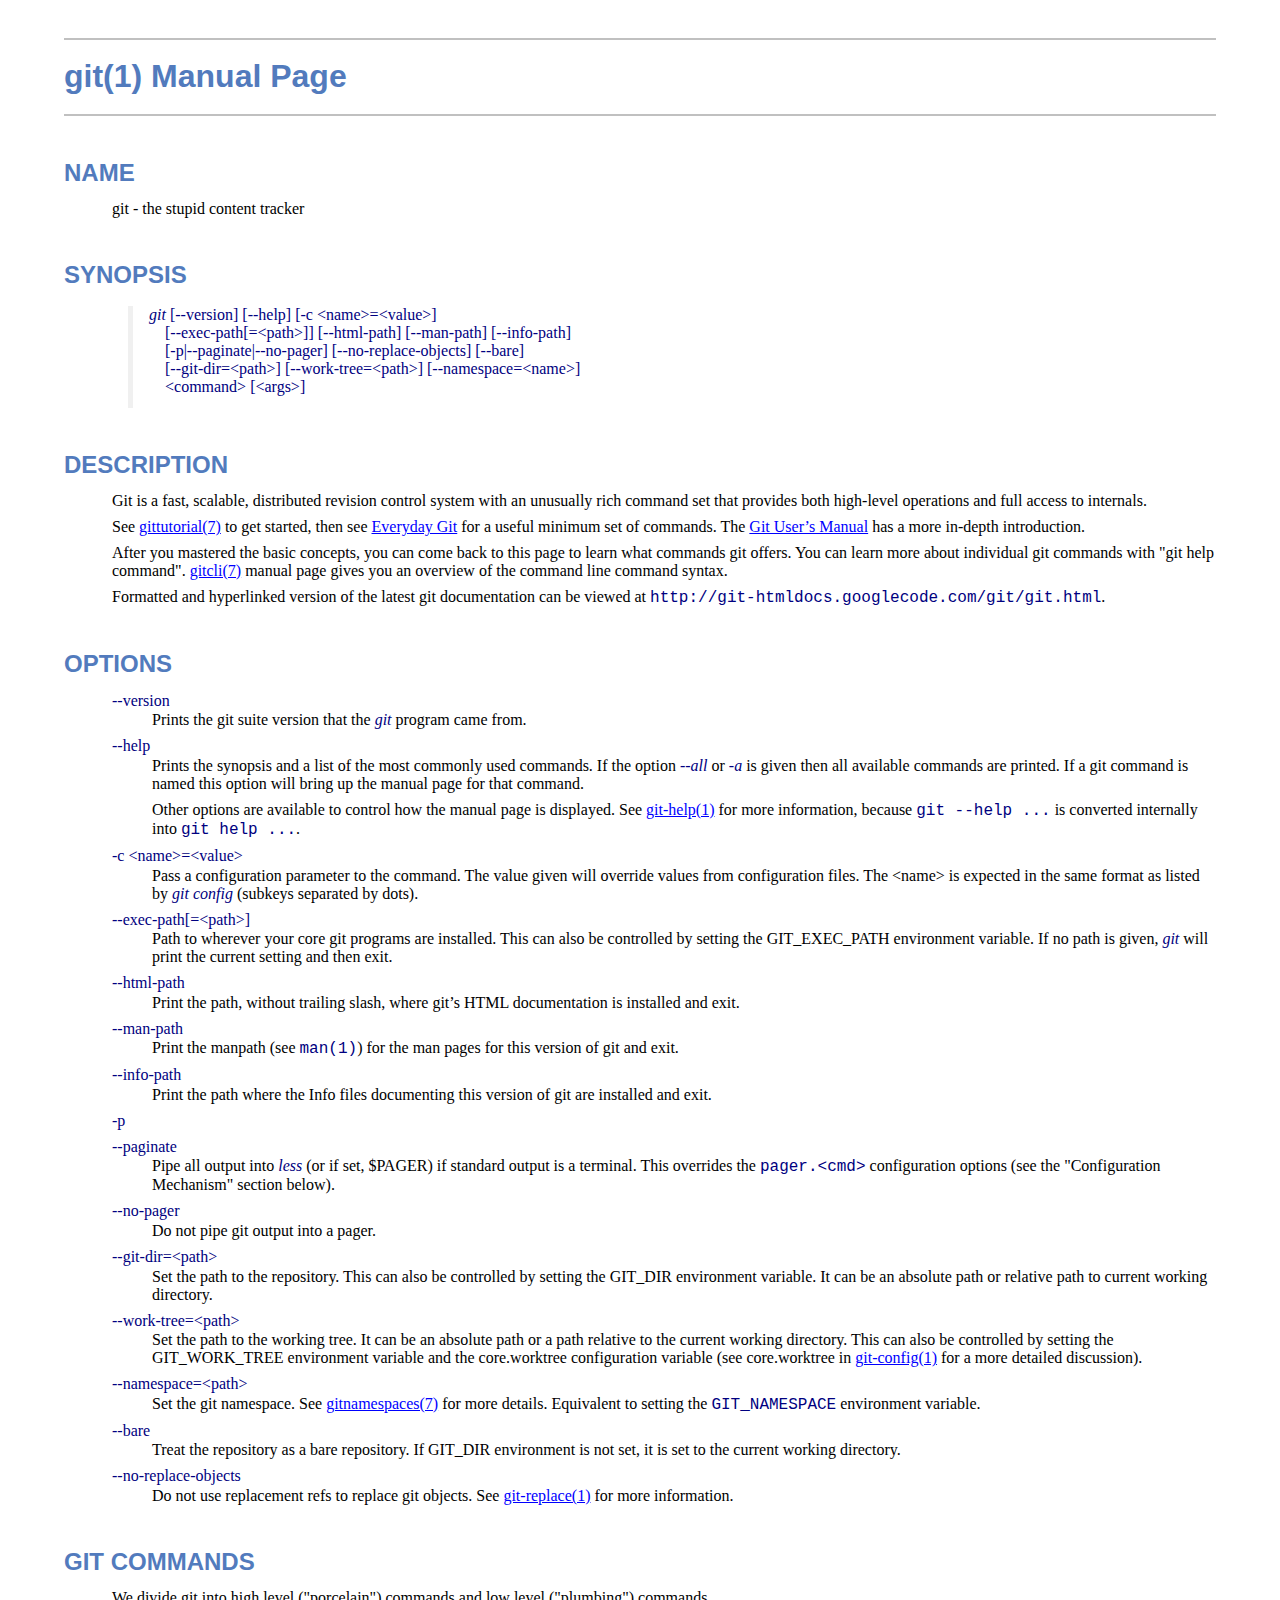
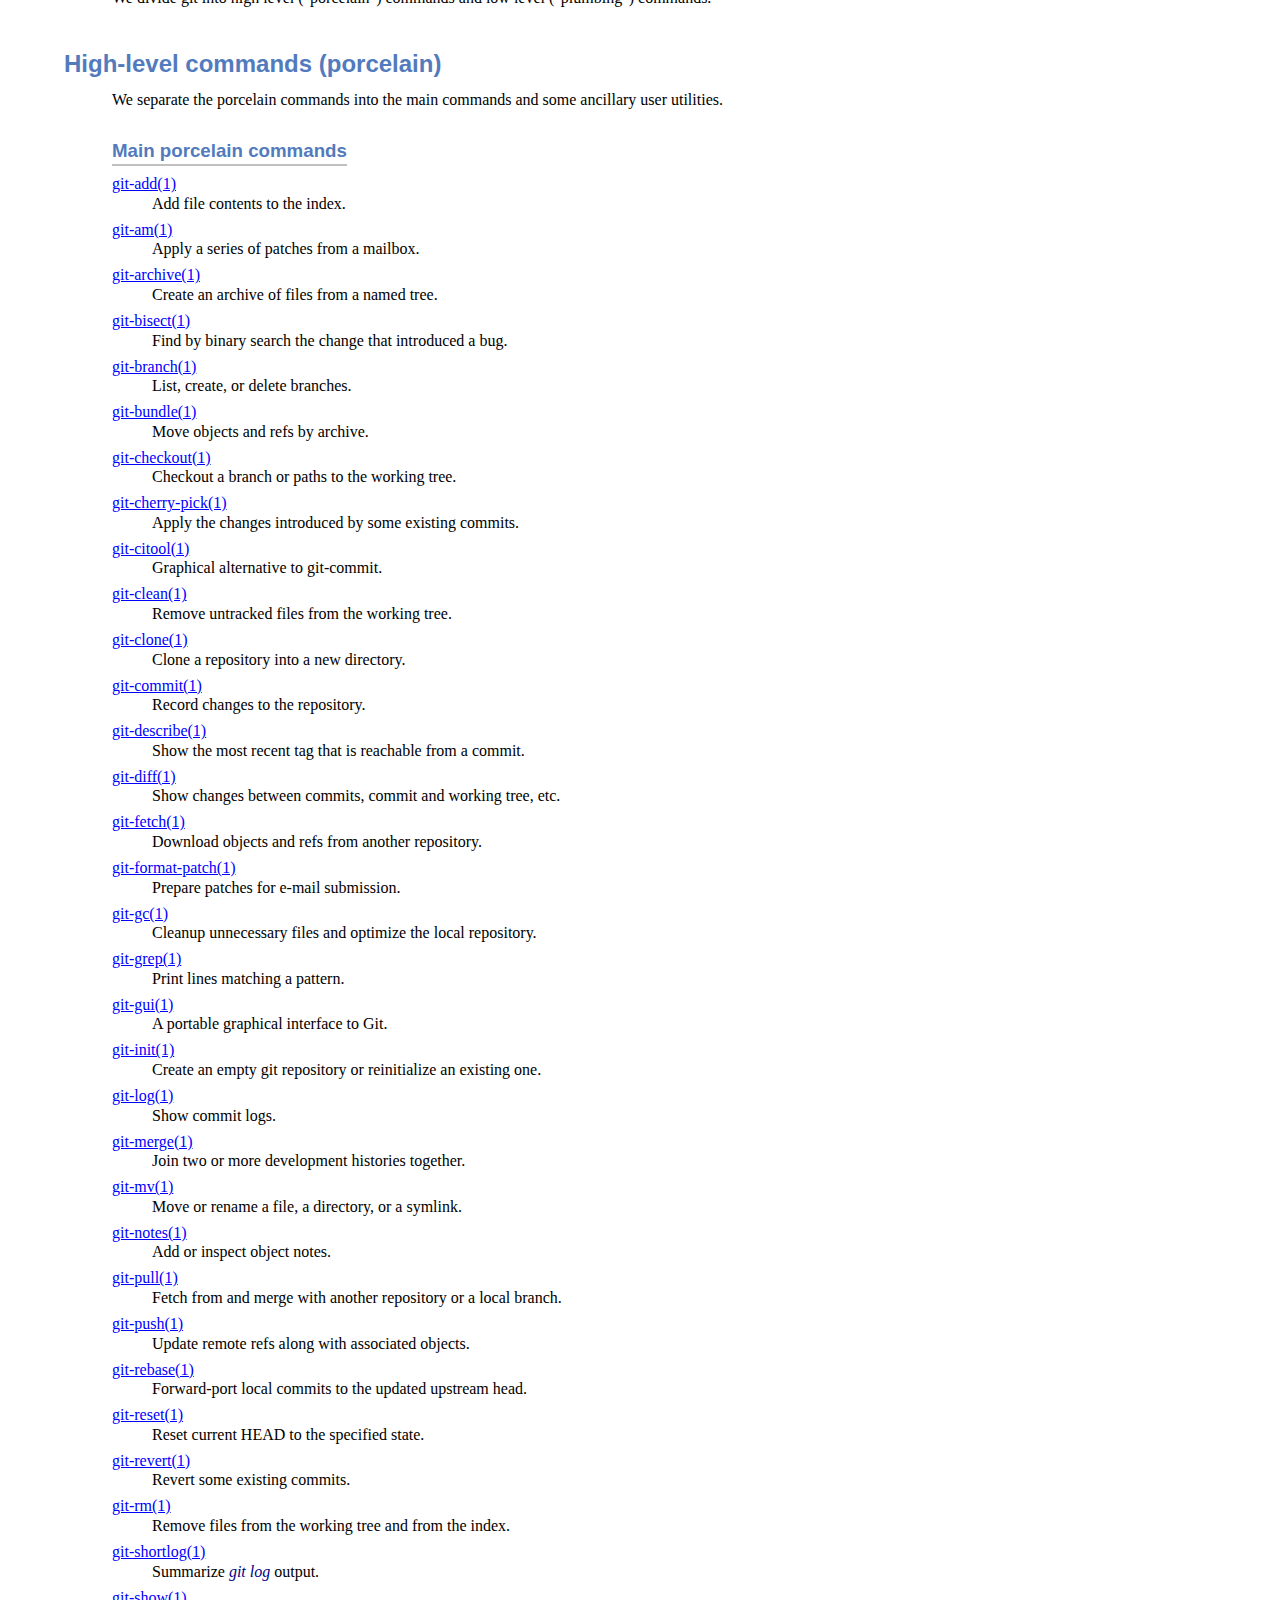
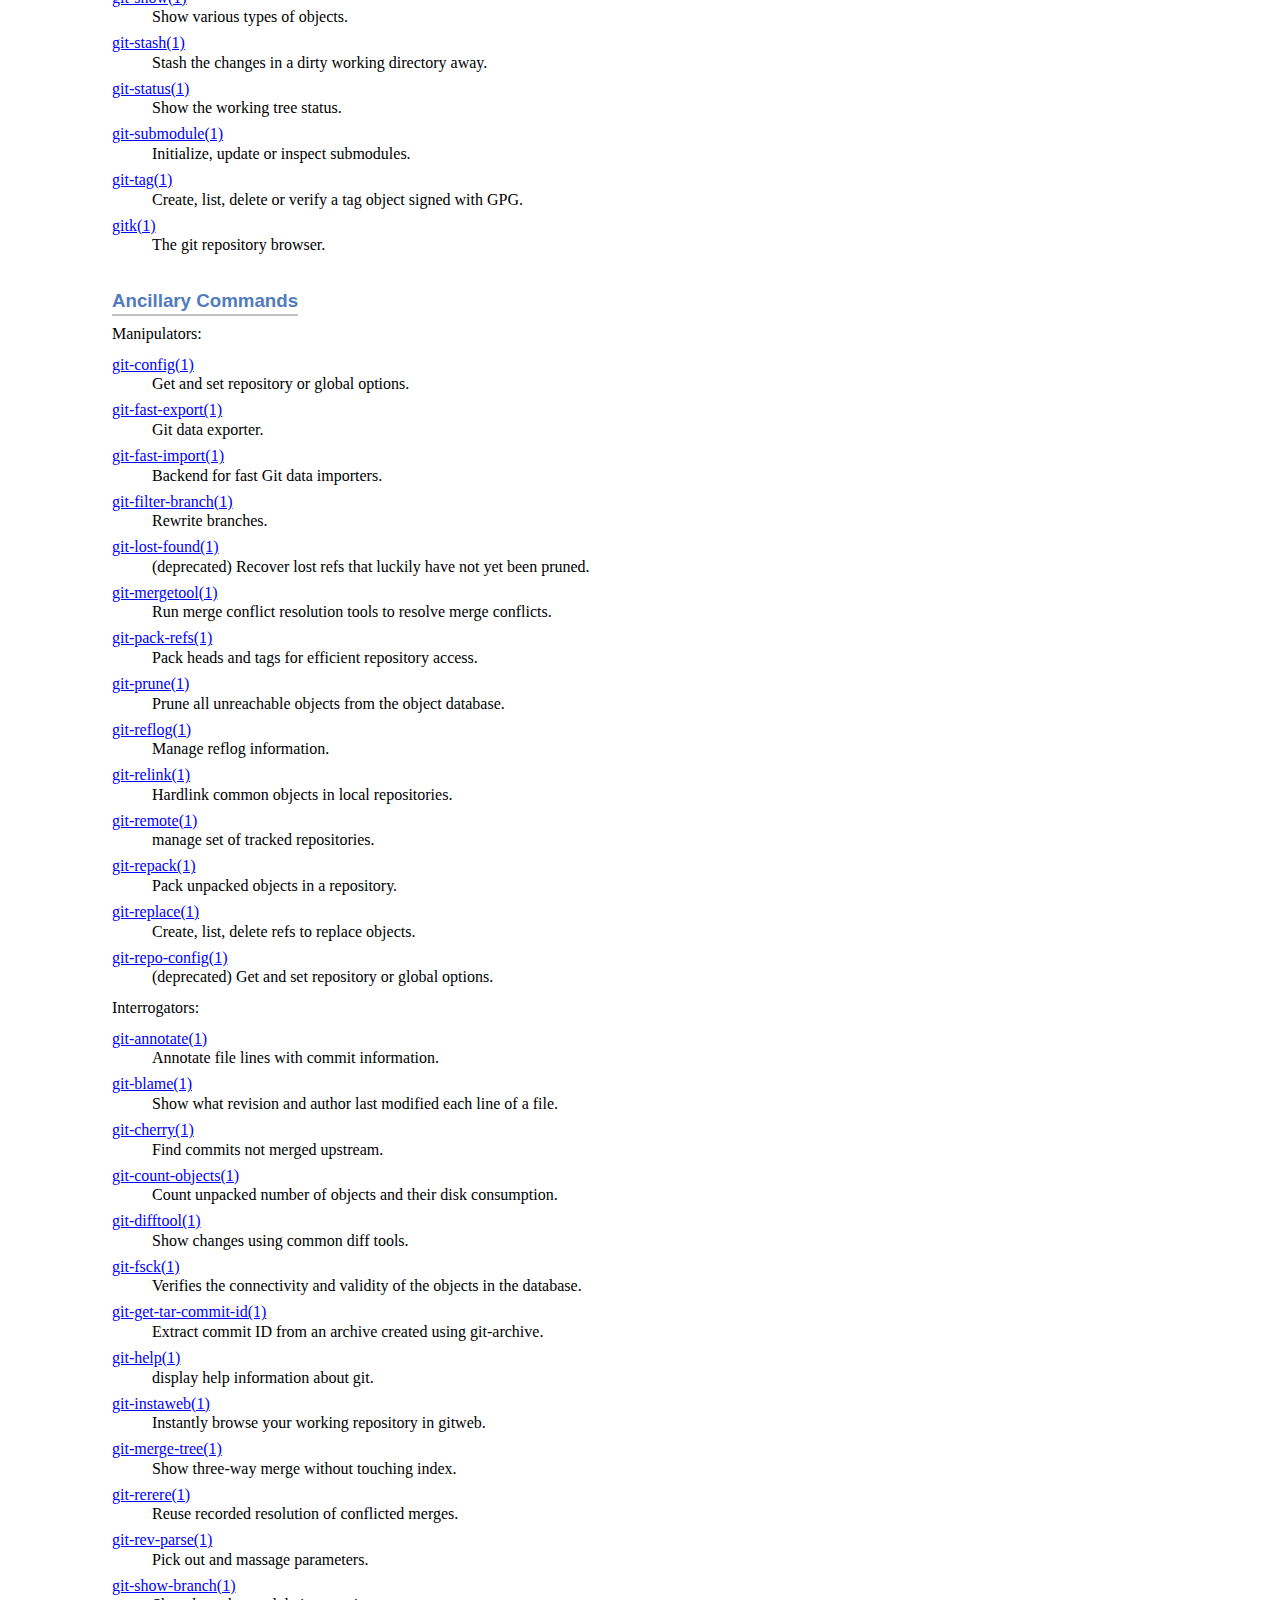
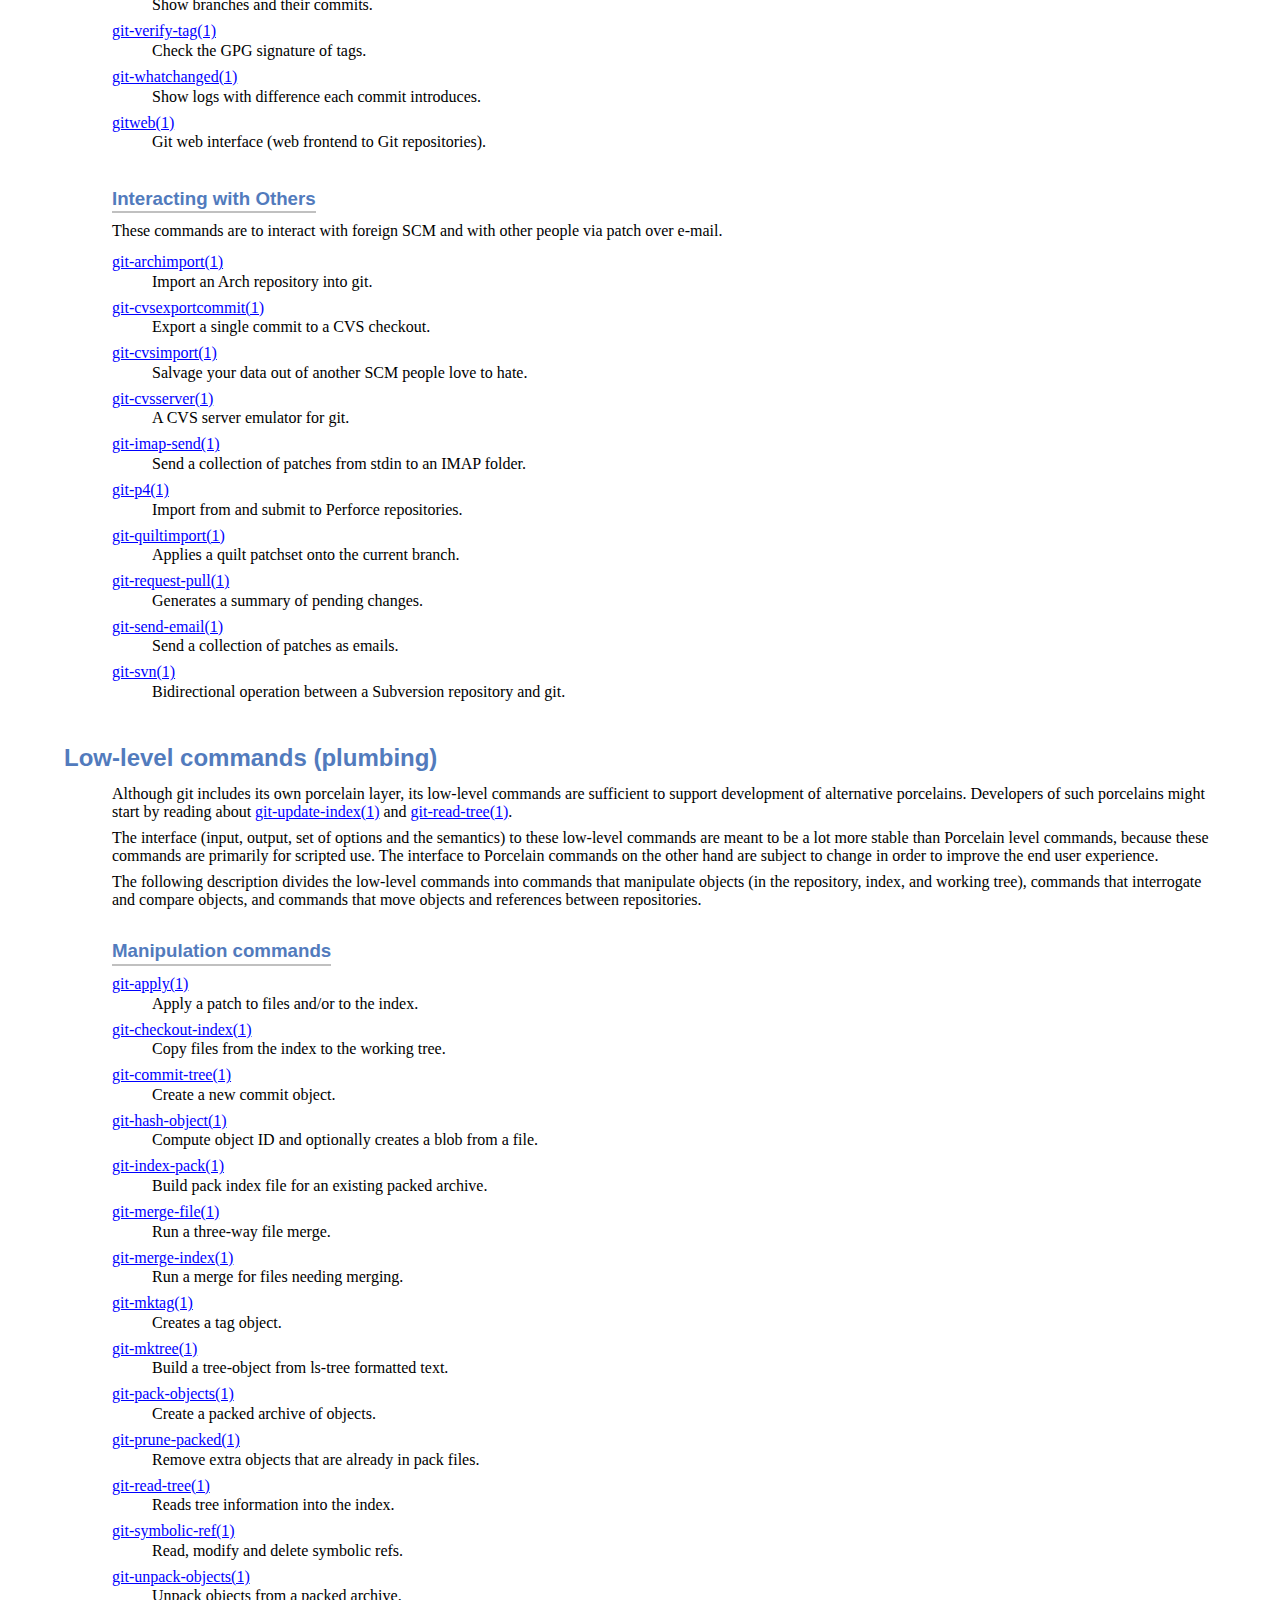
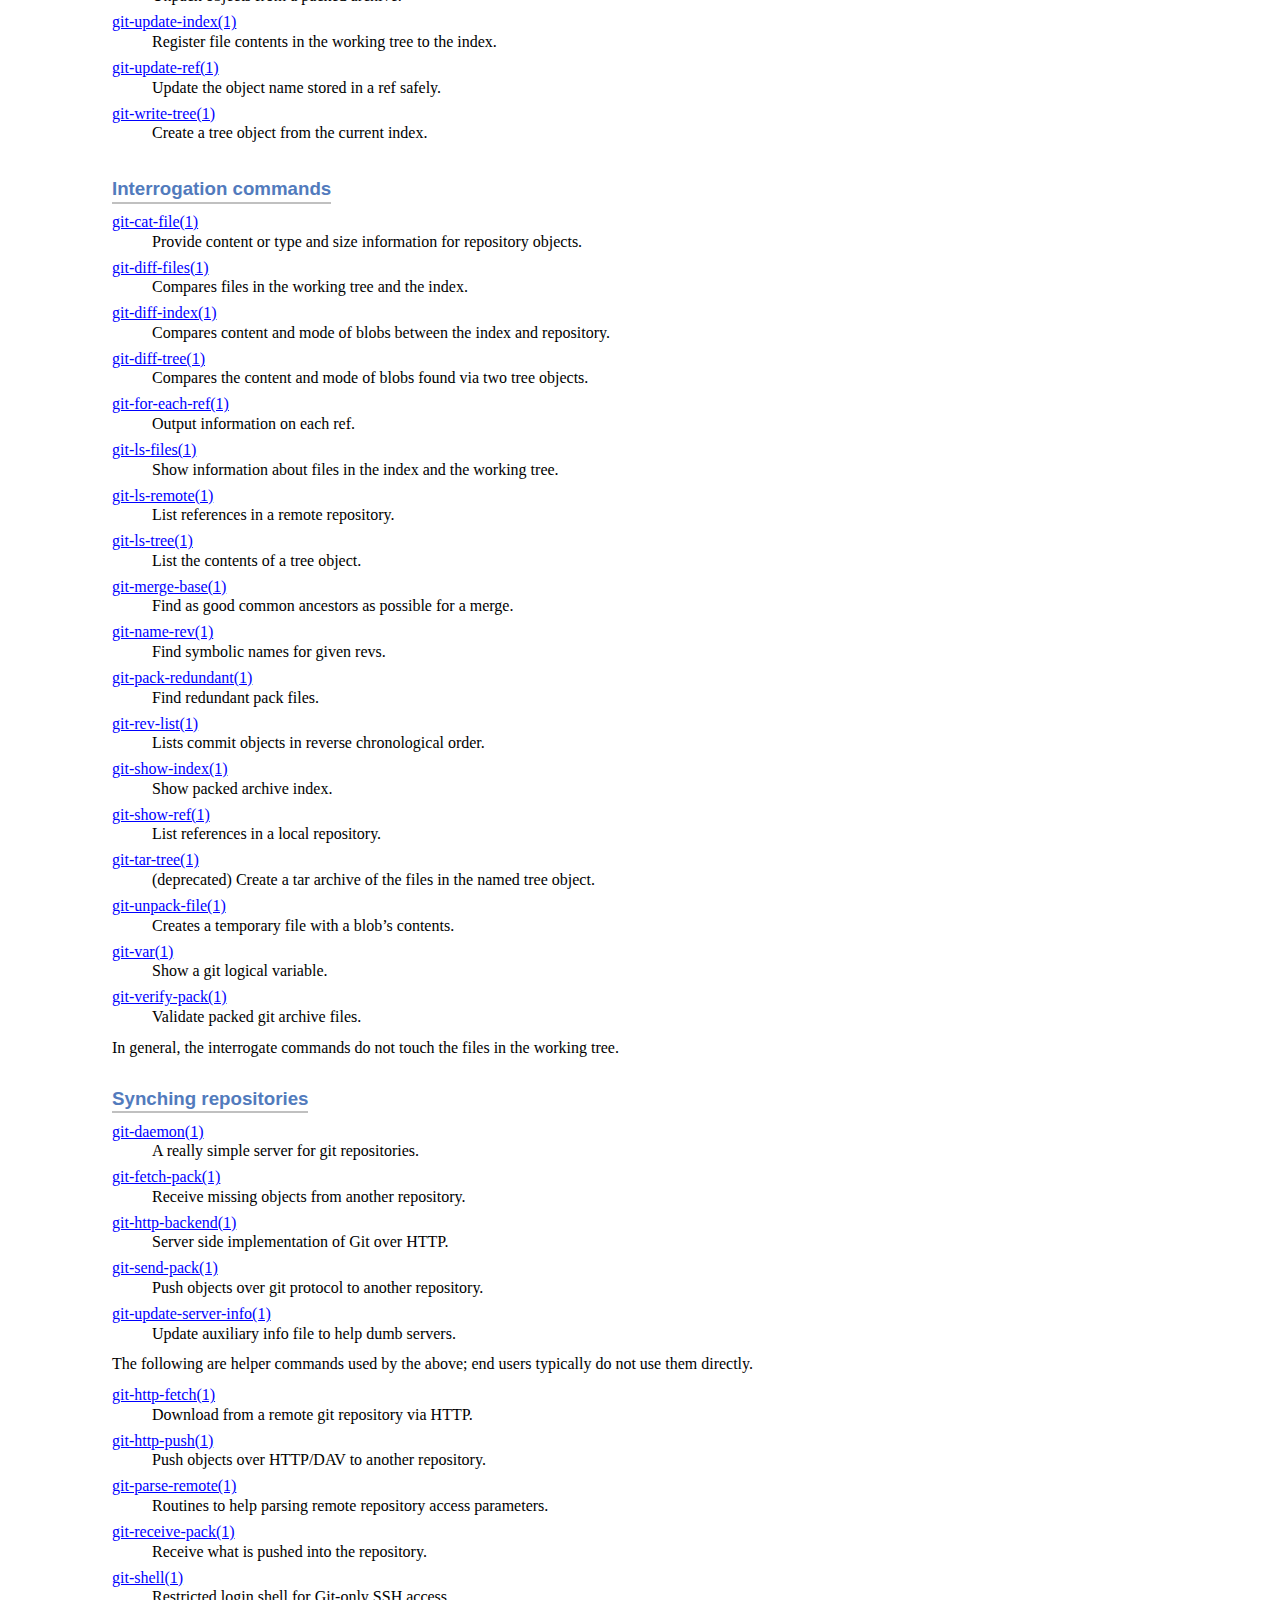
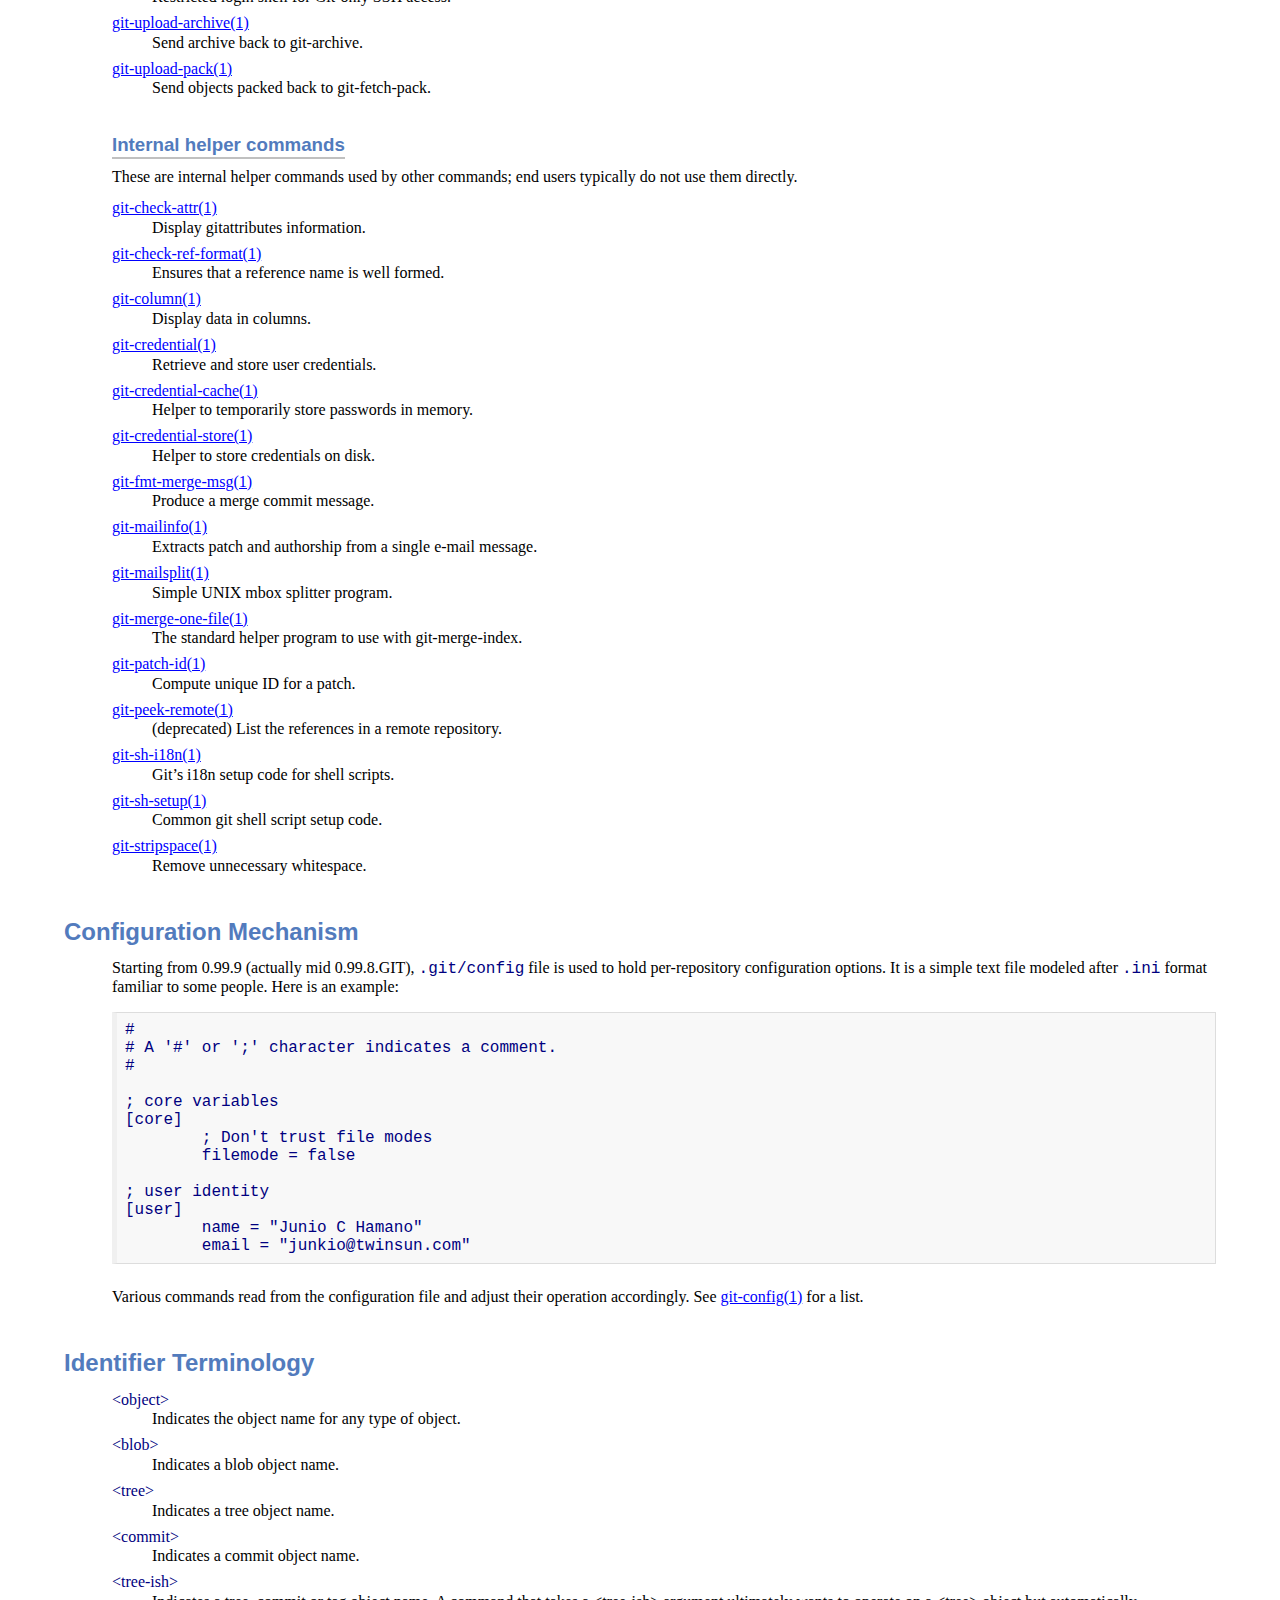
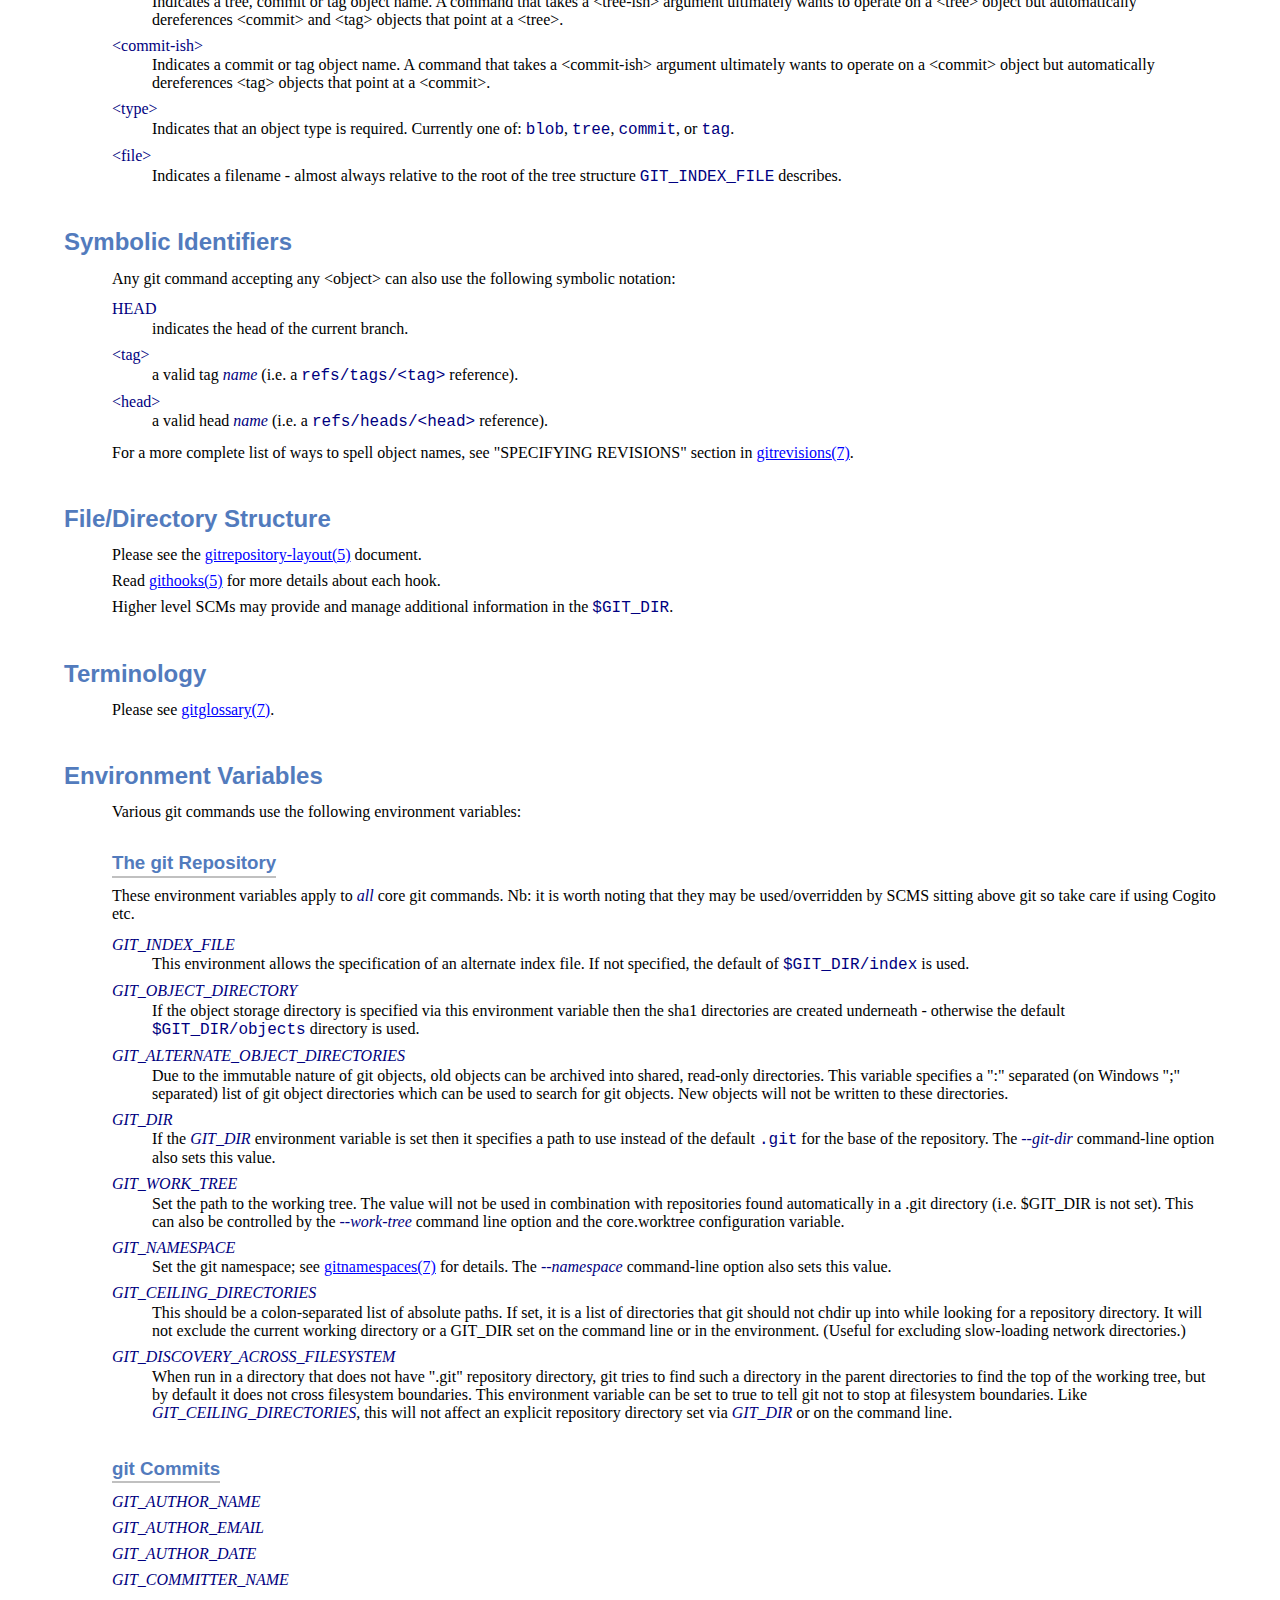
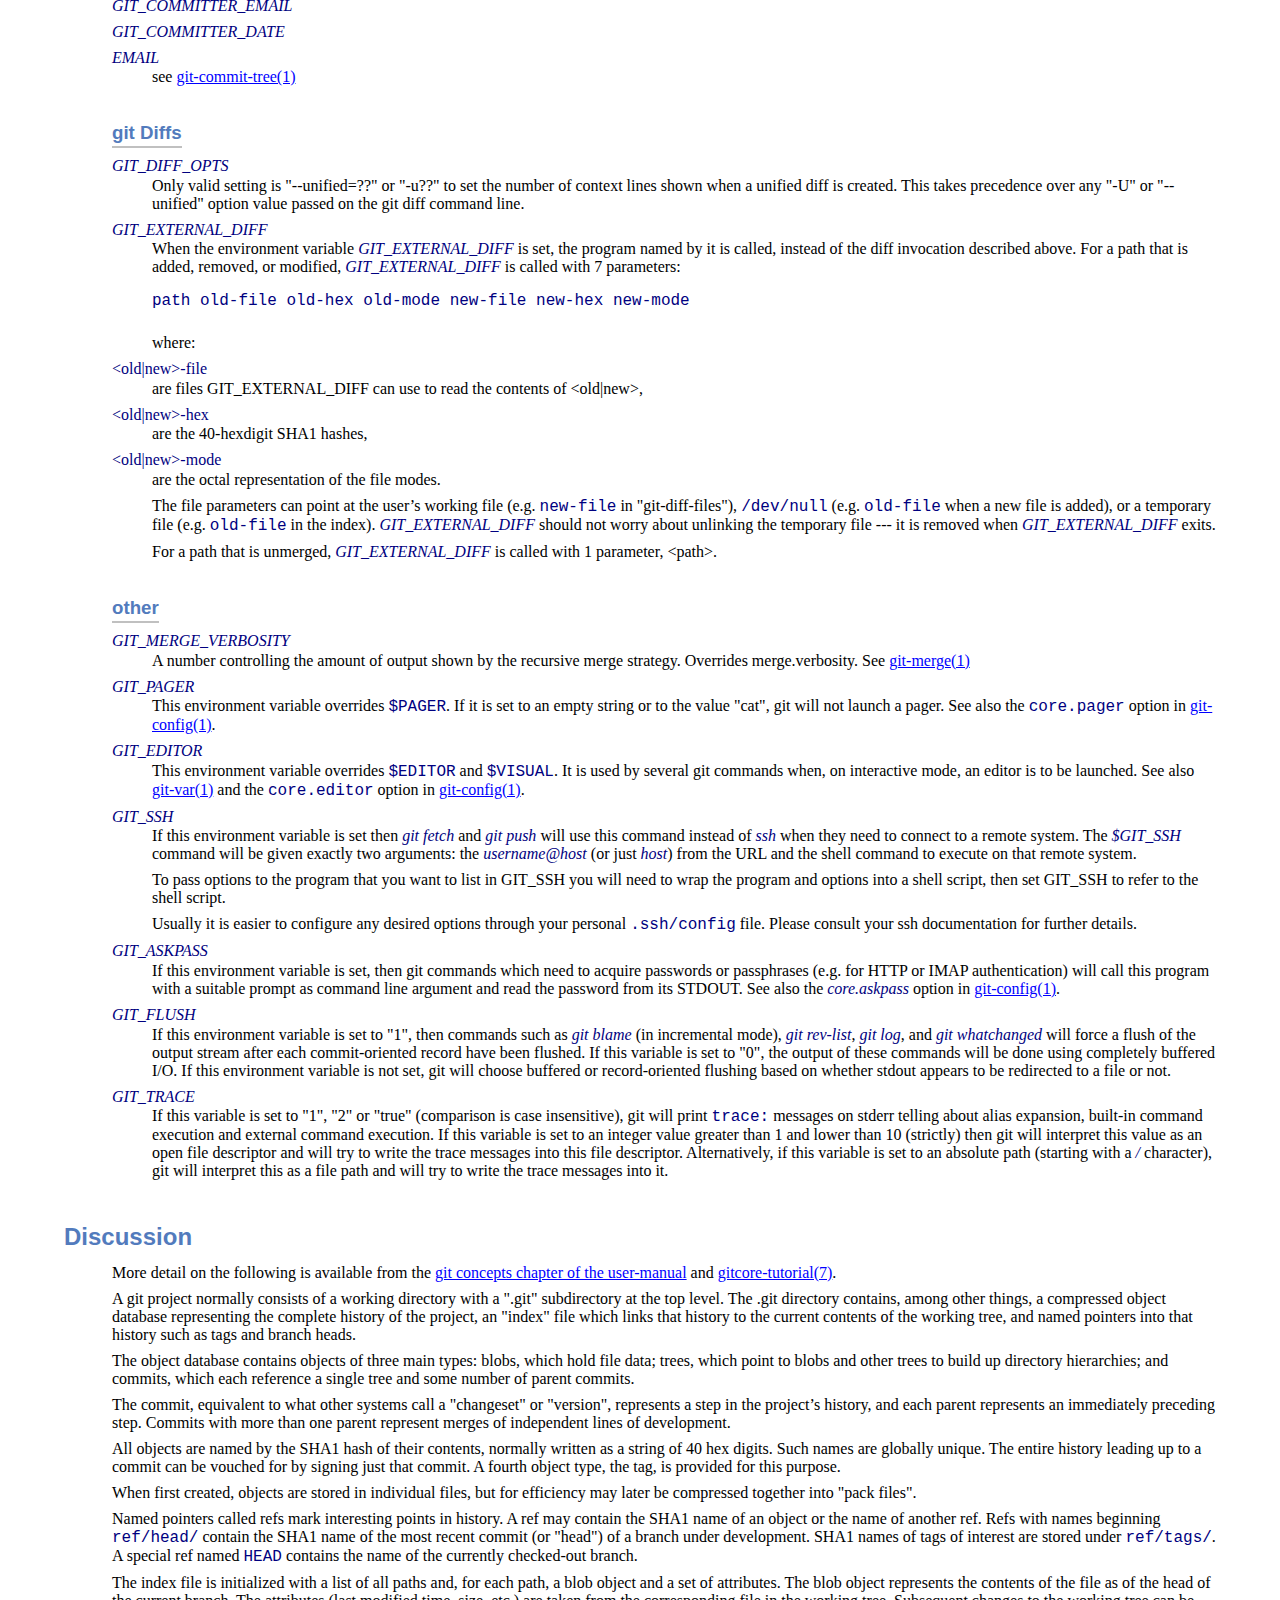
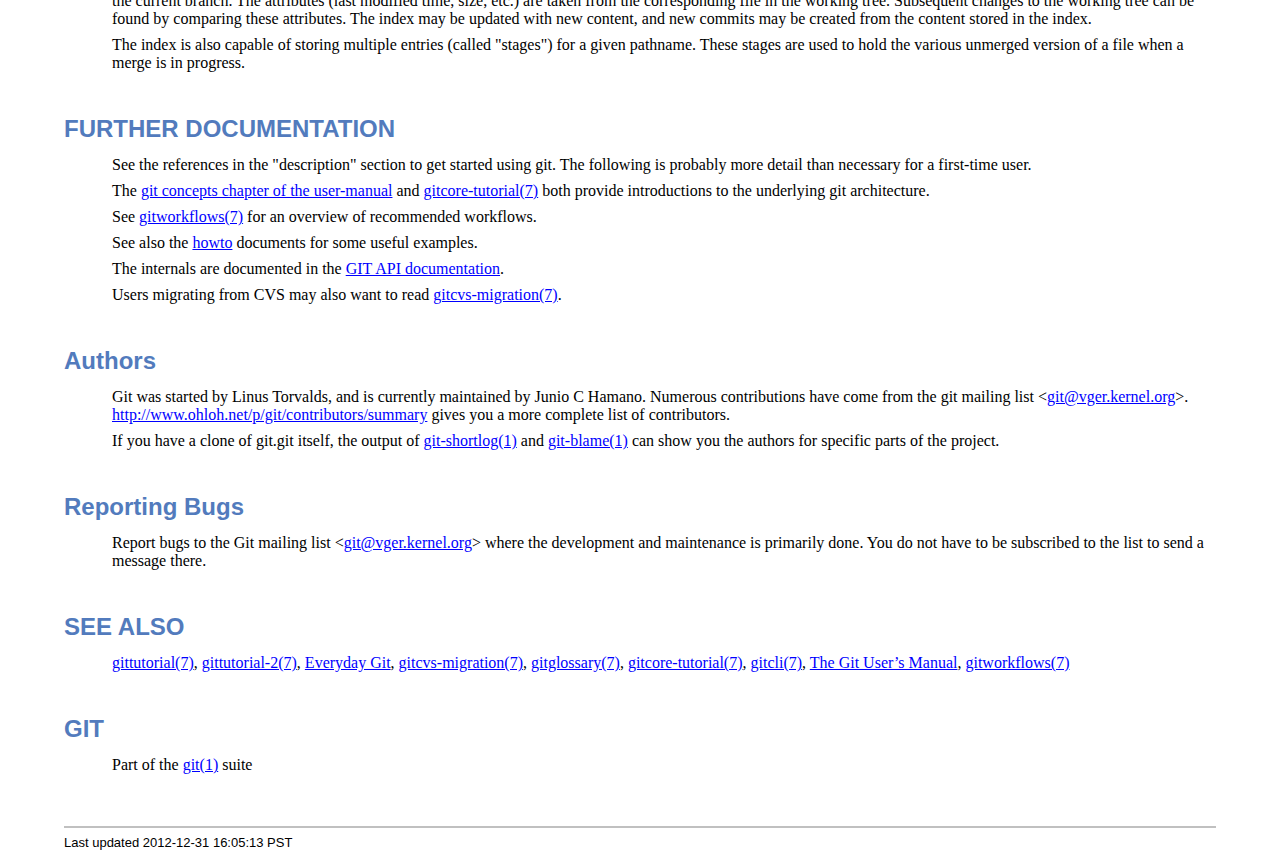
<file: app/gitdoc/index.html>
<!DOCTYPE html PUBLIC "-//W3C//DTD XHTML 1.1//EN"
    "http://www.w3.org/TR/xhtml11/DTD/xhtml11.dtd">
<html xmlns="http://www.w3.org/1999/xhtml" xml:lang="en">
<head>
<meta http-equiv="Content-Type" content="application/xhtml+xml; charset=UTF-8" />
<meta name="generator" content="AsciiDoc 8.6.8" />
<title>git(1)</title>
<style type="text/css">
/* Shared CSS for AsciiDoc xhtml11 and html5 backends */

/* Default font. */
body {
  font-family: Georgia,serif;
}

/* Title font. */
h1, h2, h3, h4, h5, h6,
div.title, caption.title,
thead, p.table.header,
#toctitle,
#author, #revnumber, #revdate, #revremark,
#footer {
  font-family: Arial,Helvetica,sans-serif;
}

body {
  margin: 1em 5% 1em 5%;
}

a {
  color: blue;
  text-decoration: underline;
}
a:visited {
  color: fuchsia;
}

em {
  font-style: italic;
  color: navy;
}

strong {
  font-weight: bold;
  color: #083194;
}

h1, h2, h3, h4, h5, h6 {
  color: #527bbd;
  margin-top: 1.2em;
  margin-bottom: 0.5em;
  line-height: 1.3;
}

h1, h2, h3 {
  border-bottom: 2px solid silver;
}
h2 {
  padding-top: 0.5em;
}
h3 {
  float: left;
}
h3 + * {
  clear: left;
}
h5 {
  font-size: 1.0em;
}

div.sectionbody {
  margin-left: 0;
}

hr {
  border: 1px solid silver;
}

p {
  margin-top: 0.5em;
  margin-bottom: 0.5em;
}

ul, ol, li > p {
  margin-top: 0;
}
ul > li     { color: #aaa; }
ul > li > * { color: black; }

.monospaced, code, pre {
  font-family: "Courier New", Courier, monospace;
  font-size: inherit;
  color: navy;
  padding: 0;
  margin: 0;
}


#author {
  color: #527bbd;
  font-weight: bold;
  font-size: 1.1em;
}
#email {
}
#revnumber, #revdate, #revremark {
}

#footer {
  font-size: small;
  border-top: 2px solid silver;
  padding-top: 0.5em;
  margin-top: 4.0em;
}
#footer-text {
  float: left;
  padding-bottom: 0.5em;
}
#footer-badges {
  float: right;
  padding-bottom: 0.5em;
}

#preamble {
  margin-top: 1.5em;
  margin-bottom: 1.5em;
}
div.imageblock, div.exampleblock, div.verseblock,
div.quoteblock, div.literalblock, div.listingblock, div.sidebarblock,
div.admonitionblock {
  margin-top: 1.0em;
  margin-bottom: 1.5em;
}
div.admonitionblock {
  margin-top: 2.0em;
  margin-bottom: 2.0em;
  margin-right: 10%;
  color: #606060;
}

div.content { /* Block element content. */
  padding: 0;
}

/* Block element titles. */
div.title, caption.title {
  color: #527bbd;
  font-weight: bold;
  text-align: left;
  margin-top: 1.0em;
  margin-bottom: 0.5em;
}
div.title + * {
  margin-top: 0;
}

td div.title:first-child {
  margin-top: 0.0em;
}
div.content div.title:first-child {
  margin-top: 0.0em;
}
div.content + div.title {
  margin-top: 0.0em;
}

div.sidebarblock > div.content {
  background: #ffffee;
  border: 1px solid #dddddd;
  border-left: 4px solid #f0f0f0;
  padding: 0.5em;
}

div.listingblock > div.content {
  border: 1px solid #dddddd;
  border-left: 5px solid #f0f0f0;
  background: #f8f8f8;
  padding: 0.5em;
}

div.quoteblock, div.verseblock {
  padding-left: 1.0em;
  margin-left: 1.0em;
  margin-right: 10%;
  border-left: 5px solid #f0f0f0;
  color: #888;
}

div.quoteblock > div.attribution {
  padding-top: 0.5em;
  text-align: right;
}

div.verseblock > pre.content {
  font-family: inherit;
  font-size: inherit;
}
div.verseblock > div.attribution {
  padding-top: 0.75em;
  text-align: left;
}
/* DEPRECATED: Pre version 8.2.7 verse style literal block. */
div.verseblock + div.attribution {
  text-align: left;
}

div.admonitionblock .icon {
  vertical-align: top;
  font-size: 1.1em;
  font-weight: bold;
  text-decoration: underline;
  color: #527bbd;
  padding-right: 0.5em;
}
div.admonitionblock td.content {
  padding-left: 0.5em;
  border-left: 3px solid #dddddd;
}

div.exampleblock > div.content {
  border-left: 3px solid #dddddd;
  padding-left: 0.5em;
}

div.imageblock div.content { padding-left: 0; }
span.image img { border-style: none; }
a.image:visited { color: white; }

dl {
  margin-top: 0.8em;
  margin-bottom: 0.8em;
}
dt {
  margin-top: 0.5em;
  margin-bottom: 0;
  font-style: normal;
  color: navy;
}
dd > *:first-child {
  margin-top: 0.1em;
}

ul, ol {
    list-style-position: outside;
}
ol.arabic {
  list-style-type: decimal;
}
ol.loweralpha {
  list-style-type: lower-alpha;
}
ol.upperalpha {
  list-style-type: upper-alpha;
}
ol.lowerroman {
  list-style-type: lower-roman;
}
ol.upperroman {
  list-style-type: upper-roman;
}

div.compact ul, div.compact ol,
div.compact p, div.compact p,
div.compact div, div.compact div {
  margin-top: 0.1em;
  margin-bottom: 0.1em;
}

tfoot {
  font-weight: bold;
}
td > div.verse {
  white-space: pre;
}

div.hdlist {
  margin-top: 0.8em;
  margin-bottom: 0.8em;
}
div.hdlist tr {
  padding-bottom: 15px;
}
dt.hdlist1.strong, td.hdlist1.strong {
  font-weight: bold;
}
td.hdlist1 {
  vertical-align: top;
  font-style: normal;
  padding-right: 0.8em;
  color: navy;
}
td.hdlist2 {
  vertical-align: top;
}
div.hdlist.compact tr {
  margin: 0;
  padding-bottom: 0;
}

.comment {
  background: yellow;
}

.footnote, .footnoteref {
  font-size: 0.8em;
}

span.footnote, span.footnoteref {
  vertical-align: super;
}

#footnotes {
  margin: 20px 0 20px 0;
  padding: 7px 0 0 0;
}

#footnotes div.footnote {
  margin: 0 0 5px 0;
}

#footnotes hr {
  border: none;
  border-top: 1px solid silver;
  height: 1px;
  text-align: left;
  margin-left: 0;
  width: 20%;
  min-width: 100px;
}

div.colist td {
  padding-right: 0.5em;
  padding-bottom: 0.3em;
  vertical-align: top;
}
div.colist td img {
  margin-top: 0.3em;
}

@media print {
  #footer-badges { display: none; }
}

#toc {
  margin-bottom: 2.5em;
}

#toctitle {
  color: #527bbd;
  font-size: 1.1em;
  font-weight: bold;
  margin-top: 1.0em;
  margin-bottom: 0.1em;
}

div.toclevel0, div.toclevel1, div.toclevel2, div.toclevel3, div.toclevel4 {
  margin-top: 0;
  margin-bottom: 0;
}
div.toclevel2 {
  margin-left: 2em;
  font-size: 0.9em;
}
div.toclevel3 {
  margin-left: 4em;
  font-size: 0.9em;
}
div.toclevel4 {
  margin-left: 6em;
  font-size: 0.9em;
}

span.aqua { color: aqua; }
span.black { color: black; }
span.blue { color: blue; }
span.fuchsia { color: fuchsia; }
span.gray { color: gray; }
span.green { color: green; }
span.lime { color: lime; }
span.maroon { color: maroon; }
span.navy { color: navy; }
span.olive { color: olive; }
span.purple { color: purple; }
span.red { color: red; }
span.silver { color: silver; }
span.teal { color: teal; }
span.white { color: white; }
span.yellow { color: yellow; }

span.aqua-background { background: aqua; }
span.black-background { background: black; }
span.blue-background { background: blue; }
span.fuchsia-background { background: fuchsia; }
span.gray-background { background: gray; }
span.green-background { background: green; }
span.lime-background { background: lime; }
span.maroon-background { background: maroon; }
span.navy-background { background: navy; }
span.olive-background { background: olive; }
span.purple-background { background: purple; }
span.red-background { background: red; }
span.silver-background { background: silver; }
span.teal-background { background: teal; }
span.white-background { background: white; }
span.yellow-background { background: yellow; }

span.big { font-size: 2em; }
span.small { font-size: 0.6em; }

span.underline { text-decoration: underline; }
span.overline { text-decoration: overline; }
span.line-through { text-decoration: line-through; }

div.unbreakable { page-break-inside: avoid; }


/*
 * xhtml11 specific
 *
 * */

div.tableblock {
  margin-top: 1.0em;
  margin-bottom: 1.5em;
}
div.tableblock > table {
  border: 3px solid #527bbd;
}
thead, p.table.header {
  font-weight: bold;
  color: #527bbd;
}
p.table {
  margin-top: 0;
}
/* Because the table frame attribute is overriden by CSS in most browsers. */
div.tableblock > table[frame="void"] {
  border-style: none;
}
div.tableblock > table[frame="hsides"] {
  border-left-style: none;
  border-right-style: none;
}
div.tableblock > table[frame="vsides"] {
  border-top-style: none;
  border-bottom-style: none;
}


/*
 * html5 specific
 *
 * */

table.tableblock {
  margin-top: 1.0em;
  margin-bottom: 1.5em;
}
thead, p.tableblock.header {
  font-weight: bold;
  color: #527bbd;
}
p.tableblock {
  margin-top: 0;
}
table.tableblock {
  border-width: 3px;
  border-spacing: 0px;
  border-style: solid;
  border-color: #527bbd;
  border-collapse: collapse;
}
th.tableblock, td.tableblock {
  border-width: 1px;
  padding: 4px;
  border-style: solid;
  border-color: #527bbd;
}

table.tableblock.frame-topbot {
  border-left-style: hidden;
  border-right-style: hidden;
}
table.tableblock.frame-sides {
  border-top-style: hidden;
  border-bottom-style: hidden;
}
table.tableblock.frame-none {
  border-style: hidden;
}

th.tableblock.halign-left, td.tableblock.halign-left {
  text-align: left;
}
th.tableblock.halign-center, td.tableblock.halign-center {
  text-align: center;
}
th.tableblock.halign-right, td.tableblock.halign-right {
  text-align: right;
}

th.tableblock.valign-top, td.tableblock.valign-top {
  vertical-align: top;
}
th.tableblock.valign-middle, td.tableblock.valign-middle {
  vertical-align: middle;
}
th.tableblock.valign-bottom, td.tableblock.valign-bottom {
  vertical-align: bottom;
}


/*
 * manpage specific
 *
 * */

body.manpage h1 {
  padding-top: 0.5em;
  padding-bottom: 0.5em;
  border-top: 2px solid silver;
  border-bottom: 2px solid silver;
}
body.manpage h2 {
  border-style: none;
}
body.manpage div.sectionbody {
  margin-left: 3em;
}

@media print {
  body.manpage div#toc { display: none; }
}


</style>
<script type="text/javascript">
/*<![CDATA[*/
var asciidoc = {  // Namespace.

/////////////////////////////////////////////////////////////////////
// Table Of Contents generator
/////////////////////////////////////////////////////////////////////

/* Author: Mihai Bazon, September 2002
 * http://students.infoiasi.ro/~mishoo
 *
 * Table Of Content generator
 * Version: 0.4
 *
 * Feel free to use this script under the terms of the GNU General Public
 * License, as long as you do not remove or alter this notice.
 */

 /* modified by Troy D. Hanson, September 2006. License: GPL */
 /* modified by Stuart Rackham, 2006, 2009. License: GPL */

// toclevels = 1..4.
toc: function (toclevels) {

  function getText(el) {
    var text = "";
    for (var i = el.firstChild; i != null; i = i.nextSibling) {
      if (i.nodeType == 3 /* Node.TEXT_NODE */) // IE doesn't speak constants.
        text += i.data;
      else if (i.firstChild != null)
        text += getText(i);
    }
    return text;
  }

  function TocEntry(el, text, toclevel) {
    this.element = el;
    this.text = text;
    this.toclevel = toclevel;
  }

  function tocEntries(el, toclevels) {
    var result = new Array;
    var re = new RegExp('[hH]([1-'+(toclevels+1)+'])');
    // Function that scans the DOM tree for header elements (the DOM2
    // nodeIterator API would be a better technique but not supported by all
    // browsers).
    var iterate = function (el) {
      for (var i = el.firstChild; i != null; i = i.nextSibling) {
        if (i.nodeType == 1 /* Node.ELEMENT_NODE */) {
          var mo = re.exec(i.tagName);
          if (mo && (i.getAttribute("class") || i.getAttribute("className")) != "float") {
            result[result.length] = new TocEntry(i, getText(i), mo[1]-1);
          }
          iterate(i);
        }
      }
    }
    iterate(el);
    return result;
  }

  var toc = document.getElementById("toc");
  if (!toc) {
    return;
  }

  // Delete existing TOC entries in case we're reloading the TOC.
  var tocEntriesToRemove = [];
  var i;
  for (i = 0; i < toc.childNodes.length; i++) {
    var entry = toc.childNodes[i];
    if (entry.nodeName.toLowerCase() == 'div'
     && entry.getAttribute("class")
     && entry.getAttribute("class").match(/^toclevel/))
      tocEntriesToRemove.push(entry);
  }
  for (i = 0; i < tocEntriesToRemove.length; i++) {
    toc.removeChild(tocEntriesToRemove[i]);
  }

  // Rebuild TOC entries.
  var entries = tocEntries(document.getElementById("content"), toclevels);
  for (var i = 0; i < entries.length; ++i) {
    var entry = entries[i];
    if (entry.element.id == "")
      entry.element.id = "_toc_" + i;
    var a = document.createElement("a");
    a.href = "#" + entry.element.id;
    a.appendChild(document.createTextNode(entry.text));
    var div = document.createElement("div");
    div.appendChild(a);
    div.className = "toclevel" + entry.toclevel;
    toc.appendChild(div);
  }
  if (entries.length == 0)
    toc.parentNode.removeChild(toc);
},


/////////////////////////////////////////////////////////////////////
// Footnotes generator
/////////////////////////////////////////////////////////////////////

/* Based on footnote generation code from:
 * http://www.brandspankingnew.net/archive/2005/07/format_footnote.html
 */

footnotes: function () {
  // Delete existing footnote entries in case we're reloading the footnodes.
  var i;
  var noteholder = document.getElementById("footnotes");
  if (!noteholder) {
    return;
  }
  var entriesToRemove = [];
  for (i = 0; i < noteholder.childNodes.length; i++) {
    var entry = noteholder.childNodes[i];
    if (entry.nodeName.toLowerCase() == 'div' && entry.getAttribute("class") == "footnote")
      entriesToRemove.push(entry);
  }
  for (i = 0; i < entriesToRemove.length; i++) {
    noteholder.removeChild(entriesToRemove[i]);
  }

  // Rebuild footnote entries.
  var cont = document.getElementById("content");
  var spans = cont.getElementsByTagName("span");
  var refs = {};
  var n = 0;
  for (i=0; i<spans.length; i++) {
    if (spans[i].className == "footnote") {
      n++;
      var note = spans[i].getAttribute("data-note");
      if (!note) {
        // Use [\s\S] in place of . so multi-line matches work.
        // Because JavaScript has no s (dotall) regex flag.
        note = spans[i].innerHTML.match(/\s*\[([\s\S]*)]\s*/)[1];
        spans[i].innerHTML =
          "[<a id='_footnoteref_" + n + "' href='#_footnote_" + n +
          "' title='View footnote' class='footnote'>" + n + "</a>]";
        spans[i].setAttribute("data-note", note);
      }
      noteholder.innerHTML +=
        "<div class='footnote' id='_footnote_" + n + "'>" +
        "<a href='#_footnoteref_" + n + "' title='Return to text'>" +
        n + "</a>. " + note + "</div>";
      var id =spans[i].getAttribute("id");
      if (id != null) refs["#"+id] = n;
    }
  }
  if (n == 0)
    noteholder.parentNode.removeChild(noteholder);
  else {
    // Process footnoterefs.
    for (i=0; i<spans.length; i++) {
      if (spans[i].className == "footnoteref") {
        var href = spans[i].getElementsByTagName("a")[0].getAttribute("href");
        href = href.match(/#.*/)[0];  // Because IE return full URL.
        n = refs[href];
        spans[i].innerHTML =
          "[<a href='#_footnote_" + n +
          "' title='View footnote' class='footnote'>" + n + "</a>]";
      }
    }
  }
},

install: function(toclevels) {
  var timerId;

  function reinstall() {
    asciidoc.footnotes();
    if (toclevels) {
      asciidoc.toc(toclevels);
    }
  }

  function reinstallAndRemoveTimer() {
    clearInterval(timerId);
    reinstall();
  }

  timerId = setInterval(reinstall, 500);
  if (document.addEventListener)
    document.addEventListener("DOMContentLoaded", reinstallAndRemoveTimer, false);
  else
    window.onload = reinstallAndRemoveTimer;
}

}
asciidoc.install();
/*]]>*/
</script>
</head>
<body class="manpage">
<div id="header">
<h1>
git(1) Manual Page
</h1>
<h2>NAME</h2>
<div class="sectionbody">
<p>git -
   the stupid content tracker
</p>
</div>
</div>
<div id="content">
<div class="sect1">
<h2 id="_synopsis">SYNOPSIS</h2>
<div class="sectionbody">
<div class="verseblock">
<pre class="content"><em>git</em> [--version] [--help] [-c &lt;name&gt;=&lt;value&gt;]
    [--exec-path[=&lt;path&gt;]] [--html-path] [--man-path] [--info-path]
    [-p|--paginate|--no-pager] [--no-replace-objects] [--bare]
    [--git-dir=&lt;path&gt;] [--work-tree=&lt;path&gt;] [--namespace=&lt;name&gt;]
    &lt;command&gt; [&lt;args&gt;]</pre>
<div class="attribution">
</div></div>
</div>
</div>
<div class="sect1">
<h2 id="_description">DESCRIPTION</h2>
<div class="sectionbody">
<div class="paragraph"><p>Git is a fast, scalable, distributed revision control system with an
unusually rich command set that provides both high-level operations
and full access to internals.</p></div>
<div class="paragraph"><p>See <a href="gittutorial.html">gittutorial(7)</a> to get started, then see
<a href="everyday.html">Everyday Git</a> for a useful minimum set of
commands.  The <a href="user-manual.html">Git User&#8217;s Manual</a> has a more
in-depth introduction.</p></div>
<div class="paragraph"><p>After you mastered the basic concepts, you can come back to this
page to learn what commands git offers.  You can learn more about
individual git commands with "git help command".  <a href="gitcli.html">gitcli(7)</a>
manual page gives you an overview of the command line command syntax.</p></div>
<div class="paragraph"><p>Formatted and hyperlinked version of the latest git documentation
can be viewed at <code>http://git-htmldocs.googlecode.com/git/git.html</code>.</p></div>
</div>
</div>
<div class="sect1">
<h2 id="_options">OPTIONS</h2>
<div class="sectionbody">
<div class="dlist"><dl>
<dt class="hdlist1">
--version
</dt>
<dd>
<p>
        Prints the git suite version that the <em>git</em> program came from.
</p>
</dd>
<dt class="hdlist1">
--help
</dt>
<dd>
<p>
        Prints the synopsis and a list of the most commonly used
        commands. If the option <em>--all</em> or <em>-a</em> is given then all
        available commands are printed. If a git command is named this
        option will bring up the manual page for that command.
</p>
<div class="paragraph"><p>Other options are available to control how the manual page is
displayed. See <a href="git-help.html">git-help(1)</a> for more information,
because <code>git --help ...</code> is converted internally into <code>git
help ...</code>.</p></div>
</dd>
<dt class="hdlist1">
-c &lt;name&gt;=&lt;value&gt;
</dt>
<dd>
<p>
        Pass a configuration parameter to the command. The value
        given will override values from configuration files.
        The &lt;name&gt; is expected in the same format as listed by
        <em>git config</em> (subkeys separated by dots).
</p>
</dd>
<dt class="hdlist1">
--exec-path[=&lt;path&gt;]
</dt>
<dd>
<p>
        Path to wherever your core git programs are installed.
        This can also be controlled by setting the GIT_EXEC_PATH
        environment variable. If no path is given, <em>git</em> will print
        the current setting and then exit.
</p>
</dd>
<dt class="hdlist1">
--html-path
</dt>
<dd>
<p>
        Print the path, without trailing slash, where git&#8217;s HTML
        documentation is installed and exit.
</p>
</dd>
<dt class="hdlist1">
--man-path
</dt>
<dd>
<p>
        Print the manpath (see <code>man(1)</code>) for the man pages for
        this version of git and exit.
</p>
</dd>
<dt class="hdlist1">
--info-path
</dt>
<dd>
<p>
        Print the path where the Info files documenting this
        version of git are installed and exit.
</p>
</dd>
<dt class="hdlist1">
-p
</dt>
<dt class="hdlist1">
--paginate
</dt>
<dd>
<p>
        Pipe all output into <em>less</em> (or if set, $PAGER) if standard
        output is a terminal.  This overrides the <code>pager.&lt;cmd&gt;</code>
        configuration options (see the "Configuration Mechanism" section
        below).
</p>
</dd>
<dt class="hdlist1">
--no-pager
</dt>
<dd>
<p>
        Do not pipe git output into a pager.
</p>
</dd>
<dt class="hdlist1">
--git-dir=&lt;path&gt;
</dt>
<dd>
<p>
        Set the path to the repository. This can also be controlled by
        setting the GIT_DIR environment variable. It can be an absolute
        path or relative path to current working directory.
</p>
</dd>
<dt class="hdlist1">
--work-tree=&lt;path&gt;
</dt>
<dd>
<p>
        Set the path to the working tree. It can be an absolute path
        or a path relative to the current working directory.
        This can also be controlled by setting the GIT_WORK_TREE
        environment variable and the core.worktree configuration
        variable (see core.worktree in <a href="git-config.html">git-config(1)</a> for a
        more detailed discussion).
</p>
</dd>
<dt class="hdlist1">
--namespace=&lt;path&gt;
</dt>
<dd>
<p>
        Set the git namespace.  See <a href="gitnamespaces.html">gitnamespaces(7)</a> for more
        details.  Equivalent to setting the <code>GIT_NAMESPACE</code> environment
        variable.
</p>
</dd>
<dt class="hdlist1">
--bare
</dt>
<dd>
<p>
        Treat the repository as a bare repository.  If GIT_DIR
        environment is not set, it is set to the current working
        directory.
</p>
</dd>
<dt class="hdlist1">
--no-replace-objects
</dt>
<dd>
<p>
        Do not use replacement refs to replace git objects. See
        <a href="git-replace.html">git-replace(1)</a> for more information.
</p>
</dd>
</dl></div>
</div>
</div>
<div class="sect1">
<h2 id="_git_commands">GIT COMMANDS</h2>
<div class="sectionbody">
<div class="paragraph"><p>We divide git into high level ("porcelain") commands and low level
("plumbing") commands.</p></div>
</div>
</div>
<div class="sect1">
<h2 id="_high_level_commands_porcelain">High-level commands (porcelain)</h2>
<div class="sectionbody">
<div class="paragraph"><p>We separate the porcelain commands into the main commands and some
ancillary user utilities.</p></div>
<div class="sect2">
<h3 id="_main_porcelain_commands">Main porcelain commands</h3>
<div class="dlist"><dl>
<dt class="hdlist1">
<a href="git-add.html">git-add(1)</a>
</dt>
<dd>
<p>
        Add file contents to the index.
</p>
</dd>
<dt class="hdlist1">
<a href="git-am.html">git-am(1)</a>
</dt>
<dd>
<p>
        Apply a series of patches from a mailbox.
</p>
</dd>
<dt class="hdlist1">
<a href="git-archive.html">git-archive(1)</a>
</dt>
<dd>
<p>
        Create an archive of files from a named tree.
</p>
</dd>
<dt class="hdlist1">
<a href="git-bisect.html">git-bisect(1)</a>
</dt>
<dd>
<p>
        Find by binary search the change that introduced a bug.
</p>
</dd>
<dt class="hdlist1">
<a href="git-branch.html">git-branch(1)</a>
</dt>
<dd>
<p>
        List, create, or delete branches.
</p>
</dd>
<dt class="hdlist1">
<a href="git-bundle.html">git-bundle(1)</a>
</dt>
<dd>
<p>
        Move objects and refs by archive.
</p>
</dd>
<dt class="hdlist1">
<a href="git-checkout.html">git-checkout(1)</a>
</dt>
<dd>
<p>
        Checkout a branch or paths to the working tree.
</p>
</dd>
<dt class="hdlist1">
<a href="git-cherry-pick.html">git-cherry-pick(1)</a>
</dt>
<dd>
<p>
        Apply the changes introduced by some existing commits.
</p>
</dd>
<dt class="hdlist1">
<a href="git-citool.html">git-citool(1)</a>
</dt>
<dd>
<p>
        Graphical alternative to git-commit.
</p>
</dd>
<dt class="hdlist1">
<a href="git-clean.html">git-clean(1)</a>
</dt>
<dd>
<p>
        Remove untracked files from the working tree.
</p>
</dd>
<dt class="hdlist1">
<a href="git-clone.html">git-clone(1)</a>
</dt>
<dd>
<p>
        Clone a repository into a new directory.
</p>
</dd>
<dt class="hdlist1">
<a href="git-commit.html">git-commit(1)</a>
</dt>
<dd>
<p>
        Record changes to the repository.
</p>
</dd>
<dt class="hdlist1">
<a href="git-describe.html">git-describe(1)</a>
</dt>
<dd>
<p>
        Show the most recent tag that is reachable from a commit.
</p>
</dd>
<dt class="hdlist1">
<a href="git-diff.html">git-diff(1)</a>
</dt>
<dd>
<p>
        Show changes between commits, commit and working tree, etc.
</p>
</dd>
<dt class="hdlist1">
<a href="git-fetch.html">git-fetch(1)</a>
</dt>
<dd>
<p>
        Download objects and refs from another repository.
</p>
</dd>
<dt class="hdlist1">
<a href="git-format-patch.html">git-format-patch(1)</a>
</dt>
<dd>
<p>
        Prepare patches for e-mail submission.
</p>
</dd>
<dt class="hdlist1">
<a href="git-gc.html">git-gc(1)</a>
</dt>
<dd>
<p>
        Cleanup unnecessary files and optimize the local repository.
</p>
</dd>
<dt class="hdlist1">
<a href="git-grep.html">git-grep(1)</a>
</dt>
<dd>
<p>
        Print lines matching a pattern.
</p>
</dd>
<dt class="hdlist1">
<a href="git-gui.html">git-gui(1)</a>
</dt>
<dd>
<p>
        A portable graphical interface to Git.
</p>
</dd>
<dt class="hdlist1">
<a href="git-init.html">git-init(1)</a>
</dt>
<dd>
<p>
        Create an empty git repository or reinitialize an existing one.
</p>
</dd>
<dt class="hdlist1">
<a href="git-log.html">git-log(1)</a>
</dt>
<dd>
<p>
        Show commit logs.
</p>
</dd>
<dt class="hdlist1">
<a href="git-merge.html">git-merge(1)</a>
</dt>
<dd>
<p>
        Join two or more development histories together.
</p>
</dd>
<dt class="hdlist1">
<a href="git-mv.html">git-mv(1)</a>
</dt>
<dd>
<p>
        Move or rename a file, a directory, or a symlink.
</p>
</dd>
<dt class="hdlist1">
<a href="git-notes.html">git-notes(1)</a>
</dt>
<dd>
<p>
        Add or inspect object notes.
</p>
</dd>
<dt class="hdlist1">
<a href="git-pull.html">git-pull(1)</a>
</dt>
<dd>
<p>
        Fetch from and merge with another repository or a local branch.
</p>
</dd>
<dt class="hdlist1">
<a href="git-push.html">git-push(1)</a>
</dt>
<dd>
<p>
        Update remote refs along with associated objects.
</p>
</dd>
<dt class="hdlist1">
<a href="git-rebase.html">git-rebase(1)</a>
</dt>
<dd>
<p>
        Forward-port local commits to the updated upstream head.
</p>
</dd>
<dt class="hdlist1">
<a href="git-reset.html">git-reset(1)</a>
</dt>
<dd>
<p>
        Reset current HEAD to the specified state.
</p>
</dd>
<dt class="hdlist1">
<a href="git-revert.html">git-revert(1)</a>
</dt>
<dd>
<p>
        Revert some existing commits.
</p>
</dd>
<dt class="hdlist1">
<a href="git-rm.html">git-rm(1)</a>
</dt>
<dd>
<p>
        Remove files from the working tree and from the index.
</p>
</dd>
<dt class="hdlist1">
<a href="git-shortlog.html">git-shortlog(1)</a>
</dt>
<dd>
<p>
        Summarize <em>git log</em> output.
</p>
</dd>
<dt class="hdlist1">
<a href="git-show.html">git-show(1)</a>
</dt>
<dd>
<p>
        Show various types of objects.
</p>
</dd>
<dt class="hdlist1">
<a href="git-stash.html">git-stash(1)</a>
</dt>
<dd>
<p>
        Stash the changes in a dirty working directory away.
</p>
</dd>
<dt class="hdlist1">
<a href="git-status.html">git-status(1)</a>
</dt>
<dd>
<p>
        Show the working tree status.
</p>
</dd>
<dt class="hdlist1">
<a href="git-submodule.html">git-submodule(1)</a>
</dt>
<dd>
<p>
        Initialize, update or inspect submodules.
</p>
</dd>
<dt class="hdlist1">
<a href="git-tag.html">git-tag(1)</a>
</dt>
<dd>
<p>
        Create, list, delete or verify a tag object signed with GPG.
</p>
</dd>
<dt class="hdlist1">
<a href="gitk.html">gitk(1)</a>
</dt>
<dd>
<p>
        The git repository browser.
</p>
</dd>
</dl></div>
</div>
<div class="sect2">
<h3 id="_ancillary_commands">Ancillary Commands</h3>
<div class="paragraph"><p>Manipulators:</p></div>
<div class="dlist"><dl>
<dt class="hdlist1">
<a href="git-config.html">git-config(1)</a>
</dt>
<dd>
<p>
        Get and set repository or global options.
</p>
</dd>
<dt class="hdlist1">
<a href="git-fast-export.html">git-fast-export(1)</a>
</dt>
<dd>
<p>
        Git data exporter.
</p>
</dd>
<dt class="hdlist1">
<a href="git-fast-import.html">git-fast-import(1)</a>
</dt>
<dd>
<p>
        Backend for fast Git data importers.
</p>
</dd>
<dt class="hdlist1">
<a href="git-filter-branch.html">git-filter-branch(1)</a>
</dt>
<dd>
<p>
        Rewrite branches.
</p>
</dd>
<dt class="hdlist1">
<a href="git-lost-found.html">git-lost-found(1)</a>
</dt>
<dd>
<p>
        (deprecated) Recover lost refs that luckily have not yet been pruned.
</p>
</dd>
<dt class="hdlist1">
<a href="git-mergetool.html">git-mergetool(1)</a>
</dt>
<dd>
<p>
        Run merge conflict resolution tools to resolve merge conflicts.
</p>
</dd>
<dt class="hdlist1">
<a href="git-pack-refs.html">git-pack-refs(1)</a>
</dt>
<dd>
<p>
        Pack heads and tags for efficient repository access.
</p>
</dd>
<dt class="hdlist1">
<a href="git-prune.html">git-prune(1)</a>
</dt>
<dd>
<p>
        Prune all unreachable objects from the object database.
</p>
</dd>
<dt class="hdlist1">
<a href="git-reflog.html">git-reflog(1)</a>
</dt>
<dd>
<p>
        Manage reflog information.
</p>
</dd>
<dt class="hdlist1">
<a href="git-relink.html">git-relink(1)</a>
</dt>
<dd>
<p>
        Hardlink common objects in local repositories.
</p>
</dd>
<dt class="hdlist1">
<a href="git-remote.html">git-remote(1)</a>
</dt>
<dd>
<p>
        manage set of tracked repositories.
</p>
</dd>
<dt class="hdlist1">
<a href="git-repack.html">git-repack(1)</a>
</dt>
<dd>
<p>
        Pack unpacked objects in a repository.
</p>
</dd>
<dt class="hdlist1">
<a href="git-replace.html">git-replace(1)</a>
</dt>
<dd>
<p>
        Create, list, delete refs to replace objects.
</p>
</dd>
<dt class="hdlist1">
<a href="git-repo-config.html">git-repo-config(1)</a>
</dt>
<dd>
<p>
        (deprecated) Get and set repository or global options.
</p>
</dd>
</dl></div>
<div class="paragraph"><p>Interrogators:</p></div>
<div class="dlist"><dl>
<dt class="hdlist1">
<a href="git-annotate.html">git-annotate(1)</a>
</dt>
<dd>
<p>
        Annotate file lines with commit information.
</p>
</dd>
<dt class="hdlist1">
<a href="git-blame.html">git-blame(1)</a>
</dt>
<dd>
<p>
        Show what revision and author last modified each line of a file.
</p>
</dd>
<dt class="hdlist1">
<a href="git-cherry.html">git-cherry(1)</a>
</dt>
<dd>
<p>
        Find commits not merged upstream.
</p>
</dd>
<dt class="hdlist1">
<a href="git-count-objects.html">git-count-objects(1)</a>
</dt>
<dd>
<p>
        Count unpacked number of objects and their disk consumption.
</p>
</dd>
<dt class="hdlist1">
<a href="git-difftool.html">git-difftool(1)</a>
</dt>
<dd>
<p>
        Show changes using common diff tools.
</p>
</dd>
<dt class="hdlist1">
<a href="git-fsck.html">git-fsck(1)</a>
</dt>
<dd>
<p>
        Verifies the connectivity and validity of the objects in the database.
</p>
</dd>
<dt class="hdlist1">
<a href="git-get-tar-commit-id.html">git-get-tar-commit-id(1)</a>
</dt>
<dd>
<p>
        Extract commit ID from an archive created using git-archive.
</p>
</dd>
<dt class="hdlist1">
<a href="git-help.html">git-help(1)</a>
</dt>
<dd>
<p>
        display help information about git.
</p>
</dd>
<dt class="hdlist1">
<a href="git-instaweb.html">git-instaweb(1)</a>
</dt>
<dd>
<p>
        Instantly browse your working repository in gitweb.
</p>
</dd>
<dt class="hdlist1">
<a href="git-merge-tree.html">git-merge-tree(1)</a>
</dt>
<dd>
<p>
        Show three-way merge without touching index.
</p>
</dd>
<dt class="hdlist1">
<a href="git-rerere.html">git-rerere(1)</a>
</dt>
<dd>
<p>
        Reuse recorded resolution of conflicted merges.
</p>
</dd>
<dt class="hdlist1">
<a href="git-rev-parse.html">git-rev-parse(1)</a>
</dt>
<dd>
<p>
        Pick out and massage parameters.
</p>
</dd>
<dt class="hdlist1">
<a href="git-show-branch.html">git-show-branch(1)</a>
</dt>
<dd>
<p>
        Show branches and their commits.
</p>
</dd>
<dt class="hdlist1">
<a href="git-verify-tag.html">git-verify-tag(1)</a>
</dt>
<dd>
<p>
        Check the GPG signature of tags.
</p>
</dd>
<dt class="hdlist1">
<a href="git-whatchanged.html">git-whatchanged(1)</a>
</dt>
<dd>
<p>
        Show logs with difference each commit introduces.
</p>
</dd>
<dt class="hdlist1">
<a href="gitweb.html">gitweb(1)</a>
</dt>
<dd>
<p>
        Git web interface (web frontend to Git repositories).
</p>
</dd>
</dl></div>
</div>
<div class="sect2">
<h3 id="_interacting_with_others">Interacting with Others</h3>
<div class="paragraph"><p>These commands are to interact with foreign SCM and with other
people via patch over e-mail.</p></div>
<div class="dlist"><dl>
<dt class="hdlist1">
<a href="git-archimport.html">git-archimport(1)</a>
</dt>
<dd>
<p>
        Import an Arch repository into git.
</p>
</dd>
<dt class="hdlist1">
<a href="git-cvsexportcommit.html">git-cvsexportcommit(1)</a>
</dt>
<dd>
<p>
        Export a single commit to a CVS checkout.
</p>
</dd>
<dt class="hdlist1">
<a href="git-cvsimport.html">git-cvsimport(1)</a>
</dt>
<dd>
<p>
        Salvage your data out of another SCM people love to hate.
</p>
</dd>
<dt class="hdlist1">
<a href="git-cvsserver.html">git-cvsserver(1)</a>
</dt>
<dd>
<p>
        A CVS server emulator for git.
</p>
</dd>
<dt class="hdlist1">
<a href="git-imap-send.html">git-imap-send(1)</a>
</dt>
<dd>
<p>
        Send a collection of patches from stdin to an IMAP folder.
</p>
</dd>
<dt class="hdlist1">
<a href="git-p4.html">git-p4(1)</a>
</dt>
<dd>
<p>
        Import from and submit to Perforce repositories.
</p>
</dd>
<dt class="hdlist1">
<a href="git-quiltimport.html">git-quiltimport(1)</a>
</dt>
<dd>
<p>
        Applies a quilt patchset onto the current branch.
</p>
</dd>
<dt class="hdlist1">
<a href="git-request-pull.html">git-request-pull(1)</a>
</dt>
<dd>
<p>
        Generates a summary of pending changes.
</p>
</dd>
<dt class="hdlist1">
<a href="git-send-email.html">git-send-email(1)</a>
</dt>
<dd>
<p>
        Send a collection of patches as emails.
</p>
</dd>
<dt class="hdlist1">
<a href="git-svn.html">git-svn(1)</a>
</dt>
<dd>
<p>
        Bidirectional operation between a Subversion repository and git.
</p>
</dd>
</dl></div>
</div>
</div>
</div>
<div class="sect1">
<h2 id="_low_level_commands_plumbing">Low-level commands (plumbing)</h2>
<div class="sectionbody">
<div class="paragraph"><p>Although git includes its
own porcelain layer, its low-level commands are sufficient to support
development of alternative porcelains.  Developers of such porcelains
might start by reading about <a href="git-update-index.html">git-update-index(1)</a> and
<a href="git-read-tree.html">git-read-tree(1)</a>.</p></div>
<div class="paragraph"><p>The interface (input, output, set of options and the semantics)
to these low-level commands are meant to be a lot more stable
than Porcelain level commands, because these commands are
primarily for scripted use.  The interface to Porcelain commands
on the other hand are subject to change in order to improve the
end user experience.</p></div>
<div class="paragraph"><p>The following description divides
the low-level commands into commands that manipulate objects (in
the repository, index, and working tree), commands that interrogate and
compare objects, and commands that move objects and references between
repositories.</p></div>
<div class="sect2">
<h3 id="_manipulation_commands">Manipulation commands</h3>
<div class="dlist"><dl>
<dt class="hdlist1">
<a href="git-apply.html">git-apply(1)</a>
</dt>
<dd>
<p>
        Apply a patch to files and/or to the index.
</p>
</dd>
<dt class="hdlist1">
<a href="git-checkout-index.html">git-checkout-index(1)</a>
</dt>
<dd>
<p>
        Copy files from the index to the working tree.
</p>
</dd>
<dt class="hdlist1">
<a href="git-commit-tree.html">git-commit-tree(1)</a>
</dt>
<dd>
<p>
        Create a new commit object.
</p>
</dd>
<dt class="hdlist1">
<a href="git-hash-object.html">git-hash-object(1)</a>
</dt>
<dd>
<p>
        Compute object ID and optionally creates a blob from a file.
</p>
</dd>
<dt class="hdlist1">
<a href="git-index-pack.html">git-index-pack(1)</a>
</dt>
<dd>
<p>
        Build pack index file for an existing packed archive.
</p>
</dd>
<dt class="hdlist1">
<a href="git-merge-file.html">git-merge-file(1)</a>
</dt>
<dd>
<p>
        Run a three-way file merge.
</p>
</dd>
<dt class="hdlist1">
<a href="git-merge-index.html">git-merge-index(1)</a>
</dt>
<dd>
<p>
        Run a merge for files needing merging.
</p>
</dd>
<dt class="hdlist1">
<a href="git-mktag.html">git-mktag(1)</a>
</dt>
<dd>
<p>
        Creates a tag object.
</p>
</dd>
<dt class="hdlist1">
<a href="git-mktree.html">git-mktree(1)</a>
</dt>
<dd>
<p>
        Build a tree-object from ls-tree formatted text.
</p>
</dd>
<dt class="hdlist1">
<a href="git-pack-objects.html">git-pack-objects(1)</a>
</dt>
<dd>
<p>
        Create a packed archive of objects.
</p>
</dd>
<dt class="hdlist1">
<a href="git-prune-packed.html">git-prune-packed(1)</a>
</dt>
<dd>
<p>
        Remove extra objects that are already in pack files.
</p>
</dd>
<dt class="hdlist1">
<a href="git-read-tree.html">git-read-tree(1)</a>
</dt>
<dd>
<p>
        Reads tree information into the index.
</p>
</dd>
<dt class="hdlist1">
<a href="git-symbolic-ref.html">git-symbolic-ref(1)</a>
</dt>
<dd>
<p>
        Read, modify and delete symbolic refs.
</p>
</dd>
<dt class="hdlist1">
<a href="git-unpack-objects.html">git-unpack-objects(1)</a>
</dt>
<dd>
<p>
        Unpack objects from a packed archive.
</p>
</dd>
<dt class="hdlist1">
<a href="git-update-index.html">git-update-index(1)</a>
</dt>
<dd>
<p>
        Register file contents in the working tree to the index.
</p>
</dd>
<dt class="hdlist1">
<a href="git-update-ref.html">git-update-ref(1)</a>
</dt>
<dd>
<p>
        Update the object name stored in a ref safely.
</p>
</dd>
<dt class="hdlist1">
<a href="git-write-tree.html">git-write-tree(1)</a>
</dt>
<dd>
<p>
        Create a tree object from the current index.
</p>
</dd>
</dl></div>
</div>
<div class="sect2">
<h3 id="_interrogation_commands">Interrogation commands</h3>
<div class="dlist"><dl>
<dt class="hdlist1">
<a href="git-cat-file.html">git-cat-file(1)</a>
</dt>
<dd>
<p>
        Provide content or type and size information for repository objects.
</p>
</dd>
<dt class="hdlist1">
<a href="git-diff-files.html">git-diff-files(1)</a>
</dt>
<dd>
<p>
        Compares files in the working tree and the index.
</p>
</dd>
<dt class="hdlist1">
<a href="git-diff-index.html">git-diff-index(1)</a>
</dt>
<dd>
<p>
        Compares content and mode of blobs between the index and repository.
</p>
</dd>
<dt class="hdlist1">
<a href="git-diff-tree.html">git-diff-tree(1)</a>
</dt>
<dd>
<p>
        Compares the content and mode of blobs found via two tree objects.
</p>
</dd>
<dt class="hdlist1">
<a href="git-for-each-ref.html">git-for-each-ref(1)</a>
</dt>
<dd>
<p>
        Output information on each ref.
</p>
</dd>
<dt class="hdlist1">
<a href="git-ls-files.html">git-ls-files(1)</a>
</dt>
<dd>
<p>
        Show information about files in the index and the working tree.
</p>
</dd>
<dt class="hdlist1">
<a href="git-ls-remote.html">git-ls-remote(1)</a>
</dt>
<dd>
<p>
        List references in a remote repository.
</p>
</dd>
<dt class="hdlist1">
<a href="git-ls-tree.html">git-ls-tree(1)</a>
</dt>
<dd>
<p>
        List the contents of a tree object.
</p>
</dd>
<dt class="hdlist1">
<a href="git-merge-base.html">git-merge-base(1)</a>
</dt>
<dd>
<p>
        Find as good common ancestors as possible for a merge.
</p>
</dd>
<dt class="hdlist1">
<a href="git-name-rev.html">git-name-rev(1)</a>
</dt>
<dd>
<p>
        Find symbolic names for given revs.
</p>
</dd>
<dt class="hdlist1">
<a href="git-pack-redundant.html">git-pack-redundant(1)</a>
</dt>
<dd>
<p>
        Find redundant pack files.
</p>
</dd>
<dt class="hdlist1">
<a href="git-rev-list.html">git-rev-list(1)</a>
</dt>
<dd>
<p>
        Lists commit objects in reverse chronological order.
</p>
</dd>
<dt class="hdlist1">
<a href="git-show-index.html">git-show-index(1)</a>
</dt>
<dd>
<p>
        Show packed archive index.
</p>
</dd>
<dt class="hdlist1">
<a href="git-show-ref.html">git-show-ref(1)</a>
</dt>
<dd>
<p>
        List references in a local repository.
</p>
</dd>
<dt class="hdlist1">
<a href="git-tar-tree.html">git-tar-tree(1)</a>
</dt>
<dd>
<p>
        (deprecated) Create a tar archive of the files in the named tree object.
</p>
</dd>
<dt class="hdlist1">
<a href="git-unpack-file.html">git-unpack-file(1)</a>
</dt>
<dd>
<p>
        Creates a temporary file with a blob&#8217;s contents.
</p>
</dd>
<dt class="hdlist1">
<a href="git-var.html">git-var(1)</a>
</dt>
<dd>
<p>
        Show a git logical variable.
</p>
</dd>
<dt class="hdlist1">
<a href="git-verify-pack.html">git-verify-pack(1)</a>
</dt>
<dd>
<p>
        Validate packed git archive files.
</p>
</dd>
</dl></div>
<div class="paragraph"><p>In general, the interrogate commands do not touch the files in
the working tree.</p></div>
</div>
<div class="sect2">
<h3 id="_synching_repositories">Synching repositories</h3>
<div class="dlist"><dl>
<dt class="hdlist1">
<a href="git-daemon.html">git-daemon(1)</a>
</dt>
<dd>
<p>
        A really simple server for git repositories.
</p>
</dd>
<dt class="hdlist1">
<a href="git-fetch-pack.html">git-fetch-pack(1)</a>
</dt>
<dd>
<p>
        Receive missing objects from another repository.
</p>
</dd>
<dt class="hdlist1">
<a href="git-http-backend.html">git-http-backend(1)</a>
</dt>
<dd>
<p>
        Server side implementation of Git over HTTP.
</p>
</dd>
<dt class="hdlist1">
<a href="git-send-pack.html">git-send-pack(1)</a>
</dt>
<dd>
<p>
        Push objects over git protocol to another repository.
</p>
</dd>
<dt class="hdlist1">
<a href="git-update-server-info.html">git-update-server-info(1)</a>
</dt>
<dd>
<p>
        Update auxiliary info file to help dumb servers.
</p>
</dd>
</dl></div>
<div class="paragraph"><p>The following are helper commands used by the above; end users
typically do not use them directly.</p></div>
<div class="dlist"><dl>
<dt class="hdlist1">
<a href="git-http-fetch.html">git-http-fetch(1)</a>
</dt>
<dd>
<p>
        Download from a remote git repository via HTTP.
</p>
</dd>
<dt class="hdlist1">
<a href="git-http-push.html">git-http-push(1)</a>
</dt>
<dd>
<p>
        Push objects over HTTP/DAV to another repository.
</p>
</dd>
<dt class="hdlist1">
<a href="git-parse-remote.html">git-parse-remote(1)</a>
</dt>
<dd>
<p>
        Routines to help parsing remote repository access parameters.
</p>
</dd>
<dt class="hdlist1">
<a href="git-receive-pack.html">git-receive-pack(1)</a>
</dt>
<dd>
<p>
        Receive what is pushed into the repository.
</p>
</dd>
<dt class="hdlist1">
<a href="git-shell.html">git-shell(1)</a>
</dt>
<dd>
<p>
        Restricted login shell for Git-only SSH access.
</p>
</dd>
<dt class="hdlist1">
<a href="git-upload-archive.html">git-upload-archive(1)</a>
</dt>
<dd>
<p>
        Send archive back to git-archive.
</p>
</dd>
<dt class="hdlist1">
<a href="git-upload-pack.html">git-upload-pack(1)</a>
</dt>
<dd>
<p>
        Send objects packed back to git-fetch-pack.
</p>
</dd>
</dl></div>
</div>
<div class="sect2">
<h3 id="_internal_helper_commands">Internal helper commands</h3>
<div class="paragraph"><p>These are internal helper commands used by other commands; end
users typically do not use them directly.</p></div>
<div class="dlist"><dl>
<dt class="hdlist1">
<a href="git-check-attr.html">git-check-attr(1)</a>
</dt>
<dd>
<p>
        Display gitattributes information.
</p>
</dd>
<dt class="hdlist1">
<a href="git-check-ref-format.html">git-check-ref-format(1)</a>
</dt>
<dd>
<p>
        Ensures that a reference name is well formed.
</p>
</dd>
<dt class="hdlist1">
<a href="git-column.html">git-column(1)</a>
</dt>
<dd>
<p>
        Display data in columns.
</p>
</dd>
<dt class="hdlist1">
<a href="git-credential.html">git-credential(1)</a>
</dt>
<dd>
<p>
        Retrieve and store user credentials.
</p>
</dd>
<dt class="hdlist1">
<a href="git-credential-cache.html">git-credential-cache(1)</a>
</dt>
<dd>
<p>
        Helper to temporarily store passwords in memory.
</p>
</dd>
<dt class="hdlist1">
<a href="git-credential-store.html">git-credential-store(1)</a>
</dt>
<dd>
<p>
        Helper to store credentials on disk.
</p>
</dd>
<dt class="hdlist1">
<a href="git-fmt-merge-msg.html">git-fmt-merge-msg(1)</a>
</dt>
<dd>
<p>
        Produce a merge commit message.
</p>
</dd>
<dt class="hdlist1">
<a href="git-mailinfo.html">git-mailinfo(1)</a>
</dt>
<dd>
<p>
        Extracts patch and authorship from a single e-mail message.
</p>
</dd>
<dt class="hdlist1">
<a href="git-mailsplit.html">git-mailsplit(1)</a>
</dt>
<dd>
<p>
        Simple UNIX mbox splitter program.
</p>
</dd>
<dt class="hdlist1">
<a href="git-merge-one-file.html">git-merge-one-file(1)</a>
</dt>
<dd>
<p>
        The standard helper program to use with git-merge-index.
</p>
</dd>
<dt class="hdlist1">
<a href="git-patch-id.html">git-patch-id(1)</a>
</dt>
<dd>
<p>
        Compute unique ID for a patch.
</p>
</dd>
<dt class="hdlist1">
<a href="git-peek-remote.html">git-peek-remote(1)</a>
</dt>
<dd>
<p>
        (deprecated) List the references in a remote repository.
</p>
</dd>
<dt class="hdlist1">
<a href="git-sh-i18n.html">git-sh-i18n(1)</a>
</dt>
<dd>
<p>
        Git&#8217;s i18n setup code for shell scripts.
</p>
</dd>
<dt class="hdlist1">
<a href="git-sh-setup.html">git-sh-setup(1)</a>
</dt>
<dd>
<p>
        Common git shell script setup code.
</p>
</dd>
<dt class="hdlist1">
<a href="git-stripspace.html">git-stripspace(1)</a>
</dt>
<dd>
<p>
        Remove unnecessary whitespace.
</p>
</dd>
</dl></div>
</div>
</div>
</div>
<div class="sect1">
<h2 id="_configuration_mechanism">Configuration Mechanism</h2>
<div class="sectionbody">
<div class="paragraph"><p>Starting from 0.99.9 (actually mid 0.99.8.GIT), <code>.git/config</code> file
is used to hold per-repository configuration options.  It is a
simple text file modeled after <code>.ini</code> format familiar to some
people.  Here is an example:</p></div>
<div class="listingblock">
<div class="content">
<pre><code>#
# A '#' or ';' character indicates a comment.
#

; core variables
[core]
        ; Don't trust file modes
        filemode = false

; user identity
[user]
        name = "Junio C Hamano"
        email = "junkio@twinsun.com"</code></pre>
</div></div>
<div class="paragraph"><p>Various commands read from the configuration file and adjust
their operation accordingly.  See <a href="git-config.html">git-config(1)</a> for a
list.</p></div>
</div>
</div>
<div class="sect1">
<h2 id="_identifier_terminology">Identifier Terminology</h2>
<div class="sectionbody">
<div class="dlist"><dl>
<dt class="hdlist1">
&lt;object&gt;
</dt>
<dd>
<p>
        Indicates the object name for any type of object.
</p>
</dd>
<dt class="hdlist1">
&lt;blob&gt;
</dt>
<dd>
<p>
        Indicates a blob object name.
</p>
</dd>
<dt class="hdlist1">
&lt;tree&gt;
</dt>
<dd>
<p>
        Indicates a tree object name.
</p>
</dd>
<dt class="hdlist1">
&lt;commit&gt;
</dt>
<dd>
<p>
        Indicates a commit object name.
</p>
</dd>
<dt class="hdlist1">
&lt;tree-ish&gt;
</dt>
<dd>
<p>
        Indicates a tree, commit or tag object name.  A
        command that takes a &lt;tree-ish&gt; argument ultimately wants to
        operate on a &lt;tree&gt; object but automatically dereferences
        &lt;commit&gt; and &lt;tag&gt; objects that point at a &lt;tree&gt;.
</p>
</dd>
<dt class="hdlist1">
&lt;commit-ish&gt;
</dt>
<dd>
<p>
        Indicates a commit or tag object name.  A
        command that takes a &lt;commit-ish&gt; argument ultimately wants to
        operate on a &lt;commit&gt; object but automatically dereferences
        &lt;tag&gt; objects that point at a &lt;commit&gt;.
</p>
</dd>
<dt class="hdlist1">
&lt;type&gt;
</dt>
<dd>
<p>
        Indicates that an object type is required.
        Currently one of: <code>blob</code>, <code>tree</code>, <code>commit</code>, or <code>tag</code>.
</p>
</dd>
<dt class="hdlist1">
&lt;file&gt;
</dt>
<dd>
<p>
        Indicates a filename - almost always relative to the
        root of the tree structure <code>GIT_INDEX_FILE</code> describes.
</p>
</dd>
</dl></div>
</div>
</div>
<div class="sect1">
<h2 id="_symbolic_identifiers">Symbolic Identifiers</h2>
<div class="sectionbody">
<div class="paragraph"><p>Any git command accepting any &lt;object&gt; can also use the following
symbolic notation:</p></div>
<div class="dlist"><dl>
<dt class="hdlist1">
HEAD
</dt>
<dd>
<p>
        indicates the head of the current branch.
</p>
</dd>
<dt class="hdlist1">
&lt;tag&gt;
</dt>
<dd>
<p>
        a valid tag <em>name</em>
        (i.e. a <code>refs/tags/&lt;tag&gt;</code> reference).
</p>
</dd>
<dt class="hdlist1">
&lt;head&gt;
</dt>
<dd>
<p>
        a valid head <em>name</em>
        (i.e. a <code>refs/heads/&lt;head&gt;</code> reference).
</p>
</dd>
</dl></div>
<div class="paragraph"><p>For a more complete list of ways to spell object names, see
"SPECIFYING REVISIONS" section in <a href="gitrevisions.html">gitrevisions(7)</a>.</p></div>
</div>
</div>
<div class="sect1">
<h2 id="_file_directory_structure">File/Directory Structure</h2>
<div class="sectionbody">
<div class="paragraph"><p>Please see the <a href="gitrepository-layout.html">gitrepository-layout(5)</a> document.</p></div>
<div class="paragraph"><p>Read <a href="githooks.html">githooks(5)</a> for more details about each hook.</p></div>
<div class="paragraph"><p>Higher level SCMs may provide and manage additional information in the
<code>$GIT_DIR</code>.</p></div>
</div>
</div>
<div class="sect1">
<h2 id="_terminology">Terminology</h2>
<div class="sectionbody">
<div class="paragraph"><p>Please see <a href="gitglossary.html">gitglossary(7)</a>.</p></div>
</div>
</div>
<div class="sect1">
<h2 id="_environment_variables">Environment Variables</h2>
<div class="sectionbody">
<div class="paragraph"><p>Various git commands use the following environment variables:</p></div>
<div class="sect2">
<h3 id="_the_git_repository">The git Repository</h3>
<div class="paragraph"><p>These environment variables apply to <em>all</em> core git commands. Nb: it
is worth noting that they may be used/overridden by SCMS sitting above
git so take care if using Cogito etc.</p></div>
<div class="dlist"><dl>
<dt class="hdlist1">
<em>GIT_INDEX_FILE</em>
</dt>
<dd>
<p>
        This environment allows the specification of an alternate
        index file. If not specified, the default of <code>$GIT_DIR/index</code>
        is used.
</p>
</dd>
<dt class="hdlist1">
<em>GIT_OBJECT_DIRECTORY</em>
</dt>
<dd>
<p>
        If the object storage directory is specified via this
        environment variable then the sha1 directories are created
        underneath - otherwise the default <code>$GIT_DIR/objects</code>
        directory is used.
</p>
</dd>
<dt class="hdlist1">
<em>GIT_ALTERNATE_OBJECT_DIRECTORIES</em>
</dt>
<dd>
<p>
        Due to the immutable nature of git objects, old objects can be
        archived into shared, read-only directories. This variable
        specifies a ":" separated (on Windows ";" separated) list
        of git object directories which can be used to search for git
        objects. New objects will not be written to these directories.
</p>
</dd>
<dt class="hdlist1">
<em>GIT_DIR</em>
</dt>
<dd>
<p>
        If the <em>GIT_DIR</em> environment variable is set then it
        specifies a path to use instead of the default <code>.git</code>
        for the base of the repository.
        The <em>--git-dir</em> command-line option also sets this value.
</p>
</dd>
<dt class="hdlist1">
<em>GIT_WORK_TREE</em>
</dt>
<dd>
<p>
        Set the path to the working tree.  The value will not be
        used in combination with repositories found automatically in
        a .git directory (i.e. $GIT_DIR is not set).
        This can also be controlled by the <em>--work-tree</em> command line
        option and the core.worktree configuration variable.
</p>
</dd>
<dt class="hdlist1">
<em>GIT_NAMESPACE</em>
</dt>
<dd>
<p>
        Set the git namespace; see <a href="gitnamespaces.html">gitnamespaces(7)</a> for details.
        The <em>--namespace</em> command-line option also sets this value.
</p>
</dd>
<dt class="hdlist1">
<em>GIT_CEILING_DIRECTORIES</em>
</dt>
<dd>
<p>
        This should be a colon-separated list of absolute paths.
        If set, it is a list of directories that git should not chdir
        up into while looking for a repository directory.
        It will not exclude the current working directory or
        a GIT_DIR set on the command line or in the environment.
        (Useful for excluding slow-loading network directories.)
</p>
</dd>
<dt class="hdlist1">
<em>GIT_DISCOVERY_ACROSS_FILESYSTEM</em>
</dt>
<dd>
<p>
        When run in a directory that does not have ".git" repository
        directory, git tries to find such a directory in the parent
        directories to find the top of the working tree, but by default it
        does not cross filesystem boundaries.  This environment variable
        can be set to true to tell git not to stop at filesystem
        boundaries.  Like <em>GIT_CEILING_DIRECTORIES</em>, this will not affect
        an explicit repository directory set via <em>GIT_DIR</em> or on the
        command line.
</p>
</dd>
</dl></div>
</div>
<div class="sect2">
<h3 id="_git_commits">git Commits</h3>
<div class="dlist"><dl>
<dt class="hdlist1">
<em>GIT_AUTHOR_NAME</em>
</dt>
<dt class="hdlist1">
<em>GIT_AUTHOR_EMAIL</em>
</dt>
<dt class="hdlist1">
<em>GIT_AUTHOR_DATE</em>
</dt>
<dt class="hdlist1">
<em>GIT_COMMITTER_NAME</em>
</dt>
<dt class="hdlist1">
<em>GIT_COMMITTER_EMAIL</em>
</dt>
<dt class="hdlist1">
<em>GIT_COMMITTER_DATE</em>
</dt>
<dt class="hdlist1">
<em>EMAIL</em>
</dt>
<dd>
<p>
        see <a href="git-commit-tree.html">git-commit-tree(1)</a>
</p>
</dd>
</dl></div>
</div>
<div class="sect2">
<h3 id="_git_diffs">git Diffs</h3>
<div class="dlist"><dl>
<dt class="hdlist1">
<em>GIT_DIFF_OPTS</em>
</dt>
<dd>
<p>
        Only valid setting is "--unified=??" or "-u??" to set the
        number of context lines shown when a unified diff is created.
        This takes precedence over any "-U" or "--unified" option
        value passed on the git diff command line.
</p>
</dd>
<dt class="hdlist1">
<em>GIT_EXTERNAL_DIFF</em>
</dt>
<dd>
<p>
        When the environment variable <em>GIT_EXTERNAL_DIFF</em> is set, the
        program named by it is called, instead of the diff invocation
        described above.  For a path that is added, removed, or modified,
        <em>GIT_EXTERNAL_DIFF</em> is called with 7 parameters:
</p>
<div class="literalblock">
<div class="content">
<pre><code>path old-file old-hex old-mode new-file new-hex new-mode</code></pre>
</div></div>
<div class="paragraph"><p>where:</p></div>
</dd>
<dt class="hdlist1">
&lt;old|new&gt;-file
</dt>
<dd>
<p>
are files GIT_EXTERNAL_DIFF can use to read the
                         contents of &lt;old|new&gt;,
</p>
</dd>
<dt class="hdlist1">
&lt;old|new&gt;-hex
</dt>
<dd>
<p>
are the 40-hexdigit SHA1 hashes,
</p>
</dd>
<dt class="hdlist1">
&lt;old|new&gt;-mode
</dt>
<dd>
<p>
are the octal representation of the file modes.
</p>
<div class="paragraph"><p>The file parameters can point at the user&#8217;s working file
(e.g. <code>new-file</code> in "git-diff-files"), <code>/dev/null</code> (e.g. <code>old-file</code>
when a new file is added), or a temporary file (e.g. <code>old-file</code> in the
index).  <em>GIT_EXTERNAL_DIFF</em> should not worry about unlinking the
temporary file --- it is removed when <em>GIT_EXTERNAL_DIFF</em> exits.</p></div>
<div class="paragraph"><p>For a path that is unmerged, <em>GIT_EXTERNAL_DIFF</em> is called with 1
parameter, &lt;path&gt;.</p></div>
</dd>
</dl></div>
</div>
<div class="sect2">
<h3 id="_other">other</h3>
<div class="dlist"><dl>
<dt class="hdlist1">
<em>GIT_MERGE_VERBOSITY</em>
</dt>
<dd>
<p>
        A number controlling the amount of output shown by
        the recursive merge strategy.  Overrides merge.verbosity.
        See <a href="git-merge.html">git-merge(1)</a>
</p>
</dd>
<dt class="hdlist1">
<em>GIT_PAGER</em>
</dt>
<dd>
<p>
        This environment variable overrides <code>$PAGER</code>. If it is set
        to an empty string or to the value "cat", git will not launch
        a pager.  See also the <code>core.pager</code> option in
        <a href="git-config.html">git-config(1)</a>.
</p>
</dd>
<dt class="hdlist1">
<em>GIT_EDITOR</em>
</dt>
<dd>
<p>
        This environment variable overrides <code>$EDITOR</code> and <code>$VISUAL</code>.
        It is used by several git commands when, on interactive mode,
        an editor is to be launched. See also <a href="git-var.html">git-var(1)</a>
        and the <code>core.editor</code> option in <a href="git-config.html">git-config(1)</a>.
</p>
</dd>
<dt class="hdlist1">
<em>GIT_SSH</em>
</dt>
<dd>
<p>
        If this environment variable is set then <em>git fetch</em>
        and <em>git push</em> will use this command instead
        of <em>ssh</em> when they need to connect to a remote system.
        The <em>$GIT_SSH</em> command will be given exactly two arguments:
        the <em>username@host</em> (or just <em>host</em>) from the URL and the
        shell command to execute on that remote system.
</p>
<div class="paragraph"><p>To pass options to the program that you want to list in GIT_SSH
you will need to wrap the program and options into a shell script,
then set GIT_SSH to refer to the shell script.</p></div>
<div class="paragraph"><p>Usually it is easier to configure any desired options through your
personal <code>.ssh/config</code> file.  Please consult your ssh documentation
for further details.</p></div>
</dd>
<dt class="hdlist1">
<em>GIT_ASKPASS</em>
</dt>
<dd>
<p>
        If this environment variable is set, then git commands which need to
        acquire passwords or passphrases (e.g. for HTTP or IMAP authentication)
        will call this program with a suitable prompt as command line argument
        and read the password from its STDOUT. See also the <em>core.askpass</em>
        option in <a href="git-config.html">git-config(1)</a>.
</p>
</dd>
<dt class="hdlist1">
<em>GIT_FLUSH</em>
</dt>
<dd>
<p>
        If this environment variable is set to "1", then commands such
        as <em>git blame</em> (in incremental mode), <em>git rev-list</em>, <em>git log</em>,
        and <em>git whatchanged</em> will force a flush of the output stream
        after each commit-oriented record have been flushed.   If this
        variable is set to "0", the output of these commands will be done
        using completely buffered I/O.   If this environment variable is
        not set, git will choose buffered or record-oriented flushing
        based on whether stdout appears to be redirected to a file or not.
</p>
</dd>
<dt class="hdlist1">
<em>GIT_TRACE</em>
</dt>
<dd>
<p>
        If this variable is set to "1", "2" or "true" (comparison
        is case insensitive), git will print <code>trace:</code> messages on
        stderr telling about alias expansion, built-in command
        execution and external command execution.
        If this variable is set to an integer value greater than 1
        and lower than 10 (strictly) then git will interpret this
        value as an open file descriptor and will try to write the
        trace messages into this file descriptor.
        Alternatively, if this variable is set to an absolute path
        (starting with a <em>/</em> character), git will interpret this
        as a file path and will try to write the trace messages
        into it.
</p>
</dd>
</dl></div>
</div>
</div>
</div>
<div class="sect1">
<h2 id="_discussion_a_id_discussion_a">Discussion<a id="Discussion"></a></h2>
<div class="sectionbody">
<div class="paragraph"><p>More detail on the following is available from the
<a href="user-manual.html#git-concepts">git concepts chapter of the
user-manual</a> and <a href="gitcore-tutorial.html">gitcore-tutorial(7)</a>.</p></div>
<div class="paragraph"><p>A git project normally consists of a working directory with a ".git"
subdirectory at the top level.  The .git directory contains, among other
things, a compressed object database representing the complete history
of the project, an "index" file which links that history to the current
contents of the working tree, and named pointers into that history such
as tags and branch heads.</p></div>
<div class="paragraph"><p>The object database contains objects of three main types: blobs, which
hold file data; trees, which point to blobs and other trees to build up
directory hierarchies; and commits, which each reference a single tree
and some number of parent commits.</p></div>
<div class="paragraph"><p>The commit, equivalent to what other systems call a "changeset" or
"version", represents a step in the project&#8217;s history, and each parent
represents an immediately preceding step.  Commits with more than one
parent represent merges of independent lines of development.</p></div>
<div class="paragraph"><p>All objects are named by the SHA1 hash of their contents, normally
written as a string of 40 hex digits.  Such names are globally unique.
The entire history leading up to a commit can be vouched for by signing
just that commit.  A fourth object type, the tag, is provided for this
purpose.</p></div>
<div class="paragraph"><p>When first created, objects are stored in individual files, but for
efficiency may later be compressed together into "pack files".</p></div>
<div class="paragraph"><p>Named pointers called refs mark interesting points in history.  A ref
may contain the SHA1 name of an object or the name of another ref.  Refs
with names beginning <code>ref/head/</code> contain the SHA1 name of the most
recent commit (or "head") of a branch under development.  SHA1 names of
tags of interest are stored under <code>ref/tags/</code>.  A special ref named
<code>HEAD</code> contains the name of the currently checked-out branch.</p></div>
<div class="paragraph"><p>The index file is initialized with a list of all paths and, for each
path, a blob object and a set of attributes.  The blob object represents
the contents of the file as of the head of the current branch.  The
attributes (last modified time, size, etc.) are taken from the
corresponding file in the working tree.  Subsequent changes to the
working tree can be found by comparing these attributes.  The index may
be updated with new content, and new commits may be created from the
content stored in the index.</p></div>
<div class="paragraph"><p>The index is also capable of storing multiple entries (called "stages")
for a given pathname.  These stages are used to hold the various
unmerged version of a file when a merge is in progress.</p></div>
</div>
</div>
<div class="sect1">
<h2 id="_further_documentation">FURTHER DOCUMENTATION</h2>
<div class="sectionbody">
<div class="paragraph"><p>See the references in the "description" section to get started
using git.  The following is probably more detail than necessary
for a first-time user.</p></div>
<div class="paragraph"><p>The <a href="user-manual.html#git-concepts">git concepts chapter of the
user-manual</a> and <a href="gitcore-tutorial.html">gitcore-tutorial(7)</a> both provide
introductions to the underlying git architecture.</p></div>
<div class="paragraph"><p>See <a href="gitworkflows.html">gitworkflows(7)</a> for an overview of recommended workflows.</p></div>
<div class="paragraph"><p>See also the <a href="howto-index.html">howto</a> documents for some useful
examples.</p></div>
<div class="paragraph"><p>The internals are documented in the
<a href="technical/api-index.html">GIT API documentation</a>.</p></div>
<div class="paragraph"><p>Users migrating from CVS may also want to
read <a href="gitcvs-migration.html">gitcvs-migration(7)</a>.</p></div>
</div>
</div>
<div class="sect1">
<h2 id="_authors">Authors</h2>
<div class="sectionbody">
<div class="paragraph"><p>Git was started by Linus Torvalds, and is currently maintained by Junio
C Hamano. Numerous contributions have come from the git mailing list
&lt;<a href="mailto:git@vger.kernel.org">git@vger.kernel.org</a>&gt;.  <a href="http://www.ohloh.net/p/git/contributors/summary">http://www.ohloh.net/p/git/contributors/summary</a>
gives you a more complete list of contributors.</p></div>
<div class="paragraph"><p>If you have a clone of git.git itself, the
output of <a href="git-shortlog.html">git-shortlog(1)</a> and <a href="git-blame.html">git-blame(1)</a> can show you
the authors for specific parts of the project.</p></div>
</div>
</div>
<div class="sect1">
<h2 id="_reporting_bugs">Reporting Bugs</h2>
<div class="sectionbody">
<div class="paragraph"><p>Report bugs to the Git mailing list &lt;<a href="mailto:git@vger.kernel.org">git@vger.kernel.org</a>&gt; where the
development and maintenance is primarily done.  You do not have to be
subscribed to the list to send a message there.</p></div>
</div>
</div>
<div class="sect1">
<h2 id="_see_also">SEE ALSO</h2>
<div class="sectionbody">
<div class="paragraph"><p><a href="gittutorial.html">gittutorial(7)</a>, <a href="gittutorial-2.html">gittutorial-2(7)</a>,
<a href="everyday.html">Everyday Git</a>, <a href="gitcvs-migration.html">gitcvs-migration(7)</a>,
<a href="gitglossary.html">gitglossary(7)</a>, <a href="gitcore-tutorial.html">gitcore-tutorial(7)</a>,
<a href="gitcli.html">gitcli(7)</a>, <a href="user-manual.html">The Git User&#8217;s Manual</a>,
<a href="gitworkflows.html">gitworkflows(7)</a></p></div>
</div>
</div>
<div class="sect1">
<h2 id="_git">GIT</h2>
<div class="sectionbody">
<div class="paragraph"><p>Part of the <a href="git.html">git(1)</a> suite</p></div>
</div>
</div>
</div>
<div id="footnotes"><hr /></div>
<div id="footer">
<div id="footer-text">
Last updated 2012-12-31 16:05:13 PST
</div>
</div>
</body>
</html>
</file>
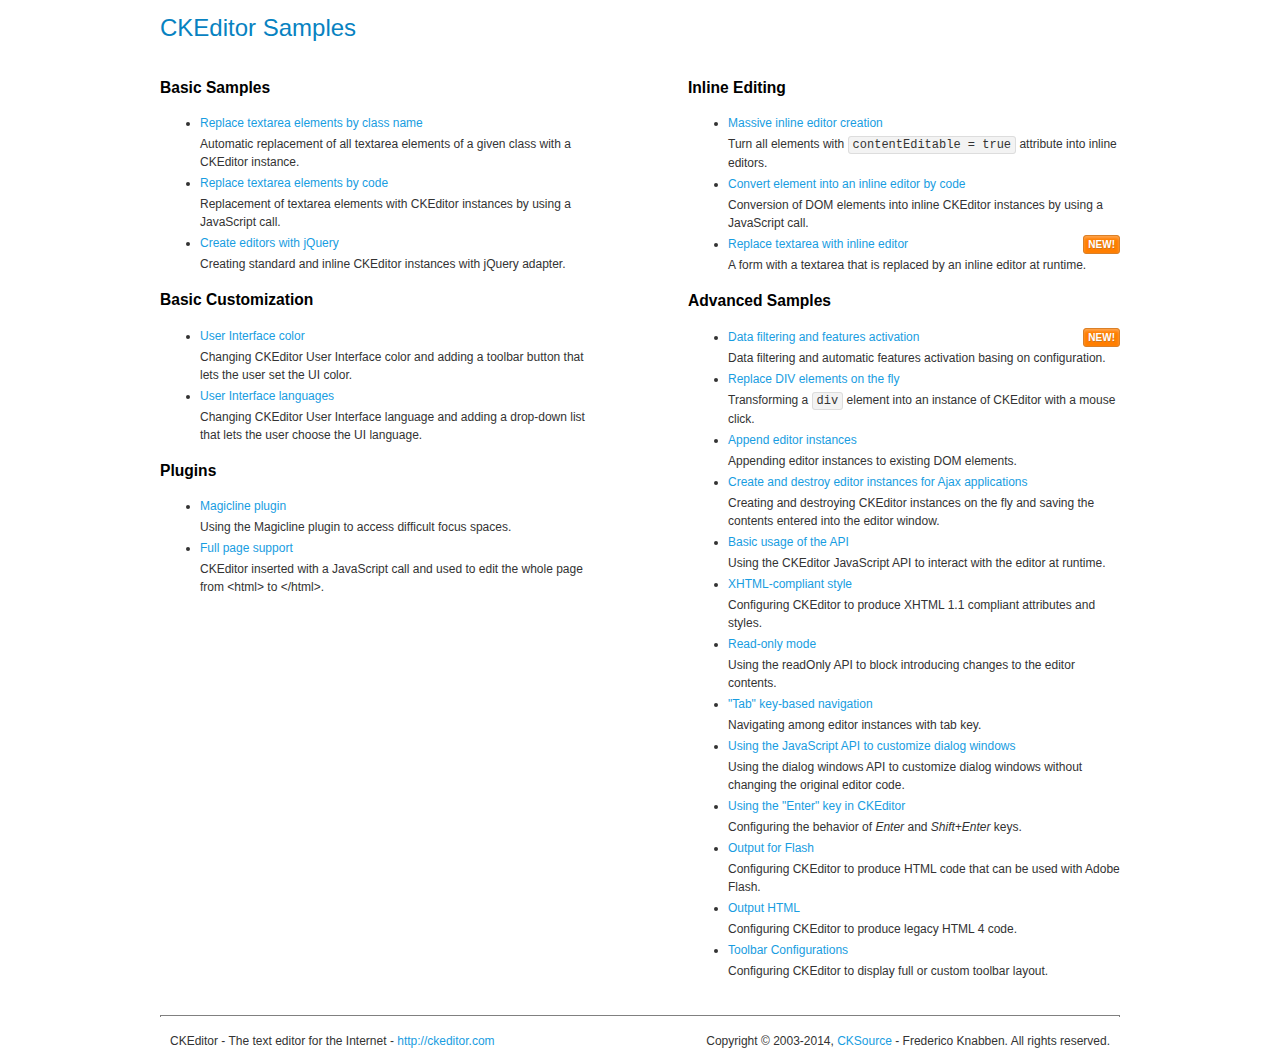
<file: static/js/ckeditor/samples/index.html>
<!DOCTYPE html>
<!--
Copyright (c) 2003-2014, CKSource - Frederico Knabben. All rights reserved.
For licensing, see LICENSE.md or http://ckeditor.com/license
-->
<html>
<head>
	<meta charset="utf-8">
	<title>CKEditor Samples</title>
	<link rel="stylesheet" href="sample.css">
</head>
<body>
	<h1 class="samples">
		CKEditor Samples
	</h1>
	<div class="twoColumns">
		<div class="twoColumnsLeft">
			<h2 class="samples">
				Basic Samples
			</h2>
			<dl class="samples">
				<dt><a class="samples" href="replacebyclass.html">Replace textarea elements by class name</a></dt>
				<dd>Automatic replacement of all textarea elements of a given class with a CKEditor instance.</dd>

				<dt><a class="samples" href="replacebycode.html">Replace textarea elements by code</a></dt>
				<dd>Replacement of textarea elements with CKEditor instances by using a JavaScript call.</dd>

				<dt><a class="samples" href="jquery.html">Create editors with jQuery</a></dt>
				<dd>Creating standard and inline CKEditor instances with jQuery adapter.</dd>
			</dl>

			<h2 class="samples">
				Basic Customization
			</h2>
			<dl class="samples">
				<dt><a class="samples" href="uicolor.html">User Interface color</a></dt>
				<dd>Changing CKEditor User Interface color and adding a toolbar button that lets the user set the UI color.</dd>

				<dt><a class="samples" href="uilanguages.html">User Interface languages</a></dt>
				<dd>Changing CKEditor User Interface language and adding a drop-down list that lets the user choose the UI language.</dd>
			</dl>


			<h2 class="samples">Plugins</h2>
<dl class="samples">
<dt><a class="samples" href="plugins/magicline/magicline.html">Magicline plugin</a></dt>
<dd>Using the Magicline plugin to access difficult focus spaces.</dd>

<dt><a class="samples" href="plugins/wysiwygarea/fullpage.html">Full page support</a></dt>
<dd>CKEditor inserted with a JavaScript call and used to edit the whole page from &lt;html&gt; to &lt;/html&gt;.</dd>
</dl>
		</div>
		<div class="twoColumnsRight">
			<h2 class="samples">
				Inline Editing
			</h2>
			<dl class="samples">
				<dt><a class="samples" href="inlineall.html">Massive inline editor creation</a></dt>
				<dd>Turn all elements with <code>contentEditable = true</code> attribute into inline editors.</dd>

				<dt><a class="samples" href="inlinebycode.html">Convert element into an inline editor by code</a></dt>
				<dd>Conversion of DOM elements into inline CKEditor instances by using a JavaScript call.</dd>

				<dt><a class="samples" href="inlinetextarea.html">Replace textarea with inline editor</a> <span class="new">New!</span></dt>
				<dd>A form with a textarea that is replaced by an inline editor at runtime.</dd>

				
			</dl>

			<h2 class="samples">
				Advanced Samples
			</h2>
			<dl class="samples">
				<dt><a class="samples" href="datafiltering.html">Data filtering and features activation</a> <span class="new">New!</span></dt>
				<dd>Data filtering and automatic features activation basing on configuration.</dd>

				<dt><a class="samples" href="divreplace.html">Replace DIV elements on the fly</a></dt>
				<dd>Transforming a <code>div</code> element into an instance of CKEditor with a mouse click.</dd>

				<dt><a class="samples" href="appendto.html">Append editor instances</a></dt>
				<dd>Appending editor instances to existing DOM elements.</dd>

				<dt><a class="samples" href="ajax.html">Create and destroy editor instances for Ajax applications</a></dt>
				<dd>Creating and destroying CKEditor instances on the fly and saving the contents entered into the editor window.</dd>

				<dt><a class="samples" href="api.html">Basic usage of the API</a></dt>
				<dd>Using the CKEditor JavaScript API to interact with the editor at runtime.</dd>

				<dt><a class="samples" href="xhtmlstyle.html">XHTML-compliant style</a></dt>
				<dd>Configuring CKEditor to produce XHTML 1.1 compliant attributes and styles.</dd>

				<dt><a class="samples" href="readonly.html">Read-only mode</a></dt>
				<dd>Using the readOnly API to block introducing changes to the editor contents.</dd>

				<dt><a class="samples" href="tabindex.html">"Tab" key-based navigation</a></dt>
				<dd>Navigating among editor instances with tab key.</dd>


				
<dt><a class="samples" href="plugins/dialog/dialog.html">Using the JavaScript API to customize dialog windows</a></dt>
<dd>Using the dialog windows API to customize dialog windows without changing the original editor code.</dd>

<dt><a class="samples" href="plugins/enterkey/enterkey.html">Using the &quot;Enter&quot; key in CKEditor</a></dt>
<dd>Configuring the behavior of <em>Enter</em> and <em>Shift+Enter</em> keys.</dd>

<dt><a class="samples" href="plugins/htmlwriter/outputforflash.html">Output for Flash</a></dt>
<dd>Configuring CKEditor to produce HTML code that can be used with Adobe Flash.</dd>

<dt><a class="samples" href="plugins/htmlwriter/outputhtml.html">Output HTML</a></dt>
<dd>Configuring CKEditor to produce legacy HTML 4 code.</dd>

<dt><a class="samples" href="plugins/toolbar/toolbar.html">Toolbar Configurations</a></dt>
<dd>Configuring CKEditor to display full or custom toolbar layout.</dd>

			</dl>
		</div>
	</div>
	<div id="footer">
		<hr>
		<p>
			CKEditor - The text editor for the Internet - <a class="samples" href="http://ckeditor.com/">http://ckeditor.com</a>
		</p>
		<p id="copy">
			Copyright &copy; 2003-2014, <a class="samples" href="http://cksource.com/">CKSource</a> - Frederico Knabben. All rights reserved.
		</p>
	</div>
</body>
</html>
</file>
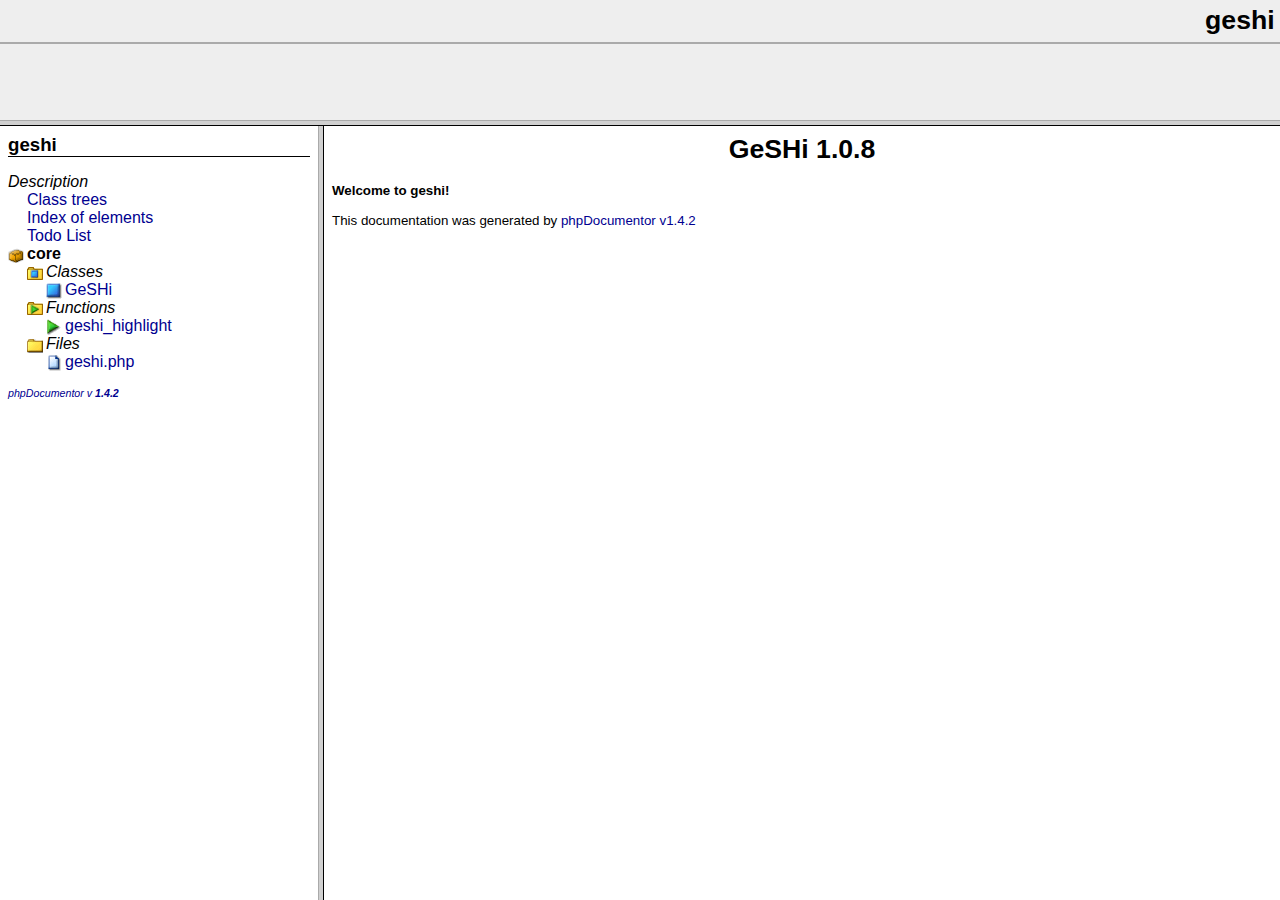
<file: app/gitphp/lib/geshi/docs/api/index.html>
<?xml version="1.0" encoding="iso-8859-1"?>
<!DOCTYPE html 
     PUBLIC "-//W3C//DTD XHTML 1.0 Transitional//FR"
     "http://www.w3.org/TR/xhtml1/DTD/xhtml1-frameset.dtd">
   <html xmlns="http://www.w3.org/1999/xhtml">
<head>
	<!-- Generated by phpDocumentor on Thu, 25 Dec 2008 14:34:34 +0100  -->
  <title>GeSHi 1.0.8</title>
  <meta http-equiv='Content-Type' content='text/html; charset=iso-8859-1'/>
</head>

<FRAMESET rows='120,*'>
	<FRAME src='packages.html' name='left_top' frameborder="1" bordercolor="#999999">
	<FRAMESET cols='25%,*'>
		<FRAME src='li_geshi.html' name='left_bottom' frameborder="1" bordercolor="#999999">
		<FRAME src='blank.html' name='right' frameborder="1" bordercolor="#999999">
	</FRAMESET>
	<NOFRAMES>
		<H2>Frame Alert</H2>
		<P>This document is designed to be viewed using the frames feature.
		If you see this message, you are using a non-frame-capable web client.</P>
	</NOFRAMES>
</FRAMESET>
</HTML>
</file>
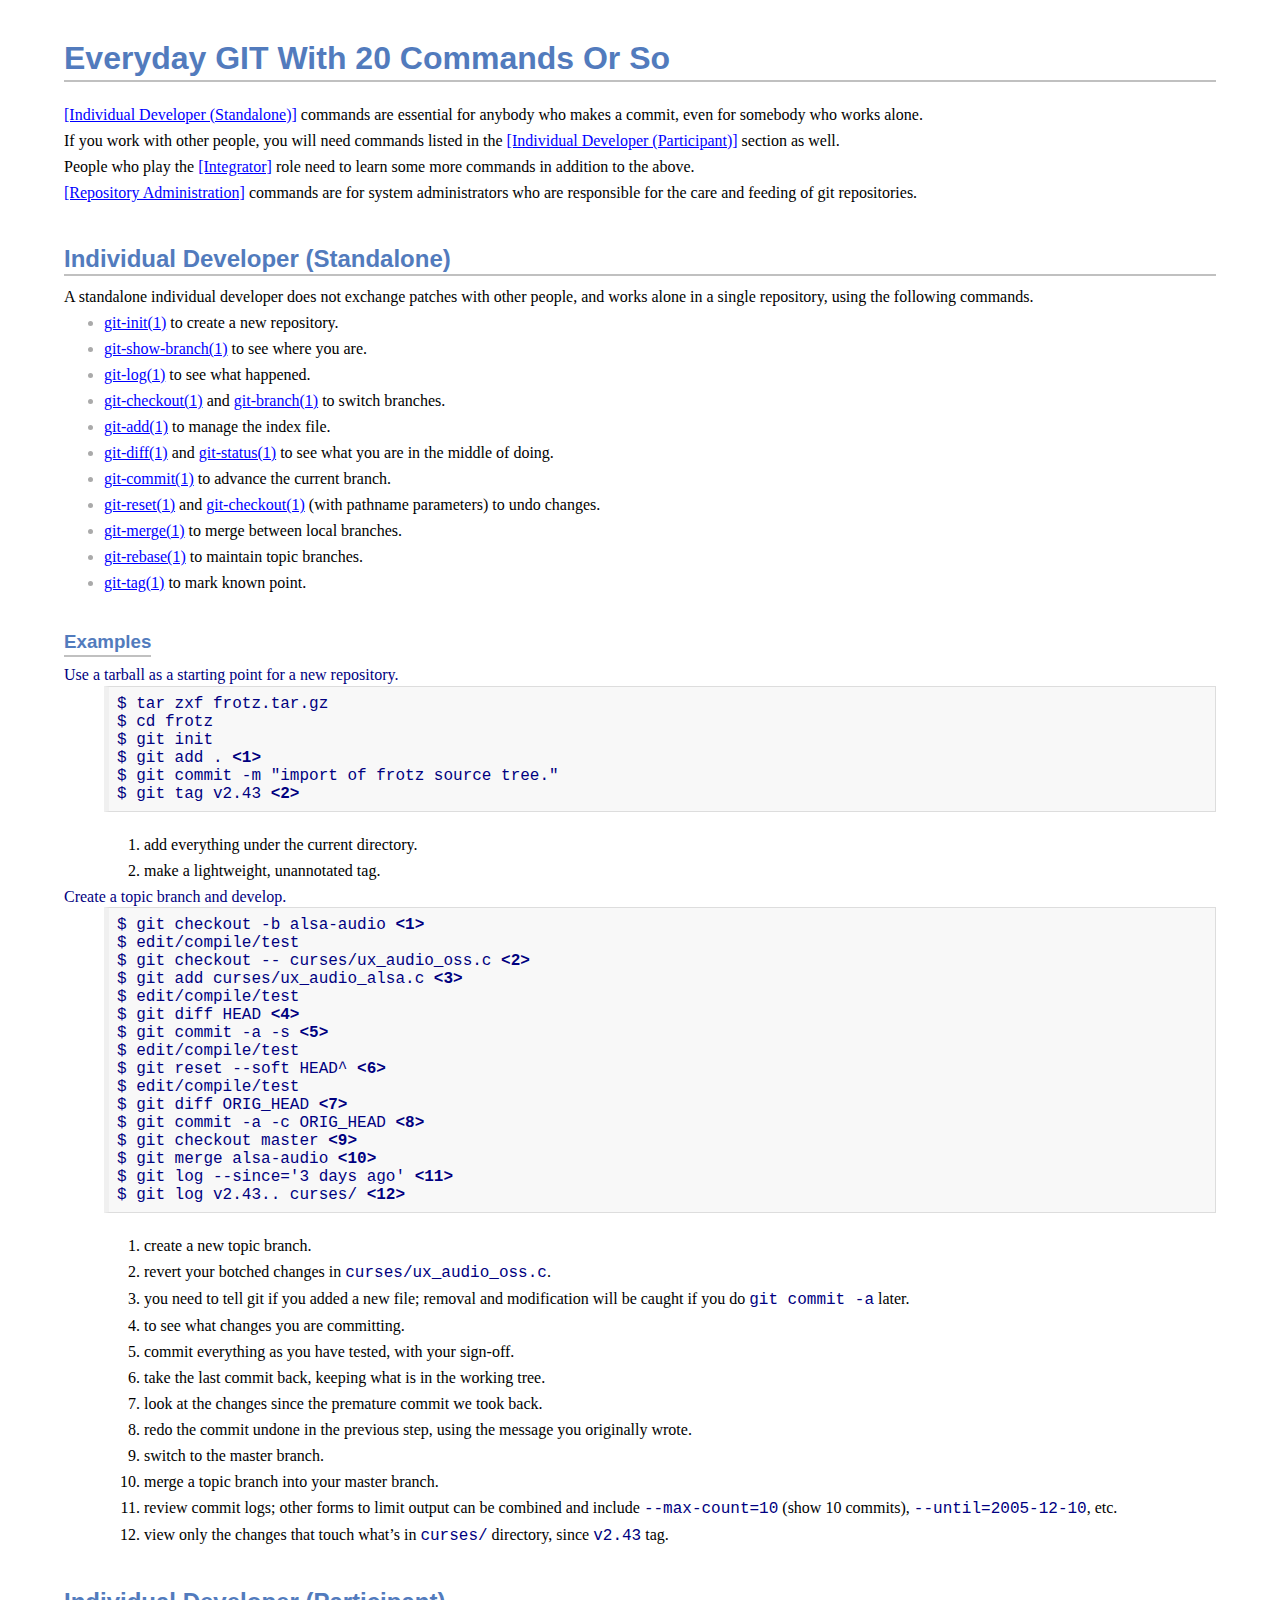
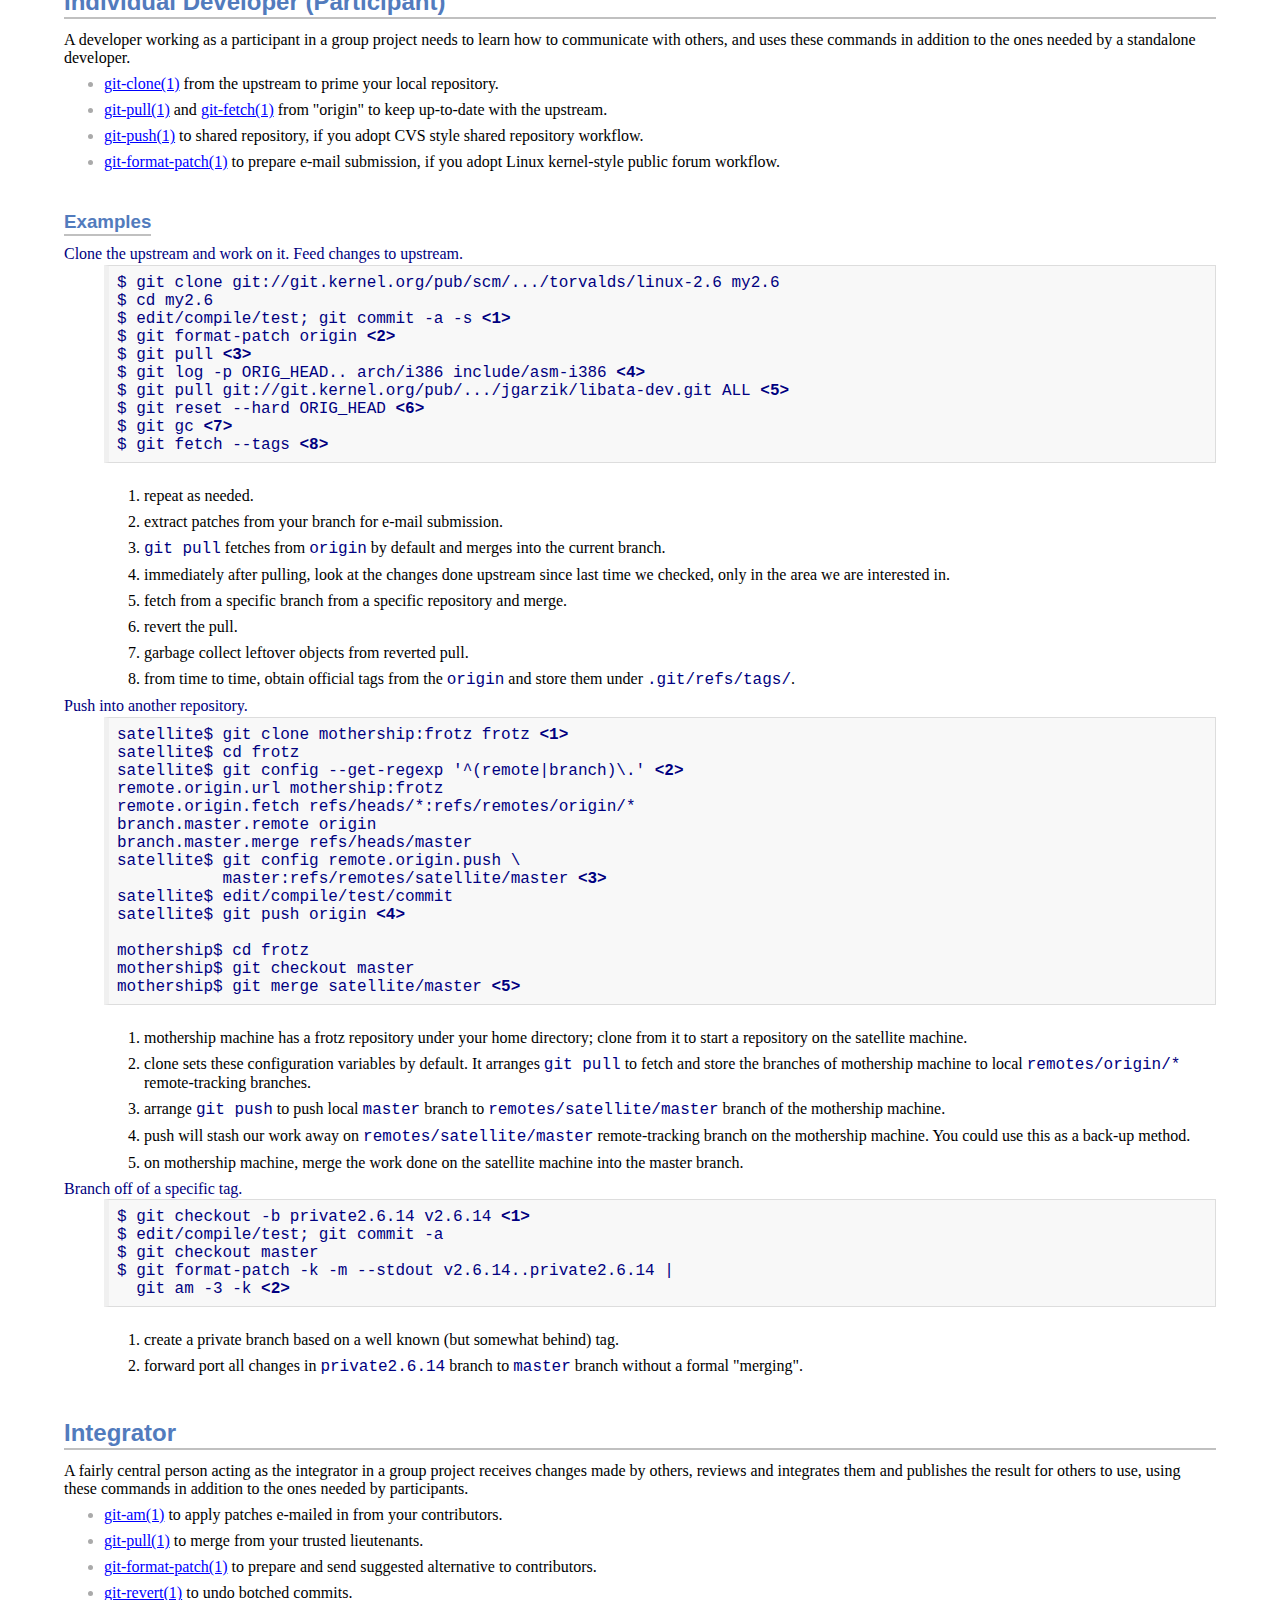
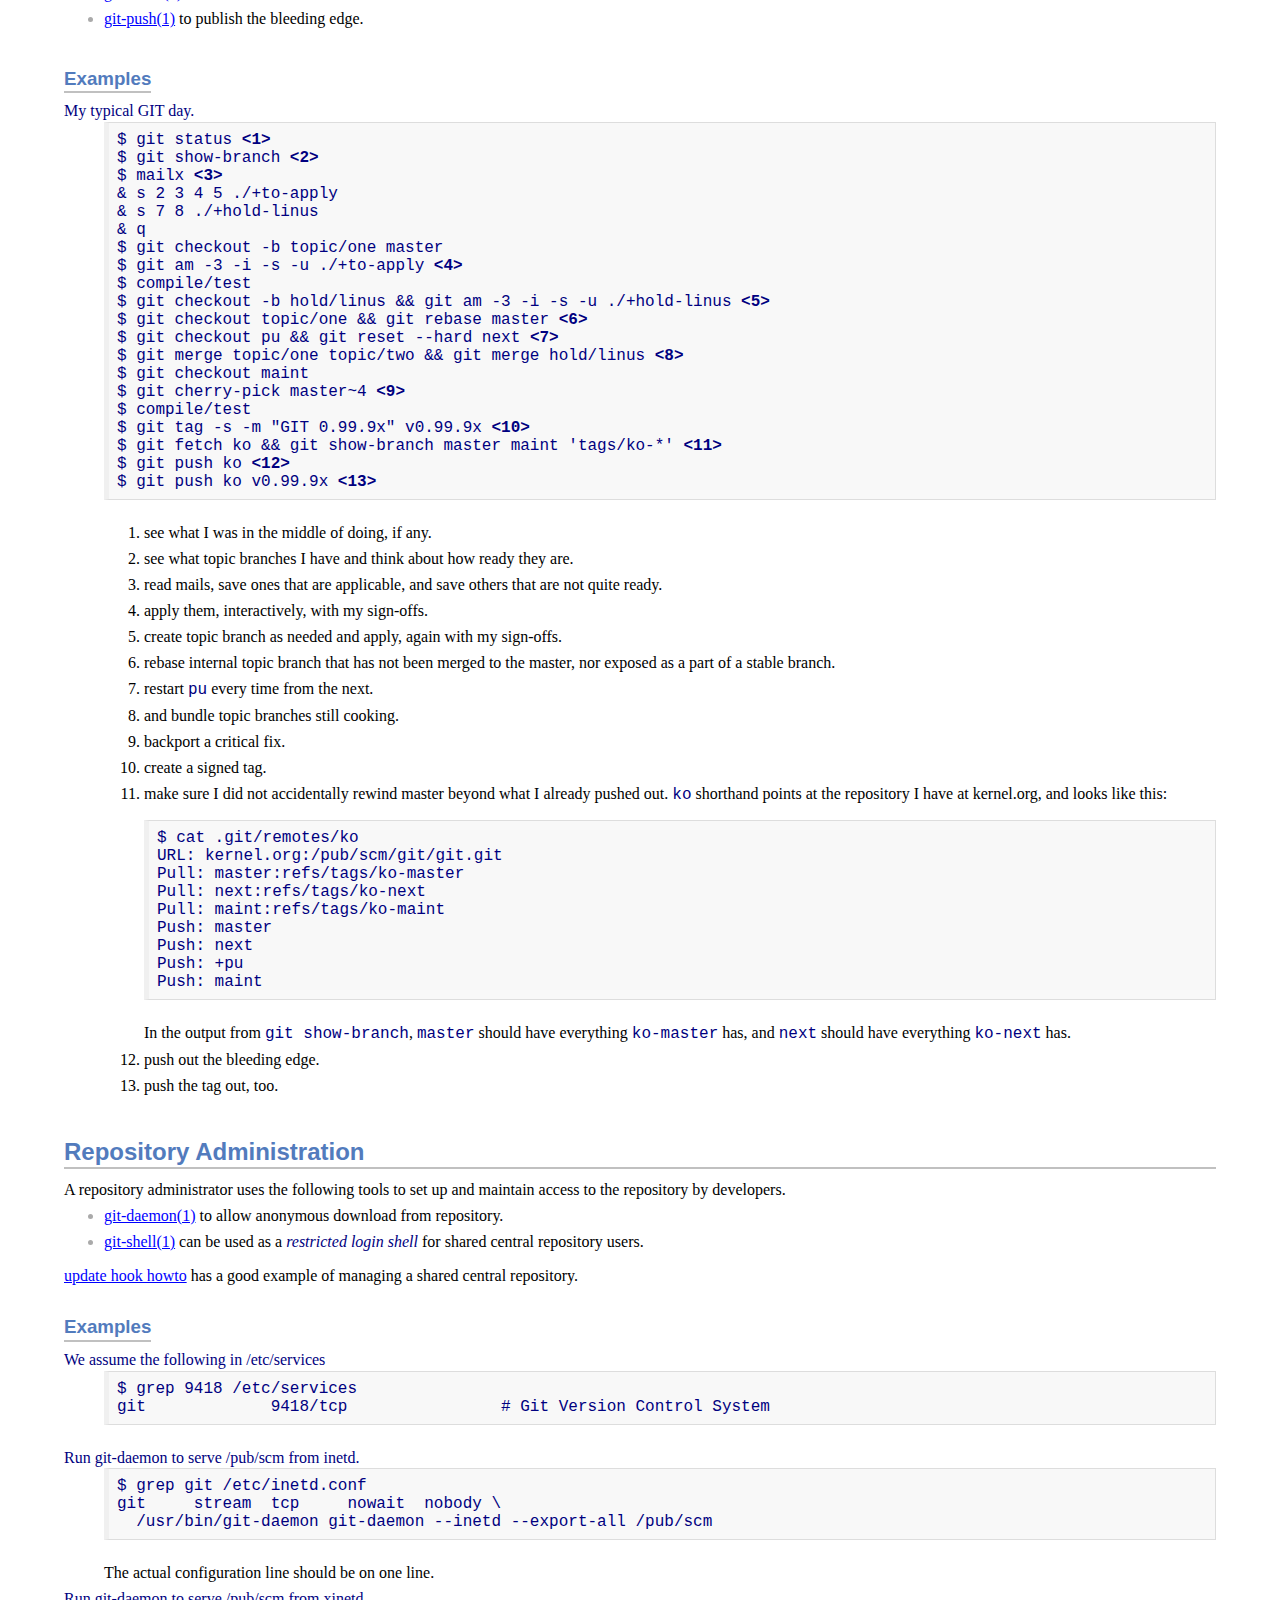
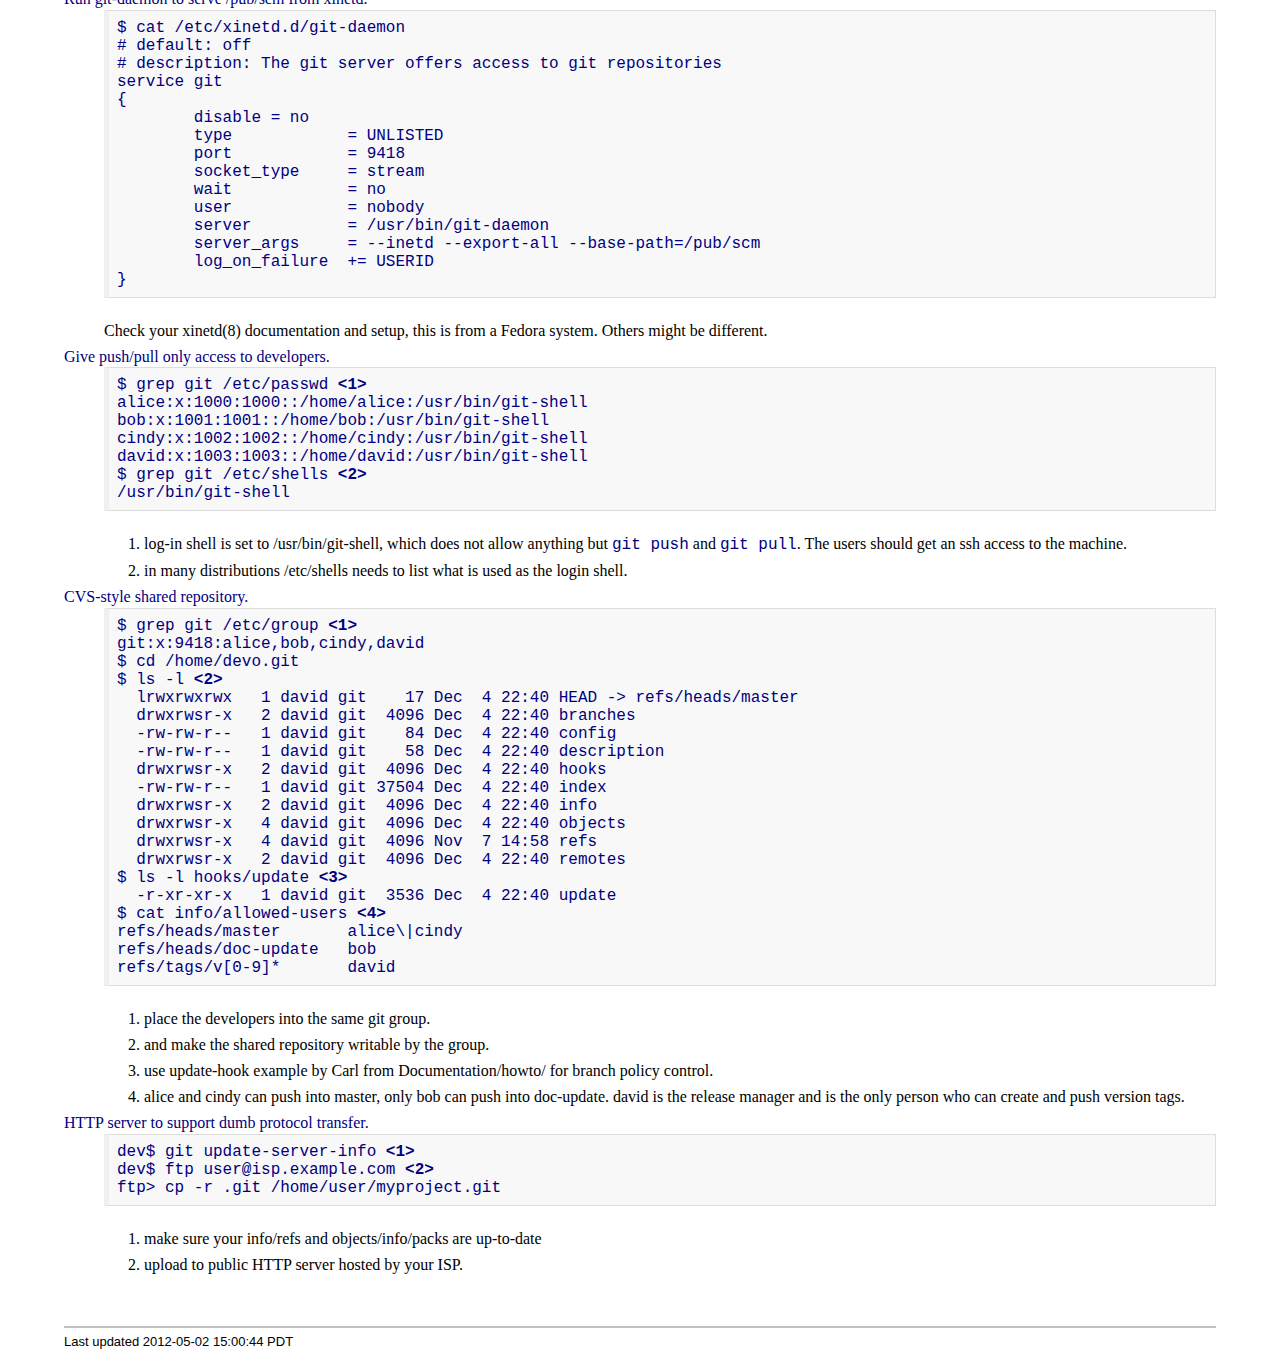
<file: app/gitdoc/everyday.html>
<!DOCTYPE html PUBLIC "-//W3C//DTD XHTML 1.1//EN"
    "http://www.w3.org/TR/xhtml11/DTD/xhtml11.dtd">
<html xmlns="http://www.w3.org/1999/xhtml" xml:lang="en">
<head>
<meta http-equiv="Content-Type" content="application/xhtml+xml; charset=UTF-8" />
<meta name="generator" content="AsciiDoc 8.6.8" />
<title>Everyday GIT With 20 Commands Or So</title>
<style type="text/css">
/* Shared CSS for AsciiDoc xhtml11 and html5 backends */

/* Default font. */
body {
  font-family: Georgia,serif;
}

/* Title font. */
h1, h2, h3, h4, h5, h6,
div.title, caption.title,
thead, p.table.header,
#toctitle,
#author, #revnumber, #revdate, #revremark,
#footer {
  font-family: Arial,Helvetica,sans-serif;
}

body {
  margin: 1em 5% 1em 5%;
}

a {
  color: blue;
  text-decoration: underline;
}
a:visited {
  color: fuchsia;
}

em {
  font-style: italic;
  color: navy;
}

strong {
  font-weight: bold;
  color: #083194;
}

h1, h2, h3, h4, h5, h6 {
  color: #527bbd;
  margin-top: 1.2em;
  margin-bottom: 0.5em;
  line-height: 1.3;
}

h1, h2, h3 {
  border-bottom: 2px solid silver;
}
h2 {
  padding-top: 0.5em;
}
h3 {
  float: left;
}
h3 + * {
  clear: left;
}
h5 {
  font-size: 1.0em;
}

div.sectionbody {
  margin-left: 0;
}

hr {
  border: 1px solid silver;
}

p {
  margin-top: 0.5em;
  margin-bottom: 0.5em;
}

ul, ol, li > p {
  margin-top: 0;
}
ul > li     { color: #aaa; }
ul > li > * { color: black; }

.monospaced, code, pre {
  font-family: "Courier New", Courier, monospace;
  font-size: inherit;
  color: navy;
  padding: 0;
  margin: 0;
}


#author {
  color: #527bbd;
  font-weight: bold;
  font-size: 1.1em;
}
#email {
}
#revnumber, #revdate, #revremark {
}

#footer {
  font-size: small;
  border-top: 2px solid silver;
  padding-top: 0.5em;
  margin-top: 4.0em;
}
#footer-text {
  float: left;
  padding-bottom: 0.5em;
}
#footer-badges {
  float: right;
  padding-bottom: 0.5em;
}

#preamble {
  margin-top: 1.5em;
  margin-bottom: 1.5em;
}
div.imageblock, div.exampleblock, div.verseblock,
div.quoteblock, div.literalblock, div.listingblock, div.sidebarblock,
div.admonitionblock {
  margin-top: 1.0em;
  margin-bottom: 1.5em;
}
div.admonitionblock {
  margin-top: 2.0em;
  margin-bottom: 2.0em;
  margin-right: 10%;
  color: #606060;
}

div.content { /* Block element content. */
  padding: 0;
}

/* Block element titles. */
div.title, caption.title {
  color: #527bbd;
  font-weight: bold;
  text-align: left;
  margin-top: 1.0em;
  margin-bottom: 0.5em;
}
div.title + * {
  margin-top: 0;
}

td div.title:first-child {
  margin-top: 0.0em;
}
div.content div.title:first-child {
  margin-top: 0.0em;
}
div.content + div.title {
  margin-top: 0.0em;
}

div.sidebarblock > div.content {
  background: #ffffee;
  border: 1px solid #dddddd;
  border-left: 4px solid #f0f0f0;
  padding: 0.5em;
}

div.listingblock > div.content {
  border: 1px solid #dddddd;
  border-left: 5px solid #f0f0f0;
  background: #f8f8f8;
  padding: 0.5em;
}

div.quoteblock, div.verseblock {
  padding-left: 1.0em;
  margin-left: 1.0em;
  margin-right: 10%;
  border-left: 5px solid #f0f0f0;
  color: #888;
}

div.quoteblock > div.attribution {
  padding-top: 0.5em;
  text-align: right;
}

div.verseblock > pre.content {
  font-family: inherit;
  font-size: inherit;
}
div.verseblock > div.attribution {
  padding-top: 0.75em;
  text-align: left;
}
/* DEPRECATED: Pre version 8.2.7 verse style literal block. */
div.verseblock + div.attribution {
  text-align: left;
}

div.admonitionblock .icon {
  vertical-align: top;
  font-size: 1.1em;
  font-weight: bold;
  text-decoration: underline;
  color: #527bbd;
  padding-right: 0.5em;
}
div.admonitionblock td.content {
  padding-left: 0.5em;
  border-left: 3px solid #dddddd;
}

div.exampleblock > div.content {
  border-left: 3px solid #dddddd;
  padding-left: 0.5em;
}

div.imageblock div.content { padding-left: 0; }
span.image img { border-style: none; }
a.image:visited { color: white; }

dl {
  margin-top: 0.8em;
  margin-bottom: 0.8em;
}
dt {
  margin-top: 0.5em;
  margin-bottom: 0;
  font-style: normal;
  color: navy;
}
dd > *:first-child {
  margin-top: 0.1em;
}

ul, ol {
    list-style-position: outside;
}
ol.arabic {
  list-style-type: decimal;
}
ol.loweralpha {
  list-style-type: lower-alpha;
}
ol.upperalpha {
  list-style-type: upper-alpha;
}
ol.lowerroman {
  list-style-type: lower-roman;
}
ol.upperroman {
  list-style-type: upper-roman;
}

div.compact ul, div.compact ol,
div.compact p, div.compact p,
div.compact div, div.compact div {
  margin-top: 0.1em;
  margin-bottom: 0.1em;
}

tfoot {
  font-weight: bold;
}
td > div.verse {
  white-space: pre;
}

div.hdlist {
  margin-top: 0.8em;
  margin-bottom: 0.8em;
}
div.hdlist tr {
  padding-bottom: 15px;
}
dt.hdlist1.strong, td.hdlist1.strong {
  font-weight: bold;
}
td.hdlist1 {
  vertical-align: top;
  font-style: normal;
  padding-right: 0.8em;
  color: navy;
}
td.hdlist2 {
  vertical-align: top;
}
div.hdlist.compact tr {
  margin: 0;
  padding-bottom: 0;
}

.comment {
  background: yellow;
}

.footnote, .footnoteref {
  font-size: 0.8em;
}

span.footnote, span.footnoteref {
  vertical-align: super;
}

#footnotes {
  margin: 20px 0 20px 0;
  padding: 7px 0 0 0;
}

#footnotes div.footnote {
  margin: 0 0 5px 0;
}

#footnotes hr {
  border: none;
  border-top: 1px solid silver;
  height: 1px;
  text-align: left;
  margin-left: 0;
  width: 20%;
  min-width: 100px;
}

div.colist td {
  padding-right: 0.5em;
  padding-bottom: 0.3em;
  vertical-align: top;
}
div.colist td img {
  margin-top: 0.3em;
}

@media print {
  #footer-badges { display: none; }
}

#toc {
  margin-bottom: 2.5em;
}

#toctitle {
  color: #527bbd;
  font-size: 1.1em;
  font-weight: bold;
  margin-top: 1.0em;
  margin-bottom: 0.1em;
}

div.toclevel0, div.toclevel1, div.toclevel2, div.toclevel3, div.toclevel4 {
  margin-top: 0;
  margin-bottom: 0;
}
div.toclevel2 {
  margin-left: 2em;
  font-size: 0.9em;
}
div.toclevel3 {
  margin-left: 4em;
  font-size: 0.9em;
}
div.toclevel4 {
  margin-left: 6em;
  font-size: 0.9em;
}

span.aqua { color: aqua; }
span.black { color: black; }
span.blue { color: blue; }
span.fuchsia { color: fuchsia; }
span.gray { color: gray; }
span.green { color: green; }
span.lime { color: lime; }
span.maroon { color: maroon; }
span.navy { color: navy; }
span.olive { color: olive; }
span.purple { color: purple; }
span.red { color: red; }
span.silver { color: silver; }
span.teal { color: teal; }
span.white { color: white; }
span.yellow { color: yellow; }

span.aqua-background { background: aqua; }
span.black-background { background: black; }
span.blue-background { background: blue; }
span.fuchsia-background { background: fuchsia; }
span.gray-background { background: gray; }
span.green-background { background: green; }
span.lime-background { background: lime; }
span.maroon-background { background: maroon; }
span.navy-background { background: navy; }
span.olive-background { background: olive; }
span.purple-background { background: purple; }
span.red-background { background: red; }
span.silver-background { background: silver; }
span.teal-background { background: teal; }
span.white-background { background: white; }
span.yellow-background { background: yellow; }

span.big { font-size: 2em; }
span.small { font-size: 0.6em; }

span.underline { text-decoration: underline; }
span.overline { text-decoration: overline; }
span.line-through { text-decoration: line-through; }

div.unbreakable { page-break-inside: avoid; }


/*
 * xhtml11 specific
 *
 * */

div.tableblock {
  margin-top: 1.0em;
  margin-bottom: 1.5em;
}
div.tableblock > table {
  border: 3px solid #527bbd;
}
thead, p.table.header {
  font-weight: bold;
  color: #527bbd;
}
p.table {
  margin-top: 0;
}
/* Because the table frame attribute is overriden by CSS in most browsers. */
div.tableblock > table[frame="void"] {
  border-style: none;
}
div.tableblock > table[frame="hsides"] {
  border-left-style: none;
  border-right-style: none;
}
div.tableblock > table[frame="vsides"] {
  border-top-style: none;
  border-bottom-style: none;
}


/*
 * html5 specific
 *
 * */

table.tableblock {
  margin-top: 1.0em;
  margin-bottom: 1.5em;
}
thead, p.tableblock.header {
  font-weight: bold;
  color: #527bbd;
}
p.tableblock {
  margin-top: 0;
}
table.tableblock {
  border-width: 3px;
  border-spacing: 0px;
  border-style: solid;
  border-color: #527bbd;
  border-collapse: collapse;
}
th.tableblock, td.tableblock {
  border-width: 1px;
  padding: 4px;
  border-style: solid;
  border-color: #527bbd;
}

table.tableblock.frame-topbot {
  border-left-style: hidden;
  border-right-style: hidden;
}
table.tableblock.frame-sides {
  border-top-style: hidden;
  border-bottom-style: hidden;
}
table.tableblock.frame-none {
  border-style: hidden;
}

th.tableblock.halign-left, td.tableblock.halign-left {
  text-align: left;
}
th.tableblock.halign-center, td.tableblock.halign-center {
  text-align: center;
}
th.tableblock.halign-right, td.tableblock.halign-right {
  text-align: right;
}

th.tableblock.valign-top, td.tableblock.valign-top {
  vertical-align: top;
}
th.tableblock.valign-middle, td.tableblock.valign-middle {
  vertical-align: middle;
}
th.tableblock.valign-bottom, td.tableblock.valign-bottom {
  vertical-align: bottom;
}


/*
 * manpage specific
 *
 * */

body.manpage h1 {
  padding-top: 0.5em;
  padding-bottom: 0.5em;
  border-top: 2px solid silver;
  border-bottom: 2px solid silver;
}
body.manpage h2 {
  border-style: none;
}
body.manpage div.sectionbody {
  margin-left: 3em;
}

@media print {
  body.manpage div#toc { display: none; }
}


</style>
<script type="text/javascript">
/*<![CDATA[*/
var asciidoc = {  // Namespace.

/////////////////////////////////////////////////////////////////////
// Table Of Contents generator
/////////////////////////////////////////////////////////////////////

/* Author: Mihai Bazon, September 2002
 * http://students.infoiasi.ro/~mishoo
 *
 * Table Of Content generator
 * Version: 0.4
 *
 * Feel free to use this script under the terms of the GNU General Public
 * License, as long as you do not remove or alter this notice.
 */

 /* modified by Troy D. Hanson, September 2006. License: GPL */
 /* modified by Stuart Rackham, 2006, 2009. License: GPL */

// toclevels = 1..4.
toc: function (toclevels) {

  function getText(el) {
    var text = "";
    for (var i = el.firstChild; i != null; i = i.nextSibling) {
      if (i.nodeType == 3 /* Node.TEXT_NODE */) // IE doesn't speak constants.
        text += i.data;
      else if (i.firstChild != null)
        text += getText(i);
    }
    return text;
  }

  function TocEntry(el, text, toclevel) {
    this.element = el;
    this.text = text;
    this.toclevel = toclevel;
  }

  function tocEntries(el, toclevels) {
    var result = new Array;
    var re = new RegExp('[hH]([1-'+(toclevels+1)+'])');
    // Function that scans the DOM tree for header elements (the DOM2
    // nodeIterator API would be a better technique but not supported by all
    // browsers).
    var iterate = function (el) {
      for (var i = el.firstChild; i != null; i = i.nextSibling) {
        if (i.nodeType == 1 /* Node.ELEMENT_NODE */) {
          var mo = re.exec(i.tagName);
          if (mo && (i.getAttribute("class") || i.getAttribute("className")) != "float") {
            result[result.length] = new TocEntry(i, getText(i), mo[1]-1);
          }
          iterate(i);
        }
      }
    }
    iterate(el);
    return result;
  }

  var toc = document.getElementById("toc");
  if (!toc) {
    return;
  }

  // Delete existing TOC entries in case we're reloading the TOC.
  var tocEntriesToRemove = [];
  var i;
  for (i = 0; i < toc.childNodes.length; i++) {
    var entry = toc.childNodes[i];
    if (entry.nodeName.toLowerCase() == 'div'
     && entry.getAttribute("class")
     && entry.getAttribute("class").match(/^toclevel/))
      tocEntriesToRemove.push(entry);
  }
  for (i = 0; i < tocEntriesToRemove.length; i++) {
    toc.removeChild(tocEntriesToRemove[i]);
  }

  // Rebuild TOC entries.
  var entries = tocEntries(document.getElementById("content"), toclevels);
  for (var i = 0; i < entries.length; ++i) {
    var entry = entries[i];
    if (entry.element.id == "")
      entry.element.id = "_toc_" + i;
    var a = document.createElement("a");
    a.href = "#" + entry.element.id;
    a.appendChild(document.createTextNode(entry.text));
    var div = document.createElement("div");
    div.appendChild(a);
    div.className = "toclevel" + entry.toclevel;
    toc.appendChild(div);
  }
  if (entries.length == 0)
    toc.parentNode.removeChild(toc);
},


/////////////////////////////////////////////////////////////////////
// Footnotes generator
/////////////////////////////////////////////////////////////////////

/* Based on footnote generation code from:
 * http://www.brandspankingnew.net/archive/2005/07/format_footnote.html
 */

footnotes: function () {
  // Delete existing footnote entries in case we're reloading the footnodes.
  var i;
  var noteholder = document.getElementById("footnotes");
  if (!noteholder) {
    return;
  }
  var entriesToRemove = [];
  for (i = 0; i < noteholder.childNodes.length; i++) {
    var entry = noteholder.childNodes[i];
    if (entry.nodeName.toLowerCase() == 'div' && entry.getAttribute("class") == "footnote")
      entriesToRemove.push(entry);
  }
  for (i = 0; i < entriesToRemove.length; i++) {
    noteholder.removeChild(entriesToRemove[i]);
  }

  // Rebuild footnote entries.
  var cont = document.getElementById("content");
  var spans = cont.getElementsByTagName("span");
  var refs = {};
  var n = 0;
  for (i=0; i<spans.length; i++) {
    if (spans[i].className == "footnote") {
      n++;
      var note = spans[i].getAttribute("data-note");
      if (!note) {
        // Use [\s\S] in place of . so multi-line matches work.
        // Because JavaScript has no s (dotall) regex flag.
        note = spans[i].innerHTML.match(/\s*\[([\s\S]*)]\s*/)[1];
        spans[i].innerHTML =
          "[<a id='_footnoteref_" + n + "' href='#_footnote_" + n +
          "' title='View footnote' class='footnote'>" + n + "</a>]";
        spans[i].setAttribute("data-note", note);
      }
      noteholder.innerHTML +=
        "<div class='footnote' id='_footnote_" + n + "'>" +
        "<a href='#_footnoteref_" + n + "' title='Return to text'>" +
        n + "</a>. " + note + "</div>";
      var id =spans[i].getAttribute("id");
      if (id != null) refs["#"+id] = n;
    }
  }
  if (n == 0)
    noteholder.parentNode.removeChild(noteholder);
  else {
    // Process footnoterefs.
    for (i=0; i<spans.length; i++) {
      if (spans[i].className == "footnoteref") {
        var href = spans[i].getElementsByTagName("a")[0].getAttribute("href");
        href = href.match(/#.*/)[0];  // Because IE return full URL.
        n = refs[href];
        spans[i].innerHTML =
          "[<a href='#_footnote_" + n +
          "' title='View footnote' class='footnote'>" + n + "</a>]";
      }
    }
  }
},

install: function(toclevels) {
  var timerId;

  function reinstall() {
    asciidoc.footnotes();
    if (toclevels) {
      asciidoc.toc(toclevels);
    }
  }

  function reinstallAndRemoveTimer() {
    clearInterval(timerId);
    reinstall();
  }

  timerId = setInterval(reinstall, 500);
  if (document.addEventListener)
    document.addEventListener("DOMContentLoaded", reinstallAndRemoveTimer, false);
  else
    window.onload = reinstallAndRemoveTimer;
}

}
asciidoc.install();
/*]]>*/
</script>
</head>
<body class="article">
<div id="header">
<h1>Everyday GIT With 20 Commands Or So</h1>
</div>
<div id="content">
<div id="preamble">
<div class="sectionbody">
<div class="paragraph"><p><a href="#Individual Developer (Standalone)">[Individual Developer (Standalone)]</a> commands are essential for
anybody who makes a commit, even for somebody who works alone.</p></div>
<div class="paragraph"><p>If you work with other people, you will need commands listed in
the <a href="#Individual Developer (Participant)">[Individual Developer (Participant)]</a> section as well.</p></div>
<div class="paragraph"><p>People who play the <a href="#Integrator">[Integrator]</a> role need to learn some more
commands in addition to the above.</p></div>
<div class="paragraph"><p><a href="#Repository Administration">[Repository Administration]</a> commands are for system
administrators who are responsible for the care and feeding
of git repositories.</p></div>
</div>
</div>
<div class="sect1">
<h2 id="_individual_developer_standalone_a_id_individual_developer_standalone_a">Individual Developer (Standalone)<a id="Individual Developer (Standalone)"></a></h2>
<div class="sectionbody">
<div class="paragraph"><p>A standalone individual developer does not exchange patches with
other people, and works alone in a single repository, using the
following commands.</p></div>
<div class="ulist"><ul>
<li>
<p>
<a href="git-init.html">git-init(1)</a> to create a new repository.
</p>
</li>
<li>
<p>
<a href="git-show-branch.html">git-show-branch(1)</a> to see where you are.
</p>
</li>
<li>
<p>
<a href="git-log.html">git-log(1)</a> to see what happened.
</p>
</li>
<li>
<p>
<a href="git-checkout.html">git-checkout(1)</a> and <a href="git-branch.html">git-branch(1)</a> to switch
    branches.
</p>
</li>
<li>
<p>
<a href="git-add.html">git-add(1)</a> to manage the index file.
</p>
</li>
<li>
<p>
<a href="git-diff.html">git-diff(1)</a> and <a href="git-status.html">git-status(1)</a> to see what
    you are in the middle of doing.
</p>
</li>
<li>
<p>
<a href="git-commit.html">git-commit(1)</a> to advance the current branch.
</p>
</li>
<li>
<p>
<a href="git-reset.html">git-reset(1)</a> and <a href="git-checkout.html">git-checkout(1)</a> (with
    pathname parameters) to undo changes.
</p>
</li>
<li>
<p>
<a href="git-merge.html">git-merge(1)</a> to merge between local branches.
</p>
</li>
<li>
<p>
<a href="git-rebase.html">git-rebase(1)</a> to maintain topic branches.
</p>
</li>
<li>
<p>
<a href="git-tag.html">git-tag(1)</a> to mark known point.
</p>
</li>
</ul></div>
<div class="sect2">
<h3 id="_examples">Examples</h3>
<div class="dlist"><dl>
<dt class="hdlist1">
Use a tarball as a starting point for a new repository.
</dt>
<dd>
<div class="listingblock">
<div class="content">
<pre><code>$ tar zxf frotz.tar.gz
$ cd frotz
$ git init
$ git add . <b>&lt;1&gt;</b>
$ git commit -m "import of frotz source tree."
$ git tag v2.43 <b>&lt;2&gt;</b></code></pre>
</div></div>
<div class="colist arabic"><ol>
<li>
<p>
add everything under the current directory.
</p>
</li>
<li>
<p>
make a lightweight, unannotated tag.
</p>
</li>
</ol></div>
</dd>
<dt class="hdlist1">
Create a topic branch and develop.
</dt>
<dd>
<div class="listingblock">
<div class="content">
<pre><code>$ git checkout -b alsa-audio <b>&lt;1&gt;</b>
$ edit/compile/test
$ git checkout -- curses/ux_audio_oss.c <b>&lt;2&gt;</b>
$ git add curses/ux_audio_alsa.c <b>&lt;3&gt;</b>
$ edit/compile/test
$ git diff HEAD <b>&lt;4&gt;</b>
$ git commit -a -s <b>&lt;5&gt;</b>
$ edit/compile/test
$ git reset --soft HEAD^ <b>&lt;6&gt;</b>
$ edit/compile/test
$ git diff ORIG_HEAD <b>&lt;7&gt;</b>
$ git commit -a -c ORIG_HEAD <b>&lt;8&gt;</b>
$ git checkout master <b>&lt;9&gt;</b>
$ git merge alsa-audio <b>&lt;10&gt;</b>
$ git log --since='3 days ago' <b>&lt;11&gt;</b>
$ git log v2.43.. curses/ <b>&lt;12&gt;</b></code></pre>
</div></div>
<div class="colist arabic"><ol>
<li>
<p>
create a new topic branch.
</p>
</li>
<li>
<p>
revert your botched changes in <code>curses/ux_audio_oss.c</code>.
</p>
</li>
<li>
<p>
you need to tell git if you added a new file; removal and
modification will be caught if you do <code>git commit -a</code> later.
</p>
</li>
<li>
<p>
to see what changes you are committing.
</p>
</li>
<li>
<p>
commit everything as you have tested, with your sign-off.
</p>
</li>
<li>
<p>
take the last commit back, keeping what is in the working tree.
</p>
</li>
<li>
<p>
look at the changes since the premature commit we took back.
</p>
</li>
<li>
<p>
redo the commit undone in the previous step, using the message
you originally wrote.
</p>
</li>
<li>
<p>
switch to the master branch.
</p>
</li>
<li>
<p>
merge a topic branch into your master branch.
</p>
</li>
<li>
<p>
review commit logs; other forms to limit output can be
combined and include <code>--max-count=10</code> (show 10 commits),
<code>--until=2005-12-10</code>, etc.
</p>
</li>
<li>
<p>
view only the changes that touch what&#8217;s in <code>curses/</code>
directory, since <code>v2.43</code> tag.
</p>
</li>
</ol></div>
</dd>
</dl></div>
</div>
</div>
</div>
<div class="sect1">
<h2 id="_individual_developer_participant_a_id_individual_developer_participant_a">Individual Developer (Participant)<a id="Individual Developer (Participant)"></a></h2>
<div class="sectionbody">
<div class="paragraph"><p>A developer working as a participant in a group project needs to
learn how to communicate with others, and uses these commands in
addition to the ones needed by a standalone developer.</p></div>
<div class="ulist"><ul>
<li>
<p>
<a href="git-clone.html">git-clone(1)</a> from the upstream to prime your local
    repository.
</p>
</li>
<li>
<p>
<a href="git-pull.html">git-pull(1)</a> and <a href="git-fetch.html">git-fetch(1)</a> from "origin"
    to keep up-to-date with the upstream.
</p>
</li>
<li>
<p>
<a href="git-push.html">git-push(1)</a> to shared repository, if you adopt CVS
    style shared repository workflow.
</p>
</li>
<li>
<p>
<a href="git-format-patch.html">git-format-patch(1)</a> to prepare e-mail submission, if
    you adopt Linux kernel-style public forum workflow.
</p>
</li>
</ul></div>
<div class="sect2">
<h3 id="_examples_2">Examples</h3>
<div class="dlist"><dl>
<dt class="hdlist1">
Clone the upstream and work on it.  Feed changes to upstream.
</dt>
<dd>
<div class="listingblock">
<div class="content">
<pre><code>$ git clone git://git.kernel.org/pub/scm/.../torvalds/linux-2.6 my2.6
$ cd my2.6
$ edit/compile/test; git commit -a -s <b>&lt;1&gt;</b>
$ git format-patch origin <b>&lt;2&gt;</b>
$ git pull <b>&lt;3&gt;</b>
$ git log -p ORIG_HEAD.. arch/i386 include/asm-i386 <b>&lt;4&gt;</b>
$ git pull git://git.kernel.org/pub/.../jgarzik/libata-dev.git ALL <b>&lt;5&gt;</b>
$ git reset --hard ORIG_HEAD <b>&lt;6&gt;</b>
$ git gc <b>&lt;7&gt;</b>
$ git fetch --tags <b>&lt;8&gt;</b></code></pre>
</div></div>
<div class="colist arabic"><ol>
<li>
<p>
repeat as needed.
</p>
</li>
<li>
<p>
extract patches from your branch for e-mail submission.
</p>
</li>
<li>
<p>
<code>git pull</code> fetches from <code>origin</code> by default and merges into the
current branch.
</p>
</li>
<li>
<p>
immediately after pulling, look at the changes done upstream
since last time we checked, only in the
area we are interested in.
</p>
</li>
<li>
<p>
fetch from a specific branch from a specific repository and merge.
</p>
</li>
<li>
<p>
revert the pull.
</p>
</li>
<li>
<p>
garbage collect leftover objects from reverted pull.
</p>
</li>
<li>
<p>
from time to time, obtain official tags from the <code>origin</code>
and store them under <code>.git/refs/tags/</code>.
</p>
</li>
</ol></div>
</dd>
<dt class="hdlist1">
Push into another repository.
</dt>
<dd>
<div class="listingblock">
<div class="content">
<pre><code>satellite$ git clone mothership:frotz frotz <b>&lt;1&gt;</b>
satellite$ cd frotz
satellite$ git config --get-regexp '^(remote|branch)\.' <b>&lt;2&gt;</b>
remote.origin.url mothership:frotz
remote.origin.fetch refs/heads/*:refs/remotes/origin/*
branch.master.remote origin
branch.master.merge refs/heads/master
satellite$ git config remote.origin.push \
           master:refs/remotes/satellite/master <b>&lt;3&gt;</b>
satellite$ edit/compile/test/commit
satellite$ git push origin <b>&lt;4&gt;</b>

mothership$ cd frotz
mothership$ git checkout master
mothership$ git merge satellite/master <b>&lt;5&gt;</b></code></pre>
</div></div>
<div class="colist arabic"><ol>
<li>
<p>
mothership machine has a frotz repository under your home
directory; clone from it to start a repository on the satellite
machine.
</p>
</li>
<li>
<p>
clone sets these configuration variables by default.
It arranges <code>git pull</code> to fetch and store the branches of mothership
machine to local <code>remotes/origin/*</code> remote-tracking branches.
</p>
</li>
<li>
<p>
arrange <code>git push</code> to push local <code>master</code> branch to
<code>remotes/satellite/master</code> branch of the mothership machine.
</p>
</li>
<li>
<p>
push will stash our work away on <code>remotes/satellite/master</code>
remote-tracking branch on the mothership machine.  You could use this
as a back-up method.
</p>
</li>
<li>
<p>
on mothership machine, merge the work done on the satellite
machine into the master branch.
</p>
</li>
</ol></div>
</dd>
<dt class="hdlist1">
Branch off of a specific tag.
</dt>
<dd>
<div class="listingblock">
<div class="content">
<pre><code>$ git checkout -b private2.6.14 v2.6.14 <b>&lt;1&gt;</b>
$ edit/compile/test; git commit -a
$ git checkout master
$ git format-patch -k -m --stdout v2.6.14..private2.6.14 |
  git am -3 -k <b>&lt;2&gt;</b></code></pre>
</div></div>
<div class="colist arabic"><ol>
<li>
<p>
create a private branch based on a well known (but somewhat behind)
tag.
</p>
</li>
<li>
<p>
forward port all changes in <code>private2.6.14</code> branch to <code>master</code> branch
without a formal "merging".
</p>
</li>
</ol></div>
</dd>
</dl></div>
</div>
</div>
</div>
<div class="sect1">
<h2 id="_integrator_a_id_integrator_a">Integrator<a id="Integrator"></a></h2>
<div class="sectionbody">
<div class="paragraph"><p>A fairly central person acting as the integrator in a group
project receives changes made by others, reviews and integrates
them and publishes the result for others to use, using these
commands in addition to the ones needed by participants.</p></div>
<div class="ulist"><ul>
<li>
<p>
<a href="git-am.html">git-am(1)</a> to apply patches e-mailed in from your
    contributors.
</p>
</li>
<li>
<p>
<a href="git-pull.html">git-pull(1)</a> to merge from your trusted lieutenants.
</p>
</li>
<li>
<p>
<a href="git-format-patch.html">git-format-patch(1)</a> to prepare and send suggested
    alternative to contributors.
</p>
</li>
<li>
<p>
<a href="git-revert.html">git-revert(1)</a> to undo botched commits.
</p>
</li>
<li>
<p>
<a href="git-push.html">git-push(1)</a> to publish the bleeding edge.
</p>
</li>
</ul></div>
<div class="sect2">
<h3 id="_examples_3">Examples</h3>
<div class="dlist"><dl>
<dt class="hdlist1">
My typical GIT day.
</dt>
<dd>
<div class="listingblock">
<div class="content">
<pre><code>$ git status <b>&lt;1&gt;</b>
$ git show-branch <b>&lt;2&gt;</b>
$ mailx <b>&lt;3&gt;</b>
&amp; s 2 3 4 5 ./+to-apply
&amp; s 7 8 ./+hold-linus
&amp; q
$ git checkout -b topic/one master
$ git am -3 -i -s -u ./+to-apply <b>&lt;4&gt;</b>
$ compile/test
$ git checkout -b hold/linus &amp;&amp; git am -3 -i -s -u ./+hold-linus <b>&lt;5&gt;</b>
$ git checkout topic/one &amp;&amp; git rebase master <b>&lt;6&gt;</b>
$ git checkout pu &amp;&amp; git reset --hard next <b>&lt;7&gt;</b>
$ git merge topic/one topic/two &amp;&amp; git merge hold/linus <b>&lt;8&gt;</b>
$ git checkout maint
$ git cherry-pick master~4 <b>&lt;9&gt;</b>
$ compile/test
$ git tag -s -m "GIT 0.99.9x" v0.99.9x <b>&lt;10&gt;</b>
$ git fetch ko &amp;&amp; git show-branch master maint 'tags/ko-*' <b>&lt;11&gt;</b>
$ git push ko <b>&lt;12&gt;</b>
$ git push ko v0.99.9x <b>&lt;13&gt;</b></code></pre>
</div></div>
<div class="colist arabic"><ol>
<li>
<p>
see what I was in the middle of doing, if any.
</p>
</li>
<li>
<p>
see what topic branches I have and think about how ready
they are.
</p>
</li>
<li>
<p>
read mails, save ones that are applicable, and save others
that are not quite ready.
</p>
</li>
<li>
<p>
apply them, interactively, with my sign-offs.
</p>
</li>
<li>
<p>
create topic branch as needed and apply, again with my
sign-offs.
</p>
</li>
<li>
<p>
rebase internal topic branch that has not been merged to the
master, nor exposed as a part of a stable branch.
</p>
</li>
<li>
<p>
restart <code>pu</code> every time from the next.
</p>
</li>
<li>
<p>
and bundle topic branches still cooking.
</p>
</li>
<li>
<p>
backport a critical fix.
</p>
</li>
<li>
<p>
create a signed tag.
</p>
</li>
<li>
<p>
make sure I did not accidentally rewind master beyond what I
already pushed out.  <code>ko</code> shorthand points at the repository I have
at kernel.org, and looks like this:
</p>
<div class="listingblock">
<div class="content">
<pre><code>$ cat .git/remotes/ko
URL: kernel.org:/pub/scm/git/git.git
Pull: master:refs/tags/ko-master
Pull: next:refs/tags/ko-next
Pull: maint:refs/tags/ko-maint
Push: master
Push: next
Push: +pu
Push: maint</code></pre>
</div></div>
<div class="paragraph"><p>In the output from <code>git show-branch</code>, <code>master</code> should have
everything <code>ko-master</code> has, and <code>next</code> should have
everything <code>ko-next</code> has.</p></div>
</li>
<li>
<p>
push out the bleeding edge.
</p>
</li>
<li>
<p>
push the tag out, too.
</p>
</li>
</ol></div>
</dd>
</dl></div>
</div>
</div>
</div>
<div class="sect1">
<h2 id="_repository_administration_a_id_repository_administration_a">Repository Administration<a id="Repository Administration"></a></h2>
<div class="sectionbody">
<div class="paragraph"><p>A repository administrator uses the following tools to set up
and maintain access to the repository by developers.</p></div>
<div class="ulist"><ul>
<li>
<p>
<a href="git-daemon.html">git-daemon(1)</a> to allow anonymous download from
    repository.
</p>
</li>
<li>
<p>
<a href="git-shell.html">git-shell(1)</a> can be used as a <em>restricted login shell</em>
    for shared central repository users.
</p>
</li>
</ul></div>
<div class="paragraph"><p><a href="howto/update-hook-example.txt">update hook howto</a> has a good
example of managing a shared central repository.</p></div>
<div class="sect2">
<h3 id="_examples_4">Examples</h3>
<div class="dlist"><dl>
<dt class="hdlist1">
We assume the following in /etc/services
</dt>
<dd>
<div class="listingblock">
<div class="content">
<pre><code>$ grep 9418 /etc/services
git             9418/tcp                # Git Version Control System</code></pre>
</div></div>
</dd>
<dt class="hdlist1">
Run git-daemon to serve /pub/scm from inetd.
</dt>
<dd>
<div class="listingblock">
<div class="content">
<pre><code>$ grep git /etc/inetd.conf
git     stream  tcp     nowait  nobody \
  /usr/bin/git-daemon git-daemon --inetd --export-all /pub/scm</code></pre>
</div></div>
<div class="paragraph"><p>The actual configuration line should be on one line.</p></div>
</dd>
<dt class="hdlist1">
Run git-daemon to serve /pub/scm from xinetd.
</dt>
<dd>
<div class="listingblock">
<div class="content">
<pre><code>$ cat /etc/xinetd.d/git-daemon
# default: off
# description: The git server offers access to git repositories
service git
{
        disable = no
        type            = UNLISTED
        port            = 9418
        socket_type     = stream
        wait            = no
        user            = nobody
        server          = /usr/bin/git-daemon
        server_args     = --inetd --export-all --base-path=/pub/scm
        log_on_failure  += USERID
}</code></pre>
</div></div>
<div class="paragraph"><p>Check your xinetd(8) documentation and setup, this is from a Fedora system.
Others might be different.</p></div>
</dd>
<dt class="hdlist1">
Give push/pull only access to developers.
</dt>
<dd>
<div class="listingblock">
<div class="content">
<pre><code>$ grep git /etc/passwd <b>&lt;1&gt;</b>
alice:x:1000:1000::/home/alice:/usr/bin/git-shell
bob:x:1001:1001::/home/bob:/usr/bin/git-shell
cindy:x:1002:1002::/home/cindy:/usr/bin/git-shell
david:x:1003:1003::/home/david:/usr/bin/git-shell
$ grep git /etc/shells <b>&lt;2&gt;</b>
/usr/bin/git-shell</code></pre>
</div></div>
<div class="colist arabic"><ol>
<li>
<p>
log-in shell is set to /usr/bin/git-shell, which does not
allow anything but <code>git push</code> and <code>git pull</code>.  The users should
get an ssh access to the machine.
</p>
</li>
<li>
<p>
in many distributions /etc/shells needs to list what is used
as the login shell.
</p>
</li>
</ol></div>
</dd>
<dt class="hdlist1">
CVS-style shared repository.
</dt>
<dd>
<div class="listingblock">
<div class="content">
<pre><code>$ grep git /etc/group <b>&lt;1&gt;</b>
git:x:9418:alice,bob,cindy,david
$ cd /home/devo.git
$ ls -l <b>&lt;2&gt;</b>
  lrwxrwxrwx   1 david git    17 Dec  4 22:40 HEAD -&gt; refs/heads/master
  drwxrwsr-x   2 david git  4096 Dec  4 22:40 branches
  -rw-rw-r--   1 david git    84 Dec  4 22:40 config
  -rw-rw-r--   1 david git    58 Dec  4 22:40 description
  drwxrwsr-x   2 david git  4096 Dec  4 22:40 hooks
  -rw-rw-r--   1 david git 37504 Dec  4 22:40 index
  drwxrwsr-x   2 david git  4096 Dec  4 22:40 info
  drwxrwsr-x   4 david git  4096 Dec  4 22:40 objects
  drwxrwsr-x   4 david git  4096 Nov  7 14:58 refs
  drwxrwsr-x   2 david git  4096 Dec  4 22:40 remotes
$ ls -l hooks/update <b>&lt;3&gt;</b>
  -r-xr-xr-x   1 david git  3536 Dec  4 22:40 update
$ cat info/allowed-users <b>&lt;4&gt;</b>
refs/heads/master       alice\|cindy
refs/heads/doc-update   bob
refs/tags/v[0-9]*       david</code></pre>
</div></div>
<div class="colist arabic"><ol>
<li>
<p>
place the developers into the same git group.
</p>
</li>
<li>
<p>
and make the shared repository writable by the group.
</p>
</li>
<li>
<p>
use update-hook example by Carl from Documentation/howto/
for branch policy control.
</p>
</li>
<li>
<p>
alice and cindy can push into master, only bob can push into doc-update.
david is the release manager and is the only person who can
create and push version tags.
</p>
</li>
</ol></div>
</dd>
<dt class="hdlist1">
HTTP server to support dumb protocol transfer.
</dt>
<dd>
<div class="listingblock">
<div class="content">
<pre><code>dev$ git update-server-info <b>&lt;1&gt;</b>
dev$ ftp user@isp.example.com <b>&lt;2&gt;</b>
ftp&gt; cp -r .git /home/user/myproject.git</code></pre>
</div></div>
<div class="colist arabic"><ol>
<li>
<p>
make sure your info/refs and objects/info/packs are up-to-date
</p>
</li>
<li>
<p>
upload to public HTTP server hosted by your ISP.
</p>
</li>
</ol></div>
</dd>
</dl></div>
</div>
</div>
</div>
</div>
<div id="footnotes"><hr /></div>
<div id="footer">
<div id="footer-text">
Last updated 2012-05-02 15:00:44 PDT
</div>
</div>
</body>
</html>
</file>
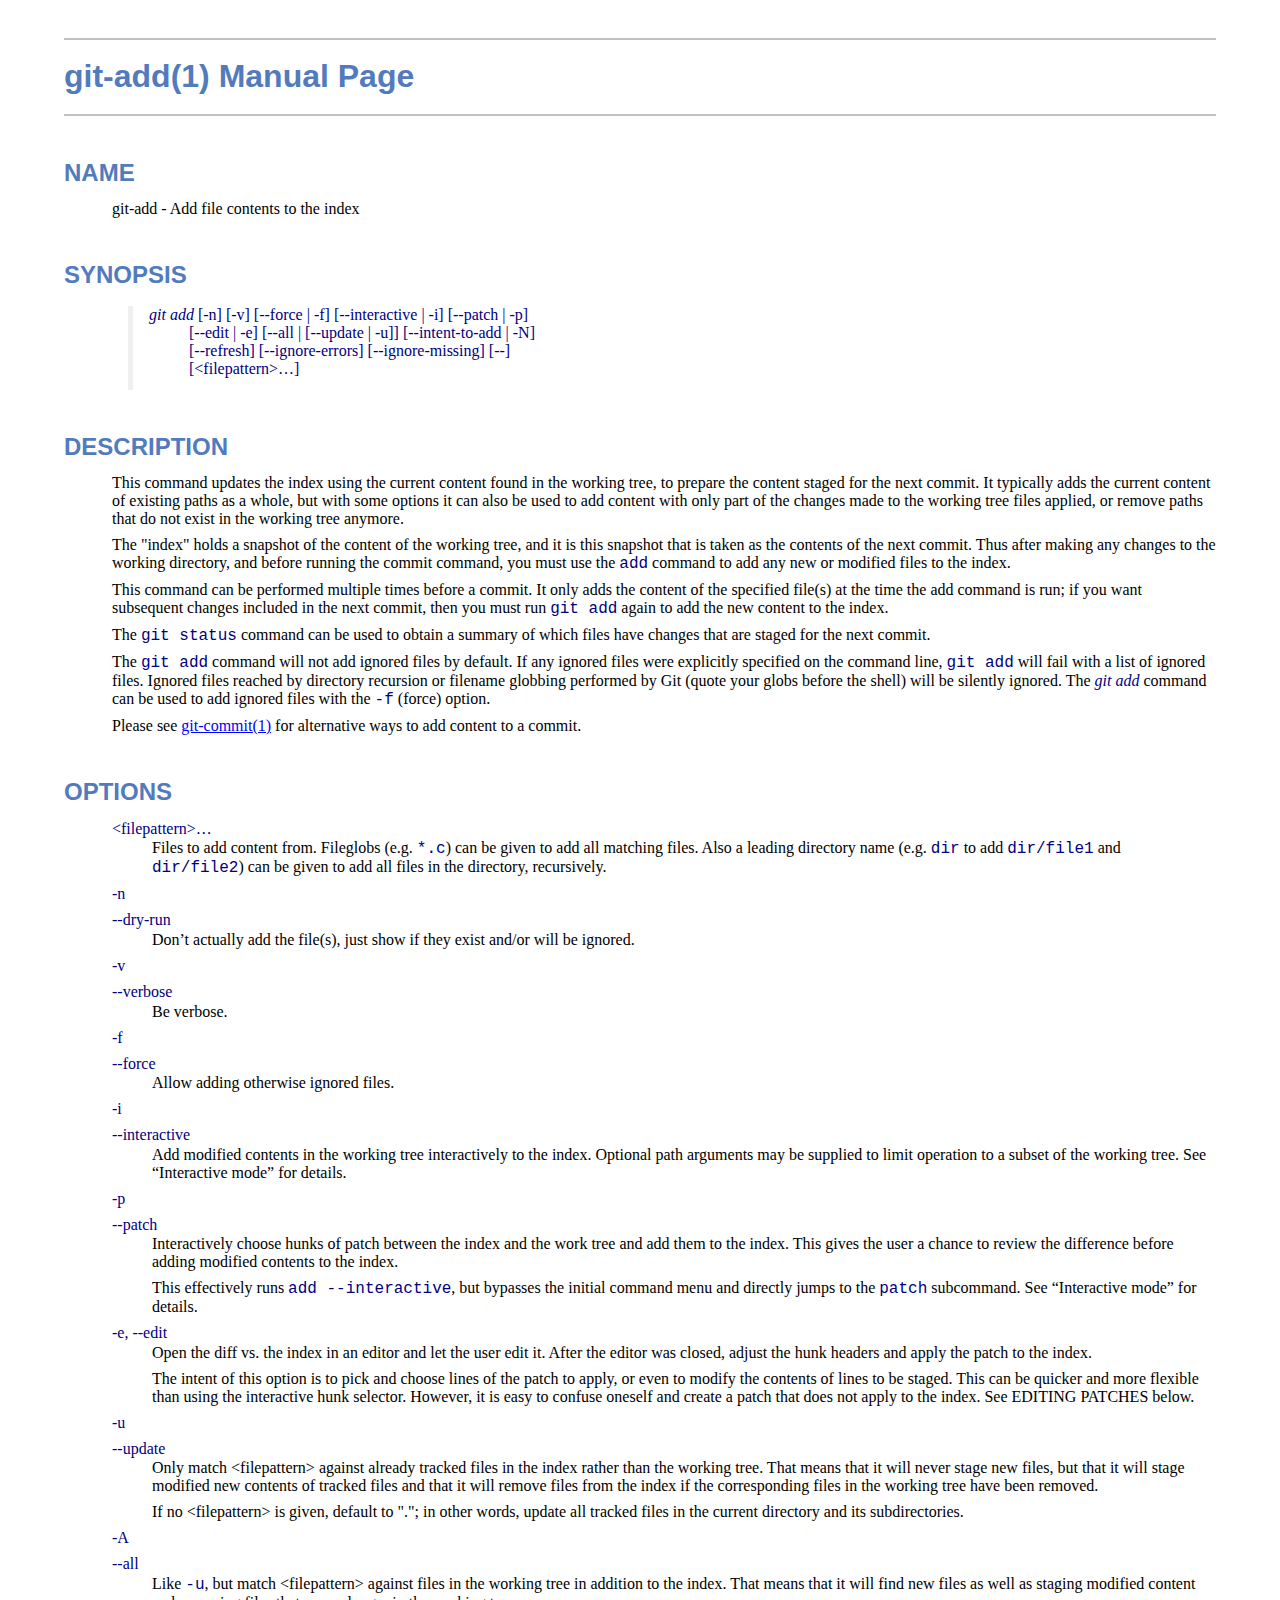
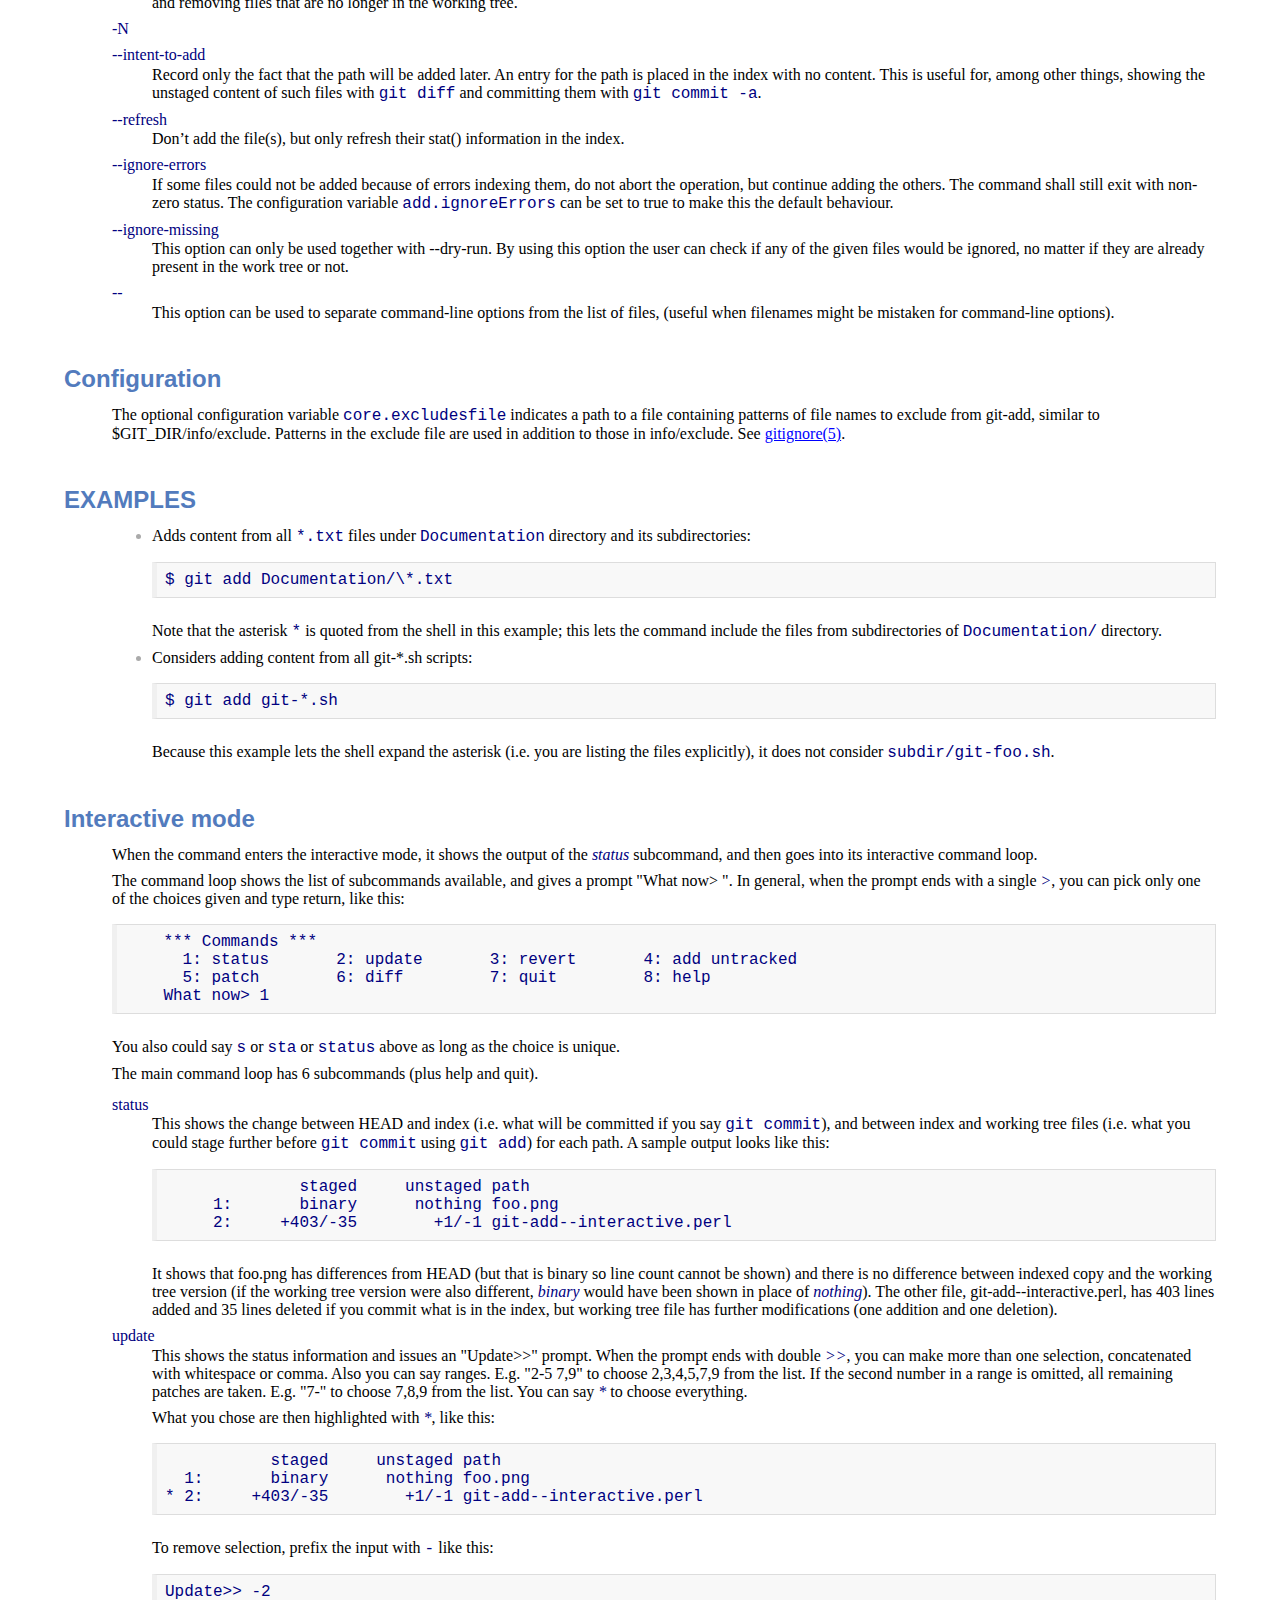
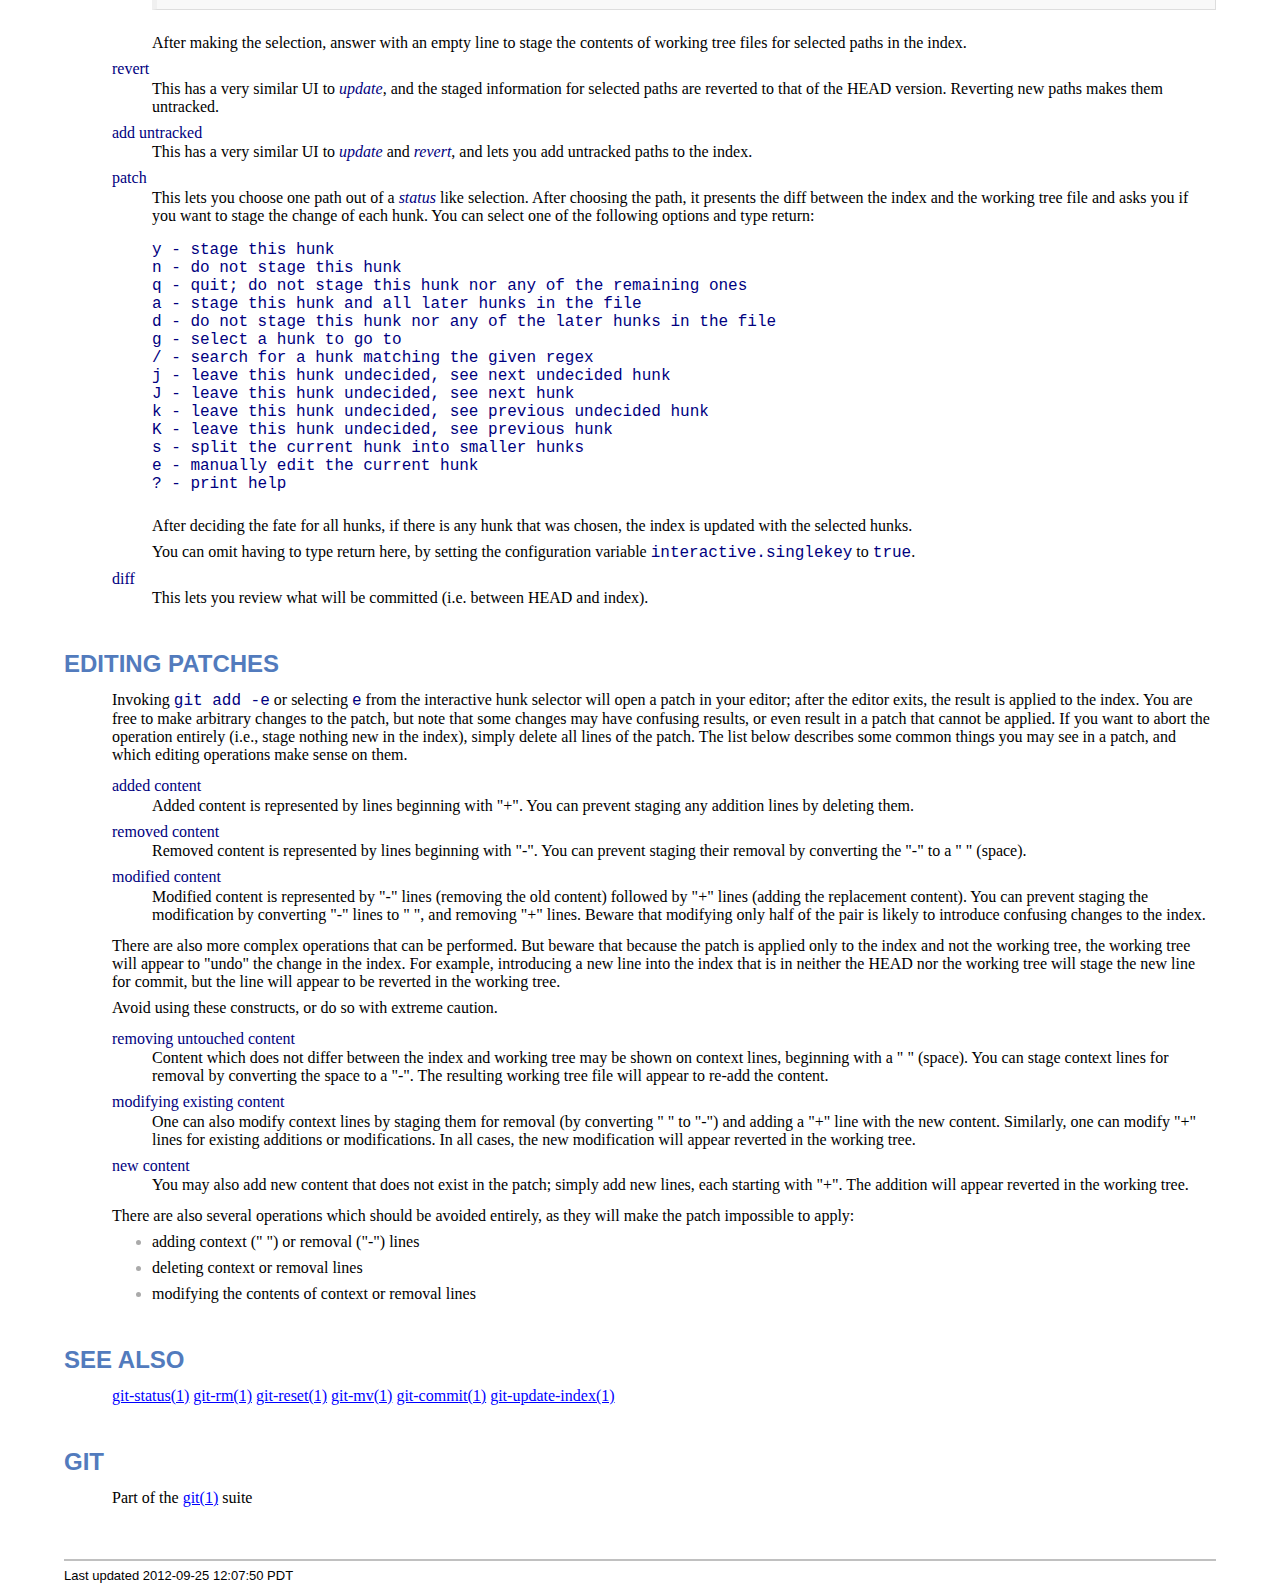
<file: app/gitdoc/git-add.html>
<!DOCTYPE html PUBLIC "-//W3C//DTD XHTML 1.1//EN"
    "http://www.w3.org/TR/xhtml11/DTD/xhtml11.dtd">
<html xmlns="http://www.w3.org/1999/xhtml" xml:lang="en">
<head>
<meta http-equiv="Content-Type" content="application/xhtml+xml; charset=UTF-8" />
<meta name="generator" content="AsciiDoc 8.6.8" />
<title>git-add(1)</title>
<style type="text/css">
/* Shared CSS for AsciiDoc xhtml11 and html5 backends */

/* Default font. */
body {
  font-family: Georgia,serif;
}

/* Title font. */
h1, h2, h3, h4, h5, h6,
div.title, caption.title,
thead, p.table.header,
#toctitle,
#author, #revnumber, #revdate, #revremark,
#footer {
  font-family: Arial,Helvetica,sans-serif;
}

body {
  margin: 1em 5% 1em 5%;
}

a {
  color: blue;
  text-decoration: underline;
}
a:visited {
  color: fuchsia;
}

em {
  font-style: italic;
  color: navy;
}

strong {
  font-weight: bold;
  color: #083194;
}

h1, h2, h3, h4, h5, h6 {
  color: #527bbd;
  margin-top: 1.2em;
  margin-bottom: 0.5em;
  line-height: 1.3;
}

h1, h2, h3 {
  border-bottom: 2px solid silver;
}
h2 {
  padding-top: 0.5em;
}
h3 {
  float: left;
}
h3 + * {
  clear: left;
}
h5 {
  font-size: 1.0em;
}

div.sectionbody {
  margin-left: 0;
}

hr {
  border: 1px solid silver;
}

p {
  margin-top: 0.5em;
  margin-bottom: 0.5em;
}

ul, ol, li > p {
  margin-top: 0;
}
ul > li     { color: #aaa; }
ul > li > * { color: black; }

.monospaced, code, pre {
  font-family: "Courier New", Courier, monospace;
  font-size: inherit;
  color: navy;
  padding: 0;
  margin: 0;
}


#author {
  color: #527bbd;
  font-weight: bold;
  font-size: 1.1em;
}
#email {
}
#revnumber, #revdate, #revremark {
}

#footer {
  font-size: small;
  border-top: 2px solid silver;
  padding-top: 0.5em;
  margin-top: 4.0em;
}
#footer-text {
  float: left;
  padding-bottom: 0.5em;
}
#footer-badges {
  float: right;
  padding-bottom: 0.5em;
}

#preamble {
  margin-top: 1.5em;
  margin-bottom: 1.5em;
}
div.imageblock, div.exampleblock, div.verseblock,
div.quoteblock, div.literalblock, div.listingblock, div.sidebarblock,
div.admonitionblock {
  margin-top: 1.0em;
  margin-bottom: 1.5em;
}
div.admonitionblock {
  margin-top: 2.0em;
  margin-bottom: 2.0em;
  margin-right: 10%;
  color: #606060;
}

div.content { /* Block element content. */
  padding: 0;
}

/* Block element titles. */
div.title, caption.title {
  color: #527bbd;
  font-weight: bold;
  text-align: left;
  margin-top: 1.0em;
  margin-bottom: 0.5em;
}
div.title + * {
  margin-top: 0;
}

td div.title:first-child {
  margin-top: 0.0em;
}
div.content div.title:first-child {
  margin-top: 0.0em;
}
div.content + div.title {
  margin-top: 0.0em;
}

div.sidebarblock > div.content {
  background: #ffffee;
  border: 1px solid #dddddd;
  border-left: 4px solid #f0f0f0;
  padding: 0.5em;
}

div.listingblock > div.content {
  border: 1px solid #dddddd;
  border-left: 5px solid #f0f0f0;
  background: #f8f8f8;
  padding: 0.5em;
}

div.quoteblock, div.verseblock {
  padding-left: 1.0em;
  margin-left: 1.0em;
  margin-right: 10%;
  border-left: 5px solid #f0f0f0;
  color: #888;
}

div.quoteblock > div.attribution {
  padding-top: 0.5em;
  text-align: right;
}

div.verseblock > pre.content {
  font-family: inherit;
  font-size: inherit;
}
div.verseblock > div.attribution {
  padding-top: 0.75em;
  text-align: left;
}
/* DEPRECATED: Pre version 8.2.7 verse style literal block. */
div.verseblock + div.attribution {
  text-align: left;
}

div.admonitionblock .icon {
  vertical-align: top;
  font-size: 1.1em;
  font-weight: bold;
  text-decoration: underline;
  color: #527bbd;
  padding-right: 0.5em;
}
div.admonitionblock td.content {
  padding-left: 0.5em;
  border-left: 3px solid #dddddd;
}

div.exampleblock > div.content {
  border-left: 3px solid #dddddd;
  padding-left: 0.5em;
}

div.imageblock div.content { padding-left: 0; }
span.image img { border-style: none; }
a.image:visited { color: white; }

dl {
  margin-top: 0.8em;
  margin-bottom: 0.8em;
}
dt {
  margin-top: 0.5em;
  margin-bottom: 0;
  font-style: normal;
  color: navy;
}
dd > *:first-child {
  margin-top: 0.1em;
}

ul, ol {
    list-style-position: outside;
}
ol.arabic {
  list-style-type: decimal;
}
ol.loweralpha {
  list-style-type: lower-alpha;
}
ol.upperalpha {
  list-style-type: upper-alpha;
}
ol.lowerroman {
  list-style-type: lower-roman;
}
ol.upperroman {
  list-style-type: upper-roman;
}

div.compact ul, div.compact ol,
div.compact p, div.compact p,
div.compact div, div.compact div {
  margin-top: 0.1em;
  margin-bottom: 0.1em;
}

tfoot {
  font-weight: bold;
}
td > div.verse {
  white-space: pre;
}

div.hdlist {
  margin-top: 0.8em;
  margin-bottom: 0.8em;
}
div.hdlist tr {
  padding-bottom: 15px;
}
dt.hdlist1.strong, td.hdlist1.strong {
  font-weight: bold;
}
td.hdlist1 {
  vertical-align: top;
  font-style: normal;
  padding-right: 0.8em;
  color: navy;
}
td.hdlist2 {
  vertical-align: top;
}
div.hdlist.compact tr {
  margin: 0;
  padding-bottom: 0;
}

.comment {
  background: yellow;
}

.footnote, .footnoteref {
  font-size: 0.8em;
}

span.footnote, span.footnoteref {
  vertical-align: super;
}

#footnotes {
  margin: 20px 0 20px 0;
  padding: 7px 0 0 0;
}

#footnotes div.footnote {
  margin: 0 0 5px 0;
}

#footnotes hr {
  border: none;
  border-top: 1px solid silver;
  height: 1px;
  text-align: left;
  margin-left: 0;
  width: 20%;
  min-width: 100px;
}

div.colist td {
  padding-right: 0.5em;
  padding-bottom: 0.3em;
  vertical-align: top;
}
div.colist td img {
  margin-top: 0.3em;
}

@media print {
  #footer-badges { display: none; }
}

#toc {
  margin-bottom: 2.5em;
}

#toctitle {
  color: #527bbd;
  font-size: 1.1em;
  font-weight: bold;
  margin-top: 1.0em;
  margin-bottom: 0.1em;
}

div.toclevel0, div.toclevel1, div.toclevel2, div.toclevel3, div.toclevel4 {
  margin-top: 0;
  margin-bottom: 0;
}
div.toclevel2 {
  margin-left: 2em;
  font-size: 0.9em;
}
div.toclevel3 {
  margin-left: 4em;
  font-size: 0.9em;
}
div.toclevel4 {
  margin-left: 6em;
  font-size: 0.9em;
}

span.aqua { color: aqua; }
span.black { color: black; }
span.blue { color: blue; }
span.fuchsia { color: fuchsia; }
span.gray { color: gray; }
span.green { color: green; }
span.lime { color: lime; }
span.maroon { color: maroon; }
span.navy { color: navy; }
span.olive { color: olive; }
span.purple { color: purple; }
span.red { color: red; }
span.silver { color: silver; }
span.teal { color: teal; }
span.white { color: white; }
span.yellow { color: yellow; }

span.aqua-background { background: aqua; }
span.black-background { background: black; }
span.blue-background { background: blue; }
span.fuchsia-background { background: fuchsia; }
span.gray-background { background: gray; }
span.green-background { background: green; }
span.lime-background { background: lime; }
span.maroon-background { background: maroon; }
span.navy-background { background: navy; }
span.olive-background { background: olive; }
span.purple-background { background: purple; }
span.red-background { background: red; }
span.silver-background { background: silver; }
span.teal-background { background: teal; }
span.white-background { background: white; }
span.yellow-background { background: yellow; }

span.big { font-size: 2em; }
span.small { font-size: 0.6em; }

span.underline { text-decoration: underline; }
span.overline { text-decoration: overline; }
span.line-through { text-decoration: line-through; }

div.unbreakable { page-break-inside: avoid; }


/*
 * xhtml11 specific
 *
 * */

div.tableblock {
  margin-top: 1.0em;
  margin-bottom: 1.5em;
}
div.tableblock > table {
  border: 3px solid #527bbd;
}
thead, p.table.header {
  font-weight: bold;
  color: #527bbd;
}
p.table {
  margin-top: 0;
}
/* Because the table frame attribute is overriden by CSS in most browsers. */
div.tableblock > table[frame="void"] {
  border-style: none;
}
div.tableblock > table[frame="hsides"] {
  border-left-style: none;
  border-right-style: none;
}
div.tableblock > table[frame="vsides"] {
  border-top-style: none;
  border-bottom-style: none;
}


/*
 * html5 specific
 *
 * */

table.tableblock {
  margin-top: 1.0em;
  margin-bottom: 1.5em;
}
thead, p.tableblock.header {
  font-weight: bold;
  color: #527bbd;
}
p.tableblock {
  margin-top: 0;
}
table.tableblock {
  border-width: 3px;
  border-spacing: 0px;
  border-style: solid;
  border-color: #527bbd;
  border-collapse: collapse;
}
th.tableblock, td.tableblock {
  border-width: 1px;
  padding: 4px;
  border-style: solid;
  border-color: #527bbd;
}

table.tableblock.frame-topbot {
  border-left-style: hidden;
  border-right-style: hidden;
}
table.tableblock.frame-sides {
  border-top-style: hidden;
  border-bottom-style: hidden;
}
table.tableblock.frame-none {
  border-style: hidden;
}

th.tableblock.halign-left, td.tableblock.halign-left {
  text-align: left;
}
th.tableblock.halign-center, td.tableblock.halign-center {
  text-align: center;
}
th.tableblock.halign-right, td.tableblock.halign-right {
  text-align: right;
}

th.tableblock.valign-top, td.tableblock.valign-top {
  vertical-align: top;
}
th.tableblock.valign-middle, td.tableblock.valign-middle {
  vertical-align: middle;
}
th.tableblock.valign-bottom, td.tableblock.valign-bottom {
  vertical-align: bottom;
}


/*
 * manpage specific
 *
 * */

body.manpage h1 {
  padding-top: 0.5em;
  padding-bottom: 0.5em;
  border-top: 2px solid silver;
  border-bottom: 2px solid silver;
}
body.manpage h2 {
  border-style: none;
}
body.manpage div.sectionbody {
  margin-left: 3em;
}

@media print {
  body.manpage div#toc { display: none; }
}


</style>
<script type="text/javascript">
/*<![CDATA[*/
var asciidoc = {  // Namespace.

/////////////////////////////////////////////////////////////////////
// Table Of Contents generator
/////////////////////////////////////////////////////////////////////

/* Author: Mihai Bazon, September 2002
 * http://students.infoiasi.ro/~mishoo
 *
 * Table Of Content generator
 * Version: 0.4
 *
 * Feel free to use this script under the terms of the GNU General Public
 * License, as long as you do not remove or alter this notice.
 */

 /* modified by Troy D. Hanson, September 2006. License: GPL */
 /* modified by Stuart Rackham, 2006, 2009. License: GPL */

// toclevels = 1..4.
toc: function (toclevels) {

  function getText(el) {
    var text = "";
    for (var i = el.firstChild; i != null; i = i.nextSibling) {
      if (i.nodeType == 3 /* Node.TEXT_NODE */) // IE doesn't speak constants.
        text += i.data;
      else if (i.firstChild != null)
        text += getText(i);
    }
    return text;
  }

  function TocEntry(el, text, toclevel) {
    this.element = el;
    this.text = text;
    this.toclevel = toclevel;
  }

  function tocEntries(el, toclevels) {
    var result = new Array;
    var re = new RegExp('[hH]([1-'+(toclevels+1)+'])');
    // Function that scans the DOM tree for header elements (the DOM2
    // nodeIterator API would be a better technique but not supported by all
    // browsers).
    var iterate = function (el) {
      for (var i = el.firstChild; i != null; i = i.nextSibling) {
        if (i.nodeType == 1 /* Node.ELEMENT_NODE */) {
          var mo = re.exec(i.tagName);
          if (mo && (i.getAttribute("class") || i.getAttribute("className")) != "float") {
            result[result.length] = new TocEntry(i, getText(i), mo[1]-1);
          }
          iterate(i);
        }
      }
    }
    iterate(el);
    return result;
  }

  var toc = document.getElementById("toc");
  if (!toc) {
    return;
  }

  // Delete existing TOC entries in case we're reloading the TOC.
  var tocEntriesToRemove = [];
  var i;
  for (i = 0; i < toc.childNodes.length; i++) {
    var entry = toc.childNodes[i];
    if (entry.nodeName.toLowerCase() == 'div'
     && entry.getAttribute("class")
     && entry.getAttribute("class").match(/^toclevel/))
      tocEntriesToRemove.push(entry);
  }
  for (i = 0; i < tocEntriesToRemove.length; i++) {
    toc.removeChild(tocEntriesToRemove[i]);
  }

  // Rebuild TOC entries.
  var entries = tocEntries(document.getElementById("content"), toclevels);
  for (var i = 0; i < entries.length; ++i) {
    var entry = entries[i];
    if (entry.element.id == "")
      entry.element.id = "_toc_" + i;
    var a = document.createElement("a");
    a.href = "#" + entry.element.id;
    a.appendChild(document.createTextNode(entry.text));
    var div = document.createElement("div");
    div.appendChild(a);
    div.className = "toclevel" + entry.toclevel;
    toc.appendChild(div);
  }
  if (entries.length == 0)
    toc.parentNode.removeChild(toc);
},


/////////////////////////////////////////////////////////////////////
// Footnotes generator
/////////////////////////////////////////////////////////////////////

/* Based on footnote generation code from:
 * http://www.brandspankingnew.net/archive/2005/07/format_footnote.html
 */

footnotes: function () {
  // Delete existing footnote entries in case we're reloading the footnodes.
  var i;
  var noteholder = document.getElementById("footnotes");
  if (!noteholder) {
    return;
  }
  var entriesToRemove = [];
  for (i = 0; i < noteholder.childNodes.length; i++) {
    var entry = noteholder.childNodes[i];
    if (entry.nodeName.toLowerCase() == 'div' && entry.getAttribute("class") == "footnote")
      entriesToRemove.push(entry);
  }
  for (i = 0; i < entriesToRemove.length; i++) {
    noteholder.removeChild(entriesToRemove[i]);
  }

  // Rebuild footnote entries.
  var cont = document.getElementById("content");
  var spans = cont.getElementsByTagName("span");
  var refs = {};
  var n = 0;
  for (i=0; i<spans.length; i++) {
    if (spans[i].className == "footnote") {
      n++;
      var note = spans[i].getAttribute("data-note");
      if (!note) {
        // Use [\s\S] in place of . so multi-line matches work.
        // Because JavaScript has no s (dotall) regex flag.
        note = spans[i].innerHTML.match(/\s*\[([\s\S]*)]\s*/)[1];
        spans[i].innerHTML =
          "[<a id='_footnoteref_" + n + "' href='#_footnote_" + n +
          "' title='View footnote' class='footnote'>" + n + "</a>]";
        spans[i].setAttribute("data-note", note);
      }
      noteholder.innerHTML +=
        "<div class='footnote' id='_footnote_" + n + "'>" +
        "<a href='#_footnoteref_" + n + "' title='Return to text'>" +
        n + "</a>. " + note + "</div>";
      var id =spans[i].getAttribute("id");
      if (id != null) refs["#"+id] = n;
    }
  }
  if (n == 0)
    noteholder.parentNode.removeChild(noteholder);
  else {
    // Process footnoterefs.
    for (i=0; i<spans.length; i++) {
      if (spans[i].className == "footnoteref") {
        var href = spans[i].getElementsByTagName("a")[0].getAttribute("href");
        href = href.match(/#.*/)[0];  // Because IE return full URL.
        n = refs[href];
        spans[i].innerHTML =
          "[<a href='#_footnote_" + n +
          "' title='View footnote' class='footnote'>" + n + "</a>]";
      }
    }
  }
},

install: function(toclevels) {
  var timerId;

  function reinstall() {
    asciidoc.footnotes();
    if (toclevels) {
      asciidoc.toc(toclevels);
    }
  }

  function reinstallAndRemoveTimer() {
    clearInterval(timerId);
    reinstall();
  }

  timerId = setInterval(reinstall, 500);
  if (document.addEventListener)
    document.addEventListener("DOMContentLoaded", reinstallAndRemoveTimer, false);
  else
    window.onload = reinstallAndRemoveTimer;
}

}
asciidoc.install();
/*]]>*/
</script>
</head>
<body class="manpage">
<div id="header">
<h1>
git-add(1) Manual Page
</h1>
<h2>NAME</h2>
<div class="sectionbody">
<p>git-add -
   Add file contents to the index
</p>
</div>
</div>
<div id="content">
<div class="sect1">
<h2 id="_synopsis">SYNOPSIS</h2>
<div class="sectionbody">
<div class="verseblock">
<pre class="content"><em>git add</em> [-n] [-v] [--force | -f] [--interactive | -i] [--patch | -p]
          [--edit | -e] [--all | [--update | -u]] [--intent-to-add | -N]
          [--refresh] [--ignore-errors] [--ignore-missing] [--]
          [&lt;filepattern&gt;&#8230;]</pre>
<div class="attribution">
</div></div>
</div>
</div>
<div class="sect1">
<h2 id="_description">DESCRIPTION</h2>
<div class="sectionbody">
<div class="paragraph"><p>This command updates the index using the current content found in
the working tree, to prepare the content staged for the next commit.
It typically adds the current content of existing paths as a whole,
but with some options it can also be used to add content with
only part of the changes made to the working tree files applied, or
remove paths that do not exist in the working tree anymore.</p></div>
<div class="paragraph"><p>The "index" holds a snapshot of the content of the working tree, and it
is this snapshot that is taken as the contents of the next commit.  Thus
after making any changes to the working directory, and before running
the commit command, you must use the <code>add</code> command to add any new or
modified files to the index.</p></div>
<div class="paragraph"><p>This command can be performed multiple times before a commit.  It only
adds the content of the specified file(s) at the time the add command is
run; if you want subsequent changes included in the next commit, then
you must run <code>git add</code> again to add the new content to the index.</p></div>
<div class="paragraph"><p>The <code>git status</code> command can be used to obtain a summary of which
files have changes that are staged for the next commit.</p></div>
<div class="paragraph"><p>The <code>git add</code> command will not add ignored files by default.  If any
ignored files were explicitly specified on the command line, <code>git add</code>
will fail with a list of ignored files.  Ignored files reached by
directory recursion or filename globbing performed by Git (quote your
globs before the shell) will be silently ignored.  The <em>git add</em> command can
be used to add ignored files with the <code>-f</code> (force) option.</p></div>
<div class="paragraph"><p>Please see <a href="git-commit.html">git-commit(1)</a> for alternative ways to add content to a
commit.</p></div>
</div>
</div>
<div class="sect1">
<h2 id="_options">OPTIONS</h2>
<div class="sectionbody">
<div class="dlist"><dl>
<dt class="hdlist1">
&lt;filepattern&gt;&#8230;
</dt>
<dd>
<p>
        Files to add content from.  Fileglobs (e.g. <code>*.c</code>) can
        be given to add all matching files.  Also a
        leading directory name (e.g. <code>dir</code> to add <code>dir/file1</code>
        and <code>dir/file2</code>) can be given to add all files in the
        directory, recursively.
</p>
</dd>
<dt class="hdlist1">
-n
</dt>
<dt class="hdlist1">
--dry-run
</dt>
<dd>
<p>
        Don&#8217;t actually add the file(s), just show if they exist and/or will
        be ignored.
</p>
</dd>
<dt class="hdlist1">
-v
</dt>
<dt class="hdlist1">
--verbose
</dt>
<dd>
<p>
        Be verbose.
</p>
</dd>
<dt class="hdlist1">
-f
</dt>
<dt class="hdlist1">
--force
</dt>
<dd>
<p>
        Allow adding otherwise ignored files.
</p>
</dd>
<dt class="hdlist1">
-i
</dt>
<dt class="hdlist1">
--interactive
</dt>
<dd>
<p>
        Add modified contents in the working tree interactively to
        the index. Optional path arguments may be supplied to limit
        operation to a subset of the working tree. See &#8220;Interactive
        mode&#8221; for details.
</p>
</dd>
<dt class="hdlist1">
-p
</dt>
<dt class="hdlist1">
--patch
</dt>
<dd>
<p>
        Interactively choose hunks of patch between the index and the
        work tree and add them to the index. This gives the user a chance
        to review the difference before adding modified contents to the
        index.
</p>
<div class="paragraph"><p>This effectively runs <code>add --interactive</code>, but bypasses the
initial command menu and directly jumps to the <code>patch</code> subcommand.
See &#8220;Interactive mode&#8221; for details.</p></div>
</dd>
<dt class="hdlist1">
-e, --edit
</dt>
<dd>
<p>
        Open the diff vs. the index in an editor and let the user
        edit it.  After the editor was closed, adjust the hunk headers
        and apply the patch to the index.
</p>
<div class="paragraph"><p>The intent of this option is to pick and choose lines of the patch to
apply, or even to modify the contents of lines to be staged. This can be
quicker and more flexible than using the interactive hunk selector.
However, it is easy to confuse oneself and create a patch that does not
apply to the index. See EDITING PATCHES below.</p></div>
</dd>
<dt class="hdlist1">
-u
</dt>
<dt class="hdlist1">
--update
</dt>
<dd>
<p>
        Only match &lt;filepattern&gt; against already tracked files in
        the index rather than the working tree. That means that it
        will never stage new files, but that it will stage modified
        new contents of tracked files and that it will remove files
        from the index if the corresponding files in the working tree
        have been removed.
</p>
<div class="paragraph"><p>If no &lt;filepattern&gt; is given, default to "."; in other words,
update all tracked files in the current directory and its
subdirectories.</p></div>
</dd>
<dt class="hdlist1">
-A
</dt>
<dt class="hdlist1">
--all
</dt>
<dd>
<p>
        Like <code>-u</code>, but match &lt;filepattern&gt; against files in the
        working tree in addition to the index. That means that it
        will find new files as well as staging modified content and
        removing files that are no longer in the working tree.
</p>
</dd>
<dt class="hdlist1">
-N
</dt>
<dt class="hdlist1">
--intent-to-add
</dt>
<dd>
<p>
        Record only the fact that the path will be added later. An entry
        for the path is placed in the index with no content. This is
        useful for, among other things, showing the unstaged content of
        such files with <code>git diff</code> and committing them with <code>git commit
        -a</code>.
</p>
</dd>
<dt class="hdlist1">
--refresh
</dt>
<dd>
<p>
        Don&#8217;t add the file(s), but only refresh their stat()
        information in the index.
</p>
</dd>
<dt class="hdlist1">
--ignore-errors
</dt>
<dd>
<p>
        If some files could not be added because of errors indexing
        them, do not abort the operation, but continue adding the
        others. The command shall still exit with non-zero status.
        The configuration variable <code>add.ignoreErrors</code> can be set to
        true to make this the default behaviour.
</p>
</dd>
<dt class="hdlist1">
--ignore-missing
</dt>
<dd>
<p>
        This option can only be used together with --dry-run. By using
        this option the user can check if any of the given files would
        be ignored, no matter if they are already present in the work
        tree or not.
</p>
</dd>
<dt class="hdlist1">
--
</dt>
<dd>
<p>
        This option can be used to separate command-line options from
        the list of files, (useful when filenames might be mistaken
        for command-line options).
</p>
</dd>
</dl></div>
</div>
</div>
<div class="sect1">
<h2 id="_configuration">Configuration</h2>
<div class="sectionbody">
<div class="paragraph"><p>The optional configuration variable <code>core.excludesfile</code> indicates a path to a
file containing patterns of file names to exclude from git-add, similar to
$GIT_DIR/info/exclude.  Patterns in the exclude file are used in addition to
those in info/exclude.  See <a href="gitignore.html">gitignore(5)</a>.</p></div>
</div>
</div>
<div class="sect1">
<h2 id="_examples">EXAMPLES</h2>
<div class="sectionbody">
<div class="ulist"><ul>
<li>
<p>
Adds content from all <code>*.txt</code> files under <code>Documentation</code> directory
and its subdirectories:
</p>
<div class="listingblock">
<div class="content">
<pre><code>$ git add Documentation/\*.txt</code></pre>
</div></div>
<div class="paragraph"><p>Note that the asterisk <code>*</code> is quoted from the shell in this
example; this lets the command include the files from
subdirectories of <code>Documentation/</code> directory.</p></div>
</li>
<li>
<p>
Considers adding content from all git-*.sh scripts:
</p>
<div class="listingblock">
<div class="content">
<pre><code>$ git add git-*.sh</code></pre>
</div></div>
<div class="paragraph"><p>Because this example lets the shell expand the asterisk (i.e. you are
listing the files explicitly), it does not consider
<code>subdir/git-foo.sh</code>.</p></div>
</li>
</ul></div>
</div>
</div>
<div class="sect1">
<h2 id="_interactive_mode">Interactive mode</h2>
<div class="sectionbody">
<div class="paragraph"><p>When the command enters the interactive mode, it shows the
output of the <em>status</em> subcommand, and then goes into its
interactive command loop.</p></div>
<div class="paragraph"><p>The command loop shows the list of subcommands available, and
gives a prompt "What now&gt; ".  In general, when the prompt ends
with a single <em>&gt;</em>, you can pick only one of the choices given
and type return, like this:</p></div>
<div class="listingblock">
<div class="content">
<pre><code>    *** Commands ***
      1: status       2: update       3: revert       4: add untracked
      5: patch        6: diff         7: quit         8: help
    What now&gt; 1</code></pre>
</div></div>
<div class="paragraph"><p>You also could say <code>s</code> or <code>sta</code> or <code>status</code> above as long as the
choice is unique.</p></div>
<div class="paragraph"><p>The main command loop has 6 subcommands (plus help and quit).</p></div>
<div class="dlist"><dl>
<dt class="hdlist1">
status
</dt>
<dd>
<p>
   This shows the change between HEAD and index (i.e. what will be
   committed if you say <code>git commit</code>), and between index and
   working tree files (i.e. what you could stage further before
   <code>git commit</code> using <code>git add</code>) for each path.  A sample output
   looks like this:
</p>
<div class="listingblock">
<div class="content">
<pre><code>              staged     unstaged path
     1:       binary      nothing foo.png
     2:     +403/-35        +1/-1 git-add--interactive.perl</code></pre>
</div></div>
<div class="paragraph"><p>It shows that foo.png has differences from HEAD (but that is
binary so line count cannot be shown) and there is no
difference between indexed copy and the working tree
version (if the working tree version were also different,
<em>binary</em> would have been shown in place of <em>nothing</em>).  The
other file, git-add&#45;&#45;interactive.perl, has 403 lines added
and 35 lines deleted if you commit what is in the index, but
working tree file has further modifications (one addition and
one deletion).</p></div>
</dd>
<dt class="hdlist1">
update
</dt>
<dd>
<p>
   This shows the status information and issues an "Update&gt;&gt;"
   prompt.  When the prompt ends with double <em>&gt;&gt;</em>, you can
   make more than one selection, concatenated with whitespace or
   comma.  Also you can say ranges.  E.g. "2-5 7,9" to choose
   2,3,4,5,7,9 from the list.  If the second number in a range is
   omitted, all remaining patches are taken.  E.g. "7-" to choose
   7,8,9 from the list.  You can say <em>*</em> to choose everything.
</p>
<div class="paragraph"><p>What you chose are then highlighted with <em>*</em>,
like this:</p></div>
<div class="listingblock">
<div class="content">
<pre><code>           staged     unstaged path
  1:       binary      nothing foo.png
* 2:     +403/-35        +1/-1 git-add--interactive.perl</code></pre>
</div></div>
<div class="paragraph"><p>To remove selection, prefix the input with <code>-</code>
like this:</p></div>
<div class="listingblock">
<div class="content">
<pre><code>Update&gt;&gt; -2</code></pre>
</div></div>
<div class="paragraph"><p>After making the selection, answer with an empty line to stage the
contents of working tree files for selected paths in the index.</p></div>
</dd>
<dt class="hdlist1">
revert
</dt>
<dd>
<p>
  This has a very similar UI to <em>update</em>, and the staged
  information for selected paths are reverted to that of the
  HEAD version.  Reverting new paths makes them untracked.
</p>
</dd>
<dt class="hdlist1">
add untracked
</dt>
<dd>
<p>
  This has a very similar UI to <em>update</em> and
  <em>revert</em>, and lets you add untracked paths to the index.
</p>
</dd>
<dt class="hdlist1">
patch
</dt>
<dd>
<p>
  This lets you choose one path out of a <em>status</em> like selection.
  After choosing the path, it presents the diff between the index
  and the working tree file and asks you if you want to stage
  the change of each hunk.  You can select one of the following
  options and type return:
</p>
<div class="literalblock">
<div class="content">
<pre><code>y - stage this hunk
n - do not stage this hunk
q - quit; do not stage this hunk nor any of the remaining ones
a - stage this hunk and all later hunks in the file
d - do not stage this hunk nor any of the later hunks in the file
g - select a hunk to go to
/ - search for a hunk matching the given regex
j - leave this hunk undecided, see next undecided hunk
J - leave this hunk undecided, see next hunk
k - leave this hunk undecided, see previous undecided hunk
K - leave this hunk undecided, see previous hunk
s - split the current hunk into smaller hunks
e - manually edit the current hunk
? - print help</code></pre>
</div></div>
<div class="paragraph"><p>After deciding the fate for all hunks, if there is any hunk
that was chosen, the index is updated with the selected hunks.</p></div>
<div class="paragraph"><p>You can omit having to type return here, by setting the configuration
variable <code>interactive.singlekey</code> to <code>true</code>.</p></div>
</dd>
<dt class="hdlist1">
diff
</dt>
<dd>
<p>
  This lets you review what will be committed (i.e. between
  HEAD and index).
</p>
</dd>
</dl></div>
</div>
</div>
<div class="sect1">
<h2 id="_editing_patches">EDITING PATCHES</h2>
<div class="sectionbody">
<div class="paragraph"><p>Invoking <code>git add -e</code> or selecting <code>e</code> from the interactive hunk
selector will open a patch in your editor; after the editor exits, the
result is applied to the index. You are free to make arbitrary changes
to the patch, but note that some changes may have confusing results, or
even result in a patch that cannot be applied.  If you want to abort the
operation entirely (i.e., stage nothing new in the index), simply delete
all lines of the patch. The list below describes some common things you
may see in a patch, and which editing operations make sense on them.</p></div>
<div class="openblock">
<div class="content">
<div class="dlist"><dl>
<dt class="hdlist1">
added content
</dt>
<dd>
<p>
Added content is represented by lines beginning with "&#43;". You can
prevent staging any addition lines by deleting them.
</p>
</dd>
<dt class="hdlist1">
removed content
</dt>
<dd>
<p>
Removed content is represented by lines beginning with "-". You can
prevent staging their removal by converting the "-" to a " " (space).
</p>
</dd>
<dt class="hdlist1">
modified content
</dt>
<dd>
<p>
Modified content is represented by "-" lines (removing the old content)
followed by "&#43;" lines (adding the replacement content). You can
prevent staging the modification by converting "-" lines to " ", and
removing "&#43;" lines. Beware that modifying only half of the pair is
likely to introduce confusing changes to the index.
</p>
</dd>
</dl></div>
</div></div>
<div class="paragraph"><p>There are also more complex operations that can be performed. But beware
that because the patch is applied only to the index and not the working
tree, the working tree will appear to "undo" the change in the index.
For example, introducing a new line into the index that is in neither
the HEAD nor the working tree will stage the new line for commit, but
the line will appear to be reverted in the working tree.</p></div>
<div class="paragraph"><p>Avoid using these constructs, or do so with extreme caution.</p></div>
<div class="openblock">
<div class="content">
<div class="dlist"><dl>
<dt class="hdlist1">
removing untouched content
</dt>
<dd>
<p>
Content which does not differ between the index and working tree may be
shown on context lines, beginning with a " " (space).  You can stage
context lines for removal by converting the space to a "-". The
resulting working tree file will appear to re-add the content.
</p>
</dd>
<dt class="hdlist1">
modifying existing content
</dt>
<dd>
<p>
One can also modify context lines by staging them for removal (by
converting " " to "-") and adding a "&#43;" line with the new content.
Similarly, one can modify "&#43;" lines for existing additions or
modifications. In all cases, the new modification will appear reverted
in the working tree.
</p>
</dd>
<dt class="hdlist1">
new content
</dt>
<dd>
<p>
You may also add new content that does not exist in the patch; simply
add new lines, each starting with "&#43;". The addition will appear
reverted in the working tree.
</p>
</dd>
</dl></div>
</div></div>
<div class="paragraph"><p>There are also several operations which should be avoided entirely, as
they will make the patch impossible to apply:</p></div>
<div class="ulist"><ul>
<li>
<p>
adding context (" ") or removal ("-") lines
</p>
</li>
<li>
<p>
deleting context or removal lines
</p>
</li>
<li>
<p>
modifying the contents of context or removal lines
</p>
</li>
</ul></div>
</div>
</div>
<div class="sect1">
<h2 id="_see_also">SEE ALSO</h2>
<div class="sectionbody">
<div class="paragraph"><p><a href="git-status.html">git-status(1)</a>
<a href="git-rm.html">git-rm(1)</a>
<a href="git-reset.html">git-reset(1)</a>
<a href="git-mv.html">git-mv(1)</a>
<a href="git-commit.html">git-commit(1)</a>
<a href="git-update-index.html">git-update-index(1)</a></p></div>
</div>
</div>
<div class="sect1">
<h2 id="_git">GIT</h2>
<div class="sectionbody">
<div class="paragraph"><p>Part of the <a href="git.html">git(1)</a> suite</p></div>
</div>
</div>
</div>
<div id="footnotes"><hr /></div>
<div id="footer">
<div id="footer-text">
Last updated 2012-09-25 12:07:50 PDT
</div>
</div>
</body>
</html>
</file>
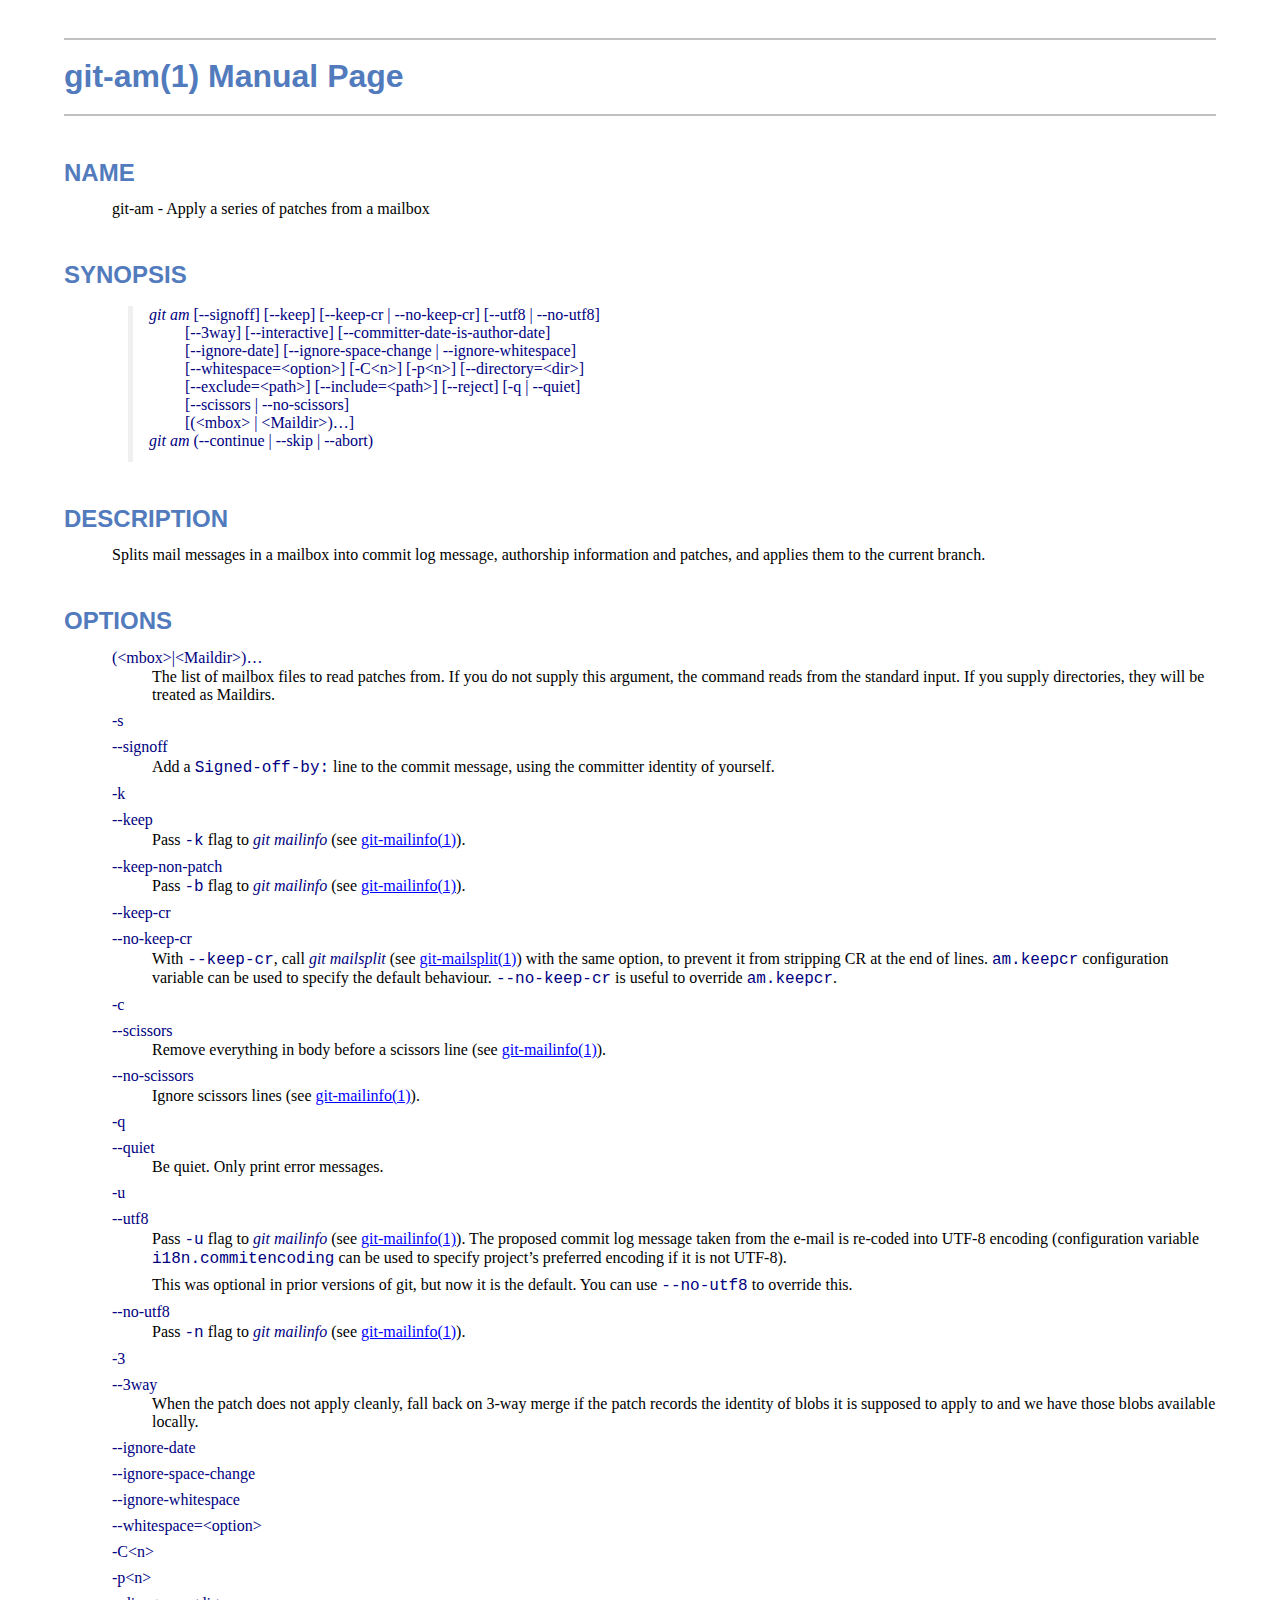
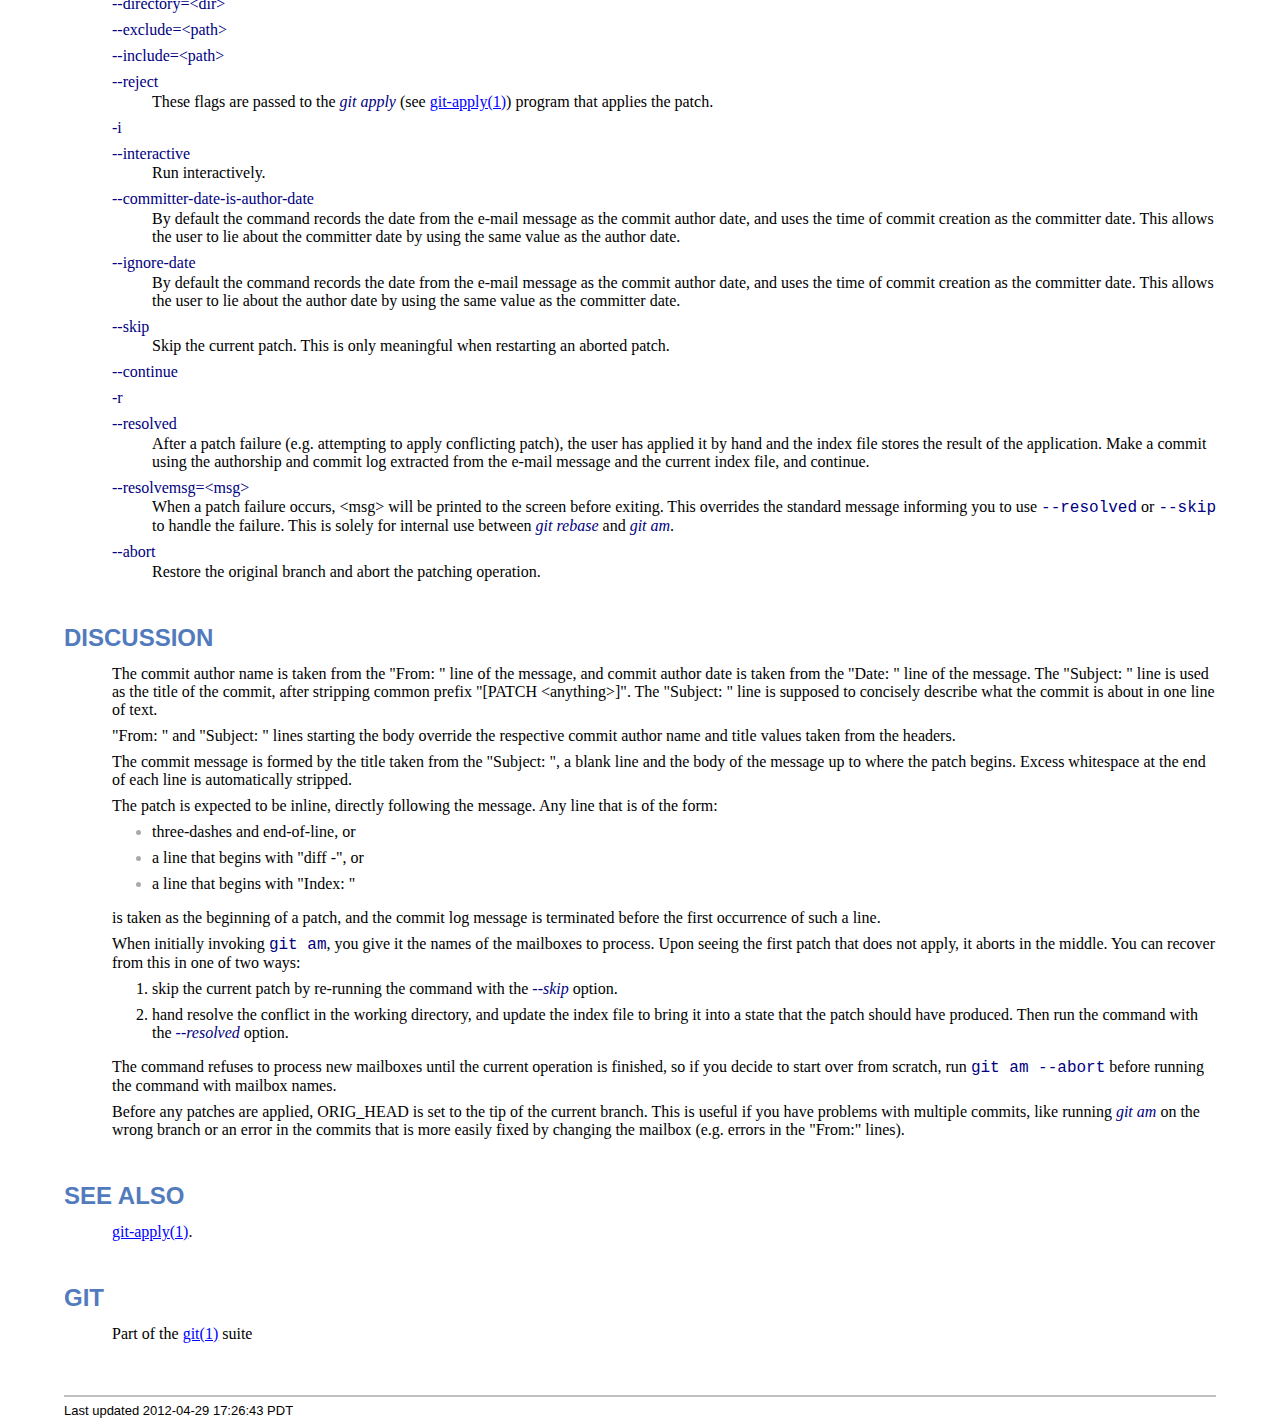
<file: app/gitdoc/git-am.html>
<!DOCTYPE html PUBLIC "-//W3C//DTD XHTML 1.1//EN"
    "http://www.w3.org/TR/xhtml11/DTD/xhtml11.dtd">
<html xmlns="http://www.w3.org/1999/xhtml" xml:lang="en">
<head>
<meta http-equiv="Content-Type" content="application/xhtml+xml; charset=UTF-8" />
<meta name="generator" content="AsciiDoc 8.6.8" />
<title>git-am(1)</title>
<style type="text/css">
/* Shared CSS for AsciiDoc xhtml11 and html5 backends */

/* Default font. */
body {
  font-family: Georgia,serif;
}

/* Title font. */
h1, h2, h3, h4, h5, h6,
div.title, caption.title,
thead, p.table.header,
#toctitle,
#author, #revnumber, #revdate, #revremark,
#footer {
  font-family: Arial,Helvetica,sans-serif;
}

body {
  margin: 1em 5% 1em 5%;
}

a {
  color: blue;
  text-decoration: underline;
}
a:visited {
  color: fuchsia;
}

em {
  font-style: italic;
  color: navy;
}

strong {
  font-weight: bold;
  color: #083194;
}

h1, h2, h3, h4, h5, h6 {
  color: #527bbd;
  margin-top: 1.2em;
  margin-bottom: 0.5em;
  line-height: 1.3;
}

h1, h2, h3 {
  border-bottom: 2px solid silver;
}
h2 {
  padding-top: 0.5em;
}
h3 {
  float: left;
}
h3 + * {
  clear: left;
}
h5 {
  font-size: 1.0em;
}

div.sectionbody {
  margin-left: 0;
}

hr {
  border: 1px solid silver;
}

p {
  margin-top: 0.5em;
  margin-bottom: 0.5em;
}

ul, ol, li > p {
  margin-top: 0;
}
ul > li     { color: #aaa; }
ul > li > * { color: black; }

.monospaced, code, pre {
  font-family: "Courier New", Courier, monospace;
  font-size: inherit;
  color: navy;
  padding: 0;
  margin: 0;
}


#author {
  color: #527bbd;
  font-weight: bold;
  font-size: 1.1em;
}
#email {
}
#revnumber, #revdate, #revremark {
}

#footer {
  font-size: small;
  border-top: 2px solid silver;
  padding-top: 0.5em;
  margin-top: 4.0em;
}
#footer-text {
  float: left;
  padding-bottom: 0.5em;
}
#footer-badges {
  float: right;
  padding-bottom: 0.5em;
}

#preamble {
  margin-top: 1.5em;
  margin-bottom: 1.5em;
}
div.imageblock, div.exampleblock, div.verseblock,
div.quoteblock, div.literalblock, div.listingblock, div.sidebarblock,
div.admonitionblock {
  margin-top: 1.0em;
  margin-bottom: 1.5em;
}
div.admonitionblock {
  margin-top: 2.0em;
  margin-bottom: 2.0em;
  margin-right: 10%;
  color: #606060;
}

div.content { /* Block element content. */
  padding: 0;
}

/* Block element titles. */
div.title, caption.title {
  color: #527bbd;
  font-weight: bold;
  text-align: left;
  margin-top: 1.0em;
  margin-bottom: 0.5em;
}
div.title + * {
  margin-top: 0;
}

td div.title:first-child {
  margin-top: 0.0em;
}
div.content div.title:first-child {
  margin-top: 0.0em;
}
div.content + div.title {
  margin-top: 0.0em;
}

div.sidebarblock > div.content {
  background: #ffffee;
  border: 1px solid #dddddd;
  border-left: 4px solid #f0f0f0;
  padding: 0.5em;
}

div.listingblock > div.content {
  border: 1px solid #dddddd;
  border-left: 5px solid #f0f0f0;
  background: #f8f8f8;
  padding: 0.5em;
}

div.quoteblock, div.verseblock {
  padding-left: 1.0em;
  margin-left: 1.0em;
  margin-right: 10%;
  border-left: 5px solid #f0f0f0;
  color: #888;
}

div.quoteblock > div.attribution {
  padding-top: 0.5em;
  text-align: right;
}

div.verseblock > pre.content {
  font-family: inherit;
  font-size: inherit;
}
div.verseblock > div.attribution {
  padding-top: 0.75em;
  text-align: left;
}
/* DEPRECATED: Pre version 8.2.7 verse style literal block. */
div.verseblock + div.attribution {
  text-align: left;
}

div.admonitionblock .icon {
  vertical-align: top;
  font-size: 1.1em;
  font-weight: bold;
  text-decoration: underline;
  color: #527bbd;
  padding-right: 0.5em;
}
div.admonitionblock td.content {
  padding-left: 0.5em;
  border-left: 3px solid #dddddd;
}

div.exampleblock > div.content {
  border-left: 3px solid #dddddd;
  padding-left: 0.5em;
}

div.imageblock div.content { padding-left: 0; }
span.image img { border-style: none; }
a.image:visited { color: white; }

dl {
  margin-top: 0.8em;
  margin-bottom: 0.8em;
}
dt {
  margin-top: 0.5em;
  margin-bottom: 0;
  font-style: normal;
  color: navy;
}
dd > *:first-child {
  margin-top: 0.1em;
}

ul, ol {
    list-style-position: outside;
}
ol.arabic {
  list-style-type: decimal;
}
ol.loweralpha {
  list-style-type: lower-alpha;
}
ol.upperalpha {
  list-style-type: upper-alpha;
}
ol.lowerroman {
  list-style-type: lower-roman;
}
ol.upperroman {
  list-style-type: upper-roman;
}

div.compact ul, div.compact ol,
div.compact p, div.compact p,
div.compact div, div.compact div {
  margin-top: 0.1em;
  margin-bottom: 0.1em;
}

tfoot {
  font-weight: bold;
}
td > div.verse {
  white-space: pre;
}

div.hdlist {
  margin-top: 0.8em;
  margin-bottom: 0.8em;
}
div.hdlist tr {
  padding-bottom: 15px;
}
dt.hdlist1.strong, td.hdlist1.strong {
  font-weight: bold;
}
td.hdlist1 {
  vertical-align: top;
  font-style: normal;
  padding-right: 0.8em;
  color: navy;
}
td.hdlist2 {
  vertical-align: top;
}
div.hdlist.compact tr {
  margin: 0;
  padding-bottom: 0;
}

.comment {
  background: yellow;
}

.footnote, .footnoteref {
  font-size: 0.8em;
}

span.footnote, span.footnoteref {
  vertical-align: super;
}

#footnotes {
  margin: 20px 0 20px 0;
  padding: 7px 0 0 0;
}

#footnotes div.footnote {
  margin: 0 0 5px 0;
}

#footnotes hr {
  border: none;
  border-top: 1px solid silver;
  height: 1px;
  text-align: left;
  margin-left: 0;
  width: 20%;
  min-width: 100px;
}

div.colist td {
  padding-right: 0.5em;
  padding-bottom: 0.3em;
  vertical-align: top;
}
div.colist td img {
  margin-top: 0.3em;
}

@media print {
  #footer-badges { display: none; }
}

#toc {
  margin-bottom: 2.5em;
}

#toctitle {
  color: #527bbd;
  font-size: 1.1em;
  font-weight: bold;
  margin-top: 1.0em;
  margin-bottom: 0.1em;
}

div.toclevel0, div.toclevel1, div.toclevel2, div.toclevel3, div.toclevel4 {
  margin-top: 0;
  margin-bottom: 0;
}
div.toclevel2 {
  margin-left: 2em;
  font-size: 0.9em;
}
div.toclevel3 {
  margin-left: 4em;
  font-size: 0.9em;
}
div.toclevel4 {
  margin-left: 6em;
  font-size: 0.9em;
}

span.aqua { color: aqua; }
span.black { color: black; }
span.blue { color: blue; }
span.fuchsia { color: fuchsia; }
span.gray { color: gray; }
span.green { color: green; }
span.lime { color: lime; }
span.maroon { color: maroon; }
span.navy { color: navy; }
span.olive { color: olive; }
span.purple { color: purple; }
span.red { color: red; }
span.silver { color: silver; }
span.teal { color: teal; }
span.white { color: white; }
span.yellow { color: yellow; }

span.aqua-background { background: aqua; }
span.black-background { background: black; }
span.blue-background { background: blue; }
span.fuchsia-background { background: fuchsia; }
span.gray-background { background: gray; }
span.green-background { background: green; }
span.lime-background { background: lime; }
span.maroon-background { background: maroon; }
span.navy-background { background: navy; }
span.olive-background { background: olive; }
span.purple-background { background: purple; }
span.red-background { background: red; }
span.silver-background { background: silver; }
span.teal-background { background: teal; }
span.white-background { background: white; }
span.yellow-background { background: yellow; }

span.big { font-size: 2em; }
span.small { font-size: 0.6em; }

span.underline { text-decoration: underline; }
span.overline { text-decoration: overline; }
span.line-through { text-decoration: line-through; }

div.unbreakable { page-break-inside: avoid; }


/*
 * xhtml11 specific
 *
 * */

div.tableblock {
  margin-top: 1.0em;
  margin-bottom: 1.5em;
}
div.tableblock > table {
  border: 3px solid #527bbd;
}
thead, p.table.header {
  font-weight: bold;
  color: #527bbd;
}
p.table {
  margin-top: 0;
}
/* Because the table frame attribute is overriden by CSS in most browsers. */
div.tableblock > table[frame="void"] {
  border-style: none;
}
div.tableblock > table[frame="hsides"] {
  border-left-style: none;
  border-right-style: none;
}
div.tableblock > table[frame="vsides"] {
  border-top-style: none;
  border-bottom-style: none;
}


/*
 * html5 specific
 *
 * */

table.tableblock {
  margin-top: 1.0em;
  margin-bottom: 1.5em;
}
thead, p.tableblock.header {
  font-weight: bold;
  color: #527bbd;
}
p.tableblock {
  margin-top: 0;
}
table.tableblock {
  border-width: 3px;
  border-spacing: 0px;
  border-style: solid;
  border-color: #527bbd;
  border-collapse: collapse;
}
th.tableblock, td.tableblock {
  border-width: 1px;
  padding: 4px;
  border-style: solid;
  border-color: #527bbd;
}

table.tableblock.frame-topbot {
  border-left-style: hidden;
  border-right-style: hidden;
}
table.tableblock.frame-sides {
  border-top-style: hidden;
  border-bottom-style: hidden;
}
table.tableblock.frame-none {
  border-style: hidden;
}

th.tableblock.halign-left, td.tableblock.halign-left {
  text-align: left;
}
th.tableblock.halign-center, td.tableblock.halign-center {
  text-align: center;
}
th.tableblock.halign-right, td.tableblock.halign-right {
  text-align: right;
}

th.tableblock.valign-top, td.tableblock.valign-top {
  vertical-align: top;
}
th.tableblock.valign-middle, td.tableblock.valign-middle {
  vertical-align: middle;
}
th.tableblock.valign-bottom, td.tableblock.valign-bottom {
  vertical-align: bottom;
}


/*
 * manpage specific
 *
 * */

body.manpage h1 {
  padding-top: 0.5em;
  padding-bottom: 0.5em;
  border-top: 2px solid silver;
  border-bottom: 2px solid silver;
}
body.manpage h2 {
  border-style: none;
}
body.manpage div.sectionbody {
  margin-left: 3em;
}

@media print {
  body.manpage div#toc { display: none; }
}


</style>
<script type="text/javascript">
/*<![CDATA[*/
var asciidoc = {  // Namespace.

/////////////////////////////////////////////////////////////////////
// Table Of Contents generator
/////////////////////////////////////////////////////////////////////

/* Author: Mihai Bazon, September 2002
 * http://students.infoiasi.ro/~mishoo
 *
 * Table Of Content generator
 * Version: 0.4
 *
 * Feel free to use this script under the terms of the GNU General Public
 * License, as long as you do not remove or alter this notice.
 */

 /* modified by Troy D. Hanson, September 2006. License: GPL */
 /* modified by Stuart Rackham, 2006, 2009. License: GPL */

// toclevels = 1..4.
toc: function (toclevels) {

  function getText(el) {
    var text = "";
    for (var i = el.firstChild; i != null; i = i.nextSibling) {
      if (i.nodeType == 3 /* Node.TEXT_NODE */) // IE doesn't speak constants.
        text += i.data;
      else if (i.firstChild != null)
        text += getText(i);
    }
    return text;
  }

  function TocEntry(el, text, toclevel) {
    this.element = el;
    this.text = text;
    this.toclevel = toclevel;
  }

  function tocEntries(el, toclevels) {
    var result = new Array;
    var re = new RegExp('[hH]([1-'+(toclevels+1)+'])');
    // Function that scans the DOM tree for header elements (the DOM2
    // nodeIterator API would be a better technique but not supported by all
    // browsers).
    var iterate = function (el) {
      for (var i = el.firstChild; i != null; i = i.nextSibling) {
        if (i.nodeType == 1 /* Node.ELEMENT_NODE */) {
          var mo = re.exec(i.tagName);
          if (mo && (i.getAttribute("class") || i.getAttribute("className")) != "float") {
            result[result.length] = new TocEntry(i, getText(i), mo[1]-1);
          }
          iterate(i);
        }
      }
    }
    iterate(el);
    return result;
  }

  var toc = document.getElementById("toc");
  if (!toc) {
    return;
  }

  // Delete existing TOC entries in case we're reloading the TOC.
  var tocEntriesToRemove = [];
  var i;
  for (i = 0; i < toc.childNodes.length; i++) {
    var entry = toc.childNodes[i];
    if (entry.nodeName.toLowerCase() == 'div'
     && entry.getAttribute("class")
     && entry.getAttribute("class").match(/^toclevel/))
      tocEntriesToRemove.push(entry);
  }
  for (i = 0; i < tocEntriesToRemove.length; i++) {
    toc.removeChild(tocEntriesToRemove[i]);
  }

  // Rebuild TOC entries.
  var entries = tocEntries(document.getElementById("content"), toclevels);
  for (var i = 0; i < entries.length; ++i) {
    var entry = entries[i];
    if (entry.element.id == "")
      entry.element.id = "_toc_" + i;
    var a = document.createElement("a");
    a.href = "#" + entry.element.id;
    a.appendChild(document.createTextNode(entry.text));
    var div = document.createElement("div");
    div.appendChild(a);
    div.className = "toclevel" + entry.toclevel;
    toc.appendChild(div);
  }
  if (entries.length == 0)
    toc.parentNode.removeChild(toc);
},


/////////////////////////////////////////////////////////////////////
// Footnotes generator
/////////////////////////////////////////////////////////////////////

/* Based on footnote generation code from:
 * http://www.brandspankingnew.net/archive/2005/07/format_footnote.html
 */

footnotes: function () {
  // Delete existing footnote entries in case we're reloading the footnodes.
  var i;
  var noteholder = document.getElementById("footnotes");
  if (!noteholder) {
    return;
  }
  var entriesToRemove = [];
  for (i = 0; i < noteholder.childNodes.length; i++) {
    var entry = noteholder.childNodes[i];
    if (entry.nodeName.toLowerCase() == 'div' && entry.getAttribute("class") == "footnote")
      entriesToRemove.push(entry);
  }
  for (i = 0; i < entriesToRemove.length; i++) {
    noteholder.removeChild(entriesToRemove[i]);
  }

  // Rebuild footnote entries.
  var cont = document.getElementById("content");
  var spans = cont.getElementsByTagName("span");
  var refs = {};
  var n = 0;
  for (i=0; i<spans.length; i++) {
    if (spans[i].className == "footnote") {
      n++;
      var note = spans[i].getAttribute("data-note");
      if (!note) {
        // Use [\s\S] in place of . so multi-line matches work.
        // Because JavaScript has no s (dotall) regex flag.
        note = spans[i].innerHTML.match(/\s*\[([\s\S]*)]\s*/)[1];
        spans[i].innerHTML =
          "[<a id='_footnoteref_" + n + "' href='#_footnote_" + n +
          "' title='View footnote' class='footnote'>" + n + "</a>]";
        spans[i].setAttribute("data-note", note);
      }
      noteholder.innerHTML +=
        "<div class='footnote' id='_footnote_" + n + "'>" +
        "<a href='#_footnoteref_" + n + "' title='Return to text'>" +
        n + "</a>. " + note + "</div>";
      var id =spans[i].getAttribute("id");
      if (id != null) refs["#"+id] = n;
    }
  }
  if (n == 0)
    noteholder.parentNode.removeChild(noteholder);
  else {
    // Process footnoterefs.
    for (i=0; i<spans.length; i++) {
      if (spans[i].className == "footnoteref") {
        var href = spans[i].getElementsByTagName("a")[0].getAttribute("href");
        href = href.match(/#.*/)[0];  // Because IE return full URL.
        n = refs[href];
        spans[i].innerHTML =
          "[<a href='#_footnote_" + n +
          "' title='View footnote' class='footnote'>" + n + "</a>]";
      }
    }
  }
},

install: function(toclevels) {
  var timerId;

  function reinstall() {
    asciidoc.footnotes();
    if (toclevels) {
      asciidoc.toc(toclevels);
    }
  }

  function reinstallAndRemoveTimer() {
    clearInterval(timerId);
    reinstall();
  }

  timerId = setInterval(reinstall, 500);
  if (document.addEventListener)
    document.addEventListener("DOMContentLoaded", reinstallAndRemoveTimer, false);
  else
    window.onload = reinstallAndRemoveTimer;
}

}
asciidoc.install();
/*]]>*/
</script>
</head>
<body class="manpage">
<div id="header">
<h1>
git-am(1) Manual Page
</h1>
<h2>NAME</h2>
<div class="sectionbody">
<p>git-am -
   Apply a series of patches from a mailbox
</p>
</div>
</div>
<div id="content">
<div class="sect1">
<h2 id="_synopsis">SYNOPSIS</h2>
<div class="sectionbody">
<div class="verseblock">
<pre class="content"><em>git am</em> [--signoff] [--keep] [--keep-cr | --no-keep-cr] [--utf8 | --no-utf8]
         [--3way] [--interactive] [--committer-date-is-author-date]
         [--ignore-date] [--ignore-space-change | --ignore-whitespace]
         [--whitespace=&lt;option&gt;] [-C&lt;n&gt;] [-p&lt;n&gt;] [--directory=&lt;dir&gt;]
         [--exclude=&lt;path&gt;] [--include=&lt;path&gt;] [--reject] [-q | --quiet]
         [--scissors | --no-scissors]
         [(&lt;mbox&gt; | &lt;Maildir&gt;)&#8230;]
<em>git am</em> (--continue | --skip | --abort)</pre>
<div class="attribution">
</div></div>
</div>
</div>
<div class="sect1">
<h2 id="_description">DESCRIPTION</h2>
<div class="sectionbody">
<div class="paragraph"><p>Splits mail messages in a mailbox into commit log message,
authorship information and patches, and applies them to the
current branch.</p></div>
</div>
</div>
<div class="sect1">
<h2 id="_options">OPTIONS</h2>
<div class="sectionbody">
<div class="dlist"><dl>
<dt class="hdlist1">
(&lt;mbox&gt;|&lt;Maildir&gt;)&#8230;
</dt>
<dd>
<p>
        The list of mailbox files to read patches from. If you do not
        supply this argument, the command reads from the standard input.
        If you supply directories, they will be treated as Maildirs.
</p>
</dd>
<dt class="hdlist1">
-s
</dt>
<dt class="hdlist1">
--signoff
</dt>
<dd>
<p>
        Add a <code>Signed-off-by:</code> line to the commit message, using
        the committer identity of yourself.
</p>
</dd>
<dt class="hdlist1">
-k
</dt>
<dt class="hdlist1">
--keep
</dt>
<dd>
<p>
        Pass <code>-k</code> flag to <em>git mailinfo</em> (see <a href="git-mailinfo.html">git-mailinfo(1)</a>).
</p>
</dd>
<dt class="hdlist1">
--keep-non-patch
</dt>
<dd>
<p>
        Pass <code>-b</code> flag to <em>git mailinfo</em> (see <a href="git-mailinfo.html">git-mailinfo(1)</a>).
</p>
</dd>
<dt class="hdlist1">
--keep-cr
</dt>
<dt class="hdlist1">
--no-keep-cr
</dt>
<dd>
<p>
        With <code>--keep-cr</code>, call <em>git mailsplit</em> (see <a href="git-mailsplit.html">git-mailsplit(1)</a>)
        with the same option, to prevent it from stripping CR at the end of
        lines. <code>am.keepcr</code> configuration variable can be used to specify the
        default behaviour.  <code>--no-keep-cr</code> is useful to override <code>am.keepcr</code>.
</p>
</dd>
<dt class="hdlist1">
-c
</dt>
<dt class="hdlist1">
--scissors
</dt>
<dd>
<p>
        Remove everything in body before a scissors line (see
        <a href="git-mailinfo.html">git-mailinfo(1)</a>).
</p>
</dd>
<dt class="hdlist1">
--no-scissors
</dt>
<dd>
<p>
        Ignore scissors lines (see <a href="git-mailinfo.html">git-mailinfo(1)</a>).
</p>
</dd>
<dt class="hdlist1">
-q
</dt>
<dt class="hdlist1">
--quiet
</dt>
<dd>
<p>
        Be quiet. Only print error messages.
</p>
</dd>
<dt class="hdlist1">
-u
</dt>
<dt class="hdlist1">
--utf8
</dt>
<dd>
<p>
        Pass <code>-u</code> flag to <em>git mailinfo</em> (see <a href="git-mailinfo.html">git-mailinfo(1)</a>).
        The proposed commit log message taken from the e-mail
        is re-coded into UTF-8 encoding (configuration variable
        <code>i18n.commitencoding</code> can be used to specify project&#8217;s
        preferred encoding if it is not UTF-8).
</p>
<div class="paragraph"><p>This was optional in prior versions of git, but now it is the
default.   You can use <code>--no-utf8</code> to override this.</p></div>
</dd>
<dt class="hdlist1">
--no-utf8
</dt>
<dd>
<p>
        Pass <code>-n</code> flag to <em>git mailinfo</em> (see
        <a href="git-mailinfo.html">git-mailinfo(1)</a>).
</p>
</dd>
<dt class="hdlist1">
-3
</dt>
<dt class="hdlist1">
--3way
</dt>
<dd>
<p>
        When the patch does not apply cleanly, fall back on
        3-way merge if the patch records the identity of blobs
        it is supposed to apply to and we have those blobs
        available locally.
</p>
</dd>
<dt class="hdlist1">
--ignore-date
</dt>
<dt class="hdlist1">
--ignore-space-change
</dt>
<dt class="hdlist1">
--ignore-whitespace
</dt>
<dt class="hdlist1">
--whitespace=&lt;option&gt;
</dt>
<dt class="hdlist1">
-C&lt;n&gt;
</dt>
<dt class="hdlist1">
-p&lt;n&gt;
</dt>
<dt class="hdlist1">
--directory=&lt;dir&gt;
</dt>
<dt class="hdlist1">
--exclude=&lt;path&gt;
</dt>
<dt class="hdlist1">
--include=&lt;path&gt;
</dt>
<dt class="hdlist1">
--reject
</dt>
<dd>
<p>
        These flags are passed to the <em>git apply</em> (see <a href="git-apply.html">git-apply(1)</a>)
        program that applies
        the patch.
</p>
</dd>
<dt class="hdlist1">
-i
</dt>
<dt class="hdlist1">
--interactive
</dt>
<dd>
<p>
        Run interactively.
</p>
</dd>
<dt class="hdlist1">
--committer-date-is-author-date
</dt>
<dd>
<p>
        By default the command records the date from the e-mail
        message as the commit author date, and uses the time of
        commit creation as the committer date. This allows the
        user to lie about the committer date by using the same
        value as the author date.
</p>
</dd>
<dt class="hdlist1">
--ignore-date
</dt>
<dd>
<p>
        By default the command records the date from the e-mail
        message as the commit author date, and uses the time of
        commit creation as the committer date. This allows the
        user to lie about the author date by using the same
        value as the committer date.
</p>
</dd>
<dt class="hdlist1">
--skip
</dt>
<dd>
<p>
        Skip the current patch.  This is only meaningful when
        restarting an aborted patch.
</p>
</dd>
<dt class="hdlist1">
--continue
</dt>
<dt class="hdlist1">
-r
</dt>
<dt class="hdlist1">
--resolved
</dt>
<dd>
<p>
        After a patch failure (e.g. attempting to apply
        conflicting patch), the user has applied it by hand and
        the index file stores the result of the application.
        Make a commit using the authorship and commit log
        extracted from the e-mail message and the current index
        file, and continue.
</p>
</dd>
<dt class="hdlist1">
--resolvemsg=&lt;msg&gt;
</dt>
<dd>
<p>
        When a patch failure occurs, &lt;msg&gt; will be printed
        to the screen before exiting.  This overrides the
        standard message informing you to use <code>--resolved</code>
        or <code>--skip</code> to handle the failure.  This is solely
        for internal use between <em>git rebase</em> and <em>git am</em>.
</p>
</dd>
<dt class="hdlist1">
--abort
</dt>
<dd>
<p>
        Restore the original branch and abort the patching operation.
</p>
</dd>
</dl></div>
</div>
</div>
<div class="sect1">
<h2 id="_discussion">DISCUSSION</h2>
<div class="sectionbody">
<div class="paragraph"><p>The commit author name is taken from the "From: " line of the
message, and commit author date is taken from the "Date: " line
of the message.  The "Subject: " line is used as the title of
the commit, after stripping common prefix "[PATCH &lt;anything&gt;]".
The "Subject: " line is supposed to concisely describe what the
commit is about in one line of text.</p></div>
<div class="paragraph"><p>"From: " and "Subject: " lines starting the body override the respective
commit author name and title values taken from the headers.</p></div>
<div class="paragraph"><p>The commit message is formed by the title taken from the
"Subject: ", a blank line and the body of the message up to
where the patch begins.  Excess whitespace at the end of each
line is automatically stripped.</p></div>
<div class="paragraph"><p>The patch is expected to be inline, directly following the
message.  Any line that is of the form:</p></div>
<div class="ulist"><ul>
<li>
<p>
three-dashes and end-of-line, or
</p>
</li>
<li>
<p>
a line that begins with "diff -", or
</p>
</li>
<li>
<p>
a line that begins with "Index: "
</p>
</li>
</ul></div>
<div class="paragraph"><p>is taken as the beginning of a patch, and the commit log message
is terminated before the first occurrence of such a line.</p></div>
<div class="paragraph"><p>When initially invoking <code>git am</code>, you give it the names of the mailboxes
to process.  Upon seeing the first patch that does not apply, it
aborts in the middle.  You can recover from this in one of two ways:</p></div>
<div class="olist arabic"><ol class="arabic">
<li>
<p>
skip the current patch by re-running the command with the <em>--skip</em>
  option.
</p>
</li>
<li>
<p>
hand resolve the conflict in the working directory, and update
  the index file to bring it into a state that the patch should
  have produced.  Then run the command with the <em>--resolved</em> option.
</p>
</li>
</ol></div>
<div class="paragraph"><p>The command refuses to process new mailboxes until the current
operation is finished, so if you decide to start over from scratch,
run <code>git am --abort</code> before running the command with mailbox
names.</p></div>
<div class="paragraph"><p>Before any patches are applied, ORIG_HEAD is set to the tip of the
current branch.  This is useful if you have problems with multiple
commits, like running <em>git am</em> on the wrong branch or an error in the
commits that is more easily fixed by changing the mailbox (e.g.
errors in the "From:" lines).</p></div>
</div>
</div>
<div class="sect1">
<h2 id="_see_also">SEE ALSO</h2>
<div class="sectionbody">
<div class="paragraph"><p><a href="git-apply.html">git-apply(1)</a>.</p></div>
</div>
</div>
<div class="sect1">
<h2 id="_git">GIT</h2>
<div class="sectionbody">
<div class="paragraph"><p>Part of the <a href="git.html">git(1)</a> suite</p></div>
</div>
</div>
</div>
<div id="footnotes"><hr /></div>
<div id="footer">
<div id="footer-text">
Last updated 2012-04-29 17:26:43 PDT
</div>
</div>
</body>
</html>
</file>
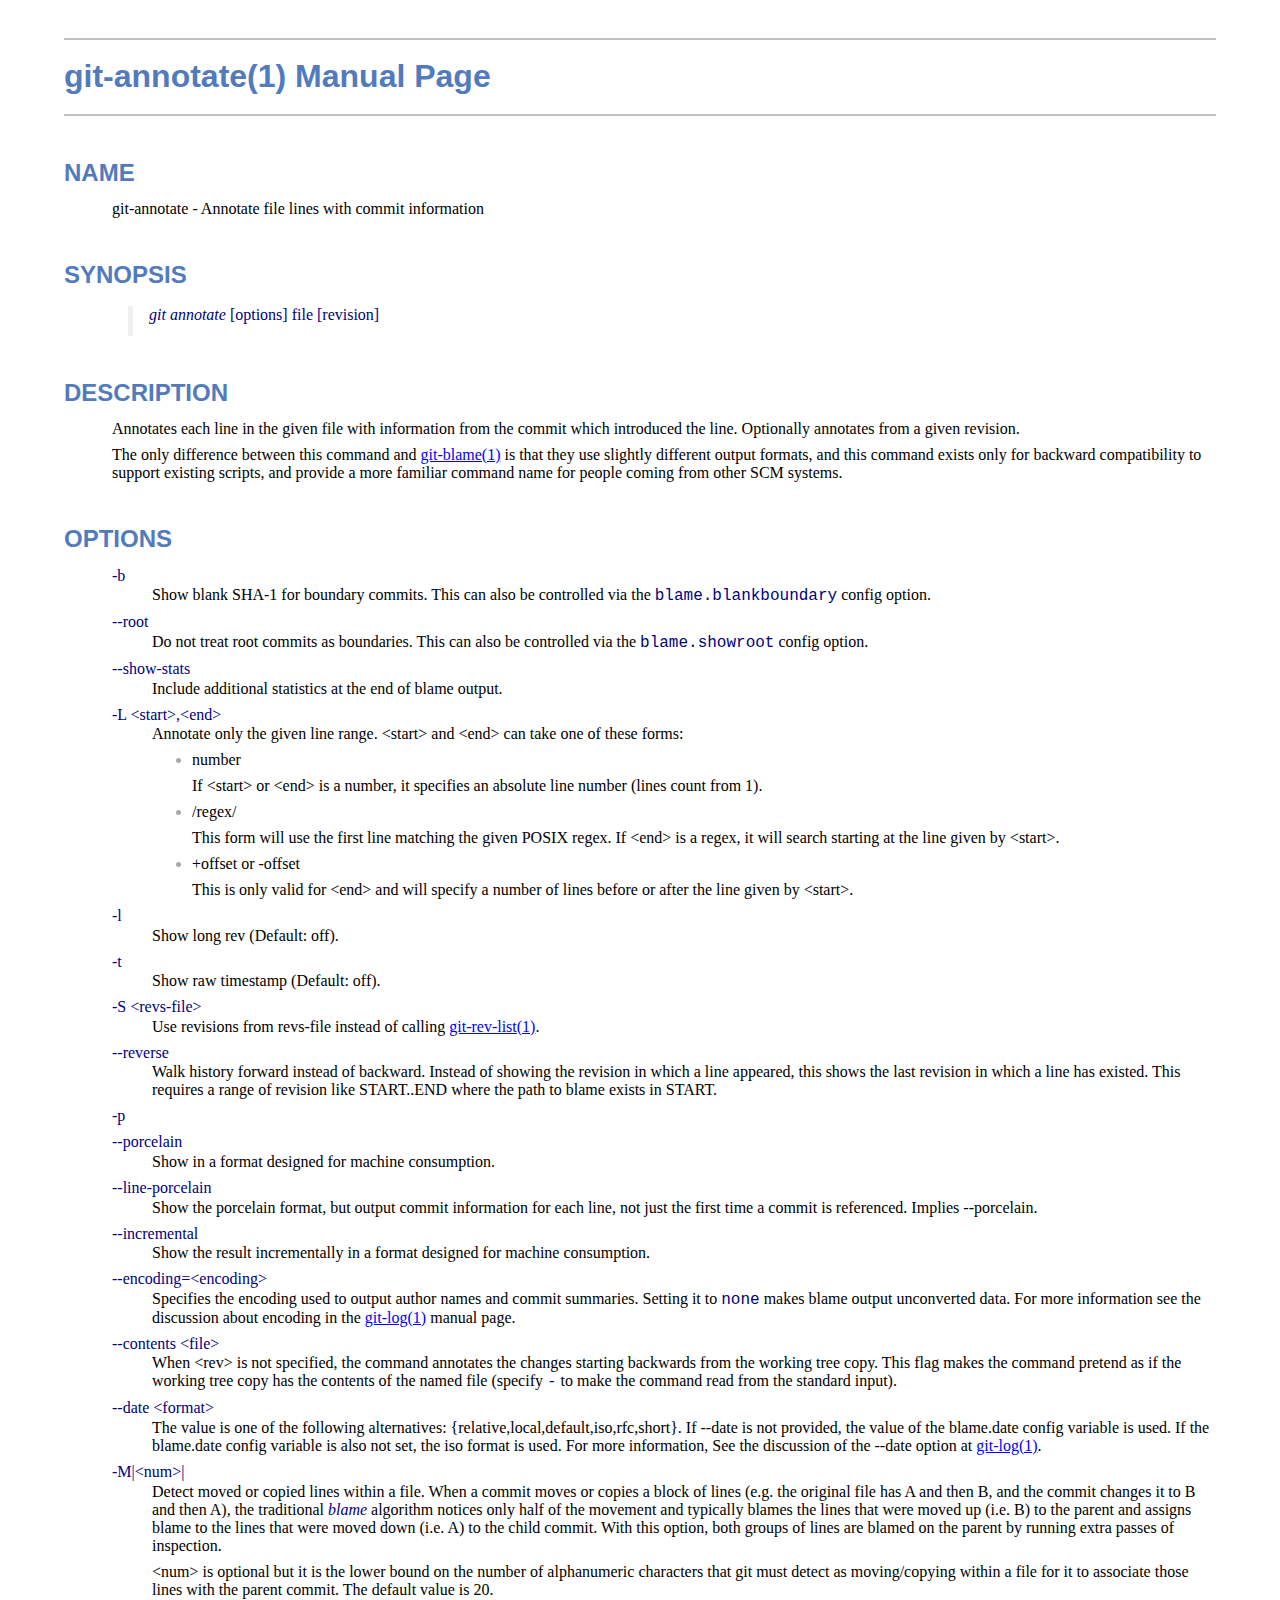
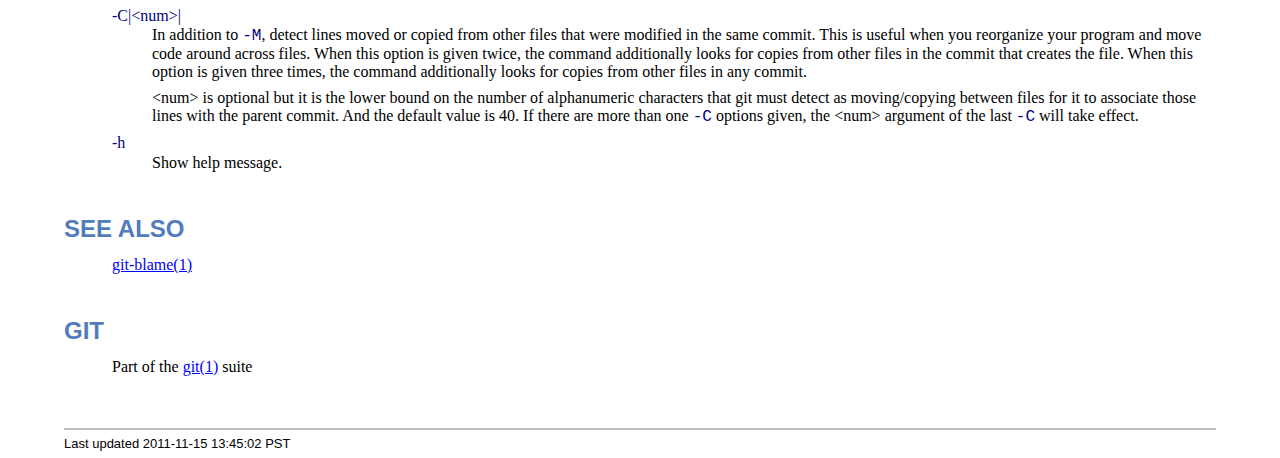
<file: app/gitdoc/git-annotate.html>
<!DOCTYPE html PUBLIC "-//W3C//DTD XHTML 1.1//EN"
    "http://www.w3.org/TR/xhtml11/DTD/xhtml11.dtd">
<html xmlns="http://www.w3.org/1999/xhtml" xml:lang="en">
<head>
<meta http-equiv="Content-Type" content="application/xhtml+xml; charset=UTF-8" />
<meta name="generator" content="AsciiDoc 8.6.8" />
<title>git-annotate(1)</title>
<style type="text/css">
/* Shared CSS for AsciiDoc xhtml11 and html5 backends */

/* Default font. */
body {
  font-family: Georgia,serif;
}

/* Title font. */
h1, h2, h3, h4, h5, h6,
div.title, caption.title,
thead, p.table.header,
#toctitle,
#author, #revnumber, #revdate, #revremark,
#footer {
  font-family: Arial,Helvetica,sans-serif;
}

body {
  margin: 1em 5% 1em 5%;
}

a {
  color: blue;
  text-decoration: underline;
}
a:visited {
  color: fuchsia;
}

em {
  font-style: italic;
  color: navy;
}

strong {
  font-weight: bold;
  color: #083194;
}

h1, h2, h3, h4, h5, h6 {
  color: #527bbd;
  margin-top: 1.2em;
  margin-bottom: 0.5em;
  line-height: 1.3;
}

h1, h2, h3 {
  border-bottom: 2px solid silver;
}
h2 {
  padding-top: 0.5em;
}
h3 {
  float: left;
}
h3 + * {
  clear: left;
}
h5 {
  font-size: 1.0em;
}

div.sectionbody {
  margin-left: 0;
}

hr {
  border: 1px solid silver;
}

p {
  margin-top: 0.5em;
  margin-bottom: 0.5em;
}

ul, ol, li > p {
  margin-top: 0;
}
ul > li     { color: #aaa; }
ul > li > * { color: black; }

.monospaced, code, pre {
  font-family: "Courier New", Courier, monospace;
  font-size: inherit;
  color: navy;
  padding: 0;
  margin: 0;
}


#author {
  color: #527bbd;
  font-weight: bold;
  font-size: 1.1em;
}
#email {
}
#revnumber, #revdate, #revremark {
}

#footer {
  font-size: small;
  border-top: 2px solid silver;
  padding-top: 0.5em;
  margin-top: 4.0em;
}
#footer-text {
  float: left;
  padding-bottom: 0.5em;
}
#footer-badges {
  float: right;
  padding-bottom: 0.5em;
}

#preamble {
  margin-top: 1.5em;
  margin-bottom: 1.5em;
}
div.imageblock, div.exampleblock, div.verseblock,
div.quoteblock, div.literalblock, div.listingblock, div.sidebarblock,
div.admonitionblock {
  margin-top: 1.0em;
  margin-bottom: 1.5em;
}
div.admonitionblock {
  margin-top: 2.0em;
  margin-bottom: 2.0em;
  margin-right: 10%;
  color: #606060;
}

div.content { /* Block element content. */
  padding: 0;
}

/* Block element titles. */
div.title, caption.title {
  color: #527bbd;
  font-weight: bold;
  text-align: left;
  margin-top: 1.0em;
  margin-bottom: 0.5em;
}
div.title + * {
  margin-top: 0;
}

td div.title:first-child {
  margin-top: 0.0em;
}
div.content div.title:first-child {
  margin-top: 0.0em;
}
div.content + div.title {
  margin-top: 0.0em;
}

div.sidebarblock > div.content {
  background: #ffffee;
  border: 1px solid #dddddd;
  border-left: 4px solid #f0f0f0;
  padding: 0.5em;
}

div.listingblock > div.content {
  border: 1px solid #dddddd;
  border-left: 5px solid #f0f0f0;
  background: #f8f8f8;
  padding: 0.5em;
}

div.quoteblock, div.verseblock {
  padding-left: 1.0em;
  margin-left: 1.0em;
  margin-right: 10%;
  border-left: 5px solid #f0f0f0;
  color: #888;
}

div.quoteblock > div.attribution {
  padding-top: 0.5em;
  text-align: right;
}

div.verseblock > pre.content {
  font-family: inherit;
  font-size: inherit;
}
div.verseblock > div.attribution {
  padding-top: 0.75em;
  text-align: left;
}
/* DEPRECATED: Pre version 8.2.7 verse style literal block. */
div.verseblock + div.attribution {
  text-align: left;
}

div.admonitionblock .icon {
  vertical-align: top;
  font-size: 1.1em;
  font-weight: bold;
  text-decoration: underline;
  color: #527bbd;
  padding-right: 0.5em;
}
div.admonitionblock td.content {
  padding-left: 0.5em;
  border-left: 3px solid #dddddd;
}

div.exampleblock > div.content {
  border-left: 3px solid #dddddd;
  padding-left: 0.5em;
}

div.imageblock div.content { padding-left: 0; }
span.image img { border-style: none; }
a.image:visited { color: white; }

dl {
  margin-top: 0.8em;
  margin-bottom: 0.8em;
}
dt {
  margin-top: 0.5em;
  margin-bottom: 0;
  font-style: normal;
  color: navy;
}
dd > *:first-child {
  margin-top: 0.1em;
}

ul, ol {
    list-style-position: outside;
}
ol.arabic {
  list-style-type: decimal;
}
ol.loweralpha {
  list-style-type: lower-alpha;
}
ol.upperalpha {
  list-style-type: upper-alpha;
}
ol.lowerroman {
  list-style-type: lower-roman;
}
ol.upperroman {
  list-style-type: upper-roman;
}

div.compact ul, div.compact ol,
div.compact p, div.compact p,
div.compact div, div.compact div {
  margin-top: 0.1em;
  margin-bottom: 0.1em;
}

tfoot {
  font-weight: bold;
}
td > div.verse {
  white-space: pre;
}

div.hdlist {
  margin-top: 0.8em;
  margin-bottom: 0.8em;
}
div.hdlist tr {
  padding-bottom: 15px;
}
dt.hdlist1.strong, td.hdlist1.strong {
  font-weight: bold;
}
td.hdlist1 {
  vertical-align: top;
  font-style: normal;
  padding-right: 0.8em;
  color: navy;
}
td.hdlist2 {
  vertical-align: top;
}
div.hdlist.compact tr {
  margin: 0;
  padding-bottom: 0;
}

.comment {
  background: yellow;
}

.footnote, .footnoteref {
  font-size: 0.8em;
}

span.footnote, span.footnoteref {
  vertical-align: super;
}

#footnotes {
  margin: 20px 0 20px 0;
  padding: 7px 0 0 0;
}

#footnotes div.footnote {
  margin: 0 0 5px 0;
}

#footnotes hr {
  border: none;
  border-top: 1px solid silver;
  height: 1px;
  text-align: left;
  margin-left: 0;
  width: 20%;
  min-width: 100px;
}

div.colist td {
  padding-right: 0.5em;
  padding-bottom: 0.3em;
  vertical-align: top;
}
div.colist td img {
  margin-top: 0.3em;
}

@media print {
  #footer-badges { display: none; }
}

#toc {
  margin-bottom: 2.5em;
}

#toctitle {
  color: #527bbd;
  font-size: 1.1em;
  font-weight: bold;
  margin-top: 1.0em;
  margin-bottom: 0.1em;
}

div.toclevel0, div.toclevel1, div.toclevel2, div.toclevel3, div.toclevel4 {
  margin-top: 0;
  margin-bottom: 0;
}
div.toclevel2 {
  margin-left: 2em;
  font-size: 0.9em;
}
div.toclevel3 {
  margin-left: 4em;
  font-size: 0.9em;
}
div.toclevel4 {
  margin-left: 6em;
  font-size: 0.9em;
}

span.aqua { color: aqua; }
span.black { color: black; }
span.blue { color: blue; }
span.fuchsia { color: fuchsia; }
span.gray { color: gray; }
span.green { color: green; }
span.lime { color: lime; }
span.maroon { color: maroon; }
span.navy { color: navy; }
span.olive { color: olive; }
span.purple { color: purple; }
span.red { color: red; }
span.silver { color: silver; }
span.teal { color: teal; }
span.white { color: white; }
span.yellow { color: yellow; }

span.aqua-background { background: aqua; }
span.black-background { background: black; }
span.blue-background { background: blue; }
span.fuchsia-background { background: fuchsia; }
span.gray-background { background: gray; }
span.green-background { background: green; }
span.lime-background { background: lime; }
span.maroon-background { background: maroon; }
span.navy-background { background: navy; }
span.olive-background { background: olive; }
span.purple-background { background: purple; }
span.red-background { background: red; }
span.silver-background { background: silver; }
span.teal-background { background: teal; }
span.white-background { background: white; }
span.yellow-background { background: yellow; }

span.big { font-size: 2em; }
span.small { font-size: 0.6em; }

span.underline { text-decoration: underline; }
span.overline { text-decoration: overline; }
span.line-through { text-decoration: line-through; }

div.unbreakable { page-break-inside: avoid; }


/*
 * xhtml11 specific
 *
 * */

div.tableblock {
  margin-top: 1.0em;
  margin-bottom: 1.5em;
}
div.tableblock > table {
  border: 3px solid #527bbd;
}
thead, p.table.header {
  font-weight: bold;
  color: #527bbd;
}
p.table {
  margin-top: 0;
}
/* Because the table frame attribute is overriden by CSS in most browsers. */
div.tableblock > table[frame="void"] {
  border-style: none;
}
div.tableblock > table[frame="hsides"] {
  border-left-style: none;
  border-right-style: none;
}
div.tableblock > table[frame="vsides"] {
  border-top-style: none;
  border-bottom-style: none;
}


/*
 * html5 specific
 *
 * */

table.tableblock {
  margin-top: 1.0em;
  margin-bottom: 1.5em;
}
thead, p.tableblock.header {
  font-weight: bold;
  color: #527bbd;
}
p.tableblock {
  margin-top: 0;
}
table.tableblock {
  border-width: 3px;
  border-spacing: 0px;
  border-style: solid;
  border-color: #527bbd;
  border-collapse: collapse;
}
th.tableblock, td.tableblock {
  border-width: 1px;
  padding: 4px;
  border-style: solid;
  border-color: #527bbd;
}

table.tableblock.frame-topbot {
  border-left-style: hidden;
  border-right-style: hidden;
}
table.tableblock.frame-sides {
  border-top-style: hidden;
  border-bottom-style: hidden;
}
table.tableblock.frame-none {
  border-style: hidden;
}

th.tableblock.halign-left, td.tableblock.halign-left {
  text-align: left;
}
th.tableblock.halign-center, td.tableblock.halign-center {
  text-align: center;
}
th.tableblock.halign-right, td.tableblock.halign-right {
  text-align: right;
}

th.tableblock.valign-top, td.tableblock.valign-top {
  vertical-align: top;
}
th.tableblock.valign-middle, td.tableblock.valign-middle {
  vertical-align: middle;
}
th.tableblock.valign-bottom, td.tableblock.valign-bottom {
  vertical-align: bottom;
}


/*
 * manpage specific
 *
 * */

body.manpage h1 {
  padding-top: 0.5em;
  padding-bottom: 0.5em;
  border-top: 2px solid silver;
  border-bottom: 2px solid silver;
}
body.manpage h2 {
  border-style: none;
}
body.manpage div.sectionbody {
  margin-left: 3em;
}

@media print {
  body.manpage div#toc { display: none; }
}


</style>
<script type="text/javascript">
/*<![CDATA[*/
var asciidoc = {  // Namespace.

/////////////////////////////////////////////////////////////////////
// Table Of Contents generator
/////////////////////////////////////////////////////////////////////

/* Author: Mihai Bazon, September 2002
 * http://students.infoiasi.ro/~mishoo
 *
 * Table Of Content generator
 * Version: 0.4
 *
 * Feel free to use this script under the terms of the GNU General Public
 * License, as long as you do not remove or alter this notice.
 */

 /* modified by Troy D. Hanson, September 2006. License: GPL */
 /* modified by Stuart Rackham, 2006, 2009. License: GPL */

// toclevels = 1..4.
toc: function (toclevels) {

  function getText(el) {
    var text = "";
    for (var i = el.firstChild; i != null; i = i.nextSibling) {
      if (i.nodeType == 3 /* Node.TEXT_NODE */) // IE doesn't speak constants.
        text += i.data;
      else if (i.firstChild != null)
        text += getText(i);
    }
    return text;
  }

  function TocEntry(el, text, toclevel) {
    this.element = el;
    this.text = text;
    this.toclevel = toclevel;
  }

  function tocEntries(el, toclevels) {
    var result = new Array;
    var re = new RegExp('[hH]([1-'+(toclevels+1)+'])');
    // Function that scans the DOM tree for header elements (the DOM2
    // nodeIterator API would be a better technique but not supported by all
    // browsers).
    var iterate = function (el) {
      for (var i = el.firstChild; i != null; i = i.nextSibling) {
        if (i.nodeType == 1 /* Node.ELEMENT_NODE */) {
          var mo = re.exec(i.tagName);
          if (mo && (i.getAttribute("class") || i.getAttribute("className")) != "float") {
            result[result.length] = new TocEntry(i, getText(i), mo[1]-1);
          }
          iterate(i);
        }
      }
    }
    iterate(el);
    return result;
  }

  var toc = document.getElementById("toc");
  if (!toc) {
    return;
  }

  // Delete existing TOC entries in case we're reloading the TOC.
  var tocEntriesToRemove = [];
  var i;
  for (i = 0; i < toc.childNodes.length; i++) {
    var entry = toc.childNodes[i];
    if (entry.nodeName.toLowerCase() == 'div'
     && entry.getAttribute("class")
     && entry.getAttribute("class").match(/^toclevel/))
      tocEntriesToRemove.push(entry);
  }
  for (i = 0; i < tocEntriesToRemove.length; i++) {
    toc.removeChild(tocEntriesToRemove[i]);
  }

  // Rebuild TOC entries.
  var entries = tocEntries(document.getElementById("content"), toclevels);
  for (var i = 0; i < entries.length; ++i) {
    var entry = entries[i];
    if (entry.element.id == "")
      entry.element.id = "_toc_" + i;
    var a = document.createElement("a");
    a.href = "#" + entry.element.id;
    a.appendChild(document.createTextNode(entry.text));
    var div = document.createElement("div");
    div.appendChild(a);
    div.className = "toclevel" + entry.toclevel;
    toc.appendChild(div);
  }
  if (entries.length == 0)
    toc.parentNode.removeChild(toc);
},


/////////////////////////////////////////////////////////////////////
// Footnotes generator
/////////////////////////////////////////////////////////////////////

/* Based on footnote generation code from:
 * http://www.brandspankingnew.net/archive/2005/07/format_footnote.html
 */

footnotes: function () {
  // Delete existing footnote entries in case we're reloading the footnodes.
  var i;
  var noteholder = document.getElementById("footnotes");
  if (!noteholder) {
    return;
  }
  var entriesToRemove = [];
  for (i = 0; i < noteholder.childNodes.length; i++) {
    var entry = noteholder.childNodes[i];
    if (entry.nodeName.toLowerCase() == 'div' && entry.getAttribute("class") == "footnote")
      entriesToRemove.push(entry);
  }
  for (i = 0; i < entriesToRemove.length; i++) {
    noteholder.removeChild(entriesToRemove[i]);
  }

  // Rebuild footnote entries.
  var cont = document.getElementById("content");
  var spans = cont.getElementsByTagName("span");
  var refs = {};
  var n = 0;
  for (i=0; i<spans.length; i++) {
    if (spans[i].className == "footnote") {
      n++;
      var note = spans[i].getAttribute("data-note");
      if (!note) {
        // Use [\s\S] in place of . so multi-line matches work.
        // Because JavaScript has no s (dotall) regex flag.
        note = spans[i].innerHTML.match(/\s*\[([\s\S]*)]\s*/)[1];
        spans[i].innerHTML =
          "[<a id='_footnoteref_" + n + "' href='#_footnote_" + n +
          "' title='View footnote' class='footnote'>" + n + "</a>]";
        spans[i].setAttribute("data-note", note);
      }
      noteholder.innerHTML +=
        "<div class='footnote' id='_footnote_" + n + "'>" +
        "<a href='#_footnoteref_" + n + "' title='Return to text'>" +
        n + "</a>. " + note + "</div>";
      var id =spans[i].getAttribute("id");
      if (id != null) refs["#"+id] = n;
    }
  }
  if (n == 0)
    noteholder.parentNode.removeChild(noteholder);
  else {
    // Process footnoterefs.
    for (i=0; i<spans.length; i++) {
      if (spans[i].className == "footnoteref") {
        var href = spans[i].getElementsByTagName("a")[0].getAttribute("href");
        href = href.match(/#.*/)[0];  // Because IE return full URL.
        n = refs[href];
        spans[i].innerHTML =
          "[<a href='#_footnote_" + n +
          "' title='View footnote' class='footnote'>" + n + "</a>]";
      }
    }
  }
},

install: function(toclevels) {
  var timerId;

  function reinstall() {
    asciidoc.footnotes();
    if (toclevels) {
      asciidoc.toc(toclevels);
    }
  }

  function reinstallAndRemoveTimer() {
    clearInterval(timerId);
    reinstall();
  }

  timerId = setInterval(reinstall, 500);
  if (document.addEventListener)
    document.addEventListener("DOMContentLoaded", reinstallAndRemoveTimer, false);
  else
    window.onload = reinstallAndRemoveTimer;
}

}
asciidoc.install();
/*]]>*/
</script>
</head>
<body class="manpage">
<div id="header">
<h1>
git-annotate(1) Manual Page
</h1>
<h2>NAME</h2>
<div class="sectionbody">
<p>git-annotate -
   Annotate file lines with commit information
</p>
</div>
</div>
<div id="content">
<div class="sect1">
<h2 id="_synopsis">SYNOPSIS</h2>
<div class="sectionbody">
<div class="verseblock">
<pre class="content"><em>git annotate</em> [options] file [revision]</pre>
<div class="attribution">
</div></div>
</div>
</div>
<div class="sect1">
<h2 id="_description">DESCRIPTION</h2>
<div class="sectionbody">
<div class="paragraph"><p>Annotates each line in the given file with information from the commit
which introduced the line. Optionally annotates from a given revision.</p></div>
<div class="paragraph"><p>The only difference between this command and <a href="git-blame.html">git-blame(1)</a> is that
they use slightly different output formats, and this command exists only
for backward compatibility to support existing scripts, and provide a more
familiar command name for people coming from other SCM systems.</p></div>
</div>
</div>
<div class="sect1">
<h2 id="_options">OPTIONS</h2>
<div class="sectionbody">
<div class="dlist"><dl>
<dt class="hdlist1">
-b
</dt>
<dd>
<p>
        Show blank SHA-1 for boundary commits.  This can also
        be controlled via the <code>blame.blankboundary</code> config option.
</p>
</dd>
<dt class="hdlist1">
--root
</dt>
<dd>
<p>
        Do not treat root commits as boundaries.  This can also be
        controlled via the <code>blame.showroot</code> config option.
</p>
</dd>
<dt class="hdlist1">
--show-stats
</dt>
<dd>
<p>
        Include additional statistics at the end of blame output.
</p>
</dd>
<dt class="hdlist1">
-L &lt;start&gt;,&lt;end&gt;
</dt>
<dd>
<p>
        Annotate only the given line range.  &lt;start&gt; and &lt;end&gt; can take
        one of these forms:
</p>
<div class="ulist"><ul>
<li>
<p>
number
</p>
<div class="paragraph"><p>If &lt;start&gt; or &lt;end&gt; is a number, it specifies an
absolute line number (lines count from 1).</p></div>
</li>
<li>
<p>
/regex/
</p>
<div class="paragraph"><p>This form will use the first line matching the given
POSIX regex.  If &lt;end&gt; is a regex, it will search
starting at the line given by &lt;start&gt;.</p></div>
</li>
<li>
<p>
+offset or -offset
</p>
<div class="paragraph"><p>This is only valid for &lt;end&gt; and will specify a number
of lines before or after the line given by &lt;start&gt;.</p></div>
</li>
</ul></div>
</dd>
<dt class="hdlist1">
-l
</dt>
<dd>
<p>
        Show long rev (Default: off).
</p>
</dd>
<dt class="hdlist1">
-t
</dt>
<dd>
<p>
        Show raw timestamp (Default: off).
</p>
</dd>
<dt class="hdlist1">
-S &lt;revs-file&gt;
</dt>
<dd>
<p>
        Use revisions from revs-file instead of calling <a href="git-rev-list.html">git-rev-list(1)</a>.
</p>
</dd>
<dt class="hdlist1">
--reverse
</dt>
<dd>
<p>
        Walk history forward instead of backward. Instead of showing
        the revision in which a line appeared, this shows the last
        revision in which a line has existed. This requires a range of
        revision like START..END where the path to blame exists in
        START.
</p>
</dd>
<dt class="hdlist1">
-p
</dt>
<dt class="hdlist1">
--porcelain
</dt>
<dd>
<p>
        Show in a format designed for machine consumption.
</p>
</dd>
<dt class="hdlist1">
--line-porcelain
</dt>
<dd>
<p>
        Show the porcelain format, but output commit information for
        each line, not just the first time a commit is referenced.
        Implies --porcelain.
</p>
</dd>
<dt class="hdlist1">
--incremental
</dt>
<dd>
<p>
        Show the result incrementally in a format designed for
        machine consumption.
</p>
</dd>
<dt class="hdlist1">
--encoding=&lt;encoding&gt;
</dt>
<dd>
<p>
        Specifies the encoding used to output author names
        and commit summaries. Setting it to <code>none</code> makes blame
        output unconverted data. For more information see the
        discussion about encoding in the <a href="git-log.html">git-log(1)</a>
        manual page.
</p>
</dd>
<dt class="hdlist1">
--contents &lt;file&gt;
</dt>
<dd>
<p>
        When &lt;rev&gt; is not specified, the command annotates the
        changes starting backwards from the working tree copy.
        This flag makes the command pretend as if the working
        tree copy has the contents of the named file (specify
        <code>-</code> to make the command read from the standard input).
</p>
</dd>
<dt class="hdlist1">
--date &lt;format&gt;
</dt>
<dd>
<p>
        The value is one of the following alternatives:
        {relative,local,default,iso,rfc,short}. If --date is not
        provided, the value of the blame.date config variable is
        used. If the blame.date config variable is also not set, the
        iso format is used. For more information, See the discussion
        of the --date option at <a href="git-log.html">git-log(1)</a>.
</p>
</dd>
<dt class="hdlist1">
-M|&lt;num&gt;|
</dt>
<dd>
<p>
        Detect moved or copied lines within a file. When a commit
        moves or copies a block of lines (e.g. the original file
        has A and then B, and the commit changes it to B and then
        A), the traditional <em>blame</em> algorithm notices only half of
        the movement and typically blames the lines that were moved
        up (i.e. B) to the parent and assigns blame to the lines that
        were moved down (i.e. A) to the child commit.  With this
        option, both groups of lines are blamed on the parent by
        running extra passes of inspection.
</p>
<div class="paragraph"><p>&lt;num&gt; is optional but it is the lower bound on the number of
alphanumeric characters that git must detect as moving/copying
within a file for it to associate those lines with the parent
commit. The default value is 20.</p></div>
</dd>
<dt class="hdlist1">
-C|&lt;num&gt;|
</dt>
<dd>
<p>
        In addition to <code>-M</code>, detect lines moved or copied from other
        files that were modified in the same commit.  This is
        useful when you reorganize your program and move code
        around across files.  When this option is given twice,
        the command additionally looks for copies from other
        files in the commit that creates the file. When this
        option is given three times, the command additionally
        looks for copies from other files in any commit.
</p>
<div class="paragraph"><p>&lt;num&gt; is optional but it is the lower bound on the number of
alphanumeric characters that git must detect as moving/copying
between files for it to associate those lines with the parent
commit. And the default value is 40. If there are more than one
<code>-C</code> options given, the &lt;num&gt; argument of the last <code>-C</code> will
take effect.</p></div>
</dd>
<dt class="hdlist1">
-h
</dt>
<dd>
<p>
        Show help message.
</p>
</dd>
</dl></div>
</div>
</div>
<div class="sect1">
<h2 id="_see_also">SEE ALSO</h2>
<div class="sectionbody">
<div class="paragraph"><p><a href="git-blame.html">git-blame(1)</a></p></div>
</div>
</div>
<div class="sect1">
<h2 id="_git">GIT</h2>
<div class="sectionbody">
<div class="paragraph"><p>Part of the <a href="git.html">git(1)</a> suite</p></div>
</div>
</div>
</div>
<div id="footnotes"><hr /></div>
<div id="footer">
<div id="footer-text">
Last updated 2011-11-15 13:45:02 PST
</div>
</div>
</body>
</html>
</file>
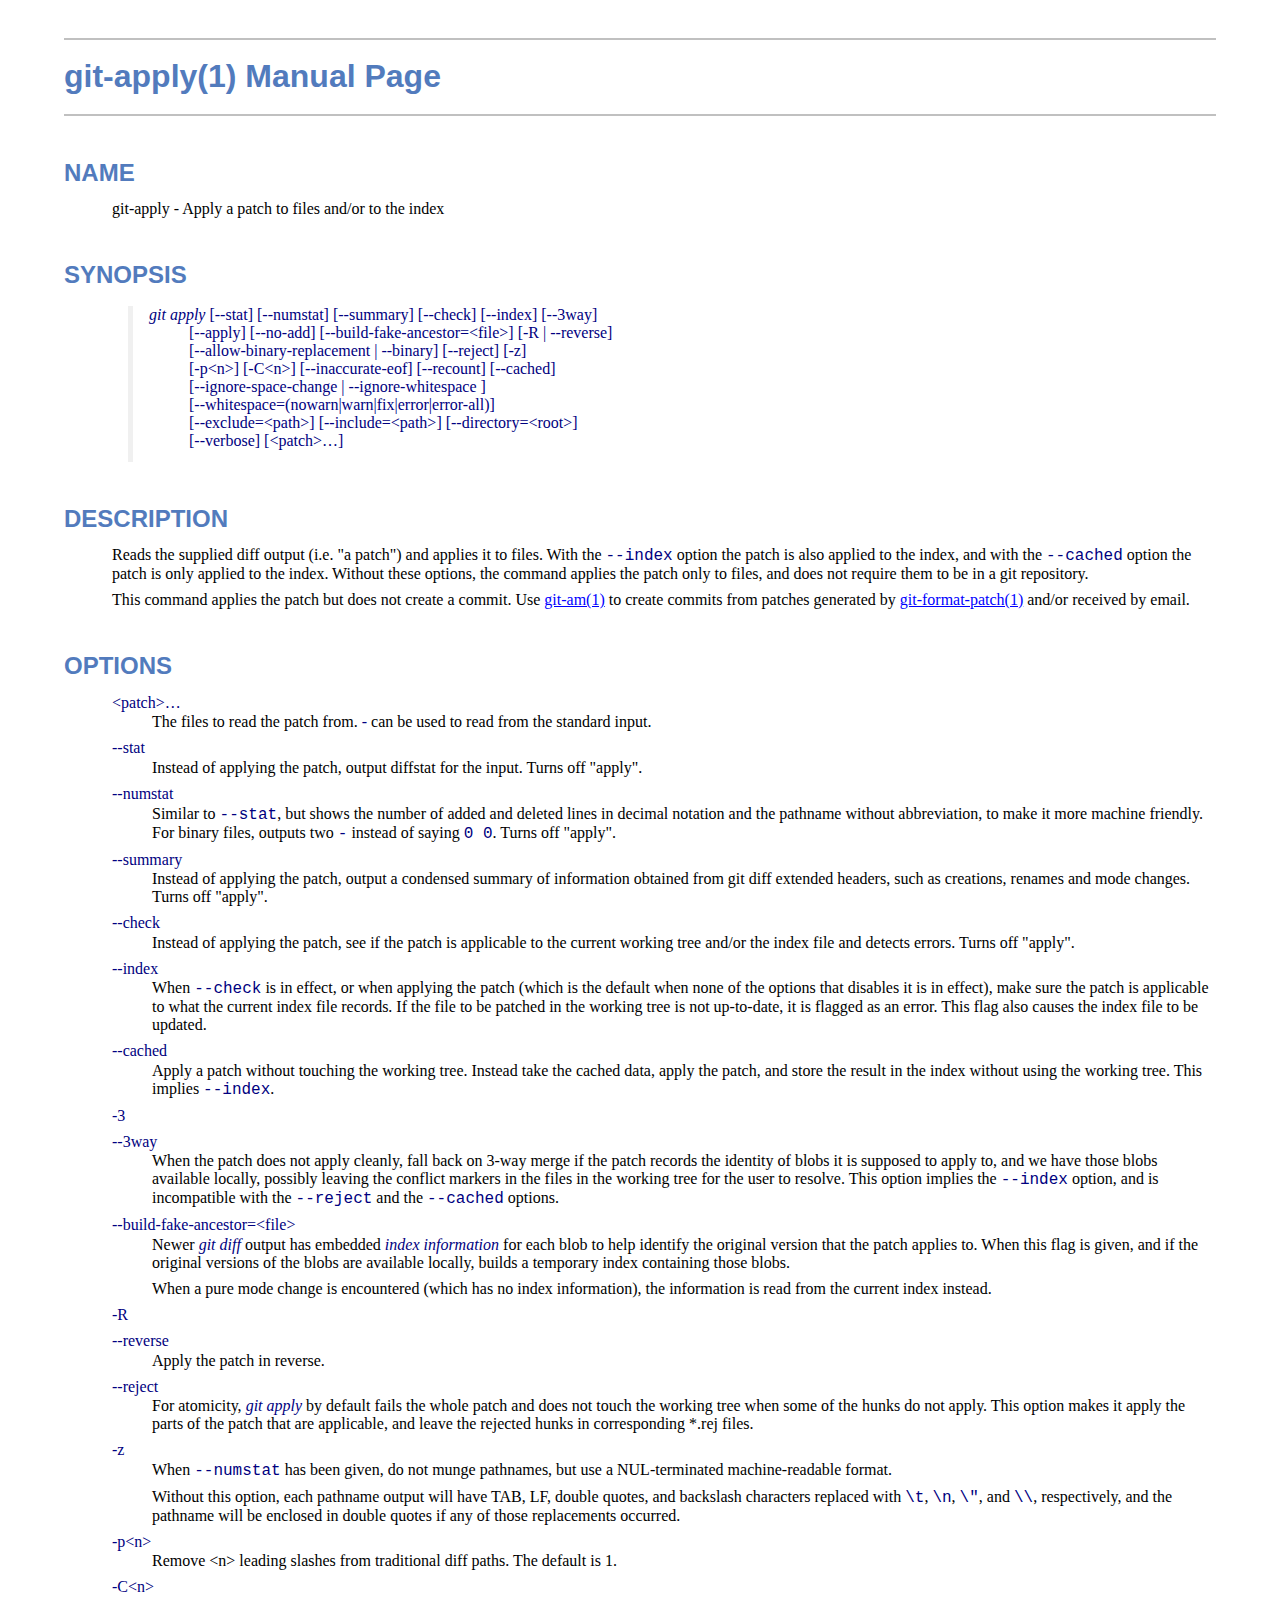
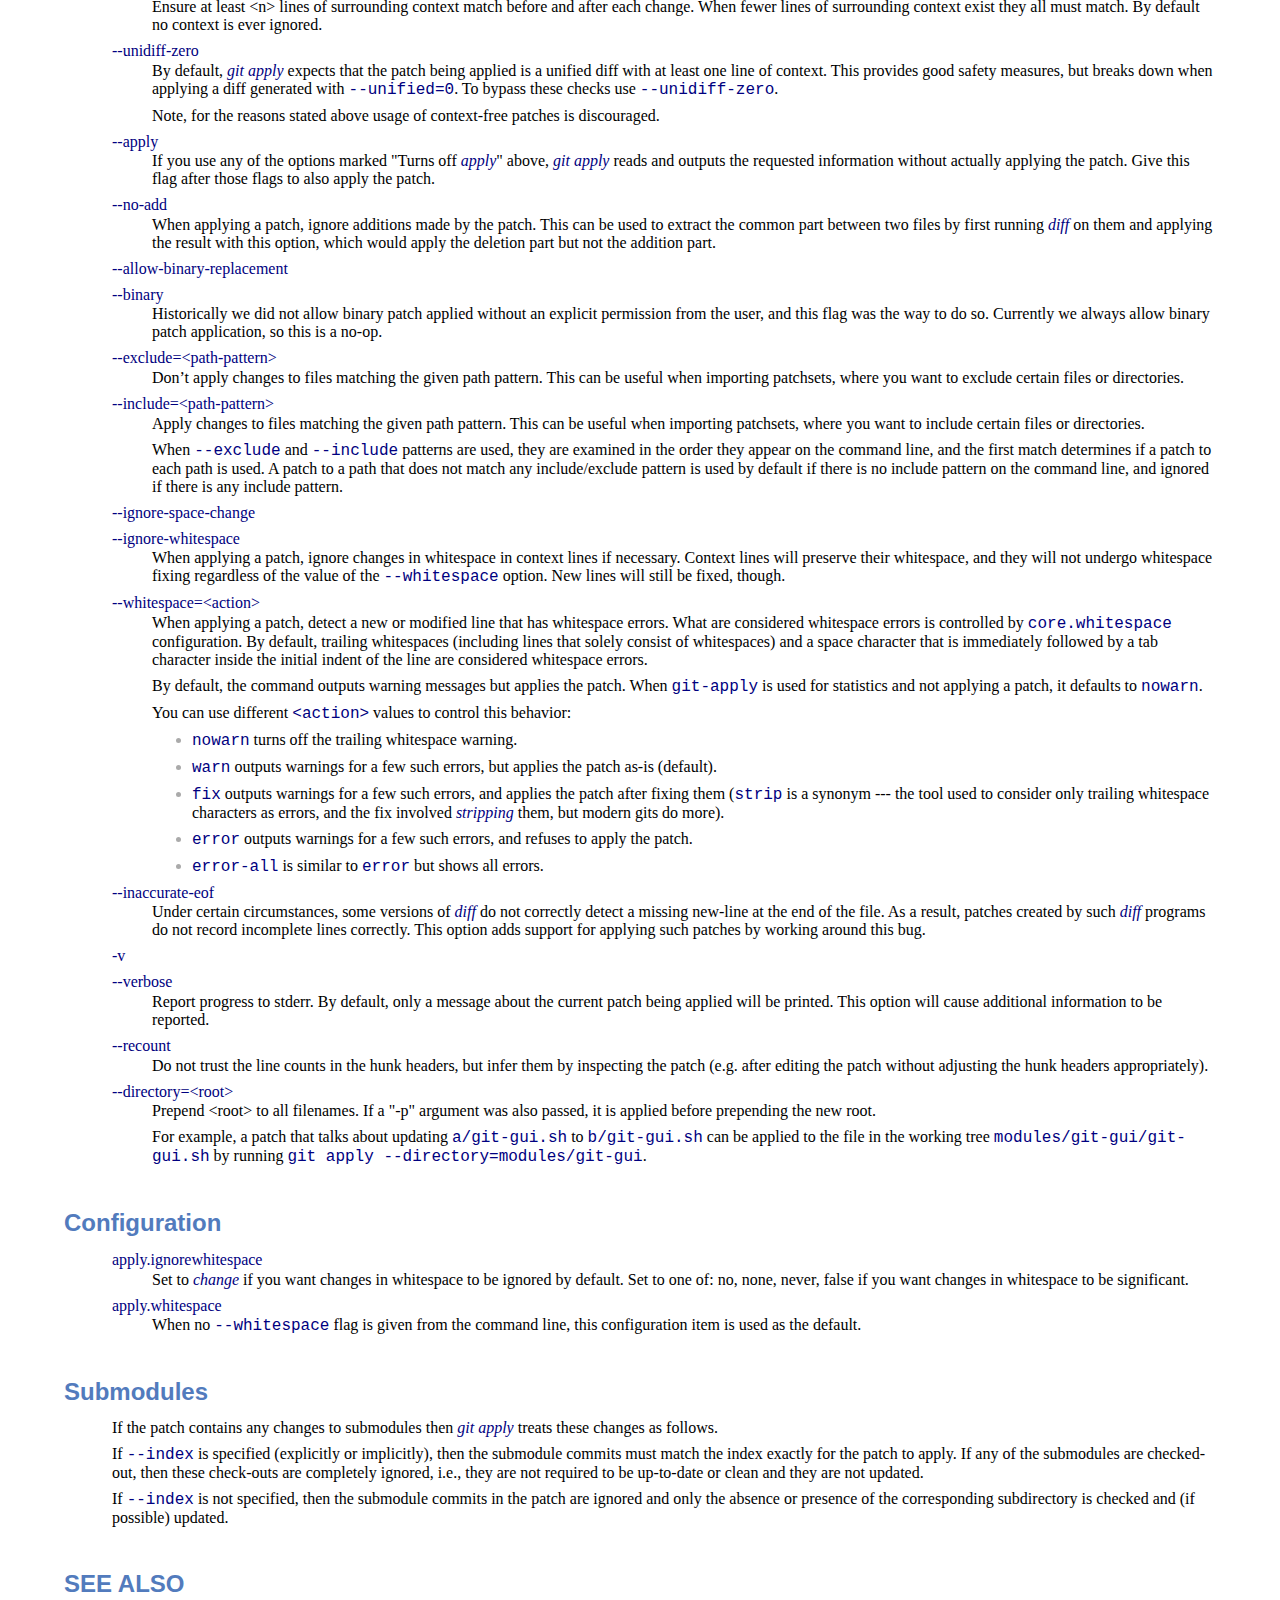
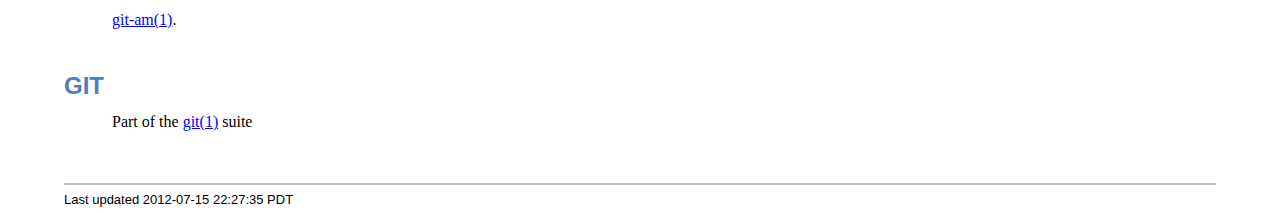
<file: app/gitdoc/git-apply.html>
<!DOCTYPE html PUBLIC "-//W3C//DTD XHTML 1.1//EN"
    "http://www.w3.org/TR/xhtml11/DTD/xhtml11.dtd">
<html xmlns="http://www.w3.org/1999/xhtml" xml:lang="en">
<head>
<meta http-equiv="Content-Type" content="application/xhtml+xml; charset=UTF-8" />
<meta name="generator" content="AsciiDoc 8.6.8" />
<title>git-apply(1)</title>
<style type="text/css">
/* Shared CSS for AsciiDoc xhtml11 and html5 backends */

/* Default font. */
body {
  font-family: Georgia,serif;
}

/* Title font. */
h1, h2, h3, h4, h5, h6,
div.title, caption.title,
thead, p.table.header,
#toctitle,
#author, #revnumber, #revdate, #revremark,
#footer {
  font-family: Arial,Helvetica,sans-serif;
}

body {
  margin: 1em 5% 1em 5%;
}

a {
  color: blue;
  text-decoration: underline;
}
a:visited {
  color: fuchsia;
}

em {
  font-style: italic;
  color: navy;
}

strong {
  font-weight: bold;
  color: #083194;
}

h1, h2, h3, h4, h5, h6 {
  color: #527bbd;
  margin-top: 1.2em;
  margin-bottom: 0.5em;
  line-height: 1.3;
}

h1, h2, h3 {
  border-bottom: 2px solid silver;
}
h2 {
  padding-top: 0.5em;
}
h3 {
  float: left;
}
h3 + * {
  clear: left;
}
h5 {
  font-size: 1.0em;
}

div.sectionbody {
  margin-left: 0;
}

hr {
  border: 1px solid silver;
}

p {
  margin-top: 0.5em;
  margin-bottom: 0.5em;
}

ul, ol, li > p {
  margin-top: 0;
}
ul > li     { color: #aaa; }
ul > li > * { color: black; }

.monospaced, code, pre {
  font-family: "Courier New", Courier, monospace;
  font-size: inherit;
  color: navy;
  padding: 0;
  margin: 0;
}


#author {
  color: #527bbd;
  font-weight: bold;
  font-size: 1.1em;
}
#email {
}
#revnumber, #revdate, #revremark {
}

#footer {
  font-size: small;
  border-top: 2px solid silver;
  padding-top: 0.5em;
  margin-top: 4.0em;
}
#footer-text {
  float: left;
  padding-bottom: 0.5em;
}
#footer-badges {
  float: right;
  padding-bottom: 0.5em;
}

#preamble {
  margin-top: 1.5em;
  margin-bottom: 1.5em;
}
div.imageblock, div.exampleblock, div.verseblock,
div.quoteblock, div.literalblock, div.listingblock, div.sidebarblock,
div.admonitionblock {
  margin-top: 1.0em;
  margin-bottom: 1.5em;
}
div.admonitionblock {
  margin-top: 2.0em;
  margin-bottom: 2.0em;
  margin-right: 10%;
  color: #606060;
}

div.content { /* Block element content. */
  padding: 0;
}

/* Block element titles. */
div.title, caption.title {
  color: #527bbd;
  font-weight: bold;
  text-align: left;
  margin-top: 1.0em;
  margin-bottom: 0.5em;
}
div.title + * {
  margin-top: 0;
}

td div.title:first-child {
  margin-top: 0.0em;
}
div.content div.title:first-child {
  margin-top: 0.0em;
}
div.content + div.title {
  margin-top: 0.0em;
}

div.sidebarblock > div.content {
  background: #ffffee;
  border: 1px solid #dddddd;
  border-left: 4px solid #f0f0f0;
  padding: 0.5em;
}

div.listingblock > div.content {
  border: 1px solid #dddddd;
  border-left: 5px solid #f0f0f0;
  background: #f8f8f8;
  padding: 0.5em;
}

div.quoteblock, div.verseblock {
  padding-left: 1.0em;
  margin-left: 1.0em;
  margin-right: 10%;
  border-left: 5px solid #f0f0f0;
  color: #888;
}

div.quoteblock > div.attribution {
  padding-top: 0.5em;
  text-align: right;
}

div.verseblock > pre.content {
  font-family: inherit;
  font-size: inherit;
}
div.verseblock > div.attribution {
  padding-top: 0.75em;
  text-align: left;
}
/* DEPRECATED: Pre version 8.2.7 verse style literal block. */
div.verseblock + div.attribution {
  text-align: left;
}

div.admonitionblock .icon {
  vertical-align: top;
  font-size: 1.1em;
  font-weight: bold;
  text-decoration: underline;
  color: #527bbd;
  padding-right: 0.5em;
}
div.admonitionblock td.content {
  padding-left: 0.5em;
  border-left: 3px solid #dddddd;
}

div.exampleblock > div.content {
  border-left: 3px solid #dddddd;
  padding-left: 0.5em;
}

div.imageblock div.content { padding-left: 0; }
span.image img { border-style: none; }
a.image:visited { color: white; }

dl {
  margin-top: 0.8em;
  margin-bottom: 0.8em;
}
dt {
  margin-top: 0.5em;
  margin-bottom: 0;
  font-style: normal;
  color: navy;
}
dd > *:first-child {
  margin-top: 0.1em;
}

ul, ol {
    list-style-position: outside;
}
ol.arabic {
  list-style-type: decimal;
}
ol.loweralpha {
  list-style-type: lower-alpha;
}
ol.upperalpha {
  list-style-type: upper-alpha;
}
ol.lowerroman {
  list-style-type: lower-roman;
}
ol.upperroman {
  list-style-type: upper-roman;
}

div.compact ul, div.compact ol,
div.compact p, div.compact p,
div.compact div, div.compact div {
  margin-top: 0.1em;
  margin-bottom: 0.1em;
}

tfoot {
  font-weight: bold;
}
td > div.verse {
  white-space: pre;
}

div.hdlist {
  margin-top: 0.8em;
  margin-bottom: 0.8em;
}
div.hdlist tr {
  padding-bottom: 15px;
}
dt.hdlist1.strong, td.hdlist1.strong {
  font-weight: bold;
}
td.hdlist1 {
  vertical-align: top;
  font-style: normal;
  padding-right: 0.8em;
  color: navy;
}
td.hdlist2 {
  vertical-align: top;
}
div.hdlist.compact tr {
  margin: 0;
  padding-bottom: 0;
}

.comment {
  background: yellow;
}

.footnote, .footnoteref {
  font-size: 0.8em;
}

span.footnote, span.footnoteref {
  vertical-align: super;
}

#footnotes {
  margin: 20px 0 20px 0;
  padding: 7px 0 0 0;
}

#footnotes div.footnote {
  margin: 0 0 5px 0;
}

#footnotes hr {
  border: none;
  border-top: 1px solid silver;
  height: 1px;
  text-align: left;
  margin-left: 0;
  width: 20%;
  min-width: 100px;
}

div.colist td {
  padding-right: 0.5em;
  padding-bottom: 0.3em;
  vertical-align: top;
}
div.colist td img {
  margin-top: 0.3em;
}

@media print {
  #footer-badges { display: none; }
}

#toc {
  margin-bottom: 2.5em;
}

#toctitle {
  color: #527bbd;
  font-size: 1.1em;
  font-weight: bold;
  margin-top: 1.0em;
  margin-bottom: 0.1em;
}

div.toclevel0, div.toclevel1, div.toclevel2, div.toclevel3, div.toclevel4 {
  margin-top: 0;
  margin-bottom: 0;
}
div.toclevel2 {
  margin-left: 2em;
  font-size: 0.9em;
}
div.toclevel3 {
  margin-left: 4em;
  font-size: 0.9em;
}
div.toclevel4 {
  margin-left: 6em;
  font-size: 0.9em;
}

span.aqua { color: aqua; }
span.black { color: black; }
span.blue { color: blue; }
span.fuchsia { color: fuchsia; }
span.gray { color: gray; }
span.green { color: green; }
span.lime { color: lime; }
span.maroon { color: maroon; }
span.navy { color: navy; }
span.olive { color: olive; }
span.purple { color: purple; }
span.red { color: red; }
span.silver { color: silver; }
span.teal { color: teal; }
span.white { color: white; }
span.yellow { color: yellow; }

span.aqua-background { background: aqua; }
span.black-background { background: black; }
span.blue-background { background: blue; }
span.fuchsia-background { background: fuchsia; }
span.gray-background { background: gray; }
span.green-background { background: green; }
span.lime-background { background: lime; }
span.maroon-background { background: maroon; }
span.navy-background { background: navy; }
span.olive-background { background: olive; }
span.purple-background { background: purple; }
span.red-background { background: red; }
span.silver-background { background: silver; }
span.teal-background { background: teal; }
span.white-background { background: white; }
span.yellow-background { background: yellow; }

span.big { font-size: 2em; }
span.small { font-size: 0.6em; }

span.underline { text-decoration: underline; }
span.overline { text-decoration: overline; }
span.line-through { text-decoration: line-through; }

div.unbreakable { page-break-inside: avoid; }


/*
 * xhtml11 specific
 *
 * */

div.tableblock {
  margin-top: 1.0em;
  margin-bottom: 1.5em;
}
div.tableblock > table {
  border: 3px solid #527bbd;
}
thead, p.table.header {
  font-weight: bold;
  color: #527bbd;
}
p.table {
  margin-top: 0;
}
/* Because the table frame attribute is overriden by CSS in most browsers. */
div.tableblock > table[frame="void"] {
  border-style: none;
}
div.tableblock > table[frame="hsides"] {
  border-left-style: none;
  border-right-style: none;
}
div.tableblock > table[frame="vsides"] {
  border-top-style: none;
  border-bottom-style: none;
}


/*
 * html5 specific
 *
 * */

table.tableblock {
  margin-top: 1.0em;
  margin-bottom: 1.5em;
}
thead, p.tableblock.header {
  font-weight: bold;
  color: #527bbd;
}
p.tableblock {
  margin-top: 0;
}
table.tableblock {
  border-width: 3px;
  border-spacing: 0px;
  border-style: solid;
  border-color: #527bbd;
  border-collapse: collapse;
}
th.tableblock, td.tableblock {
  border-width: 1px;
  padding: 4px;
  border-style: solid;
  border-color: #527bbd;
}

table.tableblock.frame-topbot {
  border-left-style: hidden;
  border-right-style: hidden;
}
table.tableblock.frame-sides {
  border-top-style: hidden;
  border-bottom-style: hidden;
}
table.tableblock.frame-none {
  border-style: hidden;
}

th.tableblock.halign-left, td.tableblock.halign-left {
  text-align: left;
}
th.tableblock.halign-center, td.tableblock.halign-center {
  text-align: center;
}
th.tableblock.halign-right, td.tableblock.halign-right {
  text-align: right;
}

th.tableblock.valign-top, td.tableblock.valign-top {
  vertical-align: top;
}
th.tableblock.valign-middle, td.tableblock.valign-middle {
  vertical-align: middle;
}
th.tableblock.valign-bottom, td.tableblock.valign-bottom {
  vertical-align: bottom;
}


/*
 * manpage specific
 *
 * */

body.manpage h1 {
  padding-top: 0.5em;
  padding-bottom: 0.5em;
  border-top: 2px solid silver;
  border-bottom: 2px solid silver;
}
body.manpage h2 {
  border-style: none;
}
body.manpage div.sectionbody {
  margin-left: 3em;
}

@media print {
  body.manpage div#toc { display: none; }
}


</style>
<script type="text/javascript">
/*<![CDATA[*/
var asciidoc = {  // Namespace.

/////////////////////////////////////////////////////////////////////
// Table Of Contents generator
/////////////////////////////////////////////////////////////////////

/* Author: Mihai Bazon, September 2002
 * http://students.infoiasi.ro/~mishoo
 *
 * Table Of Content generator
 * Version: 0.4
 *
 * Feel free to use this script under the terms of the GNU General Public
 * License, as long as you do not remove or alter this notice.
 */

 /* modified by Troy D. Hanson, September 2006. License: GPL */
 /* modified by Stuart Rackham, 2006, 2009. License: GPL */

// toclevels = 1..4.
toc: function (toclevels) {

  function getText(el) {
    var text = "";
    for (var i = el.firstChild; i != null; i = i.nextSibling) {
      if (i.nodeType == 3 /* Node.TEXT_NODE */) // IE doesn't speak constants.
        text += i.data;
      else if (i.firstChild != null)
        text += getText(i);
    }
    return text;
  }

  function TocEntry(el, text, toclevel) {
    this.element = el;
    this.text = text;
    this.toclevel = toclevel;
  }

  function tocEntries(el, toclevels) {
    var result = new Array;
    var re = new RegExp('[hH]([1-'+(toclevels+1)+'])');
    // Function that scans the DOM tree for header elements (the DOM2
    // nodeIterator API would be a better technique but not supported by all
    // browsers).
    var iterate = function (el) {
      for (var i = el.firstChild; i != null; i = i.nextSibling) {
        if (i.nodeType == 1 /* Node.ELEMENT_NODE */) {
          var mo = re.exec(i.tagName);
          if (mo && (i.getAttribute("class") || i.getAttribute("className")) != "float") {
            result[result.length] = new TocEntry(i, getText(i), mo[1]-1);
          }
          iterate(i);
        }
      }
    }
    iterate(el);
    return result;
  }

  var toc = document.getElementById("toc");
  if (!toc) {
    return;
  }

  // Delete existing TOC entries in case we're reloading the TOC.
  var tocEntriesToRemove = [];
  var i;
  for (i = 0; i < toc.childNodes.length; i++) {
    var entry = toc.childNodes[i];
    if (entry.nodeName.toLowerCase() == 'div'
     && entry.getAttribute("class")
     && entry.getAttribute("class").match(/^toclevel/))
      tocEntriesToRemove.push(entry);
  }
  for (i = 0; i < tocEntriesToRemove.length; i++) {
    toc.removeChild(tocEntriesToRemove[i]);
  }

  // Rebuild TOC entries.
  var entries = tocEntries(document.getElementById("content"), toclevels);
  for (var i = 0; i < entries.length; ++i) {
    var entry = entries[i];
    if (entry.element.id == "")
      entry.element.id = "_toc_" + i;
    var a = document.createElement("a");
    a.href = "#" + entry.element.id;
    a.appendChild(document.createTextNode(entry.text));
    var div = document.createElement("div");
    div.appendChild(a);
    div.className = "toclevel" + entry.toclevel;
    toc.appendChild(div);
  }
  if (entries.length == 0)
    toc.parentNode.removeChild(toc);
},


/////////////////////////////////////////////////////////////////////
// Footnotes generator
/////////////////////////////////////////////////////////////////////

/* Based on footnote generation code from:
 * http://www.brandspankingnew.net/archive/2005/07/format_footnote.html
 */

footnotes: function () {
  // Delete existing footnote entries in case we're reloading the footnodes.
  var i;
  var noteholder = document.getElementById("footnotes");
  if (!noteholder) {
    return;
  }
  var entriesToRemove = [];
  for (i = 0; i < noteholder.childNodes.length; i++) {
    var entry = noteholder.childNodes[i];
    if (entry.nodeName.toLowerCase() == 'div' && entry.getAttribute("class") == "footnote")
      entriesToRemove.push(entry);
  }
  for (i = 0; i < entriesToRemove.length; i++) {
    noteholder.removeChild(entriesToRemove[i]);
  }

  // Rebuild footnote entries.
  var cont = document.getElementById("content");
  var spans = cont.getElementsByTagName("span");
  var refs = {};
  var n = 0;
  for (i=0; i<spans.length; i++) {
    if (spans[i].className == "footnote") {
      n++;
      var note = spans[i].getAttribute("data-note");
      if (!note) {
        // Use [\s\S] in place of . so multi-line matches work.
        // Because JavaScript has no s (dotall) regex flag.
        note = spans[i].innerHTML.match(/\s*\[([\s\S]*)]\s*/)[1];
        spans[i].innerHTML =
          "[<a id='_footnoteref_" + n + "' href='#_footnote_" + n +
          "' title='View footnote' class='footnote'>" + n + "</a>]";
        spans[i].setAttribute("data-note", note);
      }
      noteholder.innerHTML +=
        "<div class='footnote' id='_footnote_" + n + "'>" +
        "<a href='#_footnoteref_" + n + "' title='Return to text'>" +
        n + "</a>. " + note + "</div>";
      var id =spans[i].getAttribute("id");
      if (id != null) refs["#"+id] = n;
    }
  }
  if (n == 0)
    noteholder.parentNode.removeChild(noteholder);
  else {
    // Process footnoterefs.
    for (i=0; i<spans.length; i++) {
      if (spans[i].className == "footnoteref") {
        var href = spans[i].getElementsByTagName("a")[0].getAttribute("href");
        href = href.match(/#.*/)[0];  // Because IE return full URL.
        n = refs[href];
        spans[i].innerHTML =
          "[<a href='#_footnote_" + n +
          "' title='View footnote' class='footnote'>" + n + "</a>]";
      }
    }
  }
},

install: function(toclevels) {
  var timerId;

  function reinstall() {
    asciidoc.footnotes();
    if (toclevels) {
      asciidoc.toc(toclevels);
    }
  }

  function reinstallAndRemoveTimer() {
    clearInterval(timerId);
    reinstall();
  }

  timerId = setInterval(reinstall, 500);
  if (document.addEventListener)
    document.addEventListener("DOMContentLoaded", reinstallAndRemoveTimer, false);
  else
    window.onload = reinstallAndRemoveTimer;
}

}
asciidoc.install();
/*]]>*/
</script>
</head>
<body class="manpage">
<div id="header">
<h1>
git-apply(1) Manual Page
</h1>
<h2>NAME</h2>
<div class="sectionbody">
<p>git-apply -
   Apply a patch to files and/or to the index
</p>
</div>
</div>
<div id="content">
<div class="sect1">
<h2 id="_synopsis">SYNOPSIS</h2>
<div class="sectionbody">
<div class="verseblock">
<pre class="content"><em>git apply</em> [--stat] [--numstat] [--summary] [--check] [--index] [--3way]
          [--apply] [--no-add] [--build-fake-ancestor=&lt;file&gt;] [-R | --reverse]
          [--allow-binary-replacement | --binary] [--reject] [-z]
          [-p&lt;n&gt;] [-C&lt;n&gt;] [--inaccurate-eof] [--recount] [--cached]
          [--ignore-space-change | --ignore-whitespace ]
          [--whitespace=(nowarn|warn|fix|error|error-all)]
          [--exclude=&lt;path&gt;] [--include=&lt;path&gt;] [--directory=&lt;root&gt;]
          [--verbose] [&lt;patch&gt;&#8230;]</pre>
<div class="attribution">
</div></div>
</div>
</div>
<div class="sect1">
<h2 id="_description">DESCRIPTION</h2>
<div class="sectionbody">
<div class="paragraph"><p>Reads the supplied diff output (i.e. "a patch") and applies it to files.
With the <code>--index</code> option the patch is also applied to the index, and
with the <code>--cached</code> option the patch is only applied to the index.
Without these options, the command applies the patch only to files,
and does not require them to be in a git repository.</p></div>
<div class="paragraph"><p>This command applies the patch but does not create a commit.  Use
<a href="git-am.html">git-am(1)</a> to create commits from patches generated by
<a href="git-format-patch.html">git-format-patch(1)</a> and/or received by email.</p></div>
</div>
</div>
<div class="sect1">
<h2 id="_options">OPTIONS</h2>
<div class="sectionbody">
<div class="dlist"><dl>
<dt class="hdlist1">
&lt;patch&gt;&#8230;
</dt>
<dd>
<p>
        The files to read the patch from.  <em>-</em> can be used to read
        from the standard input.
</p>
</dd>
<dt class="hdlist1">
--stat
</dt>
<dd>
<p>
        Instead of applying the patch, output diffstat for the
        input.  Turns off "apply".
</p>
</dd>
<dt class="hdlist1">
--numstat
</dt>
<dd>
<p>
        Similar to <code>--stat</code>, but shows the number of added and
        deleted lines in decimal notation and the pathname without
        abbreviation, to make it more machine friendly.  For
        binary files, outputs two <code>-</code> instead of saying
        <code>0 0</code>.  Turns off "apply".
</p>
</dd>
<dt class="hdlist1">
--summary
</dt>
<dd>
<p>
        Instead of applying the patch, output a condensed
        summary of information obtained from git diff extended
        headers, such as creations, renames and mode changes.
        Turns off "apply".
</p>
</dd>
<dt class="hdlist1">
--check
</dt>
<dd>
<p>
        Instead of applying the patch, see if the patch is
        applicable to the current working tree and/or the index
        file and detects errors.  Turns off "apply".
</p>
</dd>
<dt class="hdlist1">
--index
</dt>
<dd>
<p>
        When <code>--check</code> is in effect, or when applying the patch
        (which is the default when none of the options that
        disables it is in effect), make sure the patch is
        applicable to what the current index file records.  If
        the file to be patched in the working tree is not
        up-to-date, it is flagged as an error.  This flag also
        causes the index file to be updated.
</p>
</dd>
<dt class="hdlist1">
--cached
</dt>
<dd>
<p>
        Apply a patch without touching the working tree. Instead take the
        cached data, apply the patch, and store the result in the index
        without using the working tree. This implies <code>--index</code>.
</p>
</dd>
<dt class="hdlist1">
-3
</dt>
<dt class="hdlist1">
--3way
</dt>
<dd>
<p>
        When the patch does not apply cleanly, fall back on 3-way merge if
        the patch records the identity of blobs it is supposed to apply to,
        and we have those blobs available locally, possibly leaving the
        conflict markers in the files in the working tree for the user to
        resolve.  This option implies the <code>--index</code> option, and is incompatible
        with the <code>--reject</code> and the <code>--cached</code> options.
</p>
</dd>
<dt class="hdlist1">
--build-fake-ancestor=&lt;file&gt;
</dt>
<dd>
<p>
        Newer <em>git diff</em> output has embedded <em>index information</em>
        for each blob to help identify the original version that
        the patch applies to.  When this flag is given, and if
        the original versions of the blobs are available locally,
        builds a temporary index containing those blobs.
</p>
<div class="paragraph"><p>When a pure mode change is encountered (which has no index information),
the information is read from the current index instead.</p></div>
</dd>
<dt class="hdlist1">
-R
</dt>
<dt class="hdlist1">
--reverse
</dt>
<dd>
<p>
        Apply the patch in reverse.
</p>
</dd>
<dt class="hdlist1">
--reject
</dt>
<dd>
<p>
        For atomicity, <em>git apply</em> by default fails the whole patch and
        does not touch the working tree when some of the hunks
        do not apply.  This option makes it apply
        the parts of the patch that are applicable, and leave the
        rejected hunks in corresponding *.rej files.
</p>
</dd>
<dt class="hdlist1">
-z
</dt>
<dd>
<p>
        When <code>--numstat</code> has been given, do not munge pathnames,
        but use a NUL-terminated machine-readable format.
</p>
<div class="paragraph"><p>Without this option, each pathname output will have TAB, LF, double quotes,
and backslash characters replaced with <code>\t</code>, <code>\n</code>, <code>\"</code>, and <code>\\</code>,
respectively, and the pathname will be enclosed in double quotes if
any of those replacements occurred.</p></div>
</dd>
<dt class="hdlist1">
-p&lt;n&gt;
</dt>
<dd>
<p>
        Remove &lt;n&gt; leading slashes from traditional diff paths. The
        default is 1.
</p>
</dd>
<dt class="hdlist1">
-C&lt;n&gt;
</dt>
<dd>
<p>
        Ensure at least &lt;n&gt; lines of surrounding context match before
        and after each change.  When fewer lines of surrounding
        context exist they all must match.  By default no context is
        ever ignored.
</p>
</dd>
<dt class="hdlist1">
--unidiff-zero
</dt>
<dd>
<p>
        By default, <em>git apply</em> expects that the patch being
        applied is a unified diff with at least one line of context.
        This provides good safety measures, but breaks down when
        applying a diff generated with <code>--unified=0</code>. To bypass these
        checks use <code>--unidiff-zero</code>.
</p>
<div class="paragraph"><p>Note, for the reasons stated above usage of context-free patches is
discouraged.</p></div>
</dd>
<dt class="hdlist1">
--apply
</dt>
<dd>
<p>
        If you use any of the options marked "Turns off
        <em>apply</em>" above, <em>git apply</em> reads and outputs the
        requested information without actually applying the
        patch.  Give this flag after those flags to also apply
        the patch.
</p>
</dd>
<dt class="hdlist1">
--no-add
</dt>
<dd>
<p>
        When applying a patch, ignore additions made by the
        patch.  This can be used to extract the common part between
        two files by first running <em>diff</em> on them and applying
        the result with this option, which would apply the
        deletion part but not the addition part.
</p>
</dd>
<dt class="hdlist1">
--allow-binary-replacement
</dt>
<dt class="hdlist1">
--binary
</dt>
<dd>
<p>
        Historically we did not allow binary patch applied
        without an explicit permission from the user, and this
        flag was the way to do so.  Currently we always allow binary
        patch application, so this is a no-op.
</p>
</dd>
<dt class="hdlist1">
--exclude=&lt;path-pattern&gt;
</dt>
<dd>
<p>
        Don&#8217;t apply changes to files matching the given path pattern. This can
        be useful when importing patchsets, where you want to exclude certain
        files or directories.
</p>
</dd>
<dt class="hdlist1">
--include=&lt;path-pattern&gt;
</dt>
<dd>
<p>
        Apply changes to files matching the given path pattern. This can
        be useful when importing patchsets, where you want to include certain
        files or directories.
</p>
<div class="paragraph"><p>When <code>--exclude</code> and <code>--include</code> patterns are used, they are examined in the
order they appear on the command line, and the first match determines if a
patch to each path is used.  A patch to a path that does not match any
include/exclude pattern is used by default if there is no include pattern
on the command line, and ignored if there is any include pattern.</p></div>
</dd>
<dt class="hdlist1">
--ignore-space-change
</dt>
<dt class="hdlist1">
--ignore-whitespace
</dt>
<dd>
<p>
        When applying a patch, ignore changes in whitespace in context
        lines if necessary.
        Context lines will preserve their whitespace, and they will not
        undergo whitespace fixing regardless of the value of the
        <code>--whitespace</code> option. New lines will still be fixed, though.
</p>
</dd>
<dt class="hdlist1">
--whitespace=&lt;action&gt;
</dt>
<dd>
<p>
        When applying a patch, detect a new or modified line that has
        whitespace errors.  What are considered whitespace errors is
        controlled by <code>core.whitespace</code> configuration.  By default,
        trailing whitespaces (including lines that solely consist of
        whitespaces) and a space character that is immediately followed
        by a tab character inside the initial indent of the line are
        considered whitespace errors.
</p>
<div class="paragraph"><p>By default, the command outputs warning messages but applies the patch.
When <code>git-apply</code> is used for statistics and not applying a
patch, it defaults to <code>nowarn</code>.</p></div>
<div class="paragraph"><p>You can use different <code>&lt;action&gt;</code> values to control this
behavior:</p></div>
<div class="ulist"><ul>
<li>
<p>
<code>nowarn</code> turns off the trailing whitespace warning.
</p>
</li>
<li>
<p>
<code>warn</code> outputs warnings for a few such errors, but applies the
  patch as-is (default).
</p>
</li>
<li>
<p>
<code>fix</code> outputs warnings for a few such errors, and applies the
  patch after fixing them (<code>strip</code> is a synonym --- the tool
  used to consider only trailing whitespace characters as errors, and the
  fix involved <em>stripping</em> them, but modern gits do more).
</p>
</li>
<li>
<p>
<code>error</code> outputs warnings for a few such errors, and refuses
  to apply the patch.
</p>
</li>
<li>
<p>
<code>error-all</code> is similar to <code>error</code> but shows all errors.
</p>
</li>
</ul></div>
</dd>
<dt class="hdlist1">
--inaccurate-eof
</dt>
<dd>
<p>
        Under certain circumstances, some versions of <em>diff</em> do not correctly
        detect a missing new-line at the end of the file. As a result, patches
        created by such <em>diff</em> programs do not record incomplete lines
        correctly. This option adds support for applying such patches by
        working around this bug.
</p>
</dd>
<dt class="hdlist1">
-v
</dt>
<dt class="hdlist1">
--verbose
</dt>
<dd>
<p>
        Report progress to stderr. By default, only a message about the
        current patch being applied will be printed. This option will cause
        additional information to be reported.
</p>
</dd>
<dt class="hdlist1">
--recount
</dt>
<dd>
<p>
        Do not trust the line counts in the hunk headers, but infer them
        by inspecting the patch (e.g. after editing the patch without
        adjusting the hunk headers appropriately).
</p>
</dd>
<dt class="hdlist1">
--directory=&lt;root&gt;
</dt>
<dd>
<p>
        Prepend &lt;root&gt; to all filenames.  If a "-p" argument was also passed,
        it is applied before prepending the new root.
</p>
<div class="paragraph"><p>For example, a patch that talks about updating <code>a/git-gui.sh</code> to <code>b/git-gui.sh</code>
can be applied to the file in the working tree <code>modules/git-gui/git-gui.sh</code> by
running <code>git apply --directory=modules/git-gui</code>.</p></div>
</dd>
</dl></div>
</div>
</div>
<div class="sect1">
<h2 id="_configuration">Configuration</h2>
<div class="sectionbody">
<div class="dlist"><dl>
<dt class="hdlist1">
apply.ignorewhitespace
</dt>
<dd>
<p>
        Set to <em>change</em> if you want changes in whitespace to be ignored by default.
        Set to one of: no, none, never, false if you want changes in
        whitespace to be significant.
</p>
</dd>
<dt class="hdlist1">
apply.whitespace
</dt>
<dd>
<p>
        When no <code>--whitespace</code> flag is given from the command
        line, this configuration item is used as the default.
</p>
</dd>
</dl></div>
</div>
</div>
<div class="sect1">
<h2 id="_submodules">Submodules</h2>
<div class="sectionbody">
<div class="paragraph"><p>If the patch contains any changes to submodules then <em>git apply</em>
treats these changes as follows.</p></div>
<div class="paragraph"><p>If <code>--index</code> is specified (explicitly or implicitly), then the submodule
commits must match the index exactly for the patch to apply.  If any
of the submodules are checked-out, then these check-outs are completely
ignored, i.e., they are not required to be up-to-date or clean and they
are not updated.</p></div>
<div class="paragraph"><p>If <code>--index</code> is not specified, then the submodule commits in the patch
are ignored and only the absence or presence of the corresponding
subdirectory is checked and (if possible) updated.</p></div>
</div>
</div>
<div class="sect1">
<h2 id="_see_also">SEE ALSO</h2>
<div class="sectionbody">
<div class="paragraph"><p><a href="git-am.html">git-am(1)</a>.</p></div>
</div>
</div>
<div class="sect1">
<h2 id="_git">GIT</h2>
<div class="sectionbody">
<div class="paragraph"><p>Part of the <a href="git.html">git(1)</a> suite</p></div>
</div>
</div>
</div>
<div id="footnotes"><hr /></div>
<div id="footer">
<div id="footer-text">
Last updated 2012-07-15 22:27:35 PDT
</div>
</div>
</body>
</html>
</file>
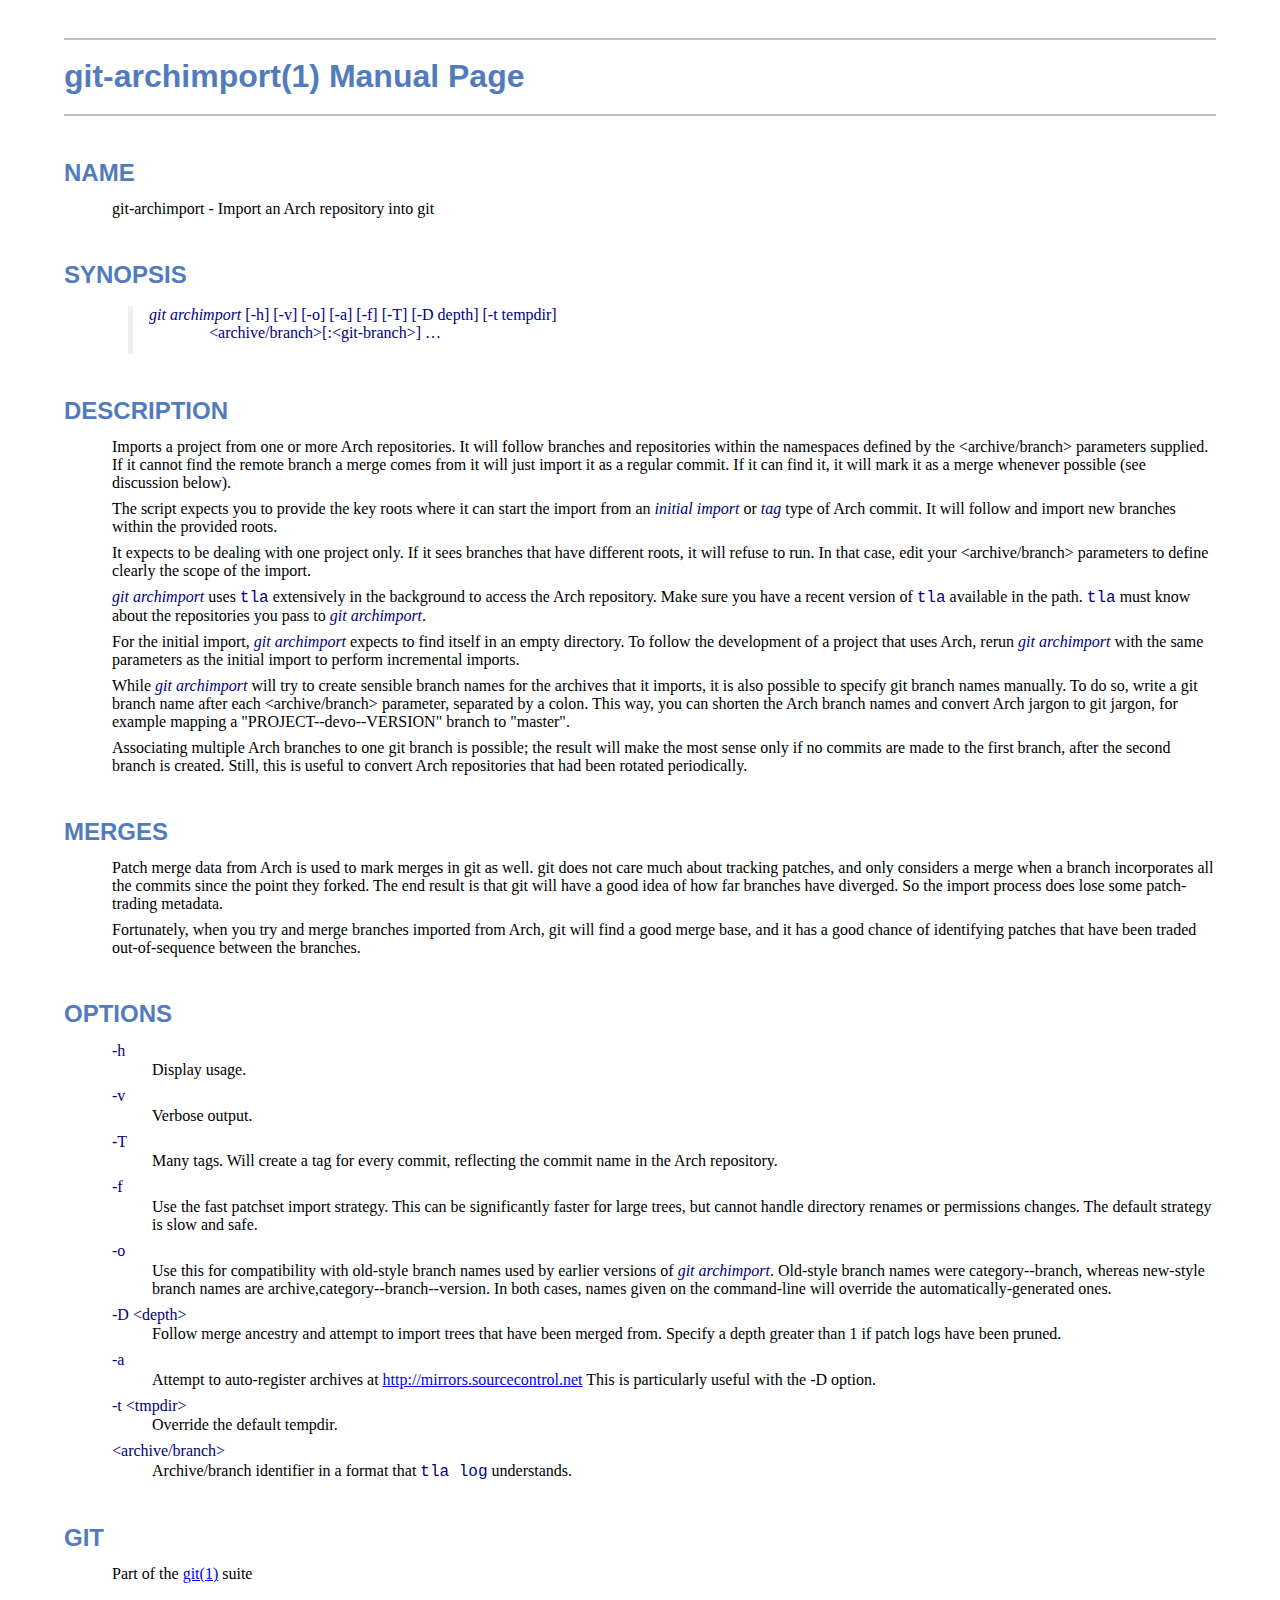
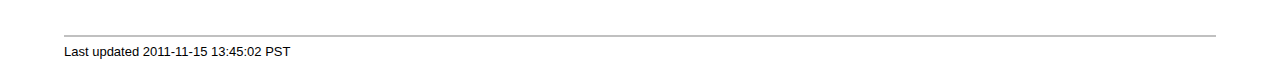
<file: app/gitdoc/git-archimport.html>
<!DOCTYPE html PUBLIC "-//W3C//DTD XHTML 1.1//EN"
    "http://www.w3.org/TR/xhtml11/DTD/xhtml11.dtd">
<html xmlns="http://www.w3.org/1999/xhtml" xml:lang="en">
<head>
<meta http-equiv="Content-Type" content="application/xhtml+xml; charset=UTF-8" />
<meta name="generator" content="AsciiDoc 8.6.8" />
<title>git-archimport(1)</title>
<style type="text/css">
/* Shared CSS for AsciiDoc xhtml11 and html5 backends */

/* Default font. */
body {
  font-family: Georgia,serif;
}

/* Title font. */
h1, h2, h3, h4, h5, h6,
div.title, caption.title,
thead, p.table.header,
#toctitle,
#author, #revnumber, #revdate, #revremark,
#footer {
  font-family: Arial,Helvetica,sans-serif;
}

body {
  margin: 1em 5% 1em 5%;
}

a {
  color: blue;
  text-decoration: underline;
}
a:visited {
  color: fuchsia;
}

em {
  font-style: italic;
  color: navy;
}

strong {
  font-weight: bold;
  color: #083194;
}

h1, h2, h3, h4, h5, h6 {
  color: #527bbd;
  margin-top: 1.2em;
  margin-bottom: 0.5em;
  line-height: 1.3;
}

h1, h2, h3 {
  border-bottom: 2px solid silver;
}
h2 {
  padding-top: 0.5em;
}
h3 {
  float: left;
}
h3 + * {
  clear: left;
}
h5 {
  font-size: 1.0em;
}

div.sectionbody {
  margin-left: 0;
}

hr {
  border: 1px solid silver;
}

p {
  margin-top: 0.5em;
  margin-bottom: 0.5em;
}

ul, ol, li > p {
  margin-top: 0;
}
ul > li     { color: #aaa; }
ul > li > * { color: black; }

.monospaced, code, pre {
  font-family: "Courier New", Courier, monospace;
  font-size: inherit;
  color: navy;
  padding: 0;
  margin: 0;
}


#author {
  color: #527bbd;
  font-weight: bold;
  font-size: 1.1em;
}
#email {
}
#revnumber, #revdate, #revremark {
}

#footer {
  font-size: small;
  border-top: 2px solid silver;
  padding-top: 0.5em;
  margin-top: 4.0em;
}
#footer-text {
  float: left;
  padding-bottom: 0.5em;
}
#footer-badges {
  float: right;
  padding-bottom: 0.5em;
}

#preamble {
  margin-top: 1.5em;
  margin-bottom: 1.5em;
}
div.imageblock, div.exampleblock, div.verseblock,
div.quoteblock, div.literalblock, div.listingblock, div.sidebarblock,
div.admonitionblock {
  margin-top: 1.0em;
  margin-bottom: 1.5em;
}
div.admonitionblock {
  margin-top: 2.0em;
  margin-bottom: 2.0em;
  margin-right: 10%;
  color: #606060;
}

div.content { /* Block element content. */
  padding: 0;
}

/* Block element titles. */
div.title, caption.title {
  color: #527bbd;
  font-weight: bold;
  text-align: left;
  margin-top: 1.0em;
  margin-bottom: 0.5em;
}
div.title + * {
  margin-top: 0;
}

td div.title:first-child {
  margin-top: 0.0em;
}
div.content div.title:first-child {
  margin-top: 0.0em;
}
div.content + div.title {
  margin-top: 0.0em;
}

div.sidebarblock > div.content {
  background: #ffffee;
  border: 1px solid #dddddd;
  border-left: 4px solid #f0f0f0;
  padding: 0.5em;
}

div.listingblock > div.content {
  border: 1px solid #dddddd;
  border-left: 5px solid #f0f0f0;
  background: #f8f8f8;
  padding: 0.5em;
}

div.quoteblock, div.verseblock {
  padding-left: 1.0em;
  margin-left: 1.0em;
  margin-right: 10%;
  border-left: 5px solid #f0f0f0;
  color: #888;
}

div.quoteblock > div.attribution {
  padding-top: 0.5em;
  text-align: right;
}

div.verseblock > pre.content {
  font-family: inherit;
  font-size: inherit;
}
div.verseblock > div.attribution {
  padding-top: 0.75em;
  text-align: left;
}
/* DEPRECATED: Pre version 8.2.7 verse style literal block. */
div.verseblock + div.attribution {
  text-align: left;
}

div.admonitionblock .icon {
  vertical-align: top;
  font-size: 1.1em;
  font-weight: bold;
  text-decoration: underline;
  color: #527bbd;
  padding-right: 0.5em;
}
div.admonitionblock td.content {
  padding-left: 0.5em;
  border-left: 3px solid #dddddd;
}

div.exampleblock > div.content {
  border-left: 3px solid #dddddd;
  padding-left: 0.5em;
}

div.imageblock div.content { padding-left: 0; }
span.image img { border-style: none; }
a.image:visited { color: white; }

dl {
  margin-top: 0.8em;
  margin-bottom: 0.8em;
}
dt {
  margin-top: 0.5em;
  margin-bottom: 0;
  font-style: normal;
  color: navy;
}
dd > *:first-child {
  margin-top: 0.1em;
}

ul, ol {
    list-style-position: outside;
}
ol.arabic {
  list-style-type: decimal;
}
ol.loweralpha {
  list-style-type: lower-alpha;
}
ol.upperalpha {
  list-style-type: upper-alpha;
}
ol.lowerroman {
  list-style-type: lower-roman;
}
ol.upperroman {
  list-style-type: upper-roman;
}

div.compact ul, div.compact ol,
div.compact p, div.compact p,
div.compact div, div.compact div {
  margin-top: 0.1em;
  margin-bottom: 0.1em;
}

tfoot {
  font-weight: bold;
}
td > div.verse {
  white-space: pre;
}

div.hdlist {
  margin-top: 0.8em;
  margin-bottom: 0.8em;
}
div.hdlist tr {
  padding-bottom: 15px;
}
dt.hdlist1.strong, td.hdlist1.strong {
  font-weight: bold;
}
td.hdlist1 {
  vertical-align: top;
  font-style: normal;
  padding-right: 0.8em;
  color: navy;
}
td.hdlist2 {
  vertical-align: top;
}
div.hdlist.compact tr {
  margin: 0;
  padding-bottom: 0;
}

.comment {
  background: yellow;
}

.footnote, .footnoteref {
  font-size: 0.8em;
}

span.footnote, span.footnoteref {
  vertical-align: super;
}

#footnotes {
  margin: 20px 0 20px 0;
  padding: 7px 0 0 0;
}

#footnotes div.footnote {
  margin: 0 0 5px 0;
}

#footnotes hr {
  border: none;
  border-top: 1px solid silver;
  height: 1px;
  text-align: left;
  margin-left: 0;
  width: 20%;
  min-width: 100px;
}

div.colist td {
  padding-right: 0.5em;
  padding-bottom: 0.3em;
  vertical-align: top;
}
div.colist td img {
  margin-top: 0.3em;
}

@media print {
  #footer-badges { display: none; }
}

#toc {
  margin-bottom: 2.5em;
}

#toctitle {
  color: #527bbd;
  font-size: 1.1em;
  font-weight: bold;
  margin-top: 1.0em;
  margin-bottom: 0.1em;
}

div.toclevel0, div.toclevel1, div.toclevel2, div.toclevel3, div.toclevel4 {
  margin-top: 0;
  margin-bottom: 0;
}
div.toclevel2 {
  margin-left: 2em;
  font-size: 0.9em;
}
div.toclevel3 {
  margin-left: 4em;
  font-size: 0.9em;
}
div.toclevel4 {
  margin-left: 6em;
  font-size: 0.9em;
}

span.aqua { color: aqua; }
span.black { color: black; }
span.blue { color: blue; }
span.fuchsia { color: fuchsia; }
span.gray { color: gray; }
span.green { color: green; }
span.lime { color: lime; }
span.maroon { color: maroon; }
span.navy { color: navy; }
span.olive { color: olive; }
span.purple { color: purple; }
span.red { color: red; }
span.silver { color: silver; }
span.teal { color: teal; }
span.white { color: white; }
span.yellow { color: yellow; }

span.aqua-background { background: aqua; }
span.black-background { background: black; }
span.blue-background { background: blue; }
span.fuchsia-background { background: fuchsia; }
span.gray-background { background: gray; }
span.green-background { background: green; }
span.lime-background { background: lime; }
span.maroon-background { background: maroon; }
span.navy-background { background: navy; }
span.olive-background { background: olive; }
span.purple-background { background: purple; }
span.red-background { background: red; }
span.silver-background { background: silver; }
span.teal-background { background: teal; }
span.white-background { background: white; }
span.yellow-background { background: yellow; }

span.big { font-size: 2em; }
span.small { font-size: 0.6em; }

span.underline { text-decoration: underline; }
span.overline { text-decoration: overline; }
span.line-through { text-decoration: line-through; }

div.unbreakable { page-break-inside: avoid; }


/*
 * xhtml11 specific
 *
 * */

div.tableblock {
  margin-top: 1.0em;
  margin-bottom: 1.5em;
}
div.tableblock > table {
  border: 3px solid #527bbd;
}
thead, p.table.header {
  font-weight: bold;
  color: #527bbd;
}
p.table {
  margin-top: 0;
}
/* Because the table frame attribute is overriden by CSS in most browsers. */
div.tableblock > table[frame="void"] {
  border-style: none;
}
div.tableblock > table[frame="hsides"] {
  border-left-style: none;
  border-right-style: none;
}
div.tableblock > table[frame="vsides"] {
  border-top-style: none;
  border-bottom-style: none;
}


/*
 * html5 specific
 *
 * */

table.tableblock {
  margin-top: 1.0em;
  margin-bottom: 1.5em;
}
thead, p.tableblock.header {
  font-weight: bold;
  color: #527bbd;
}
p.tableblock {
  margin-top: 0;
}
table.tableblock {
  border-width: 3px;
  border-spacing: 0px;
  border-style: solid;
  border-color: #527bbd;
  border-collapse: collapse;
}
th.tableblock, td.tableblock {
  border-width: 1px;
  padding: 4px;
  border-style: solid;
  border-color: #527bbd;
}

table.tableblock.frame-topbot {
  border-left-style: hidden;
  border-right-style: hidden;
}
table.tableblock.frame-sides {
  border-top-style: hidden;
  border-bottom-style: hidden;
}
table.tableblock.frame-none {
  border-style: hidden;
}

th.tableblock.halign-left, td.tableblock.halign-left {
  text-align: left;
}
th.tableblock.halign-center, td.tableblock.halign-center {
  text-align: center;
}
th.tableblock.halign-right, td.tableblock.halign-right {
  text-align: right;
}

th.tableblock.valign-top, td.tableblock.valign-top {
  vertical-align: top;
}
th.tableblock.valign-middle, td.tableblock.valign-middle {
  vertical-align: middle;
}
th.tableblock.valign-bottom, td.tableblock.valign-bottom {
  vertical-align: bottom;
}


/*
 * manpage specific
 *
 * */

body.manpage h1 {
  padding-top: 0.5em;
  padding-bottom: 0.5em;
  border-top: 2px solid silver;
  border-bottom: 2px solid silver;
}
body.manpage h2 {
  border-style: none;
}
body.manpage div.sectionbody {
  margin-left: 3em;
}

@media print {
  body.manpage div#toc { display: none; }
}


</style>
<script type="text/javascript">
/*<![CDATA[*/
var asciidoc = {  // Namespace.

/////////////////////////////////////////////////////////////////////
// Table Of Contents generator
/////////////////////////////////////////////////////////////////////

/* Author: Mihai Bazon, September 2002
 * http://students.infoiasi.ro/~mishoo
 *
 * Table Of Content generator
 * Version: 0.4
 *
 * Feel free to use this script under the terms of the GNU General Public
 * License, as long as you do not remove or alter this notice.
 */

 /* modified by Troy D. Hanson, September 2006. License: GPL */
 /* modified by Stuart Rackham, 2006, 2009. License: GPL */

// toclevels = 1..4.
toc: function (toclevels) {

  function getText(el) {
    var text = "";
    for (var i = el.firstChild; i != null; i = i.nextSibling) {
      if (i.nodeType == 3 /* Node.TEXT_NODE */) // IE doesn't speak constants.
        text += i.data;
      else if (i.firstChild != null)
        text += getText(i);
    }
    return text;
  }

  function TocEntry(el, text, toclevel) {
    this.element = el;
    this.text = text;
    this.toclevel = toclevel;
  }

  function tocEntries(el, toclevels) {
    var result = new Array;
    var re = new RegExp('[hH]([1-'+(toclevels+1)+'])');
    // Function that scans the DOM tree for header elements (the DOM2
    // nodeIterator API would be a better technique but not supported by all
    // browsers).
    var iterate = function (el) {
      for (var i = el.firstChild; i != null; i = i.nextSibling) {
        if (i.nodeType == 1 /* Node.ELEMENT_NODE */) {
          var mo = re.exec(i.tagName);
          if (mo && (i.getAttribute("class") || i.getAttribute("className")) != "float") {
            result[result.length] = new TocEntry(i, getText(i), mo[1]-1);
          }
          iterate(i);
        }
      }
    }
    iterate(el);
    return result;
  }

  var toc = document.getElementById("toc");
  if (!toc) {
    return;
  }

  // Delete existing TOC entries in case we're reloading the TOC.
  var tocEntriesToRemove = [];
  var i;
  for (i = 0; i < toc.childNodes.length; i++) {
    var entry = toc.childNodes[i];
    if (entry.nodeName.toLowerCase() == 'div'
     && entry.getAttribute("class")
     && entry.getAttribute("class").match(/^toclevel/))
      tocEntriesToRemove.push(entry);
  }
  for (i = 0; i < tocEntriesToRemove.length; i++) {
    toc.removeChild(tocEntriesToRemove[i]);
  }

  // Rebuild TOC entries.
  var entries = tocEntries(document.getElementById("content"), toclevels);
  for (var i = 0; i < entries.length; ++i) {
    var entry = entries[i];
    if (entry.element.id == "")
      entry.element.id = "_toc_" + i;
    var a = document.createElement("a");
    a.href = "#" + entry.element.id;
    a.appendChild(document.createTextNode(entry.text));
    var div = document.createElement("div");
    div.appendChild(a);
    div.className = "toclevel" + entry.toclevel;
    toc.appendChild(div);
  }
  if (entries.length == 0)
    toc.parentNode.removeChild(toc);
},


/////////////////////////////////////////////////////////////////////
// Footnotes generator
/////////////////////////////////////////////////////////////////////

/* Based on footnote generation code from:
 * http://www.brandspankingnew.net/archive/2005/07/format_footnote.html
 */

footnotes: function () {
  // Delete existing footnote entries in case we're reloading the footnodes.
  var i;
  var noteholder = document.getElementById("footnotes");
  if (!noteholder) {
    return;
  }
  var entriesToRemove = [];
  for (i = 0; i < noteholder.childNodes.length; i++) {
    var entry = noteholder.childNodes[i];
    if (entry.nodeName.toLowerCase() == 'div' && entry.getAttribute("class") == "footnote")
      entriesToRemove.push(entry);
  }
  for (i = 0; i < entriesToRemove.length; i++) {
    noteholder.removeChild(entriesToRemove[i]);
  }

  // Rebuild footnote entries.
  var cont = document.getElementById("content");
  var spans = cont.getElementsByTagName("span");
  var refs = {};
  var n = 0;
  for (i=0; i<spans.length; i++) {
    if (spans[i].className == "footnote") {
      n++;
      var note = spans[i].getAttribute("data-note");
      if (!note) {
        // Use [\s\S] in place of . so multi-line matches work.
        // Because JavaScript has no s (dotall) regex flag.
        note = spans[i].innerHTML.match(/\s*\[([\s\S]*)]\s*/)[1];
        spans[i].innerHTML =
          "[<a id='_footnoteref_" + n + "' href='#_footnote_" + n +
          "' title='View footnote' class='footnote'>" + n + "</a>]";
        spans[i].setAttribute("data-note", note);
      }
      noteholder.innerHTML +=
        "<div class='footnote' id='_footnote_" + n + "'>" +
        "<a href='#_footnoteref_" + n + "' title='Return to text'>" +
        n + "</a>. " + note + "</div>";
      var id =spans[i].getAttribute("id");
      if (id != null) refs["#"+id] = n;
    }
  }
  if (n == 0)
    noteholder.parentNode.removeChild(noteholder);
  else {
    // Process footnoterefs.
    for (i=0; i<spans.length; i++) {
      if (spans[i].className == "footnoteref") {
        var href = spans[i].getElementsByTagName("a")[0].getAttribute("href");
        href = href.match(/#.*/)[0];  // Because IE return full URL.
        n = refs[href];
        spans[i].innerHTML =
          "[<a href='#_footnote_" + n +
          "' title='View footnote' class='footnote'>" + n + "</a>]";
      }
    }
  }
},

install: function(toclevels) {
  var timerId;

  function reinstall() {
    asciidoc.footnotes();
    if (toclevels) {
      asciidoc.toc(toclevels);
    }
  }

  function reinstallAndRemoveTimer() {
    clearInterval(timerId);
    reinstall();
  }

  timerId = setInterval(reinstall, 500);
  if (document.addEventListener)
    document.addEventListener("DOMContentLoaded", reinstallAndRemoveTimer, false);
  else
    window.onload = reinstallAndRemoveTimer;
}

}
asciidoc.install();
/*]]>*/
</script>
</head>
<body class="manpage">
<div id="header">
<h1>
git-archimport(1) Manual Page
</h1>
<h2>NAME</h2>
<div class="sectionbody">
<p>git-archimport -
   Import an Arch repository into git
</p>
</div>
</div>
<div id="content">
<div class="sect1">
<h2 id="_synopsis">SYNOPSIS</h2>
<div class="sectionbody">
<div class="verseblock">
<pre class="content"><em>git archimport</em> [-h] [-v] [-o] [-a] [-f] [-T] [-D depth] [-t tempdir]
               &lt;archive/branch&gt;[:&lt;git-branch&gt;] &#8230;</pre>
<div class="attribution">
</div></div>
</div>
</div>
<div class="sect1">
<h2 id="_description">DESCRIPTION</h2>
<div class="sectionbody">
<div class="paragraph"><p>Imports a project from one or more Arch repositories. It will follow branches
and repositories within the namespaces defined by the &lt;archive/branch&gt;
parameters supplied. If it cannot find the remote branch a merge comes from
it will just import it as a regular commit. If it can find it, it will mark it
as a merge whenever possible (see discussion below).</p></div>
<div class="paragraph"><p>The script expects you to provide the key roots where it can start the import
from an <em>initial import</em> or <em>tag</em> type of Arch commit. It will follow and
import new branches within the provided roots.</p></div>
<div class="paragraph"><p>It expects to be dealing with one project only. If it sees
branches that have different roots, it will refuse to run. In that case,
edit your &lt;archive/branch&gt; parameters to define clearly the scope of the
import.</p></div>
<div class="paragraph"><p><em>git archimport</em> uses <code>tla</code> extensively in the background to access the
Arch repository.
Make sure you have a recent version of <code>tla</code> available in the path. <code>tla</code> must
know about the repositories you pass to <em>git archimport</em>.</p></div>
<div class="paragraph"><p>For the initial import, <em>git archimport</em> expects to find itself in an empty
directory. To follow the development of a project that uses Arch, rerun
<em>git archimport</em> with the same parameters as the initial import to perform
incremental imports.</p></div>
<div class="paragraph"><p>While <em>git archimport</em> will try to create sensible branch names for the
archives that it imports, it is also possible to specify git branch names
manually.  To do so, write a git branch name after each &lt;archive/branch&gt;
parameter, separated by a colon.  This way, you can shorten the Arch
branch names and convert Arch jargon to git jargon, for example mapping a
"PROJECT&#45;&#45;devo&#45;&#45;VERSION" branch to "master".</p></div>
<div class="paragraph"><p>Associating multiple Arch branches to one git branch is possible; the
result will make the most sense only if no commits are made to the first
branch, after the second branch is created.  Still, this is useful to
convert Arch repositories that had been rotated periodically.</p></div>
</div>
</div>
<div class="sect1">
<h2 id="_merges">MERGES</h2>
<div class="sectionbody">
<div class="paragraph"><p>Patch merge data from Arch is used to mark merges in git as well. git
does not care much about tracking patches, and only considers a merge when a
branch incorporates all the commits since the point they forked. The end result
is that git will have a good idea of how far branches have diverged. So the
import process does lose some patch-trading metadata.</p></div>
<div class="paragraph"><p>Fortunately, when you try and merge branches imported from Arch,
git will find a good merge base, and it has a good chance of identifying
patches that have been traded out-of-sequence between the branches.</p></div>
</div>
</div>
<div class="sect1">
<h2 id="_options">OPTIONS</h2>
<div class="sectionbody">
<div class="dlist"><dl>
<dt class="hdlist1">
-h
</dt>
<dd>
<p>
        Display usage.
</p>
</dd>
<dt class="hdlist1">
-v
</dt>
<dd>
<p>
        Verbose output.
</p>
</dd>
<dt class="hdlist1">
-T
</dt>
<dd>
<p>
        Many tags. Will create a tag for every commit, reflecting the commit
        name in the Arch repository.
</p>
</dd>
<dt class="hdlist1">
-f
</dt>
<dd>
<p>
        Use the fast patchset import strategy.  This can be significantly
        faster for large trees, but cannot handle directory renames or
        permissions changes.  The default strategy is slow and safe.
</p>
</dd>
<dt class="hdlist1">
-o
</dt>
<dd>
<p>
        Use this for compatibility with old-style branch names used by
        earlier versions of <em>git archimport</em>.  Old-style branch names
        were category&#45;&#45;branch, whereas new-style branch names are
        archive,category&#45;&#45;branch&#45;&#45;version.  In both cases, names given
        on the command-line will override the automatically-generated
        ones.
</p>
</dd>
<dt class="hdlist1">
-D &lt;depth&gt;
</dt>
<dd>
<p>
        Follow merge ancestry and attempt to import trees that have been
        merged from.  Specify a depth greater than 1 if patch logs have been
        pruned.
</p>
</dd>
<dt class="hdlist1">
-a
</dt>
<dd>
<p>
        Attempt to auto-register archives at <a href="http://mirrors.sourcecontrol.net">http://mirrors.sourcecontrol.net</a>
        This is particularly useful with the -D option.
</p>
</dd>
<dt class="hdlist1">
-t &lt;tmpdir&gt;
</dt>
<dd>
<p>
        Override the default tempdir.
</p>
</dd>
<dt class="hdlist1">
&lt;archive/branch&gt;
</dt>
<dd>
<p>
        Archive/branch identifier in a format that <code>tla log</code> understands.
</p>
</dd>
</dl></div>
</div>
</div>
<div class="sect1">
<h2 id="_git">GIT</h2>
<div class="sectionbody">
<div class="paragraph"><p>Part of the <a href="git.html">git(1)</a> suite</p></div>
</div>
</div>
</div>
<div id="footnotes"><hr /></div>
<div id="footer">
<div id="footer-text">
Last updated 2011-11-15 13:45:02 PST
</div>
</div>
</body>
</html>
</file>
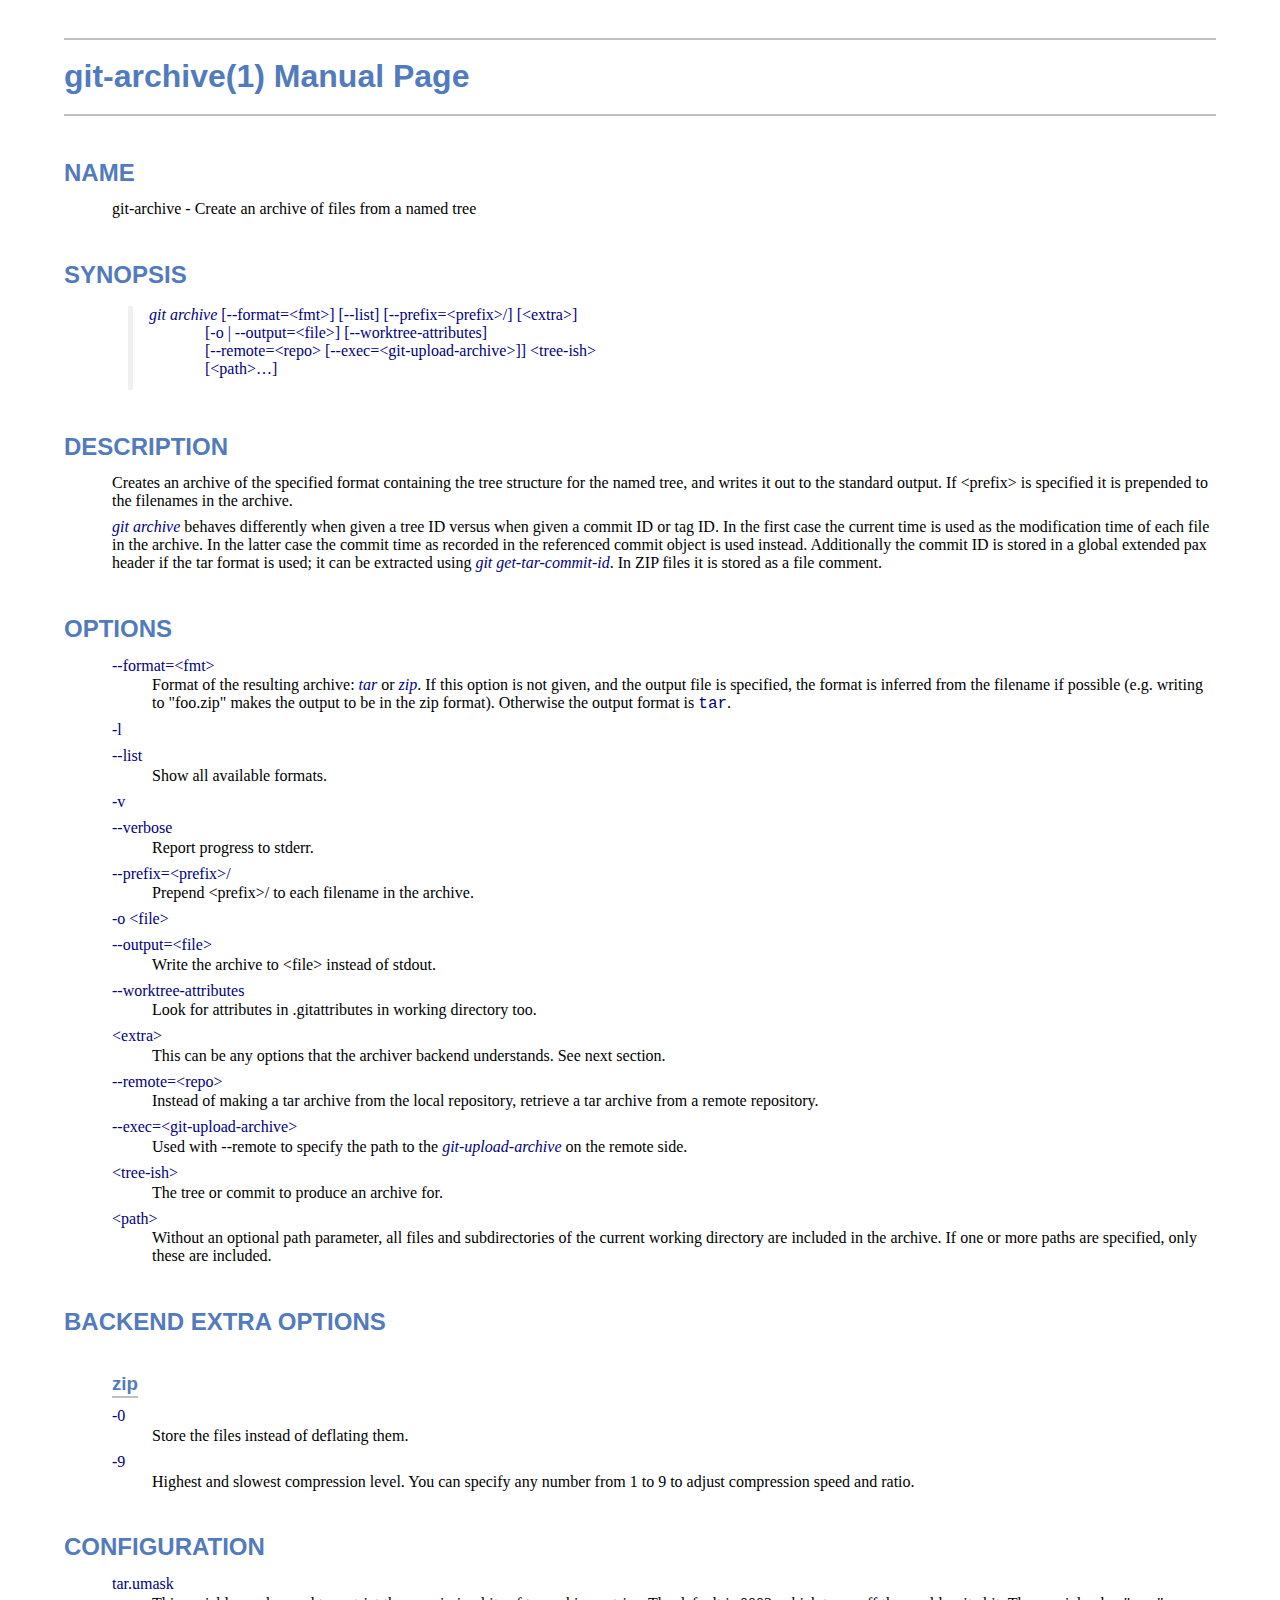
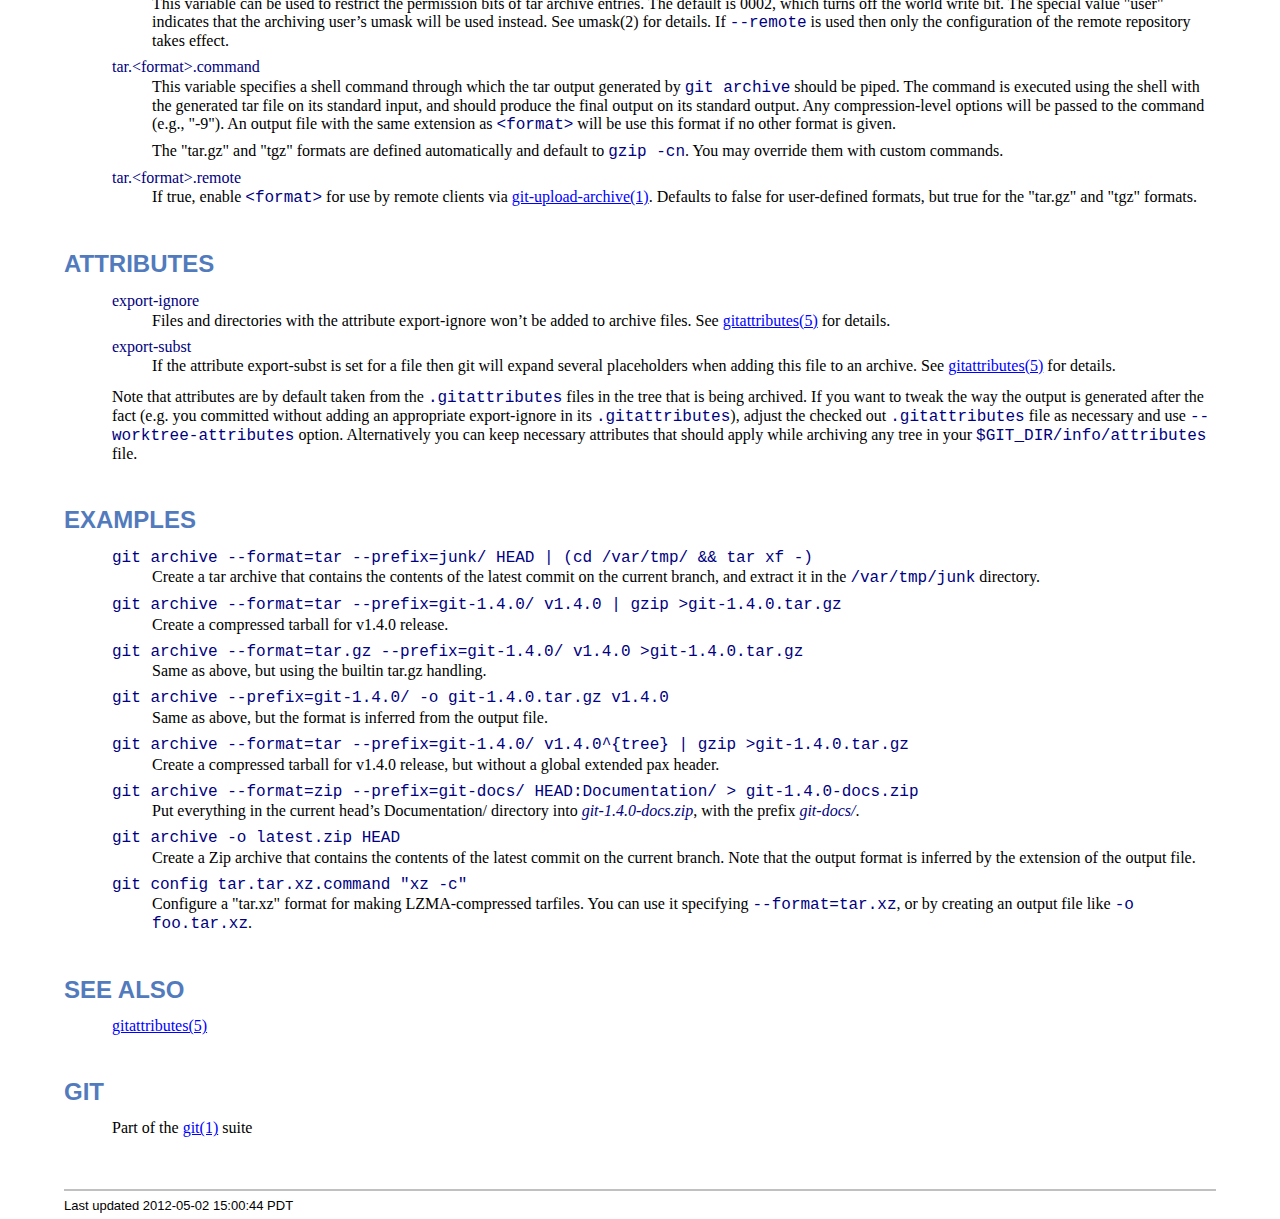
<file: app/gitdoc/git-archive.html>
<!DOCTYPE html PUBLIC "-//W3C//DTD XHTML 1.1//EN"
    "http://www.w3.org/TR/xhtml11/DTD/xhtml11.dtd">
<html xmlns="http://www.w3.org/1999/xhtml" xml:lang="en">
<head>
<meta http-equiv="Content-Type" content="application/xhtml+xml; charset=UTF-8" />
<meta name="generator" content="AsciiDoc 8.6.8" />
<title>git-archive(1)</title>
<style type="text/css">
/* Shared CSS for AsciiDoc xhtml11 and html5 backends */

/* Default font. */
body {
  font-family: Georgia,serif;
}

/* Title font. */
h1, h2, h3, h4, h5, h6,
div.title, caption.title,
thead, p.table.header,
#toctitle,
#author, #revnumber, #revdate, #revremark,
#footer {
  font-family: Arial,Helvetica,sans-serif;
}

body {
  margin: 1em 5% 1em 5%;
}

a {
  color: blue;
  text-decoration: underline;
}
a:visited {
  color: fuchsia;
}

em {
  font-style: italic;
  color: navy;
}

strong {
  font-weight: bold;
  color: #083194;
}

h1, h2, h3, h4, h5, h6 {
  color: #527bbd;
  margin-top: 1.2em;
  margin-bottom: 0.5em;
  line-height: 1.3;
}

h1, h2, h3 {
  border-bottom: 2px solid silver;
}
h2 {
  padding-top: 0.5em;
}
h3 {
  float: left;
}
h3 + * {
  clear: left;
}
h5 {
  font-size: 1.0em;
}

div.sectionbody {
  margin-left: 0;
}

hr {
  border: 1px solid silver;
}

p {
  margin-top: 0.5em;
  margin-bottom: 0.5em;
}

ul, ol, li > p {
  margin-top: 0;
}
ul > li     { color: #aaa; }
ul > li > * { color: black; }

.monospaced, code, pre {
  font-family: "Courier New", Courier, monospace;
  font-size: inherit;
  color: navy;
  padding: 0;
  margin: 0;
}


#author {
  color: #527bbd;
  font-weight: bold;
  font-size: 1.1em;
}
#email {
}
#revnumber, #revdate, #revremark {
}

#footer {
  font-size: small;
  border-top: 2px solid silver;
  padding-top: 0.5em;
  margin-top: 4.0em;
}
#footer-text {
  float: left;
  padding-bottom: 0.5em;
}
#footer-badges {
  float: right;
  padding-bottom: 0.5em;
}

#preamble {
  margin-top: 1.5em;
  margin-bottom: 1.5em;
}
div.imageblock, div.exampleblock, div.verseblock,
div.quoteblock, div.literalblock, div.listingblock, div.sidebarblock,
div.admonitionblock {
  margin-top: 1.0em;
  margin-bottom: 1.5em;
}
div.admonitionblock {
  margin-top: 2.0em;
  margin-bottom: 2.0em;
  margin-right: 10%;
  color: #606060;
}

div.content { /* Block element content. */
  padding: 0;
}

/* Block element titles. */
div.title, caption.title {
  color: #527bbd;
  font-weight: bold;
  text-align: left;
  margin-top: 1.0em;
  margin-bottom: 0.5em;
}
div.title + * {
  margin-top: 0;
}

td div.title:first-child {
  margin-top: 0.0em;
}
div.content div.title:first-child {
  margin-top: 0.0em;
}
div.content + div.title {
  margin-top: 0.0em;
}

div.sidebarblock > div.content {
  background: #ffffee;
  border: 1px solid #dddddd;
  border-left: 4px solid #f0f0f0;
  padding: 0.5em;
}

div.listingblock > div.content {
  border: 1px solid #dddddd;
  border-left: 5px solid #f0f0f0;
  background: #f8f8f8;
  padding: 0.5em;
}

div.quoteblock, div.verseblock {
  padding-left: 1.0em;
  margin-left: 1.0em;
  margin-right: 10%;
  border-left: 5px solid #f0f0f0;
  color: #888;
}

div.quoteblock > div.attribution {
  padding-top: 0.5em;
  text-align: right;
}

div.verseblock > pre.content {
  font-family: inherit;
  font-size: inherit;
}
div.verseblock > div.attribution {
  padding-top: 0.75em;
  text-align: left;
}
/* DEPRECATED: Pre version 8.2.7 verse style literal block. */
div.verseblock + div.attribution {
  text-align: left;
}

div.admonitionblock .icon {
  vertical-align: top;
  font-size: 1.1em;
  font-weight: bold;
  text-decoration: underline;
  color: #527bbd;
  padding-right: 0.5em;
}
div.admonitionblock td.content {
  padding-left: 0.5em;
  border-left: 3px solid #dddddd;
}

div.exampleblock > div.content {
  border-left: 3px solid #dddddd;
  padding-left: 0.5em;
}

div.imageblock div.content { padding-left: 0; }
span.image img { border-style: none; }
a.image:visited { color: white; }

dl {
  margin-top: 0.8em;
  margin-bottom: 0.8em;
}
dt {
  margin-top: 0.5em;
  margin-bottom: 0;
  font-style: normal;
  color: navy;
}
dd > *:first-child {
  margin-top: 0.1em;
}

ul, ol {
    list-style-position: outside;
}
ol.arabic {
  list-style-type: decimal;
}
ol.loweralpha {
  list-style-type: lower-alpha;
}
ol.upperalpha {
  list-style-type: upper-alpha;
}
ol.lowerroman {
  list-style-type: lower-roman;
}
ol.upperroman {
  list-style-type: upper-roman;
}

div.compact ul, div.compact ol,
div.compact p, div.compact p,
div.compact div, div.compact div {
  margin-top: 0.1em;
  margin-bottom: 0.1em;
}

tfoot {
  font-weight: bold;
}
td > div.verse {
  white-space: pre;
}

div.hdlist {
  margin-top: 0.8em;
  margin-bottom: 0.8em;
}
div.hdlist tr {
  padding-bottom: 15px;
}
dt.hdlist1.strong, td.hdlist1.strong {
  font-weight: bold;
}
td.hdlist1 {
  vertical-align: top;
  font-style: normal;
  padding-right: 0.8em;
  color: navy;
}
td.hdlist2 {
  vertical-align: top;
}
div.hdlist.compact tr {
  margin: 0;
  padding-bottom: 0;
}

.comment {
  background: yellow;
}

.footnote, .footnoteref {
  font-size: 0.8em;
}

span.footnote, span.footnoteref {
  vertical-align: super;
}

#footnotes {
  margin: 20px 0 20px 0;
  padding: 7px 0 0 0;
}

#footnotes div.footnote {
  margin: 0 0 5px 0;
}

#footnotes hr {
  border: none;
  border-top: 1px solid silver;
  height: 1px;
  text-align: left;
  margin-left: 0;
  width: 20%;
  min-width: 100px;
}

div.colist td {
  padding-right: 0.5em;
  padding-bottom: 0.3em;
  vertical-align: top;
}
div.colist td img {
  margin-top: 0.3em;
}

@media print {
  #footer-badges { display: none; }
}

#toc {
  margin-bottom: 2.5em;
}

#toctitle {
  color: #527bbd;
  font-size: 1.1em;
  font-weight: bold;
  margin-top: 1.0em;
  margin-bottom: 0.1em;
}

div.toclevel0, div.toclevel1, div.toclevel2, div.toclevel3, div.toclevel4 {
  margin-top: 0;
  margin-bottom: 0;
}
div.toclevel2 {
  margin-left: 2em;
  font-size: 0.9em;
}
div.toclevel3 {
  margin-left: 4em;
  font-size: 0.9em;
}
div.toclevel4 {
  margin-left: 6em;
  font-size: 0.9em;
}

span.aqua { color: aqua; }
span.black { color: black; }
span.blue { color: blue; }
span.fuchsia { color: fuchsia; }
span.gray { color: gray; }
span.green { color: green; }
span.lime { color: lime; }
span.maroon { color: maroon; }
span.navy { color: navy; }
span.olive { color: olive; }
span.purple { color: purple; }
span.red { color: red; }
span.silver { color: silver; }
span.teal { color: teal; }
span.white { color: white; }
span.yellow { color: yellow; }

span.aqua-background { background: aqua; }
span.black-background { background: black; }
span.blue-background { background: blue; }
span.fuchsia-background { background: fuchsia; }
span.gray-background { background: gray; }
span.green-background { background: green; }
span.lime-background { background: lime; }
span.maroon-background { background: maroon; }
span.navy-background { background: navy; }
span.olive-background { background: olive; }
span.purple-background { background: purple; }
span.red-background { background: red; }
span.silver-background { background: silver; }
span.teal-background { background: teal; }
span.white-background { background: white; }
span.yellow-background { background: yellow; }

span.big { font-size: 2em; }
span.small { font-size: 0.6em; }

span.underline { text-decoration: underline; }
span.overline { text-decoration: overline; }
span.line-through { text-decoration: line-through; }

div.unbreakable { page-break-inside: avoid; }


/*
 * xhtml11 specific
 *
 * */

div.tableblock {
  margin-top: 1.0em;
  margin-bottom: 1.5em;
}
div.tableblock > table {
  border: 3px solid #527bbd;
}
thead, p.table.header {
  font-weight: bold;
  color: #527bbd;
}
p.table {
  margin-top: 0;
}
/* Because the table frame attribute is overriden by CSS in most browsers. */
div.tableblock > table[frame="void"] {
  border-style: none;
}
div.tableblock > table[frame="hsides"] {
  border-left-style: none;
  border-right-style: none;
}
div.tableblock > table[frame="vsides"] {
  border-top-style: none;
  border-bottom-style: none;
}


/*
 * html5 specific
 *
 * */

table.tableblock {
  margin-top: 1.0em;
  margin-bottom: 1.5em;
}
thead, p.tableblock.header {
  font-weight: bold;
  color: #527bbd;
}
p.tableblock {
  margin-top: 0;
}
table.tableblock {
  border-width: 3px;
  border-spacing: 0px;
  border-style: solid;
  border-color: #527bbd;
  border-collapse: collapse;
}
th.tableblock, td.tableblock {
  border-width: 1px;
  padding: 4px;
  border-style: solid;
  border-color: #527bbd;
}

table.tableblock.frame-topbot {
  border-left-style: hidden;
  border-right-style: hidden;
}
table.tableblock.frame-sides {
  border-top-style: hidden;
  border-bottom-style: hidden;
}
table.tableblock.frame-none {
  border-style: hidden;
}

th.tableblock.halign-left, td.tableblock.halign-left {
  text-align: left;
}
th.tableblock.halign-center, td.tableblock.halign-center {
  text-align: center;
}
th.tableblock.halign-right, td.tableblock.halign-right {
  text-align: right;
}

th.tableblock.valign-top, td.tableblock.valign-top {
  vertical-align: top;
}
th.tableblock.valign-middle, td.tableblock.valign-middle {
  vertical-align: middle;
}
th.tableblock.valign-bottom, td.tableblock.valign-bottom {
  vertical-align: bottom;
}


/*
 * manpage specific
 *
 * */

body.manpage h1 {
  padding-top: 0.5em;
  padding-bottom: 0.5em;
  border-top: 2px solid silver;
  border-bottom: 2px solid silver;
}
body.manpage h2 {
  border-style: none;
}
body.manpage div.sectionbody {
  margin-left: 3em;
}

@media print {
  body.manpage div#toc { display: none; }
}


</style>
<script type="text/javascript">
/*<![CDATA[*/
var asciidoc = {  // Namespace.

/////////////////////////////////////////////////////////////////////
// Table Of Contents generator
/////////////////////////////////////////////////////////////////////

/* Author: Mihai Bazon, September 2002
 * http://students.infoiasi.ro/~mishoo
 *
 * Table Of Content generator
 * Version: 0.4
 *
 * Feel free to use this script under the terms of the GNU General Public
 * License, as long as you do not remove or alter this notice.
 */

 /* modified by Troy D. Hanson, September 2006. License: GPL */
 /* modified by Stuart Rackham, 2006, 2009. License: GPL */

// toclevels = 1..4.
toc: function (toclevels) {

  function getText(el) {
    var text = "";
    for (var i = el.firstChild; i != null; i = i.nextSibling) {
      if (i.nodeType == 3 /* Node.TEXT_NODE */) // IE doesn't speak constants.
        text += i.data;
      else if (i.firstChild != null)
        text += getText(i);
    }
    return text;
  }

  function TocEntry(el, text, toclevel) {
    this.element = el;
    this.text = text;
    this.toclevel = toclevel;
  }

  function tocEntries(el, toclevels) {
    var result = new Array;
    var re = new RegExp('[hH]([1-'+(toclevels+1)+'])');
    // Function that scans the DOM tree for header elements (the DOM2
    // nodeIterator API would be a better technique but not supported by all
    // browsers).
    var iterate = function (el) {
      for (var i = el.firstChild; i != null; i = i.nextSibling) {
        if (i.nodeType == 1 /* Node.ELEMENT_NODE */) {
          var mo = re.exec(i.tagName);
          if (mo && (i.getAttribute("class") || i.getAttribute("className")) != "float") {
            result[result.length] = new TocEntry(i, getText(i), mo[1]-1);
          }
          iterate(i);
        }
      }
    }
    iterate(el);
    return result;
  }

  var toc = document.getElementById("toc");
  if (!toc) {
    return;
  }

  // Delete existing TOC entries in case we're reloading the TOC.
  var tocEntriesToRemove = [];
  var i;
  for (i = 0; i < toc.childNodes.length; i++) {
    var entry = toc.childNodes[i];
    if (entry.nodeName.toLowerCase() == 'div'
     && entry.getAttribute("class")
     && entry.getAttribute("class").match(/^toclevel/))
      tocEntriesToRemove.push(entry);
  }
  for (i = 0; i < tocEntriesToRemove.length; i++) {
    toc.removeChild(tocEntriesToRemove[i]);
  }

  // Rebuild TOC entries.
  var entries = tocEntries(document.getElementById("content"), toclevels);
  for (var i = 0; i < entries.length; ++i) {
    var entry = entries[i];
    if (entry.element.id == "")
      entry.element.id = "_toc_" + i;
    var a = document.createElement("a");
    a.href = "#" + entry.element.id;
    a.appendChild(document.createTextNode(entry.text));
    var div = document.createElement("div");
    div.appendChild(a);
    div.className = "toclevel" + entry.toclevel;
    toc.appendChild(div);
  }
  if (entries.length == 0)
    toc.parentNode.removeChild(toc);
},


/////////////////////////////////////////////////////////////////////
// Footnotes generator
/////////////////////////////////////////////////////////////////////

/* Based on footnote generation code from:
 * http://www.brandspankingnew.net/archive/2005/07/format_footnote.html
 */

footnotes: function () {
  // Delete existing footnote entries in case we're reloading the footnodes.
  var i;
  var noteholder = document.getElementById("footnotes");
  if (!noteholder) {
    return;
  }
  var entriesToRemove = [];
  for (i = 0; i < noteholder.childNodes.length; i++) {
    var entry = noteholder.childNodes[i];
    if (entry.nodeName.toLowerCase() == 'div' && entry.getAttribute("class") == "footnote")
      entriesToRemove.push(entry);
  }
  for (i = 0; i < entriesToRemove.length; i++) {
    noteholder.removeChild(entriesToRemove[i]);
  }

  // Rebuild footnote entries.
  var cont = document.getElementById("content");
  var spans = cont.getElementsByTagName("span");
  var refs = {};
  var n = 0;
  for (i=0; i<spans.length; i++) {
    if (spans[i].className == "footnote") {
      n++;
      var note = spans[i].getAttribute("data-note");
      if (!note) {
        // Use [\s\S] in place of . so multi-line matches work.
        // Because JavaScript has no s (dotall) regex flag.
        note = spans[i].innerHTML.match(/\s*\[([\s\S]*)]\s*/)[1];
        spans[i].innerHTML =
          "[<a id='_footnoteref_" + n + "' href='#_footnote_" + n +
          "' title='View footnote' class='footnote'>" + n + "</a>]";
        spans[i].setAttribute("data-note", note);
      }
      noteholder.innerHTML +=
        "<div class='footnote' id='_footnote_" + n + "'>" +
        "<a href='#_footnoteref_" + n + "' title='Return to text'>" +
        n + "</a>. " + note + "</div>";
      var id =spans[i].getAttribute("id");
      if (id != null) refs["#"+id] = n;
    }
  }
  if (n == 0)
    noteholder.parentNode.removeChild(noteholder);
  else {
    // Process footnoterefs.
    for (i=0; i<spans.length; i++) {
      if (spans[i].className == "footnoteref") {
        var href = spans[i].getElementsByTagName("a")[0].getAttribute("href");
        href = href.match(/#.*/)[0];  // Because IE return full URL.
        n = refs[href];
        spans[i].innerHTML =
          "[<a href='#_footnote_" + n +
          "' title='View footnote' class='footnote'>" + n + "</a>]";
      }
    }
  }
},

install: function(toclevels) {
  var timerId;

  function reinstall() {
    asciidoc.footnotes();
    if (toclevels) {
      asciidoc.toc(toclevels);
    }
  }

  function reinstallAndRemoveTimer() {
    clearInterval(timerId);
    reinstall();
  }

  timerId = setInterval(reinstall, 500);
  if (document.addEventListener)
    document.addEventListener("DOMContentLoaded", reinstallAndRemoveTimer, false);
  else
    window.onload = reinstallAndRemoveTimer;
}

}
asciidoc.install();
/*]]>*/
</script>
</head>
<body class="manpage">
<div id="header">
<h1>
git-archive(1) Manual Page
</h1>
<h2>NAME</h2>
<div class="sectionbody">
<p>git-archive -
   Create an archive of files from a named tree
</p>
</div>
</div>
<div id="content">
<div class="sect1">
<h2 id="_synopsis">SYNOPSIS</h2>
<div class="sectionbody">
<div class="verseblock">
<pre class="content"><em>git archive</em> [--format=&lt;fmt&gt;] [--list] [--prefix=&lt;prefix&gt;/] [&lt;extra&gt;]
              [-o | --output=&lt;file&gt;] [--worktree-attributes]
              [--remote=&lt;repo&gt; [--exec=&lt;git-upload-archive&gt;]] &lt;tree-ish&gt;
              [&lt;path&gt;&#8230;]</pre>
<div class="attribution">
</div></div>
</div>
</div>
<div class="sect1">
<h2 id="_description">DESCRIPTION</h2>
<div class="sectionbody">
<div class="paragraph"><p>Creates an archive of the specified format containing the tree
structure for the named tree, and writes it out to the standard
output.  If &lt;prefix&gt; is specified it is
prepended to the filenames in the archive.</p></div>
<div class="paragraph"><p><em>git archive</em> behaves differently when given a tree ID versus when
given a commit ID or tag ID.  In the first case the current time is
used as the modification time of each file in the archive.  In the latter
case the commit time as recorded in the referenced commit object is
used instead.  Additionally the commit ID is stored in a global
extended pax header if the tar format is used; it can be extracted
using <em>git get-tar-commit-id</em>. In ZIP files it is stored as a file
comment.</p></div>
</div>
</div>
<div class="sect1">
<h2 id="_options">OPTIONS</h2>
<div class="sectionbody">
<div class="dlist"><dl>
<dt class="hdlist1">
--format=&lt;fmt&gt;
</dt>
<dd>
<p>
        Format of the resulting archive: <em>tar</em> or <em>zip</em>. If this option
        is not given, and the output file is specified, the format is
        inferred from the filename if possible (e.g. writing to "foo.zip"
        makes the output to be in the zip format). Otherwise the output
        format is <code>tar</code>.
</p>
</dd>
<dt class="hdlist1">
-l
</dt>
<dt class="hdlist1">
--list
</dt>
<dd>
<p>
        Show all available formats.
</p>
</dd>
<dt class="hdlist1">
-v
</dt>
<dt class="hdlist1">
--verbose
</dt>
<dd>
<p>
        Report progress to stderr.
</p>
</dd>
<dt class="hdlist1">
--prefix=&lt;prefix&gt;/
</dt>
<dd>
<p>
        Prepend &lt;prefix&gt;/ to each filename in the archive.
</p>
</dd>
<dt class="hdlist1">
-o &lt;file&gt;
</dt>
<dt class="hdlist1">
--output=&lt;file&gt;
</dt>
<dd>
<p>
        Write the archive to &lt;file&gt; instead of stdout.
</p>
</dd>
<dt class="hdlist1">
--worktree-attributes
</dt>
<dd>
<p>
        Look for attributes in .gitattributes in working directory too.
</p>
</dd>
<dt class="hdlist1">
&lt;extra&gt;
</dt>
<dd>
<p>
        This can be any options that the archiver backend understands.
        See next section.
</p>
</dd>
<dt class="hdlist1">
--remote=&lt;repo&gt;
</dt>
<dd>
<p>
        Instead of making a tar archive from the local repository,
        retrieve a tar archive from a remote repository.
</p>
</dd>
<dt class="hdlist1">
--exec=&lt;git-upload-archive&gt;
</dt>
<dd>
<p>
        Used with --remote to specify the path to the
        <em>git-upload-archive</em> on the remote side.
</p>
</dd>
<dt class="hdlist1">
&lt;tree-ish&gt;
</dt>
<dd>
<p>
        The tree or commit to produce an archive for.
</p>
</dd>
<dt class="hdlist1">
&lt;path&gt;
</dt>
<dd>
<p>
        Without an optional path parameter, all files and subdirectories
        of the current working directory are included in the archive.
        If one or more paths are specified, only these are included.
</p>
</dd>
</dl></div>
</div>
</div>
<div class="sect1">
<h2 id="_backend_extra_options">BACKEND EXTRA OPTIONS</h2>
<div class="sectionbody">
<div class="sect2">
<h3 id="_zip">zip</h3>
<div class="dlist"><dl>
<dt class="hdlist1">
-0
</dt>
<dd>
<p>
        Store the files instead of deflating them.
</p>
</dd>
<dt class="hdlist1">
-9
</dt>
<dd>
<p>
        Highest and slowest compression level.  You can specify any
        number from 1 to 9 to adjust compression speed and ratio.
</p>
</dd>
</dl></div>
</div>
</div>
</div>
<div class="sect1">
<h2 id="_configuration">CONFIGURATION</h2>
<div class="sectionbody">
<div class="dlist"><dl>
<dt class="hdlist1">
tar.umask
</dt>
<dd>
<p>
        This variable can be used to restrict the permission bits of
        tar archive entries.  The default is 0002, which turns off the
        world write bit.  The special value "user" indicates that the
        archiving user&#8217;s umask will be used instead.  See umask(2) for
        details.  If <code>--remote</code> is used then only the configuration of
        the remote repository takes effect.
</p>
</dd>
<dt class="hdlist1">
tar.&lt;format&gt;.command
</dt>
<dd>
<p>
        This variable specifies a shell command through which the tar
        output generated by <code>git archive</code> should be piped. The command
        is executed using the shell with the generated tar file on its
        standard input, and should produce the final output on its
        standard output. Any compression-level options will be passed
        to the command (e.g., "-9"). An output file with the same
        extension as <code>&lt;format&gt;</code> will be use this format if no other
        format is given.
</p>
<div class="paragraph"><p>The "tar.gz" and "tgz" formats are defined automatically and default to
<code>gzip -cn</code>. You may override them with custom commands.</p></div>
</dd>
<dt class="hdlist1">
tar.&lt;format&gt;.remote
</dt>
<dd>
<p>
        If true, enable <code>&lt;format&gt;</code> for use by remote clients via
        <a href="git-upload-archive.html">git-upload-archive(1)</a>. Defaults to false for
        user-defined formats, but true for the "tar.gz" and "tgz"
        formats.
</p>
</dd>
</dl></div>
</div>
</div>
<div class="sect1">
<h2 id="_attributes">ATTRIBUTES</h2>
<div class="sectionbody">
<div class="dlist"><dl>
<dt class="hdlist1">
export-ignore
</dt>
<dd>
<p>
        Files and directories with the attribute export-ignore won&#8217;t be
        added to archive files.  See <a href="gitattributes.html">gitattributes(5)</a> for details.
</p>
</dd>
<dt class="hdlist1">
export-subst
</dt>
<dd>
<p>
        If the attribute export-subst is set for a file then git will
        expand several placeholders when adding this file to an archive.
        See <a href="gitattributes.html">gitattributes(5)</a> for details.
</p>
</dd>
</dl></div>
<div class="paragraph"><p>Note that attributes are by default taken from the <code>.gitattributes</code> files
in the tree that is being archived.  If you want to tweak the way the
output is generated after the fact (e.g. you committed without adding an
appropriate export-ignore in its <code>.gitattributes</code>), adjust the checked out
<code>.gitattributes</code> file as necessary and use <code>--worktree-attributes</code>
option.  Alternatively you can keep necessary attributes that should apply
while archiving any tree in your <code>$GIT_DIR/info/attributes</code> file.</p></div>
</div>
</div>
<div class="sect1">
<h2 id="_examples">EXAMPLES</h2>
<div class="sectionbody">
<div class="dlist"><dl>
<dt class="hdlist1">
<code>git archive --format=tar --prefix=junk/ HEAD | (cd /var/tmp/ &amp;&amp; tar xf -)</code>
</dt>
<dd>
<p>
        Create a tar archive that contains the contents of the
        latest commit on the current branch, and extract it in the
        <code>/var/tmp/junk</code> directory.
</p>
</dd>
<dt class="hdlist1">
<code>git archive --format=tar --prefix=git-1.4.0/ v1.4.0 | gzip &gt;git-1.4.0.tar.gz</code>
</dt>
<dd>
<p>
        Create a compressed tarball for v1.4.0 release.
</p>
</dd>
<dt class="hdlist1">
<code>git archive --format=tar.gz --prefix=git-1.4.0/ v1.4.0 &gt;git-1.4.0.tar.gz</code>
</dt>
<dd>
<p>
        Same as above, but using the builtin tar.gz handling.
</p>
</dd>
<dt class="hdlist1">
<code>git archive --prefix=git-1.4.0/ -o git-1.4.0.tar.gz v1.4.0</code>
</dt>
<dd>
<p>
        Same as above, but the format is inferred from the output file.
</p>
</dd>
<dt class="hdlist1">
<code>git archive --format=tar --prefix=git-1.4.0/ v1.4.0^{tree} | gzip &gt;git-1.4.0.tar.gz</code>
</dt>
<dd>
<p>
        Create a compressed tarball for v1.4.0 release, but without a
        global extended pax header.
</p>
</dd>
<dt class="hdlist1">
<code>git archive --format=zip --prefix=git-docs/ HEAD:Documentation/ &gt; git-1.4.0-docs.zip</code>
</dt>
<dd>
<p>
        Put everything in the current head&#8217;s Documentation/ directory
        into <em>git-1.4.0-docs.zip</em>, with the prefix <em>git-docs/</em>.
</p>
</dd>
<dt class="hdlist1">
<code>git archive -o latest.zip HEAD</code>
</dt>
<dd>
<p>
        Create a Zip archive that contains the contents of the latest
        commit on the current branch. Note that the output format is
        inferred by the extension of the output file.
</p>
</dd>
<dt class="hdlist1">
<code>git config tar.tar.xz.command "xz -c"</code>
</dt>
<dd>
<p>
        Configure a "tar.xz" format for making LZMA-compressed tarfiles.
        You can use it specifying <code>--format=tar.xz</code>, or by creating an
        output file like <code>-o foo.tar.xz</code>.
</p>
</dd>
</dl></div>
</div>
</div>
<div class="sect1">
<h2 id="_see_also">SEE ALSO</h2>
<div class="sectionbody">
<div class="paragraph"><p><a href="gitattributes.html">gitattributes(5)</a></p></div>
</div>
</div>
<div class="sect1">
<h2 id="_git">GIT</h2>
<div class="sectionbody">
<div class="paragraph"><p>Part of the <a href="git.html">git(1)</a> suite</p></div>
</div>
</div>
</div>
<div id="footnotes"><hr /></div>
<div id="footer">
<div id="footer-text">
Last updated 2012-05-02 15:00:44 PDT
</div>
</div>
</body>
</html>
</file>
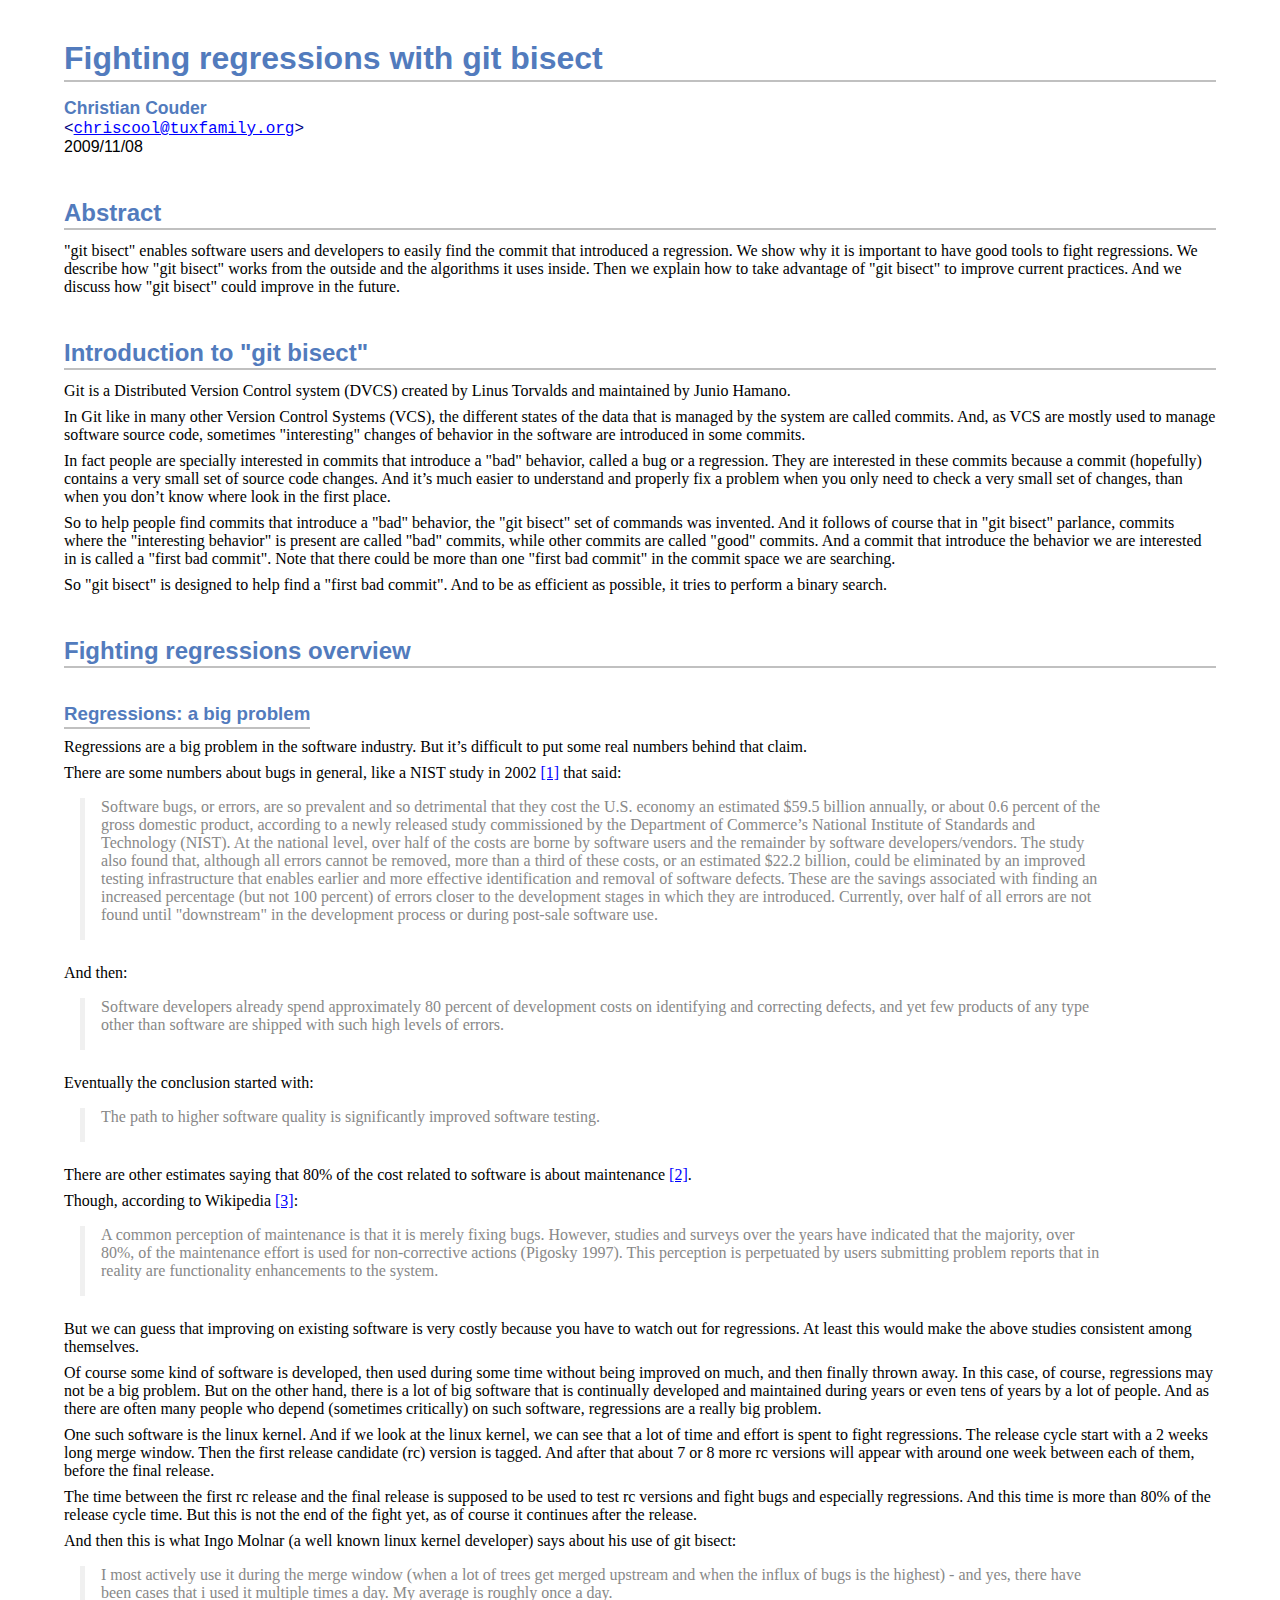
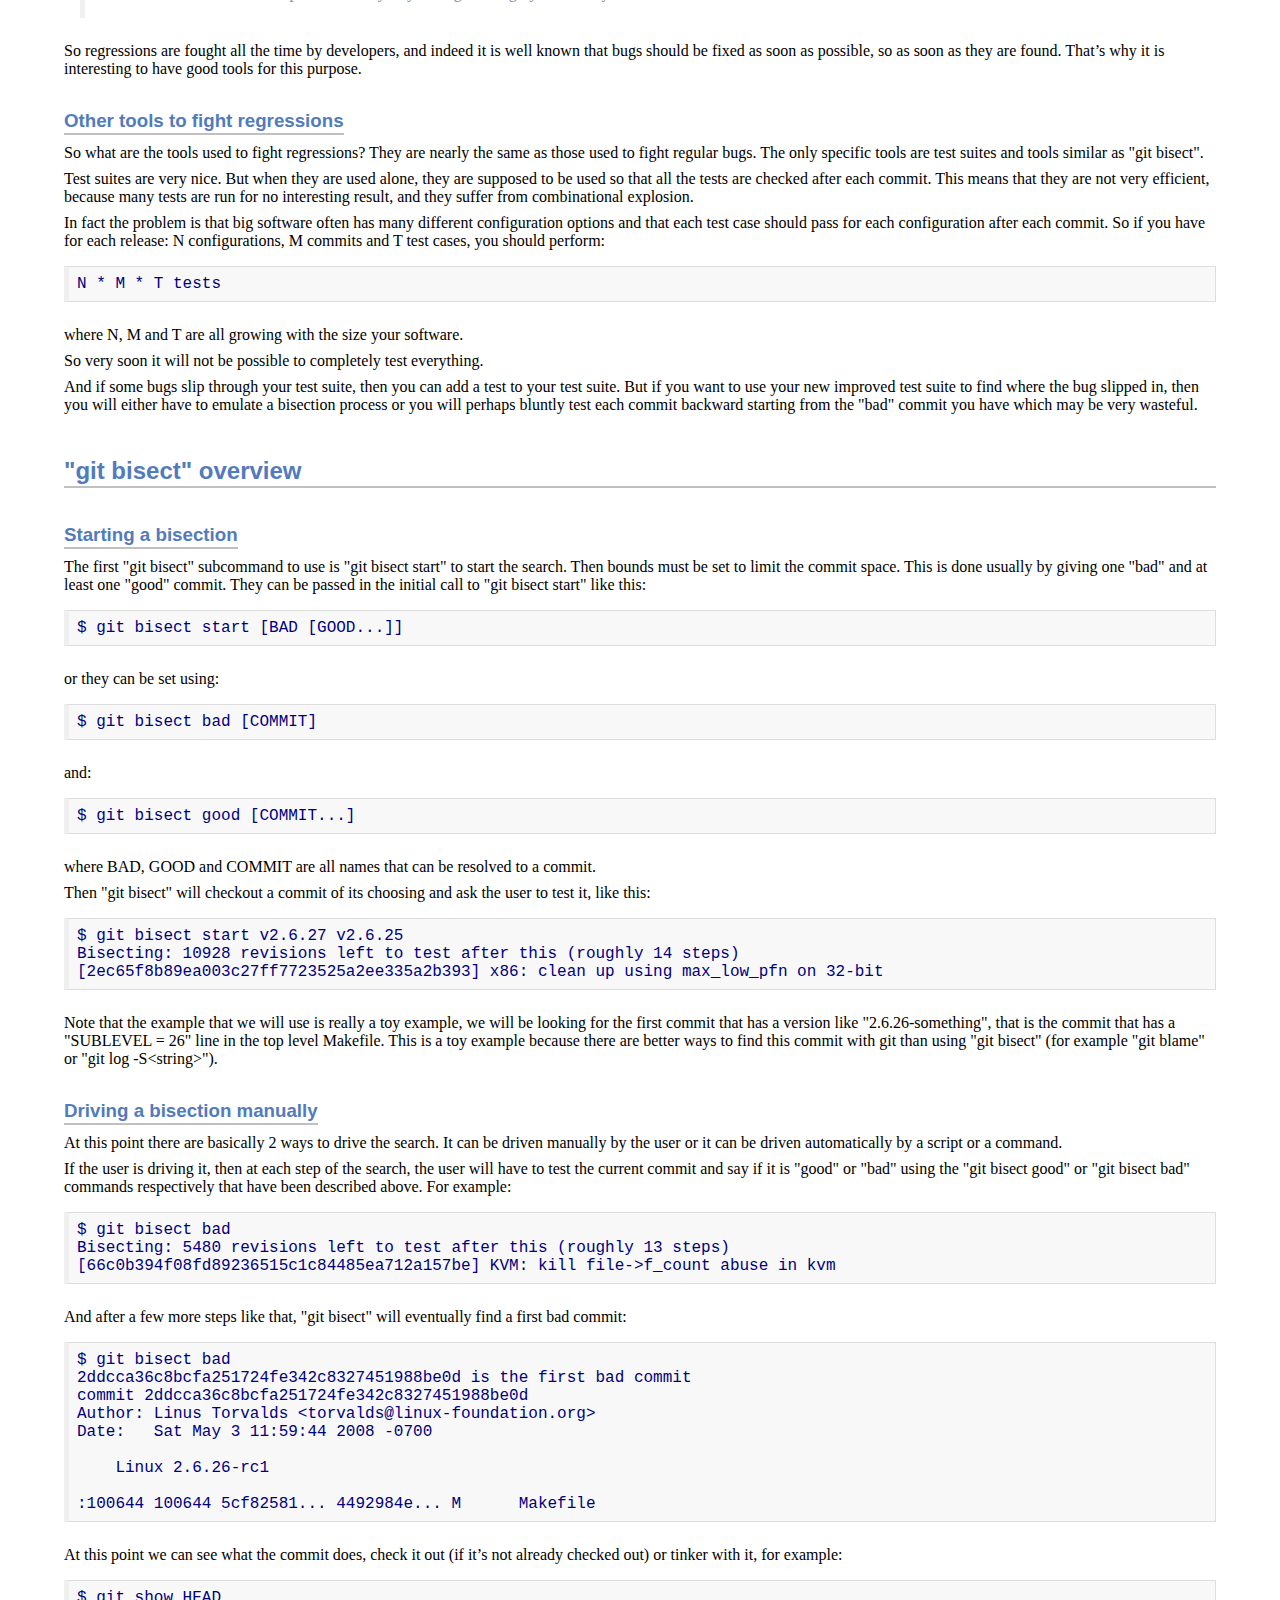
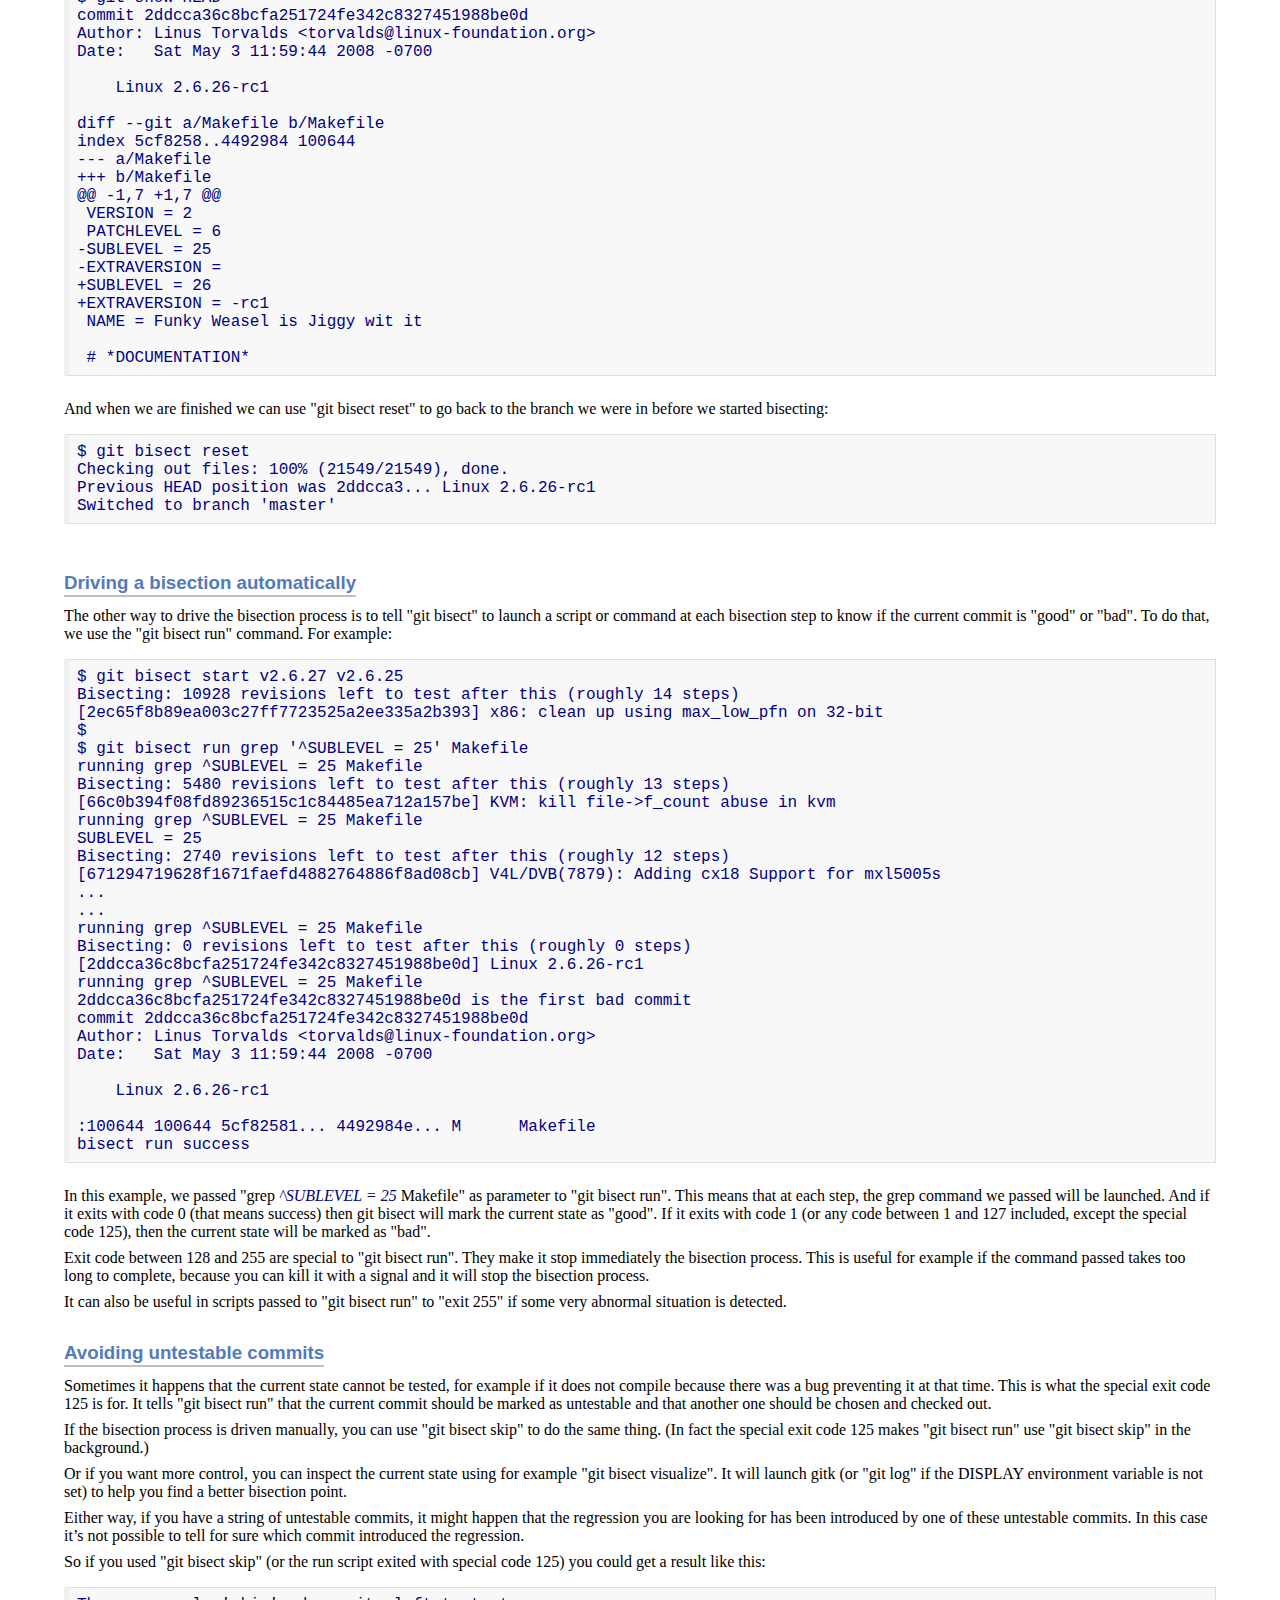
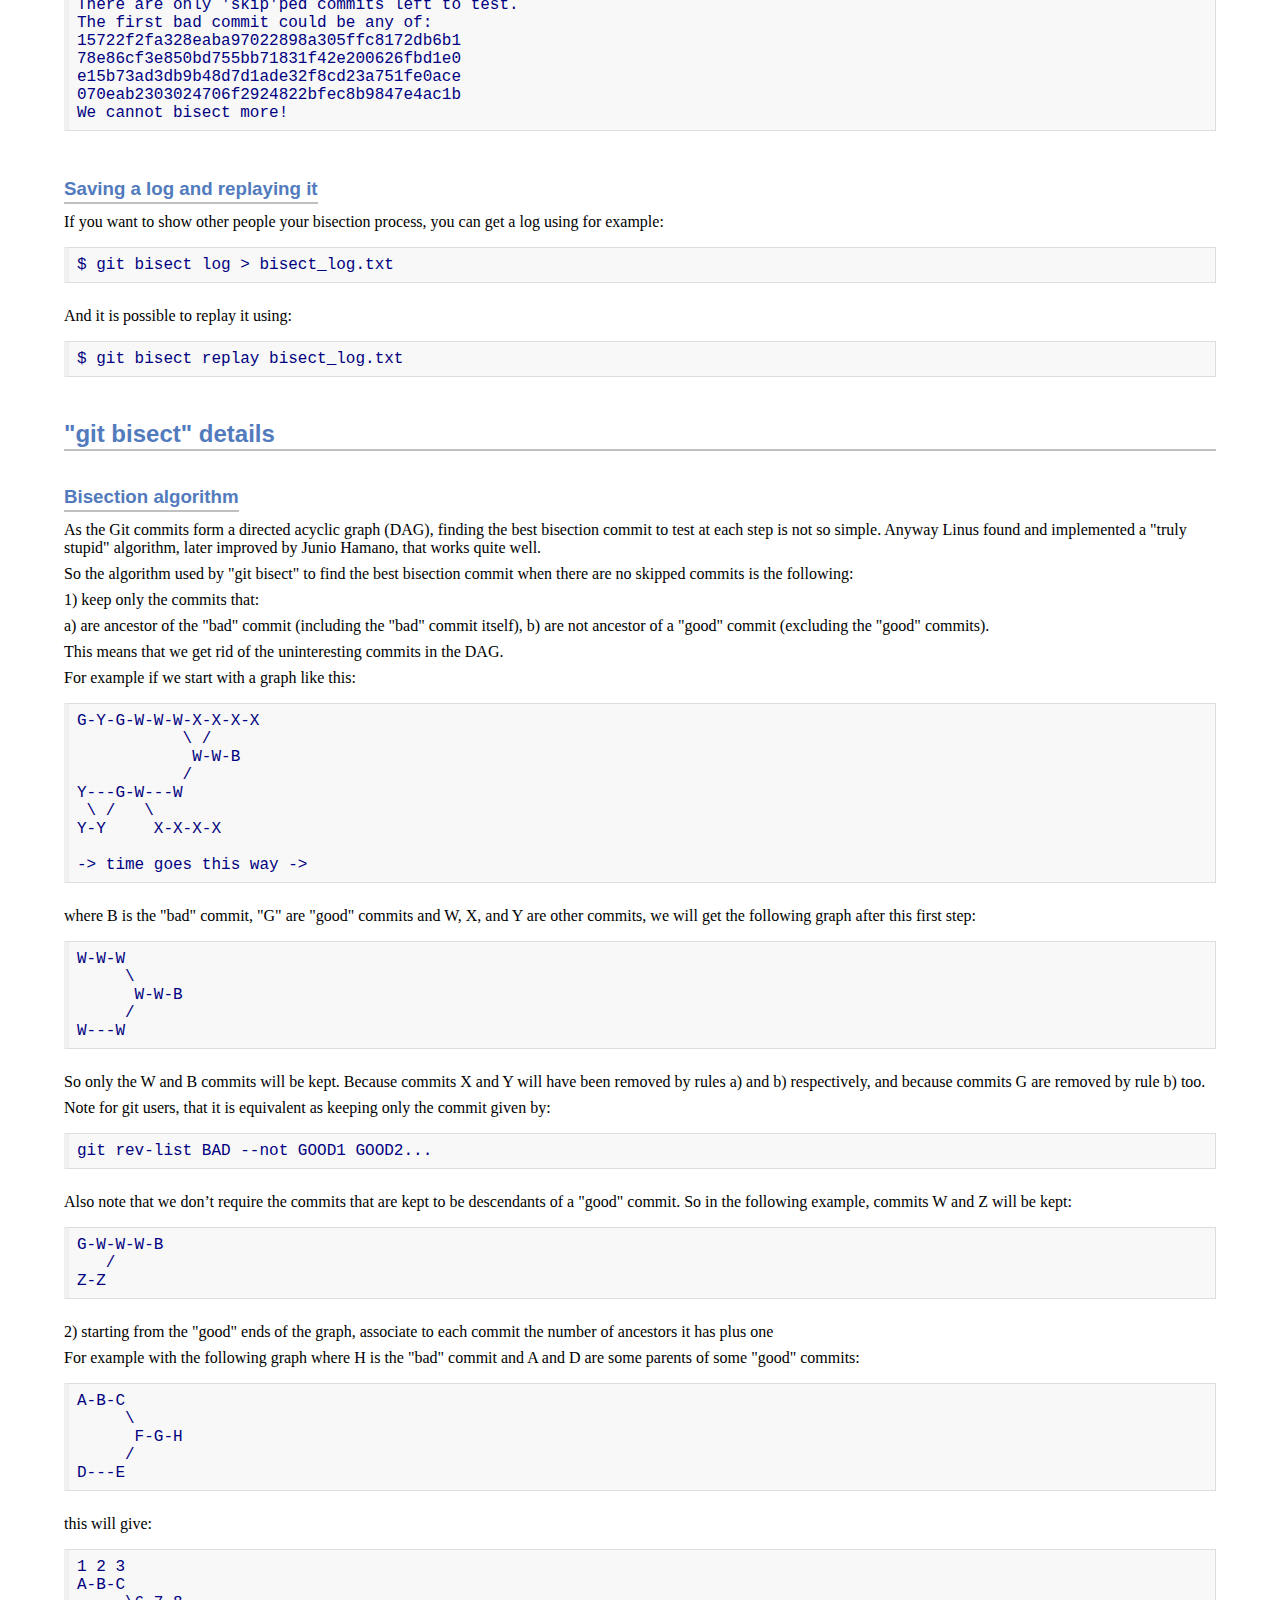
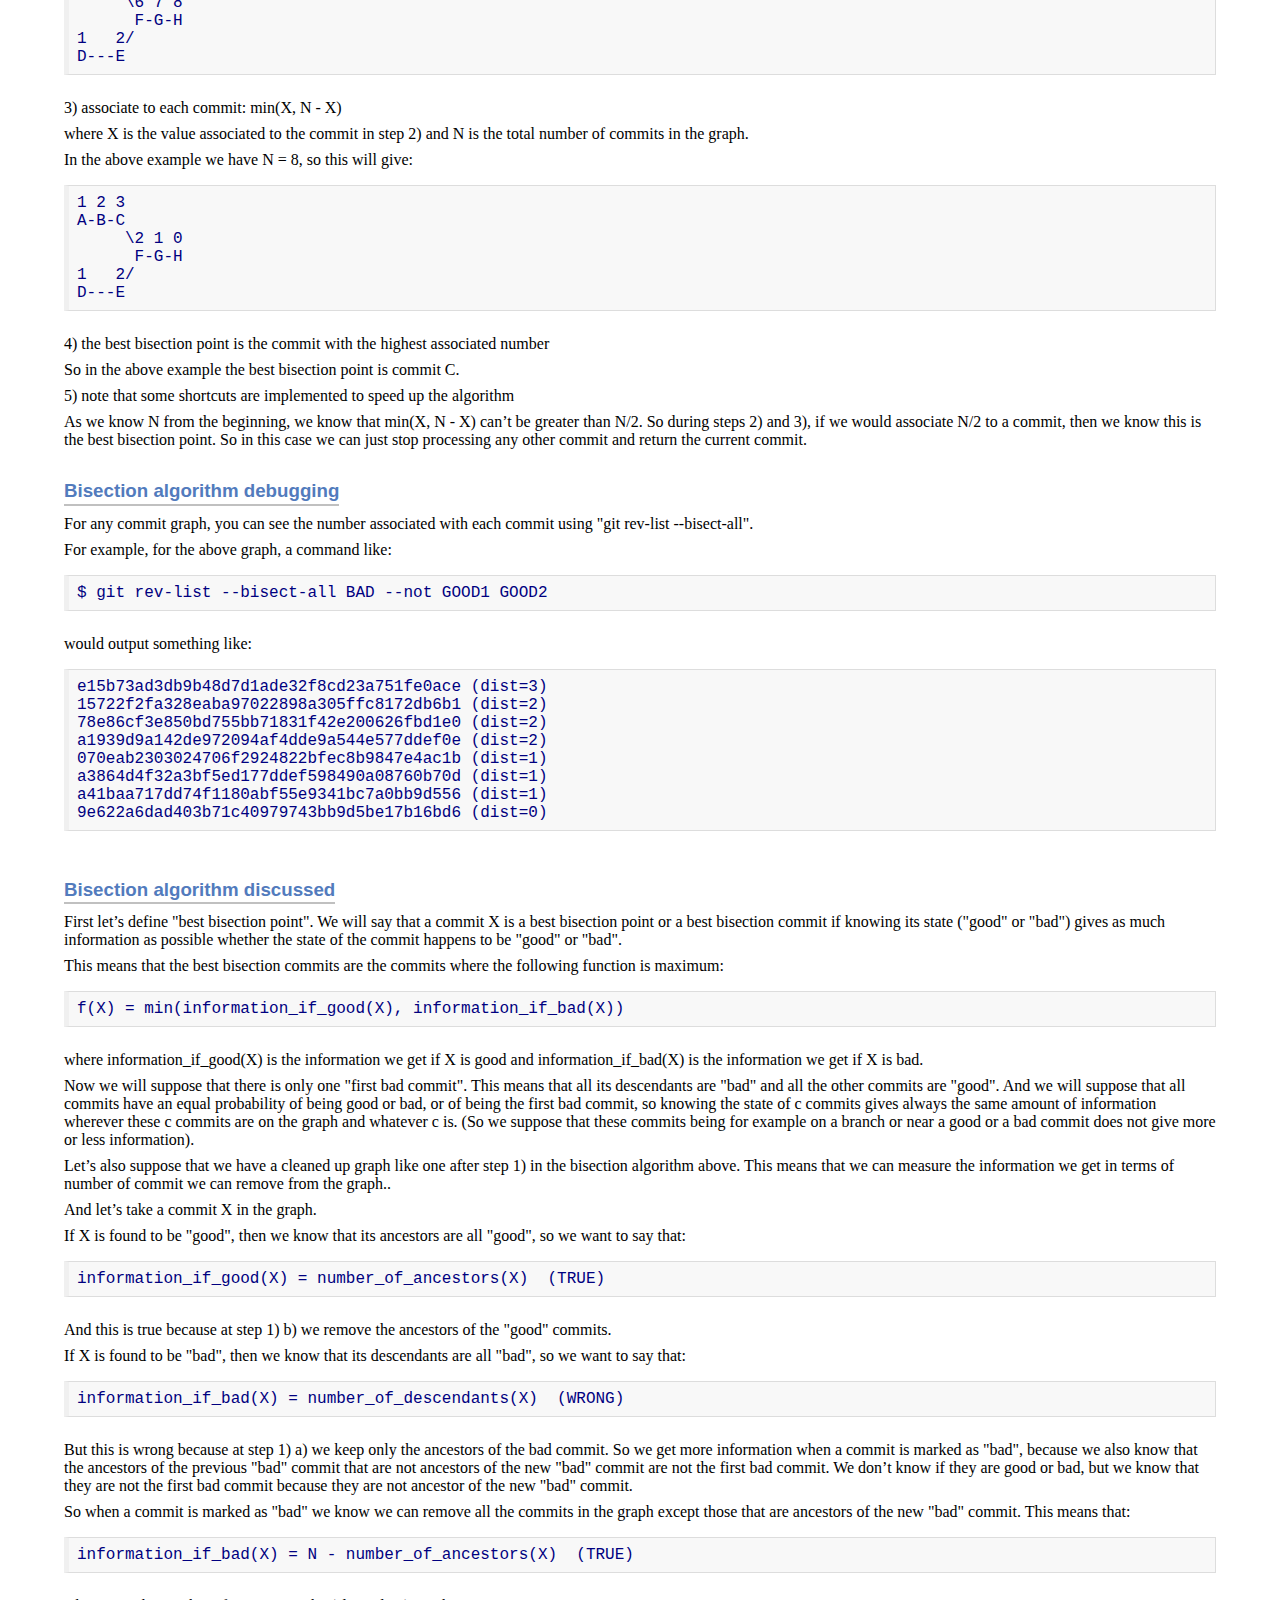
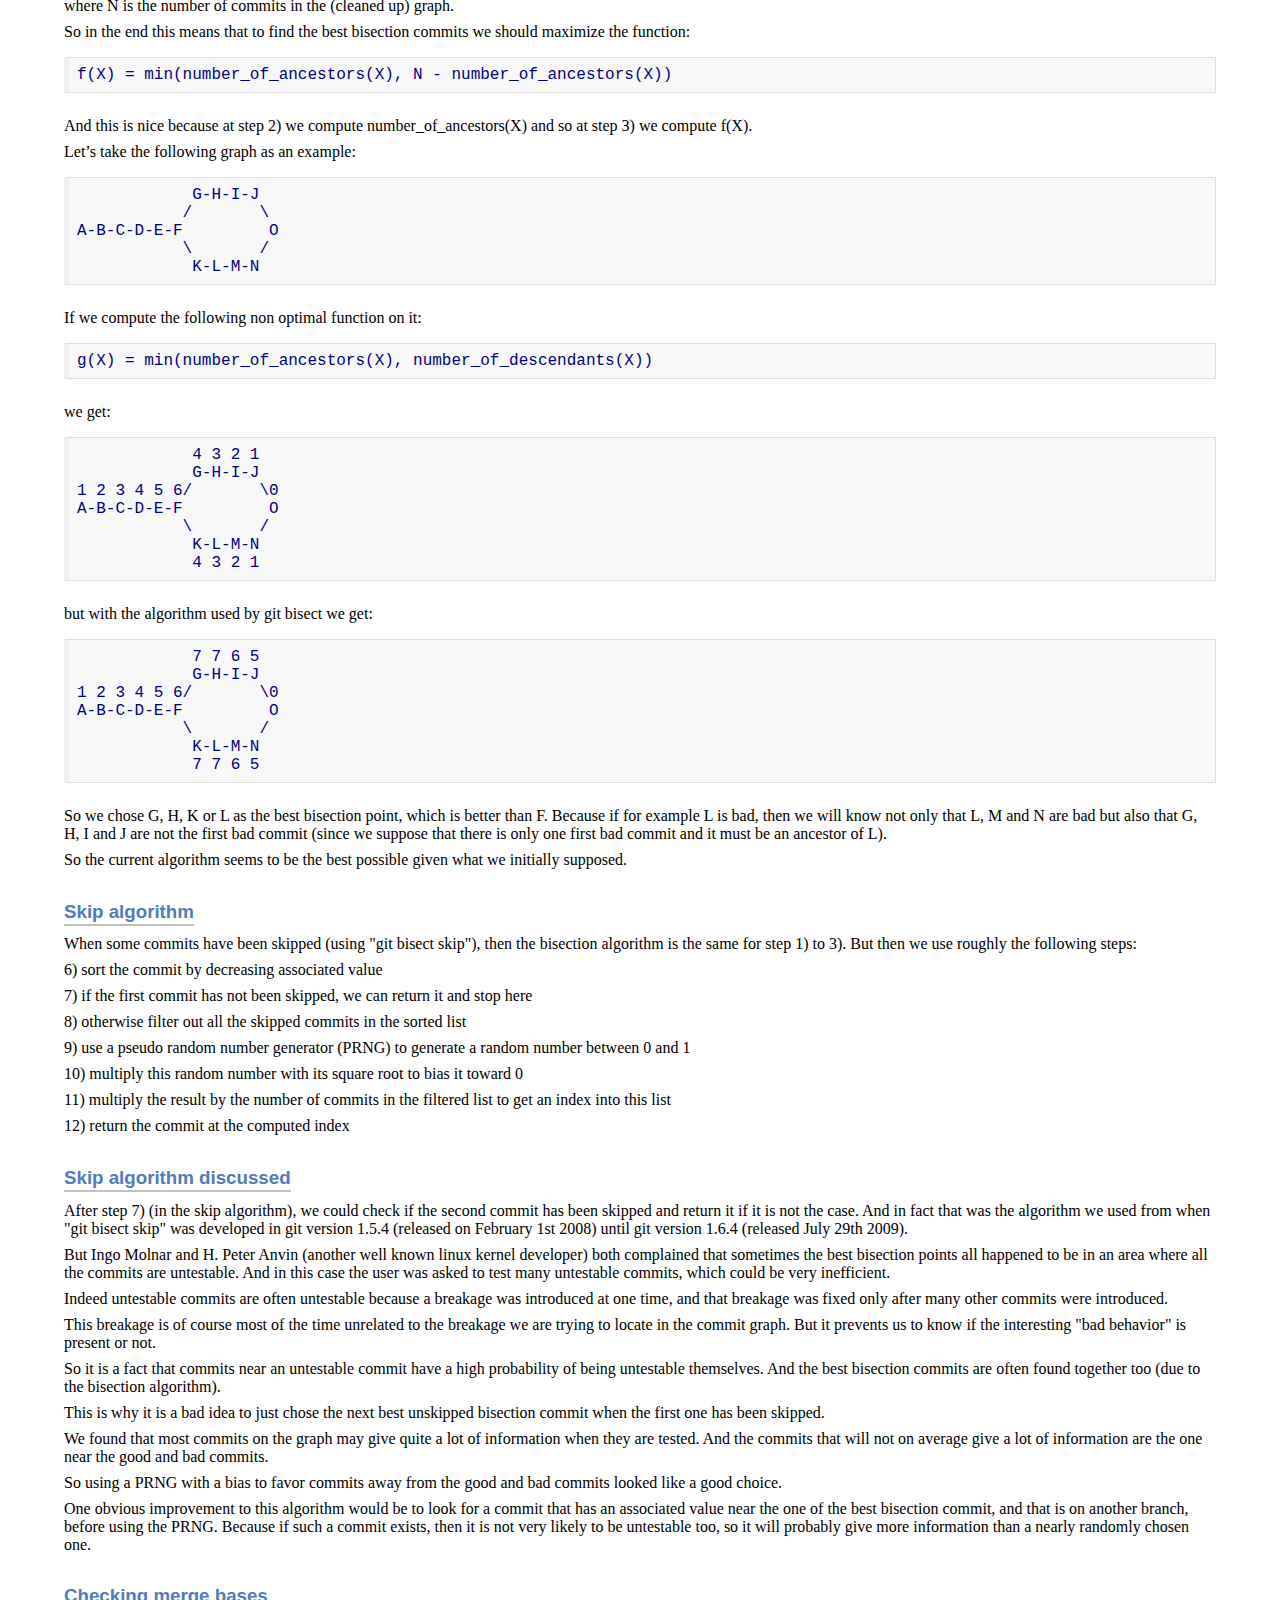
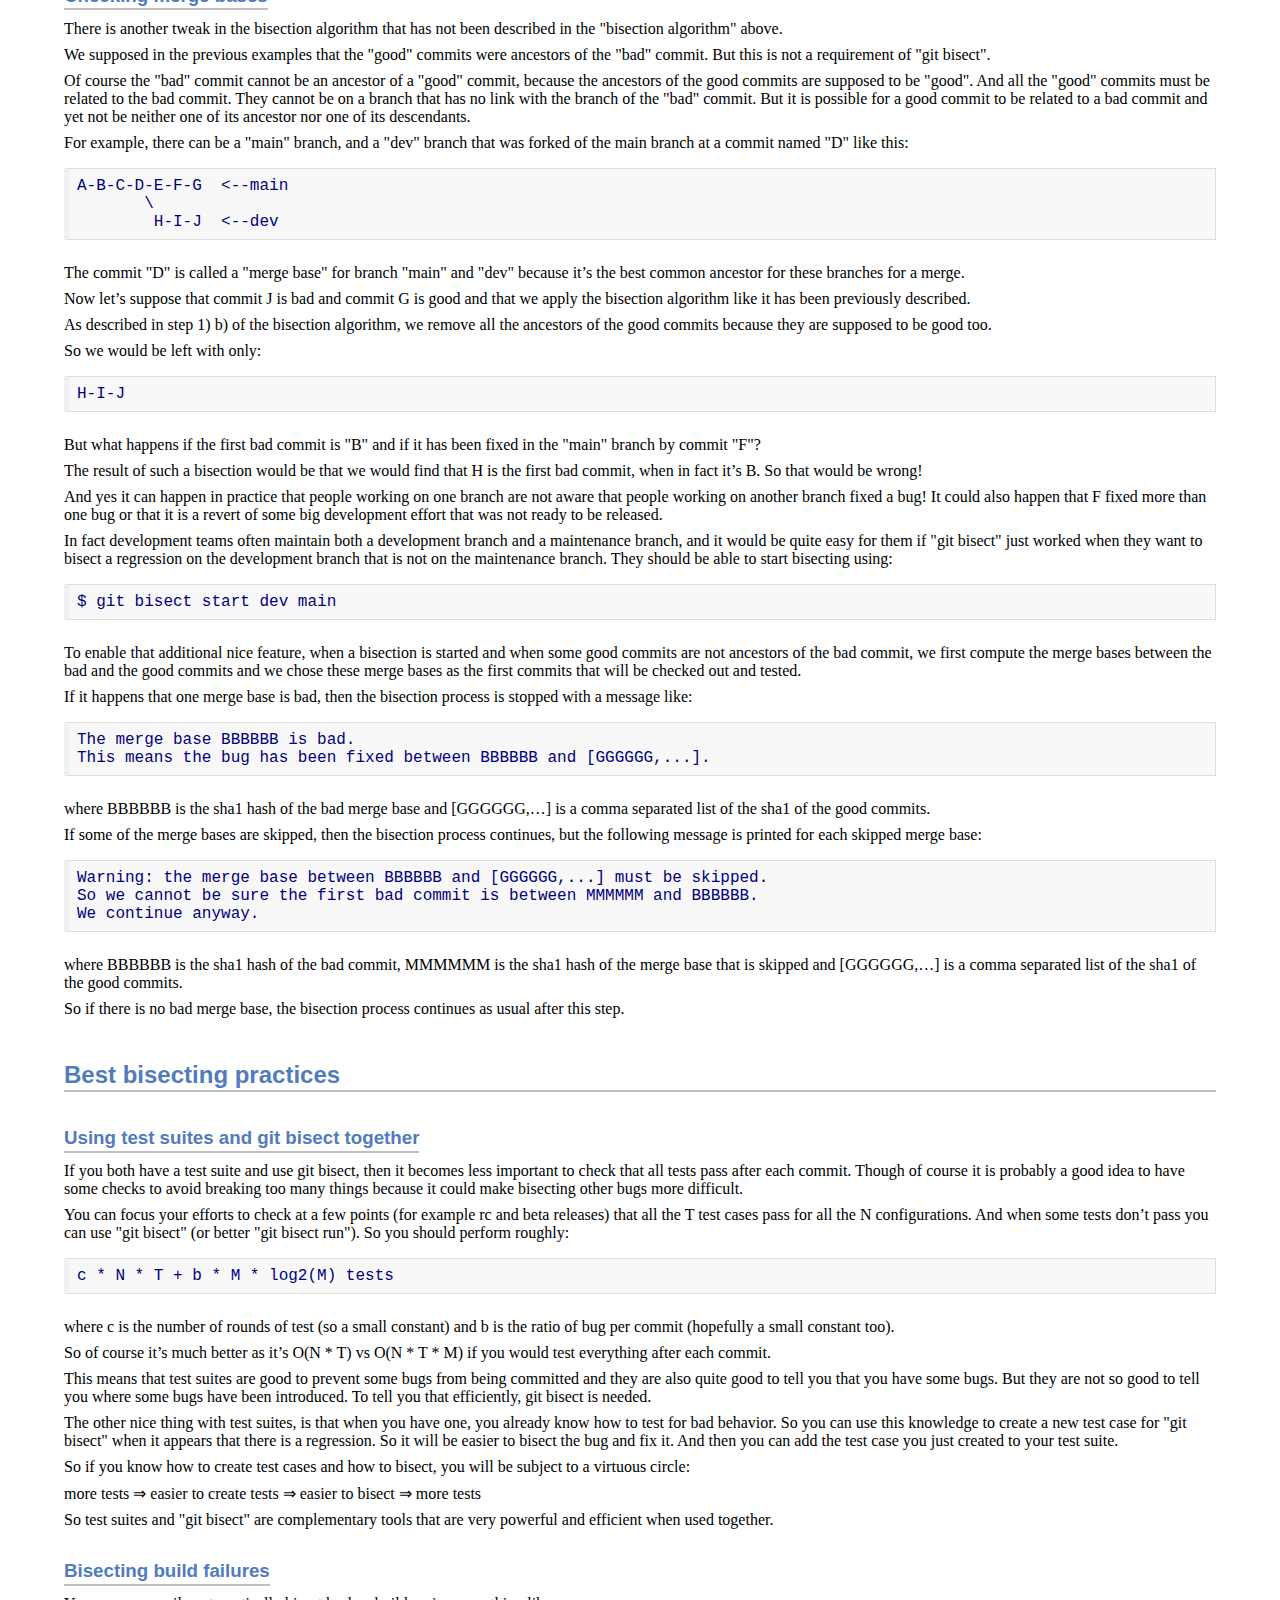
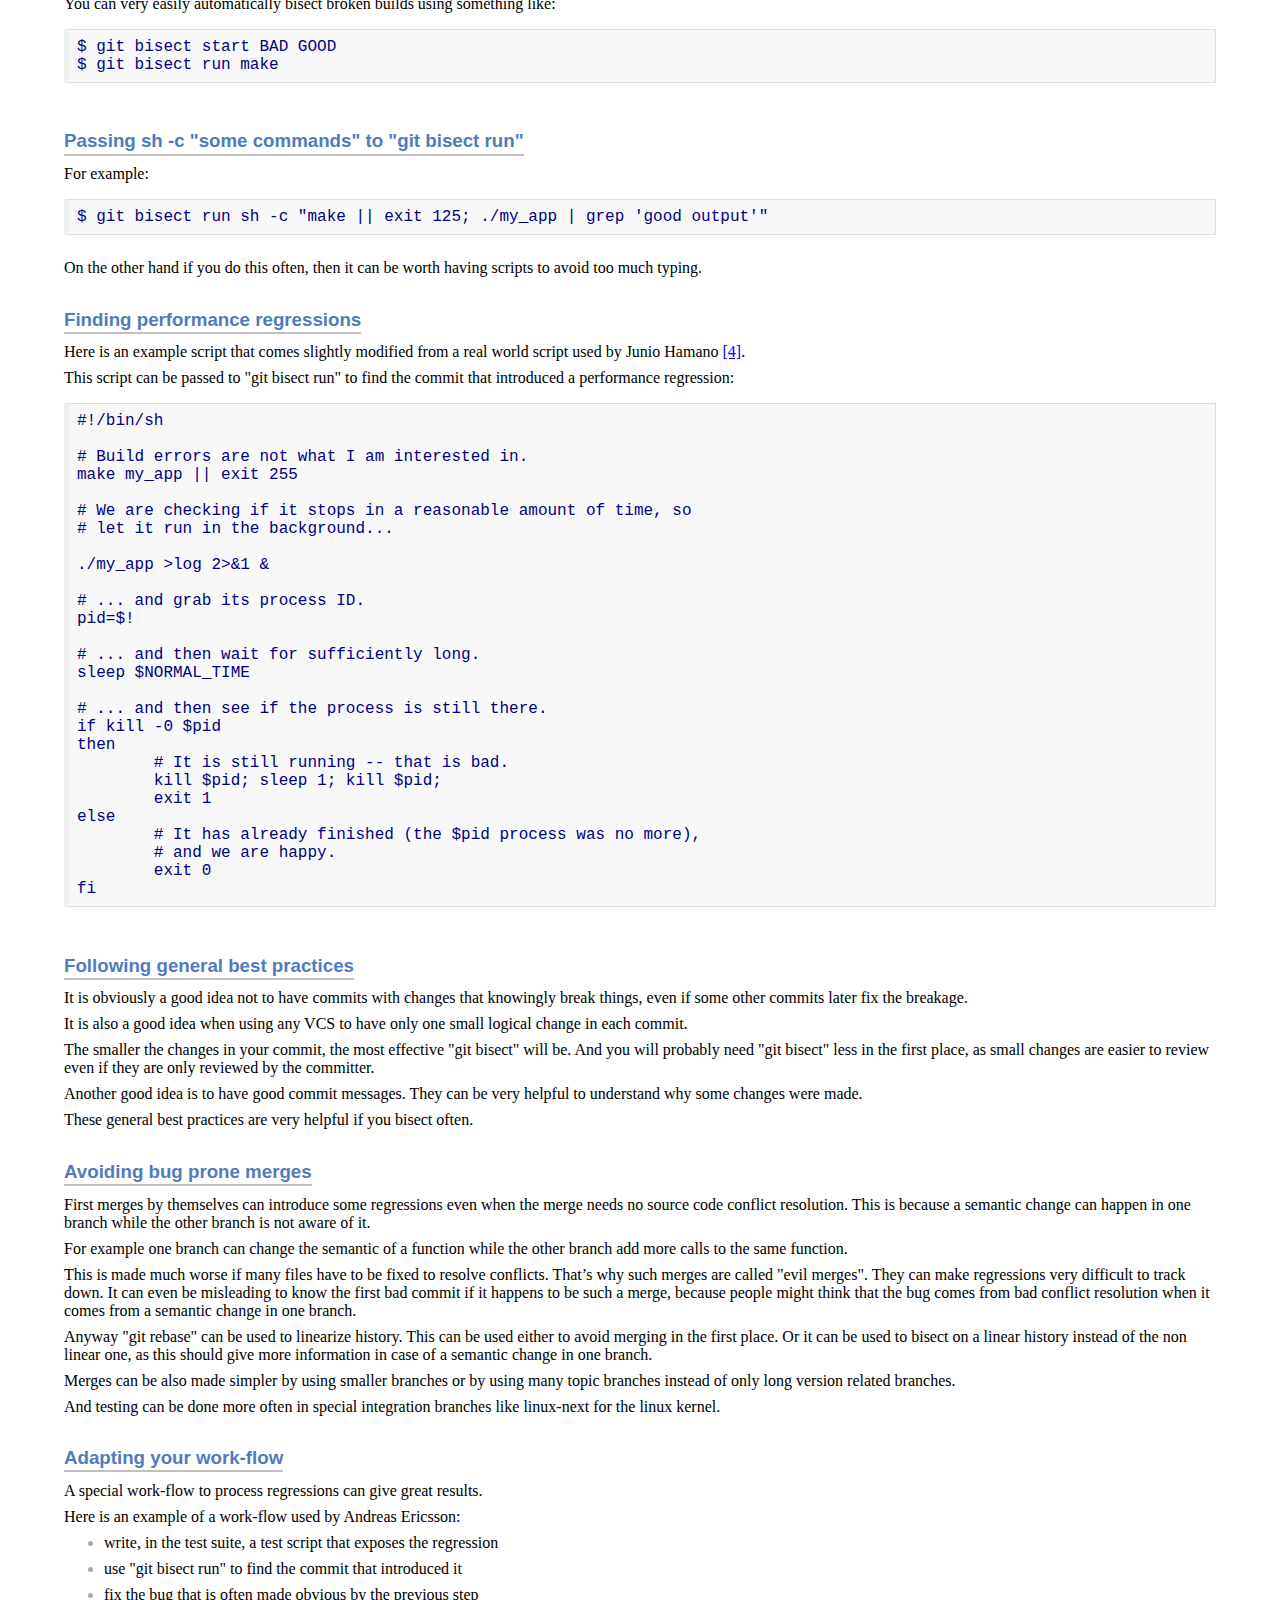
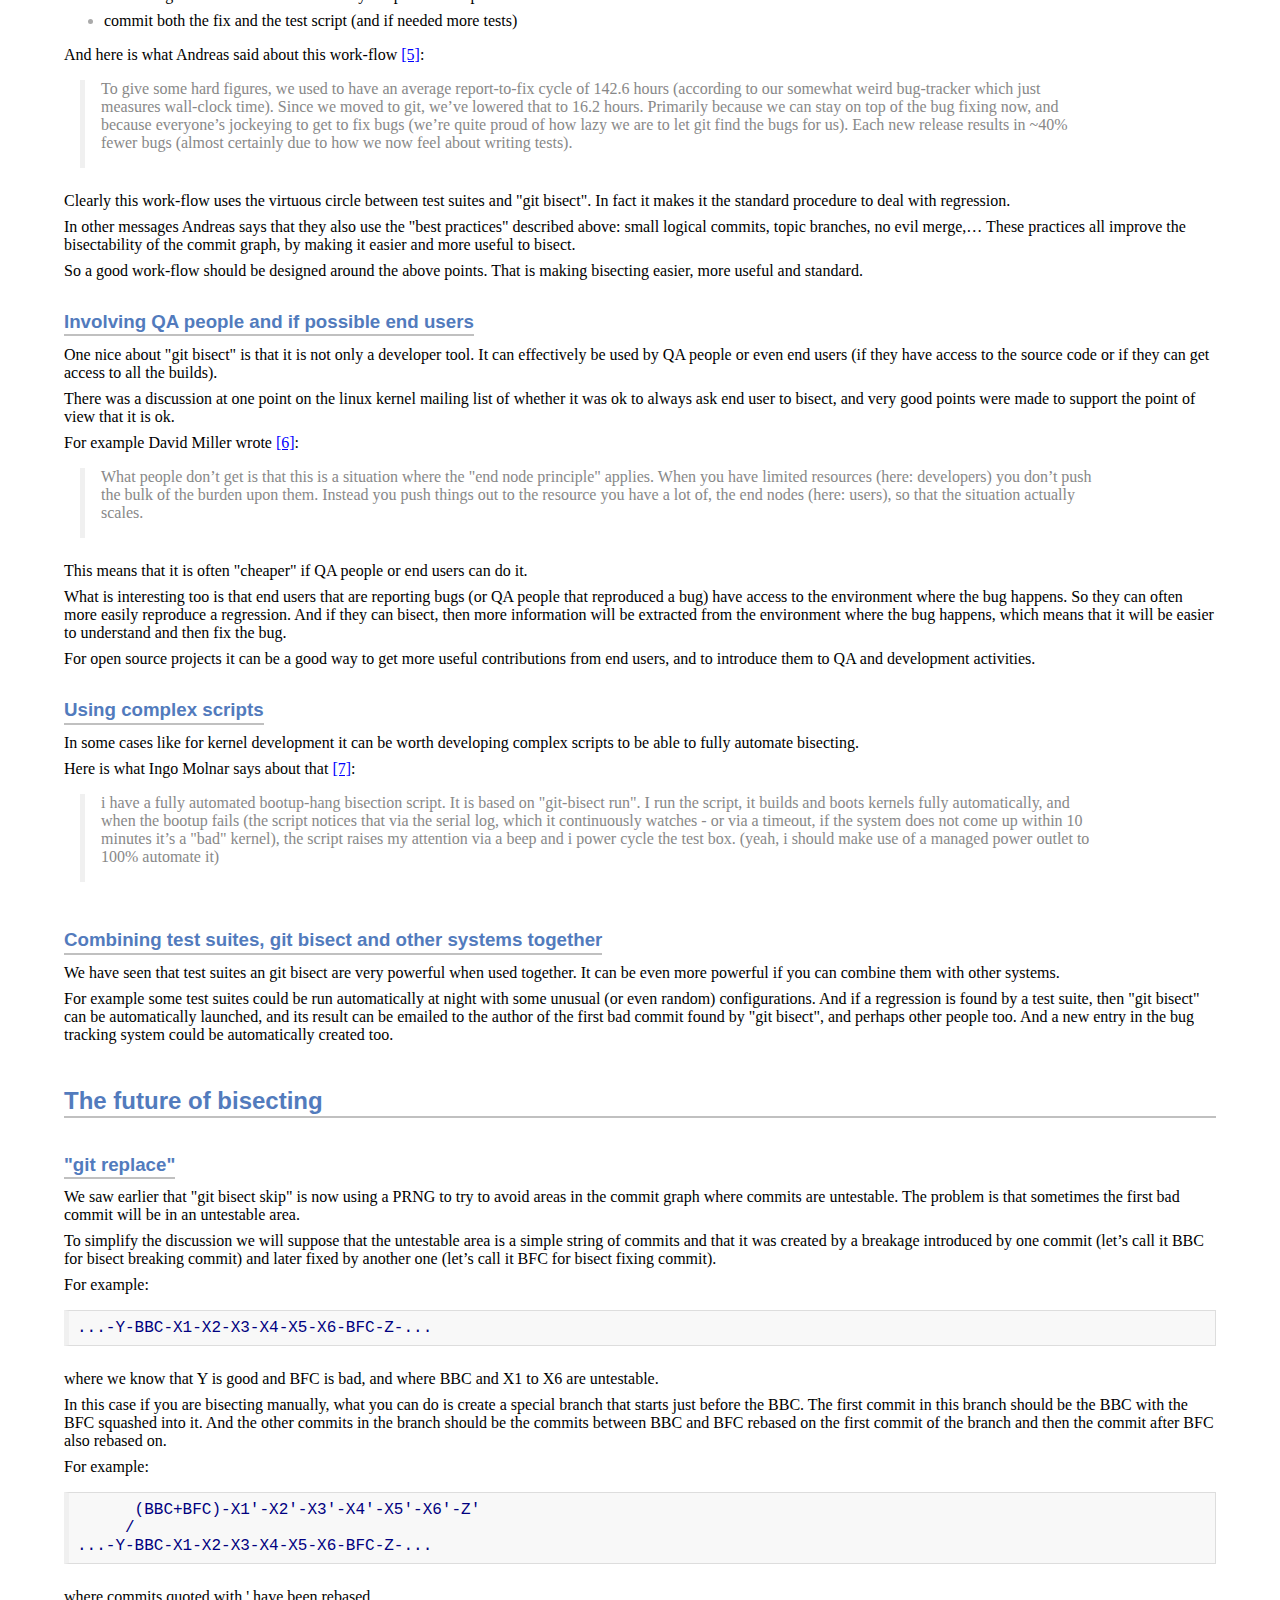
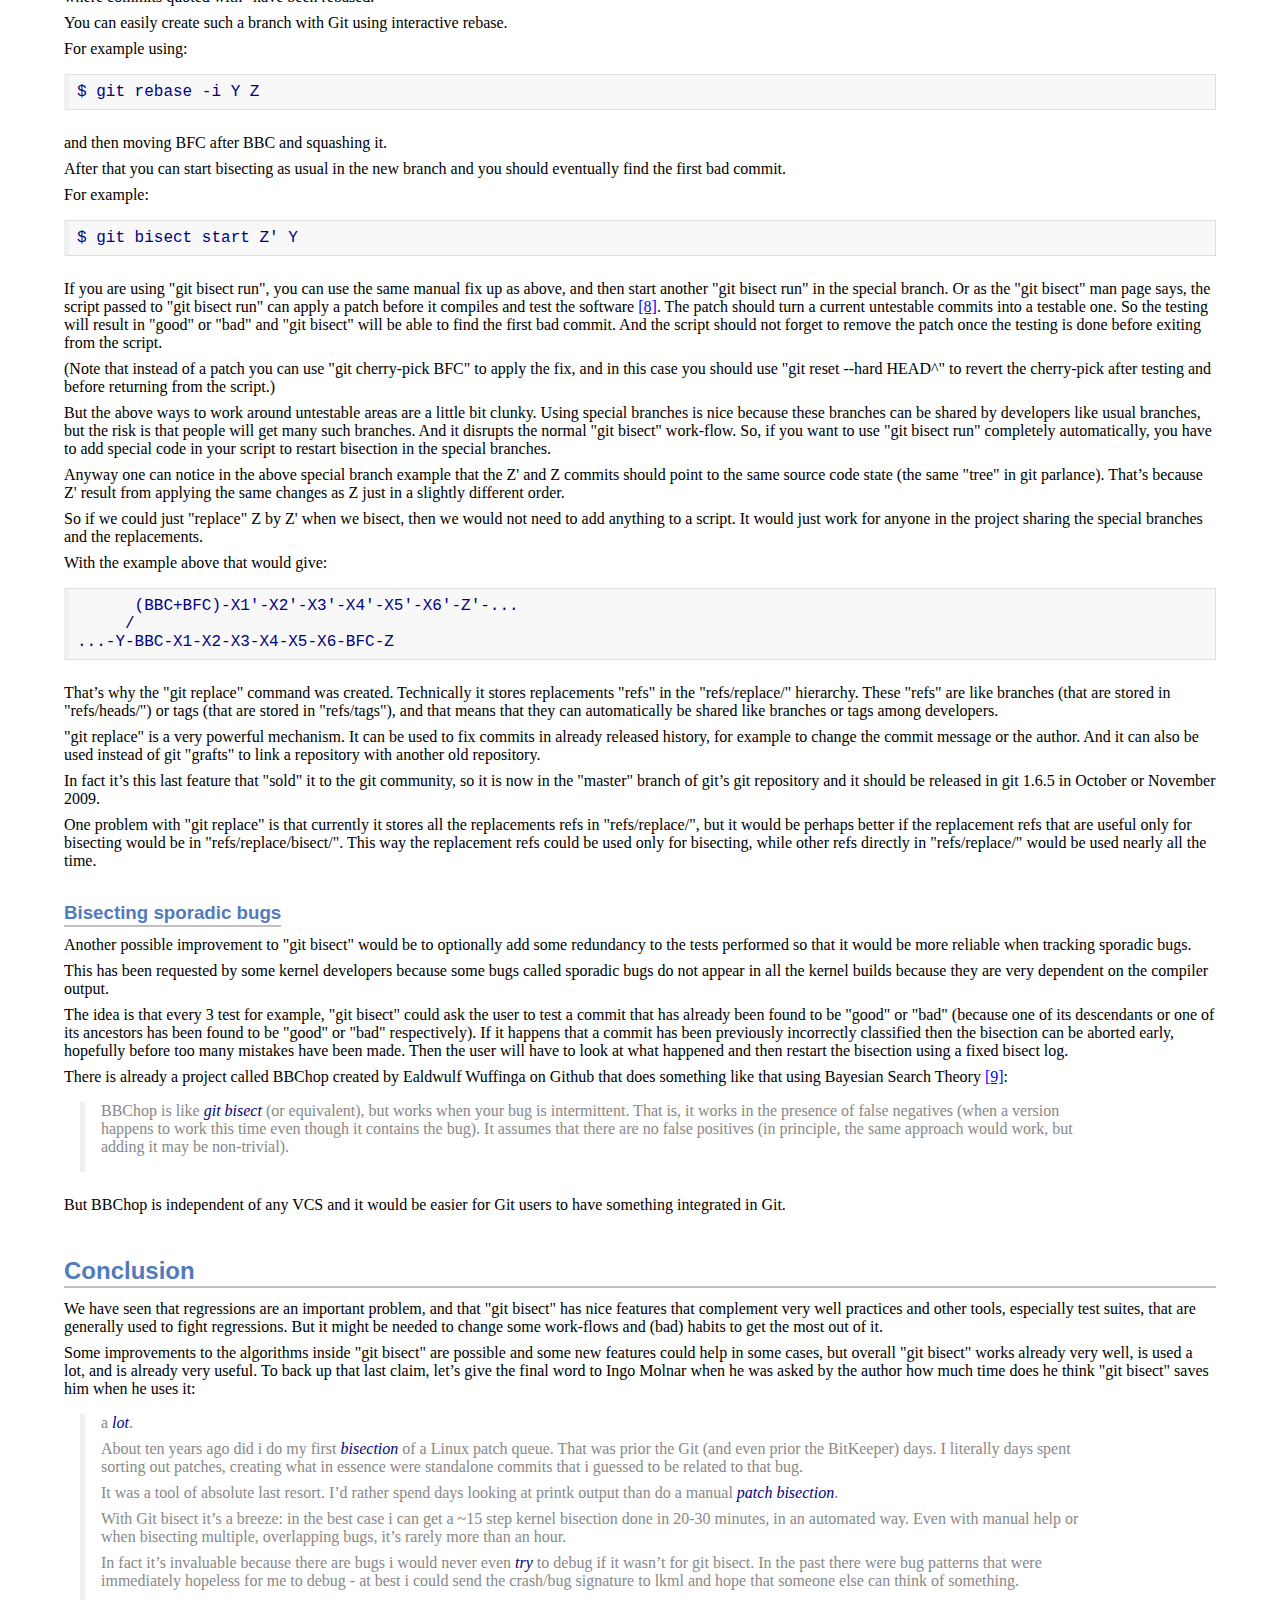
<file: app/gitdoc/git-bisect-lk2009.html>
<!DOCTYPE html PUBLIC "-//W3C//DTD XHTML 1.1//EN"
    "http://www.w3.org/TR/xhtml11/DTD/xhtml11.dtd">
<html xmlns="http://www.w3.org/1999/xhtml" xml:lang="en">
<head>
<meta http-equiv="Content-Type" content="application/xhtml+xml; charset=UTF-8" />
<meta name="generator" content="AsciiDoc 8.6.8" />
<title>Fighting regressions with git bisect</title>
<style type="text/css">
/* Shared CSS for AsciiDoc xhtml11 and html5 backends */

/* Default font. */
body {
  font-family: Georgia,serif;
}

/* Title font. */
h1, h2, h3, h4, h5, h6,
div.title, caption.title,
thead, p.table.header,
#toctitle,
#author, #revnumber, #revdate, #revremark,
#footer {
  font-family: Arial,Helvetica,sans-serif;
}

body {
  margin: 1em 5% 1em 5%;
}

a {
  color: blue;
  text-decoration: underline;
}
a:visited {
  color: fuchsia;
}

em {
  font-style: italic;
  color: navy;
}

strong {
  font-weight: bold;
  color: #083194;
}

h1, h2, h3, h4, h5, h6 {
  color: #527bbd;
  margin-top: 1.2em;
  margin-bottom: 0.5em;
  line-height: 1.3;
}

h1, h2, h3 {
  border-bottom: 2px solid silver;
}
h2 {
  padding-top: 0.5em;
}
h3 {
  float: left;
}
h3 + * {
  clear: left;
}
h5 {
  font-size: 1.0em;
}

div.sectionbody {
  margin-left: 0;
}

hr {
  border: 1px solid silver;
}

p {
  margin-top: 0.5em;
  margin-bottom: 0.5em;
}

ul, ol, li > p {
  margin-top: 0;
}
ul > li     { color: #aaa; }
ul > li > * { color: black; }

.monospaced, code, pre {
  font-family: "Courier New", Courier, monospace;
  font-size: inherit;
  color: navy;
  padding: 0;
  margin: 0;
}


#author {
  color: #527bbd;
  font-weight: bold;
  font-size: 1.1em;
}
#email {
}
#revnumber, #revdate, #revremark {
}

#footer {
  font-size: small;
  border-top: 2px solid silver;
  padding-top: 0.5em;
  margin-top: 4.0em;
}
#footer-text {
  float: left;
  padding-bottom: 0.5em;
}
#footer-badges {
  float: right;
  padding-bottom: 0.5em;
}

#preamble {
  margin-top: 1.5em;
  margin-bottom: 1.5em;
}
div.imageblock, div.exampleblock, div.verseblock,
div.quoteblock, div.literalblock, div.listingblock, div.sidebarblock,
div.admonitionblock {
  margin-top: 1.0em;
  margin-bottom: 1.5em;
}
div.admonitionblock {
  margin-top: 2.0em;
  margin-bottom: 2.0em;
  margin-right: 10%;
  color: #606060;
}

div.content { /* Block element content. */
  padding: 0;
}

/* Block element titles. */
div.title, caption.title {
  color: #527bbd;
  font-weight: bold;
  text-align: left;
  margin-top: 1.0em;
  margin-bottom: 0.5em;
}
div.title + * {
  margin-top: 0;
}

td div.title:first-child {
  margin-top: 0.0em;
}
div.content div.title:first-child {
  margin-top: 0.0em;
}
div.content + div.title {
  margin-top: 0.0em;
}

div.sidebarblock > div.content {
  background: #ffffee;
  border: 1px solid #dddddd;
  border-left: 4px solid #f0f0f0;
  padding: 0.5em;
}

div.listingblock > div.content {
  border: 1px solid #dddddd;
  border-left: 5px solid #f0f0f0;
  background: #f8f8f8;
  padding: 0.5em;
}

div.quoteblock, div.verseblock {
  padding-left: 1.0em;
  margin-left: 1.0em;
  margin-right: 10%;
  border-left: 5px solid #f0f0f0;
  color: #888;
}

div.quoteblock > div.attribution {
  padding-top: 0.5em;
  text-align: right;
}

div.verseblock > pre.content {
  font-family: inherit;
  font-size: inherit;
}
div.verseblock > div.attribution {
  padding-top: 0.75em;
  text-align: left;
}
/* DEPRECATED: Pre version 8.2.7 verse style literal block. */
div.verseblock + div.attribution {
  text-align: left;
}

div.admonitionblock .icon {
  vertical-align: top;
  font-size: 1.1em;
  font-weight: bold;
  text-decoration: underline;
  color: #527bbd;
  padding-right: 0.5em;
}
div.admonitionblock td.content {
  padding-left: 0.5em;
  border-left: 3px solid #dddddd;
}

div.exampleblock > div.content {
  border-left: 3px solid #dddddd;
  padding-left: 0.5em;
}

div.imageblock div.content { padding-left: 0; }
span.image img { border-style: none; }
a.image:visited { color: white; }

dl {
  margin-top: 0.8em;
  margin-bottom: 0.8em;
}
dt {
  margin-top: 0.5em;
  margin-bottom: 0;
  font-style: normal;
  color: navy;
}
dd > *:first-child {
  margin-top: 0.1em;
}

ul, ol {
    list-style-position: outside;
}
ol.arabic {
  list-style-type: decimal;
}
ol.loweralpha {
  list-style-type: lower-alpha;
}
ol.upperalpha {
  list-style-type: upper-alpha;
}
ol.lowerroman {
  list-style-type: lower-roman;
}
ol.upperroman {
  list-style-type: upper-roman;
}

div.compact ul, div.compact ol,
div.compact p, div.compact p,
div.compact div, div.compact div {
  margin-top: 0.1em;
  margin-bottom: 0.1em;
}

tfoot {
  font-weight: bold;
}
td > div.verse {
  white-space: pre;
}

div.hdlist {
  margin-top: 0.8em;
  margin-bottom: 0.8em;
}
div.hdlist tr {
  padding-bottom: 15px;
}
dt.hdlist1.strong, td.hdlist1.strong {
  font-weight: bold;
}
td.hdlist1 {
  vertical-align: top;
  font-style: normal;
  padding-right: 0.8em;
  color: navy;
}
td.hdlist2 {
  vertical-align: top;
}
div.hdlist.compact tr {
  margin: 0;
  padding-bottom: 0;
}

.comment {
  background: yellow;
}

.footnote, .footnoteref {
  font-size: 0.8em;
}

span.footnote, span.footnoteref {
  vertical-align: super;
}

#footnotes {
  margin: 20px 0 20px 0;
  padding: 7px 0 0 0;
}

#footnotes div.footnote {
  margin: 0 0 5px 0;
}

#footnotes hr {
  border: none;
  border-top: 1px solid silver;
  height: 1px;
  text-align: left;
  margin-left: 0;
  width: 20%;
  min-width: 100px;
}

div.colist td {
  padding-right: 0.5em;
  padding-bottom: 0.3em;
  vertical-align: top;
}
div.colist td img {
  margin-top: 0.3em;
}

@media print {
  #footer-badges { display: none; }
}

#toc {
  margin-bottom: 2.5em;
}

#toctitle {
  color: #527bbd;
  font-size: 1.1em;
  font-weight: bold;
  margin-top: 1.0em;
  margin-bottom: 0.1em;
}

div.toclevel0, div.toclevel1, div.toclevel2, div.toclevel3, div.toclevel4 {
  margin-top: 0;
  margin-bottom: 0;
}
div.toclevel2 {
  margin-left: 2em;
  font-size: 0.9em;
}
div.toclevel3 {
  margin-left: 4em;
  font-size: 0.9em;
}
div.toclevel4 {
  margin-left: 6em;
  font-size: 0.9em;
}

span.aqua { color: aqua; }
span.black { color: black; }
span.blue { color: blue; }
span.fuchsia { color: fuchsia; }
span.gray { color: gray; }
span.green { color: green; }
span.lime { color: lime; }
span.maroon { color: maroon; }
span.navy { color: navy; }
span.olive { color: olive; }
span.purple { color: purple; }
span.red { color: red; }
span.silver { color: silver; }
span.teal { color: teal; }
span.white { color: white; }
span.yellow { color: yellow; }

span.aqua-background { background: aqua; }
span.black-background { background: black; }
span.blue-background { background: blue; }
span.fuchsia-background { background: fuchsia; }
span.gray-background { background: gray; }
span.green-background { background: green; }
span.lime-background { background: lime; }
span.maroon-background { background: maroon; }
span.navy-background { background: navy; }
span.olive-background { background: olive; }
span.purple-background { background: purple; }
span.red-background { background: red; }
span.silver-background { background: silver; }
span.teal-background { background: teal; }
span.white-background { background: white; }
span.yellow-background { background: yellow; }

span.big { font-size: 2em; }
span.small { font-size: 0.6em; }

span.underline { text-decoration: underline; }
span.overline { text-decoration: overline; }
span.line-through { text-decoration: line-through; }

div.unbreakable { page-break-inside: avoid; }


/*
 * xhtml11 specific
 *
 * */

div.tableblock {
  margin-top: 1.0em;
  margin-bottom: 1.5em;
}
div.tableblock > table {
  border: 3px solid #527bbd;
}
thead, p.table.header {
  font-weight: bold;
  color: #527bbd;
}
p.table {
  margin-top: 0;
}
/* Because the table frame attribute is overriden by CSS in most browsers. */
div.tableblock > table[frame="void"] {
  border-style: none;
}
div.tableblock > table[frame="hsides"] {
  border-left-style: none;
  border-right-style: none;
}
div.tableblock > table[frame="vsides"] {
  border-top-style: none;
  border-bottom-style: none;
}


/*
 * html5 specific
 *
 * */

table.tableblock {
  margin-top: 1.0em;
  margin-bottom: 1.5em;
}
thead, p.tableblock.header {
  font-weight: bold;
  color: #527bbd;
}
p.tableblock {
  margin-top: 0;
}
table.tableblock {
  border-width: 3px;
  border-spacing: 0px;
  border-style: solid;
  border-color: #527bbd;
  border-collapse: collapse;
}
th.tableblock, td.tableblock {
  border-width: 1px;
  padding: 4px;
  border-style: solid;
  border-color: #527bbd;
}

table.tableblock.frame-topbot {
  border-left-style: hidden;
  border-right-style: hidden;
}
table.tableblock.frame-sides {
  border-top-style: hidden;
  border-bottom-style: hidden;
}
table.tableblock.frame-none {
  border-style: hidden;
}

th.tableblock.halign-left, td.tableblock.halign-left {
  text-align: left;
}
th.tableblock.halign-center, td.tableblock.halign-center {
  text-align: center;
}
th.tableblock.halign-right, td.tableblock.halign-right {
  text-align: right;
}

th.tableblock.valign-top, td.tableblock.valign-top {
  vertical-align: top;
}
th.tableblock.valign-middle, td.tableblock.valign-middle {
  vertical-align: middle;
}
th.tableblock.valign-bottom, td.tableblock.valign-bottom {
  vertical-align: bottom;
}


/*
 * manpage specific
 *
 * */

body.manpage h1 {
  padding-top: 0.5em;
  padding-bottom: 0.5em;
  border-top: 2px solid silver;
  border-bottom: 2px solid silver;
}
body.manpage h2 {
  border-style: none;
}
body.manpage div.sectionbody {
  margin-left: 3em;
}

@media print {
  body.manpage div#toc { display: none; }
}


</style>
<script type="text/javascript">
/*<![CDATA[*/
var asciidoc = {  // Namespace.

/////////////////////////////////////////////////////////////////////
// Table Of Contents generator
/////////////////////////////////////////////////////////////////////

/* Author: Mihai Bazon, September 2002
 * http://students.infoiasi.ro/~mishoo
 *
 * Table Of Content generator
 * Version: 0.4
 *
 * Feel free to use this script under the terms of the GNU General Public
 * License, as long as you do not remove or alter this notice.
 */

 /* modified by Troy D. Hanson, September 2006. License: GPL */
 /* modified by Stuart Rackham, 2006, 2009. License: GPL */

// toclevels = 1..4.
toc: function (toclevels) {

  function getText(el) {
    var text = "";
    for (var i = el.firstChild; i != null; i = i.nextSibling) {
      if (i.nodeType == 3 /* Node.TEXT_NODE */) // IE doesn't speak constants.
        text += i.data;
      else if (i.firstChild != null)
        text += getText(i);
    }
    return text;
  }

  function TocEntry(el, text, toclevel) {
    this.element = el;
    this.text = text;
    this.toclevel = toclevel;
  }

  function tocEntries(el, toclevels) {
    var result = new Array;
    var re = new RegExp('[hH]([1-'+(toclevels+1)+'])');
    // Function that scans the DOM tree for header elements (the DOM2
    // nodeIterator API would be a better technique but not supported by all
    // browsers).
    var iterate = function (el) {
      for (var i = el.firstChild; i != null; i = i.nextSibling) {
        if (i.nodeType == 1 /* Node.ELEMENT_NODE */) {
          var mo = re.exec(i.tagName);
          if (mo && (i.getAttribute("class") || i.getAttribute("className")) != "float") {
            result[result.length] = new TocEntry(i, getText(i), mo[1]-1);
          }
          iterate(i);
        }
      }
    }
    iterate(el);
    return result;
  }

  var toc = document.getElementById("toc");
  if (!toc) {
    return;
  }

  // Delete existing TOC entries in case we're reloading the TOC.
  var tocEntriesToRemove = [];
  var i;
  for (i = 0; i < toc.childNodes.length; i++) {
    var entry = toc.childNodes[i];
    if (entry.nodeName.toLowerCase() == 'div'
     && entry.getAttribute("class")
     && entry.getAttribute("class").match(/^toclevel/))
      tocEntriesToRemove.push(entry);
  }
  for (i = 0; i < tocEntriesToRemove.length; i++) {
    toc.removeChild(tocEntriesToRemove[i]);
  }

  // Rebuild TOC entries.
  var entries = tocEntries(document.getElementById("content"), toclevels);
  for (var i = 0; i < entries.length; ++i) {
    var entry = entries[i];
    if (entry.element.id == "")
      entry.element.id = "_toc_" + i;
    var a = document.createElement("a");
    a.href = "#" + entry.element.id;
    a.appendChild(document.createTextNode(entry.text));
    var div = document.createElement("div");
    div.appendChild(a);
    div.className = "toclevel" + entry.toclevel;
    toc.appendChild(div);
  }
  if (entries.length == 0)
    toc.parentNode.removeChild(toc);
},


/////////////////////////////////////////////////////////////////////
// Footnotes generator
/////////////////////////////////////////////////////////////////////

/* Based on footnote generation code from:
 * http://www.brandspankingnew.net/archive/2005/07/format_footnote.html
 */

footnotes: function () {
  // Delete existing footnote entries in case we're reloading the footnodes.
  var i;
  var noteholder = document.getElementById("footnotes");
  if (!noteholder) {
    return;
  }
  var entriesToRemove = [];
  for (i = 0; i < noteholder.childNodes.length; i++) {
    var entry = noteholder.childNodes[i];
    if (entry.nodeName.toLowerCase() == 'div' && entry.getAttribute("class") == "footnote")
      entriesToRemove.push(entry);
  }
  for (i = 0; i < entriesToRemove.length; i++) {
    noteholder.removeChild(entriesToRemove[i]);
  }

  // Rebuild footnote entries.
  var cont = document.getElementById("content");
  var spans = cont.getElementsByTagName("span");
  var refs = {};
  var n = 0;
  for (i=0; i<spans.length; i++) {
    if (spans[i].className == "footnote") {
      n++;
      var note = spans[i].getAttribute("data-note");
      if (!note) {
        // Use [\s\S] in place of . so multi-line matches work.
        // Because JavaScript has no s (dotall) regex flag.
        note = spans[i].innerHTML.match(/\s*\[([\s\S]*)]\s*/)[1];
        spans[i].innerHTML =
          "[<a id='_footnoteref_" + n + "' href='#_footnote_" + n +
          "' title='View footnote' class='footnote'>" + n + "</a>]";
        spans[i].setAttribute("data-note", note);
      }
      noteholder.innerHTML +=
        "<div class='footnote' id='_footnote_" + n + "'>" +
        "<a href='#_footnoteref_" + n + "' title='Return to text'>" +
        n + "</a>. " + note + "</div>";
      var id =spans[i].getAttribute("id");
      if (id != null) refs["#"+id] = n;
    }
  }
  if (n == 0)
    noteholder.parentNode.removeChild(noteholder);
  else {
    // Process footnoterefs.
    for (i=0; i<spans.length; i++) {
      if (spans[i].className == "footnoteref") {
        var href = spans[i].getElementsByTagName("a")[0].getAttribute("href");
        href = href.match(/#.*/)[0];  // Because IE return full URL.
        n = refs[href];
        spans[i].innerHTML =
          "[<a href='#_footnote_" + n +
          "' title='View footnote' class='footnote'>" + n + "</a>]";
      }
    }
  }
},

install: function(toclevels) {
  var timerId;

  function reinstall() {
    asciidoc.footnotes();
    if (toclevels) {
      asciidoc.toc(toclevels);
    }
  }

  function reinstallAndRemoveTimer() {
    clearInterval(timerId);
    reinstall();
  }

  timerId = setInterval(reinstall, 500);
  if (document.addEventListener)
    document.addEventListener("DOMContentLoaded", reinstallAndRemoveTimer, false);
  else
    window.onload = reinstallAndRemoveTimer;
}

}
asciidoc.install();
/*]]>*/
</script>
</head>
<body class="article">
<div id="header">
<h1>Fighting regressions with git bisect</h1>
<span id="author">Christian Couder</span><br />
<span id="email"><code>&lt;<a href="mailto:chriscool@tuxfamily.org">chriscool@tuxfamily.org</a>&gt;</code></span><br />
<span id="revdate">2009/11/08</span>
</div>
<div id="content">
<div class="sect1">
<h2 id="_abstract">Abstract</h2>
<div class="sectionbody">
<div class="paragraph"><p>"git bisect" enables software users and developers to easily find the
commit that introduced a regression. We show why it is important to
have good tools to fight regressions. We describe how "git bisect"
works from the outside and the algorithms it uses inside. Then we
explain how to take advantage of "git bisect" to improve current
practices. And we discuss how "git bisect" could improve in the
future.</p></div>
</div>
</div>
<div class="sect1">
<h2 id="_introduction_to_git_bisect">Introduction to "git bisect"</h2>
<div class="sectionbody">
<div class="paragraph"><p>Git is a Distributed Version Control system (DVCS) created by Linus
Torvalds and maintained by Junio Hamano.</p></div>
<div class="paragraph"><p>In Git like in many other Version Control Systems (VCS), the different
states of the data that is managed by the system are called
commits. And, as VCS are mostly used to manage software source code,
sometimes "interesting" changes of behavior in the software are
introduced in some commits.</p></div>
<div class="paragraph"><p>In fact people are specially interested in commits that introduce a
"bad" behavior, called a bug or a regression. They are interested in
these commits because a commit (hopefully) contains a very small set
of source code changes. And it&#8217;s much easier to understand and
properly fix a problem when you only need to check a very small set of
changes, than when you don&#8217;t know where look in the first place.</p></div>
<div class="paragraph"><p>So to help people find commits that introduce a "bad" behavior, the
"git bisect" set of commands was invented. And it follows of course
that in "git bisect" parlance, commits where the "interesting
behavior" is present are called "bad" commits, while other commits are
called "good" commits. And a commit that introduce the behavior we are
interested in is called a "first bad commit". Note that there could be
more than one "first bad commit" in the commit space we are searching.</p></div>
<div class="paragraph"><p>So "git bisect" is designed to help find a "first bad commit". And to
be as efficient as possible, it tries to perform a binary search.</p></div>
</div>
</div>
<div class="sect1">
<h2 id="_fighting_regressions_overview">Fighting regressions overview</h2>
<div class="sectionbody">
<div class="sect2">
<h3 id="_regressions_a_big_problem">Regressions: a big problem</h3>
<div class="paragraph"><p>Regressions are a big problem in the software industry. But it&#8217;s
difficult to put some real numbers behind that claim.</p></div>
<div class="paragraph"><p>There are some numbers about bugs in general, like a NIST study in
2002 <a href="#1">[1]</a> that said:</p></div>
<div class="quoteblock">
<div class="content">
<div class="paragraph"><p>Software bugs, or errors, are so prevalent and so detrimental that
they cost the U.S. economy an estimated $59.5 billion annually, or
about 0.6 percent of the gross domestic product, according to a newly
released study commissioned by the Department of Commerce&#8217;s National
Institute of Standards and Technology (NIST). At the national level,
over half of the costs are borne by software users and the remainder
by software developers/vendors.  The study also found that, although
all errors cannot be removed, more than a third of these costs, or an
estimated $22.2 billion, could be eliminated by an improved testing
infrastructure that enables earlier and more effective identification
and removal of software defects. These are the savings associated with
finding an increased percentage (but not 100 percent) of errors closer
to the development stages in which they are introduced. Currently,
over half of all errors are not found until "downstream" in the
development process or during post-sale software use.</p></div>
</div>
<div class="attribution">
</div></div>
<div class="paragraph"><p>And then:</p></div>
<div class="quoteblock">
<div class="content">
<div class="paragraph"><p>Software developers already spend approximately 80 percent of
development costs on identifying and correcting defects, and yet few
products of any type other than software are shipped with such high
levels of errors.</p></div>
</div>
<div class="attribution">
</div></div>
<div class="paragraph"><p>Eventually the conclusion started with:</p></div>
<div class="quoteblock">
<div class="content">
<div class="paragraph"><p>The path to higher software quality is significantly improved software
testing.</p></div>
</div>
<div class="attribution">
</div></div>
<div class="paragraph"><p>There are other estimates saying that 80% of the cost related to
software is about maintenance <a href="#2">[2]</a>.</p></div>
<div class="paragraph"><p>Though, according to Wikipedia <a href="#3">[3]</a>:</p></div>
<div class="quoteblock">
<div class="content">
<div class="paragraph"><p>A common perception of maintenance is that it is merely fixing
bugs. However, studies and surveys over the years have indicated that
the majority, over 80%, of the maintenance effort is used for
non-corrective actions (Pigosky 1997). This perception is perpetuated
by users submitting problem reports that in reality are functionality
enhancements to the system.</p></div>
</div>
<div class="attribution">
</div></div>
<div class="paragraph"><p>But we can guess that improving on existing software is very costly
because you have to watch out for regressions. At least this would
make the above studies consistent among themselves.</p></div>
<div class="paragraph"><p>Of course some kind of software is developed, then used during some
time without being improved on much, and then finally thrown away. In
this case, of course, regressions may not be a big problem. But on the
other hand, there is a lot of big software that is continually
developed and maintained during years or even tens of years by a lot
of people. And as there are often many people who depend (sometimes
critically) on such software, regressions are a really big problem.</p></div>
<div class="paragraph"><p>One such software is the linux kernel. And if we look at the linux
kernel, we can see that a lot of time and effort is spent to fight
regressions. The release cycle start with a 2 weeks long merge
window. Then the first release candidate (rc) version is tagged. And
after that about 7 or 8 more rc versions will appear with around one
week between each of them, before the final release.</p></div>
<div class="paragraph"><p>The time between the first rc release and the final release is
supposed to be used to test rc versions and fight bugs and especially
regressions. And this time is more than 80% of the release cycle
time. But this is not the end of the fight yet, as of course it
continues after the release.</p></div>
<div class="paragraph"><p>And then this is what Ingo Molnar (a well known linux kernel
developer) says about his use of git bisect:</p></div>
<div class="quoteblock">
<div class="content">
<div class="paragraph"><p>I most actively use it during the merge window (when a lot of trees
get merged upstream and when the influx of bugs is the highest) - and
yes, there have been cases that i used it multiple times a day. My
average is roughly once a day.</p></div>
</div>
<div class="attribution">
</div></div>
<div class="paragraph"><p>So regressions are fought all the time by developers, and indeed it is
well known that bugs should be fixed as soon as possible, so as soon
as they are found. That&#8217;s why it is interesting to have good tools for
this purpose.</p></div>
</div>
<div class="sect2">
<h3 id="_other_tools_to_fight_regressions">Other tools to fight regressions</h3>
<div class="paragraph"><p>So what are the tools used to fight regressions? They are nearly the
same as those used to fight regular bugs. The only specific tools are
test suites and tools similar as "git bisect".</p></div>
<div class="paragraph"><p>Test suites are very nice. But when they are used alone, they are
supposed to be used so that all the tests are checked after each
commit. This means that they are not very efficient, because many
tests are run for no interesting result, and they suffer from
combinational explosion.</p></div>
<div class="paragraph"><p>In fact the problem is that big software often has many different
configuration options and that each test case should pass for each
configuration after each commit. So if you have for each release: N
configurations, M commits and T test cases, you should perform:</p></div>
<div class="listingblock">
<div class="content">
<pre><code>N * M * T tests</code></pre>
</div></div>
<div class="paragraph"><p>where N, M and T are all growing with the size your software.</p></div>
<div class="paragraph"><p>So very soon it will not be possible to completely test everything.</p></div>
<div class="paragraph"><p>And if some bugs slip through your test suite, then you can add a test
to your test suite. But if you want to use your new improved test
suite to find where the bug slipped in, then you will either have to
emulate a bisection process or you will perhaps bluntly test each
commit backward starting from the "bad" commit you have which may be
very wasteful.</p></div>
</div>
</div>
</div>
<div class="sect1">
<h2 id="_git_bisect_overview">"git bisect" overview</h2>
<div class="sectionbody">
<div class="sect2">
<h3 id="_starting_a_bisection">Starting a bisection</h3>
<div class="paragraph"><p>The first "git bisect" subcommand to use is "git bisect start" to
start the search. Then bounds must be set to limit the commit
space. This is done usually by giving one "bad" and at least one
"good" commit. They can be passed in the initial call to "git bisect
start" like this:</p></div>
<div class="listingblock">
<div class="content">
<pre><code>$ git bisect start [BAD [GOOD...]]</code></pre>
</div></div>
<div class="paragraph"><p>or they can be set using:</p></div>
<div class="listingblock">
<div class="content">
<pre><code>$ git bisect bad [COMMIT]</code></pre>
</div></div>
<div class="paragraph"><p>and:</p></div>
<div class="listingblock">
<div class="content">
<pre><code>$ git bisect good [COMMIT...]</code></pre>
</div></div>
<div class="paragraph"><p>where BAD, GOOD and COMMIT are all names that can be resolved to a
commit.</p></div>
<div class="paragraph"><p>Then "git bisect" will checkout a commit of its choosing and ask the
user to test it, like this:</p></div>
<div class="listingblock">
<div class="content">
<pre><code>$ git bisect start v2.6.27 v2.6.25
Bisecting: 10928 revisions left to test after this (roughly 14 steps)
[2ec65f8b89ea003c27ff7723525a2ee335a2b393] x86: clean up using max_low_pfn on 32-bit</code></pre>
</div></div>
<div class="paragraph"><p>Note that the example that we will use is really a toy example, we
will be looking for the first commit that has a version like
"2.6.26-something", that is the commit that has a "SUBLEVEL = 26" line
in the top level Makefile. This is a toy example because there are
better ways to find this commit with git than using "git bisect" (for
example "git blame" or "git log -S&lt;string&gt;").</p></div>
</div>
<div class="sect2">
<h3 id="_driving_a_bisection_manually">Driving a bisection manually</h3>
<div class="paragraph"><p>At this point there are basically 2 ways to drive the search. It can
be driven manually by the user or it can be driven automatically by a
script or a command.</p></div>
<div class="paragraph"><p>If the user is driving it, then at each step of the search, the user
will have to test the current commit and say if it is "good" or "bad"
using the "git bisect good" or "git bisect bad" commands respectively
that have been described above. For example:</p></div>
<div class="listingblock">
<div class="content">
<pre><code>$ git bisect bad
Bisecting: 5480 revisions left to test after this (roughly 13 steps)
[66c0b394f08fd89236515c1c84485ea712a157be] KVM: kill file-&gt;f_count abuse in kvm</code></pre>
</div></div>
<div class="paragraph"><p>And after a few more steps like that, "git bisect" will eventually
find a first bad commit:</p></div>
<div class="listingblock">
<div class="content">
<pre><code>$ git bisect bad
2ddcca36c8bcfa251724fe342c8327451988be0d is the first bad commit
commit 2ddcca36c8bcfa251724fe342c8327451988be0d
Author: Linus Torvalds &lt;torvalds@linux-foundation.org&gt;
Date:   Sat May 3 11:59:44 2008 -0700

    Linux 2.6.26-rc1

:100644 100644 5cf82581... 4492984e... M      Makefile</code></pre>
</div></div>
<div class="paragraph"><p>At this point we can see what the commit does, check it out (if it&#8217;s
not already checked out) or tinker with it, for example:</p></div>
<div class="listingblock">
<div class="content">
<pre><code>$ git show HEAD
commit 2ddcca36c8bcfa251724fe342c8327451988be0d
Author: Linus Torvalds &lt;torvalds@linux-foundation.org&gt;
Date:   Sat May 3 11:59:44 2008 -0700

    Linux 2.6.26-rc1

diff --git a/Makefile b/Makefile
index 5cf8258..4492984 100644
--- a/Makefile
+++ b/Makefile
@@ -1,7 +1,7 @@
 VERSION = 2
 PATCHLEVEL = 6
-SUBLEVEL = 25
-EXTRAVERSION =
+SUBLEVEL = 26
+EXTRAVERSION = -rc1
 NAME = Funky Weasel is Jiggy wit it

 # *DOCUMENTATION*</code></pre>
</div></div>
<div class="paragraph"><p>And when we are finished we can use "git bisect reset" to go back to
the branch we were in before we started bisecting:</p></div>
<div class="listingblock">
<div class="content">
<pre><code>$ git bisect reset
Checking out files: 100% (21549/21549), done.
Previous HEAD position was 2ddcca3... Linux 2.6.26-rc1
Switched to branch 'master'</code></pre>
</div></div>
</div>
<div class="sect2">
<h3 id="_driving_a_bisection_automatically">Driving a bisection automatically</h3>
<div class="paragraph"><p>The other way to drive the bisection process is to tell "git bisect"
to launch a script or command at each bisection step to know if the
current commit is "good" or "bad". To do that, we use the "git bisect
run" command. For example:</p></div>
<div class="listingblock">
<div class="content">
<pre><code>$ git bisect start v2.6.27 v2.6.25
Bisecting: 10928 revisions left to test after this (roughly 14 steps)
[2ec65f8b89ea003c27ff7723525a2ee335a2b393] x86: clean up using max_low_pfn on 32-bit
$
$ git bisect run grep '^SUBLEVEL = 25' Makefile
running grep ^SUBLEVEL = 25 Makefile
Bisecting: 5480 revisions left to test after this (roughly 13 steps)
[66c0b394f08fd89236515c1c84485ea712a157be] KVM: kill file-&gt;f_count abuse in kvm
running grep ^SUBLEVEL = 25 Makefile
SUBLEVEL = 25
Bisecting: 2740 revisions left to test after this (roughly 12 steps)
[671294719628f1671faefd4882764886f8ad08cb] V4L/DVB(7879): Adding cx18 Support for mxl5005s
...
...
running grep ^SUBLEVEL = 25 Makefile
Bisecting: 0 revisions left to test after this (roughly 0 steps)
[2ddcca36c8bcfa251724fe342c8327451988be0d] Linux 2.6.26-rc1
running grep ^SUBLEVEL = 25 Makefile
2ddcca36c8bcfa251724fe342c8327451988be0d is the first bad commit
commit 2ddcca36c8bcfa251724fe342c8327451988be0d
Author: Linus Torvalds &lt;torvalds@linux-foundation.org&gt;
Date:   Sat May 3 11:59:44 2008 -0700

    Linux 2.6.26-rc1

:100644 100644 5cf82581... 4492984e... M      Makefile
bisect run success</code></pre>
</div></div>
<div class="paragraph"><p>In this example, we passed "grep <em>^SUBLEVEL = 25</em> Makefile" as
parameter to "git bisect run". This means that at each step, the grep
command we passed will be launched. And if it exits with code 0 (that
means success) then git bisect will mark the current state as
"good". If it exits with code 1 (or any code between 1 and 127
included, except the special code 125), then the current state will be
marked as "bad".</p></div>
<div class="paragraph"><p>Exit code between 128 and 255 are special to "git bisect run". They
make it stop immediately the bisection process. This is useful for
example if the command passed takes too long to complete, because you
can kill it with a signal and it will stop the bisection process.</p></div>
<div class="paragraph"><p>It can also be useful in scripts passed to "git bisect run" to "exit
255" if some very abnormal situation is detected.</p></div>
</div>
<div class="sect2">
<h3 id="_avoiding_untestable_commits">Avoiding untestable commits</h3>
<div class="paragraph"><p>Sometimes it happens that the current state cannot be tested, for
example if it does not compile because there was a bug preventing it
at that time. This is what the special exit code 125 is for. It tells
"git bisect run" that the current commit should be marked as
untestable and that another one should be chosen and checked out.</p></div>
<div class="paragraph"><p>If the bisection process is driven manually, you can use "git bisect
skip" to do the same thing. (In fact the special exit code 125 makes
"git bisect run" use "git bisect skip" in the background.)</p></div>
<div class="paragraph"><p>Or if you want more control, you can inspect the current state using
for example "git bisect visualize". It will launch gitk (or "git log"
if the DISPLAY environment variable is not set) to help you find a
better bisection point.</p></div>
<div class="paragraph"><p>Either way, if you have a string of untestable commits, it might
happen that the regression you are looking for has been introduced by
one of these untestable commits. In this case it&#8217;s not possible to
tell for sure which commit introduced the regression.</p></div>
<div class="paragraph"><p>So if you used "git bisect skip" (or the run script exited with
special code 125) you could get a result like this:</p></div>
<div class="listingblock">
<div class="content">
<pre><code>There are only 'skip'ped commits left to test.
The first bad commit could be any of:
15722f2fa328eaba97022898a305ffc8172db6b1
78e86cf3e850bd755bb71831f42e200626fbd1e0
e15b73ad3db9b48d7d1ade32f8cd23a751fe0ace
070eab2303024706f2924822bfec8b9847e4ac1b
We cannot bisect more!</code></pre>
</div></div>
</div>
<div class="sect2">
<h3 id="_saving_a_log_and_replaying_it">Saving a log and replaying it</h3>
<div class="paragraph"><p>If you want to show other people your bisection process, you can get a
log using for example:</p></div>
<div class="listingblock">
<div class="content">
<pre><code>$ git bisect log &gt; bisect_log.txt</code></pre>
</div></div>
<div class="paragraph"><p>And it is possible to replay it using:</p></div>
<div class="listingblock">
<div class="content">
<pre><code>$ git bisect replay bisect_log.txt</code></pre>
</div></div>
</div>
</div>
</div>
<div class="sect1">
<h2 id="_git_bisect_details">"git bisect" details</h2>
<div class="sectionbody">
<div class="sect2">
<h3 id="_bisection_algorithm">Bisection algorithm</h3>
<div class="paragraph"><p>As the Git commits form a directed acyclic graph (DAG), finding the
best bisection commit to test at each step is not so simple. Anyway
Linus found and implemented a "truly stupid" algorithm, later improved
by Junio Hamano, that works quite well.</p></div>
<div class="paragraph"><p>So the algorithm used by "git bisect" to find the best bisection
commit when there are no skipped commits is the following:</p></div>
<div class="paragraph"><p>1) keep only the commits that:</p></div>
<div class="paragraph"><p>a) are ancestor of the "bad" commit (including the "bad" commit itself),
b) are not ancestor of a "good" commit (excluding the "good" commits).</p></div>
<div class="paragraph"><p>This means that we get rid of the uninteresting commits in the DAG.</p></div>
<div class="paragraph"><p>For example if we start with a graph like this:</p></div>
<div class="listingblock">
<div class="content">
<pre><code>G-Y-G-W-W-W-X-X-X-X
           \ /
            W-W-B
           /
Y---G-W---W
 \ /   \
Y-Y     X-X-X-X

-&gt; time goes this way -&gt;</code></pre>
</div></div>
<div class="paragraph"><p>where B is the "bad" commit, "G" are "good" commits and W, X, and Y
are other commits, we will get the following graph after this first
step:</p></div>
<div class="listingblock">
<div class="content">
<pre><code>W-W-W
     \
      W-W-B
     /
W---W</code></pre>
</div></div>
<div class="paragraph"><p>So only the W and B commits will be kept. Because commits X and Y will
have been removed by rules a) and b) respectively, and because commits
G are removed by rule b) too.</p></div>
<div class="paragraph"><p>Note for git users, that it is equivalent as keeping only the commit
given by:</p></div>
<div class="listingblock">
<div class="content">
<pre><code>git rev-list BAD --not GOOD1 GOOD2...</code></pre>
</div></div>
<div class="paragraph"><p>Also note that we don&#8217;t require the commits that are kept to be
descendants of a "good" commit. So in the following example, commits W
and Z will be kept:</p></div>
<div class="listingblock">
<div class="content">
<pre><code>G-W-W-W-B
   /
Z-Z</code></pre>
</div></div>
<div class="paragraph"><p>2) starting from the "good" ends of the graph, associate to each
commit the number of ancestors it has plus one</p></div>
<div class="paragraph"><p>For example with the following graph where H is the "bad" commit and A
and D are some parents of some "good" commits:</p></div>
<div class="listingblock">
<div class="content">
<pre><code>A-B-C
     \
      F-G-H
     /
D---E</code></pre>
</div></div>
<div class="paragraph"><p>this will give:</p></div>
<div class="listingblock">
<div class="content">
<pre><code>1 2 3
A-B-C
     \6 7 8
      F-G-H
1   2/
D---E</code></pre>
</div></div>
<div class="paragraph"><p>3) associate to each commit: min(X, N - X)</p></div>
<div class="paragraph"><p>where X is the value associated to the commit in step 2) and N is the
total number of commits in the graph.</p></div>
<div class="paragraph"><p>In the above example we have N = 8, so this will give:</p></div>
<div class="listingblock">
<div class="content">
<pre><code>1 2 3
A-B-C
     \2 1 0
      F-G-H
1   2/
D---E</code></pre>
</div></div>
<div class="paragraph"><p>4) the best bisection point is the commit with the highest associated
number</p></div>
<div class="paragraph"><p>So in the above example the best bisection point is commit C.</p></div>
<div class="paragraph"><p>5) note that some shortcuts are implemented to speed up the algorithm</p></div>
<div class="paragraph"><p>As we know N from the beginning, we know that min(X, N - X) can&#8217;t be
greater than N/2. So during steps 2) and 3), if we would associate N/2
to a commit, then we know this is the best bisection point. So in this
case we can just stop processing any other commit and return the
current commit.</p></div>
</div>
<div class="sect2">
<h3 id="_bisection_algorithm_debugging">Bisection algorithm debugging</h3>
<div class="paragraph"><p>For any commit graph, you can see the number associated with each
commit using "git rev-list --bisect-all".</p></div>
<div class="paragraph"><p>For example, for the above graph, a command like:</p></div>
<div class="listingblock">
<div class="content">
<pre><code>$ git rev-list --bisect-all BAD --not GOOD1 GOOD2</code></pre>
</div></div>
<div class="paragraph"><p>would output something like:</p></div>
<div class="listingblock">
<div class="content">
<pre><code>e15b73ad3db9b48d7d1ade32f8cd23a751fe0ace (dist=3)
15722f2fa328eaba97022898a305ffc8172db6b1 (dist=2)
78e86cf3e850bd755bb71831f42e200626fbd1e0 (dist=2)
a1939d9a142de972094af4dde9a544e577ddef0e (dist=2)
070eab2303024706f2924822bfec8b9847e4ac1b (dist=1)
a3864d4f32a3bf5ed177ddef598490a08760b70d (dist=1)
a41baa717dd74f1180abf55e9341bc7a0bb9d556 (dist=1)
9e622a6dad403b71c40979743bb9d5be17b16bd6 (dist=0)</code></pre>
</div></div>
</div>
<div class="sect2">
<h3 id="_bisection_algorithm_discussed">Bisection algorithm discussed</h3>
<div class="paragraph"><p>First let&#8217;s define "best bisection point". We will say that a commit X
is a best bisection point or a best bisection commit if knowing its
state ("good" or "bad") gives as much information as possible whether
the state of the commit happens to be "good" or "bad".</p></div>
<div class="paragraph"><p>This means that the best bisection commits are the commits where the
following function is maximum:</p></div>
<div class="listingblock">
<div class="content">
<pre><code>f(X) = min(information_if_good(X), information_if_bad(X))</code></pre>
</div></div>
<div class="paragraph"><p>where information_if_good(X) is the information we get if X is good
and information_if_bad(X) is the information we get if X is bad.</p></div>
<div class="paragraph"><p>Now we will suppose that there is only one "first bad commit". This
means that all its descendants are "bad" and all the other commits are
"good". And we will suppose that all commits have an equal probability
of being good or bad, or of being the first bad commit, so knowing the
state of c commits gives always the same amount of information
wherever these c commits are on the graph and whatever c is. (So we
suppose that these commits being for example on a branch or near a
good or a bad commit does not give more or less information).</p></div>
<div class="paragraph"><p>Let&#8217;s also suppose that we have a cleaned up graph like one after step
1) in the bisection algorithm above. This means that we can measure
the information we get in terms of number of commit we can remove from
the graph..</p></div>
<div class="paragraph"><p>And let&#8217;s take a commit X in the graph.</p></div>
<div class="paragraph"><p>If X is found to be "good", then we know that its ancestors are all
"good", so we want to say that:</p></div>
<div class="listingblock">
<div class="content">
<pre><code>information_if_good(X) = number_of_ancestors(X)  (TRUE)</code></pre>
</div></div>
<div class="paragraph"><p>And this is true because at step 1) b) we remove the ancestors of the
"good" commits.</p></div>
<div class="paragraph"><p>If X is found to be "bad", then we know that its descendants are all
"bad", so we want to say that:</p></div>
<div class="listingblock">
<div class="content">
<pre><code>information_if_bad(X) = number_of_descendants(X)  (WRONG)</code></pre>
</div></div>
<div class="paragraph"><p>But this is wrong because at step 1) a) we keep only the ancestors of
the bad commit. So we get more information when a commit is marked as
"bad", because we also know that the ancestors of the previous "bad"
commit that are not ancestors of the new "bad" commit are not the
first bad commit. We don&#8217;t know if they are good or bad, but we know
that they are not the first bad commit because they are not ancestor
of the new "bad" commit.</p></div>
<div class="paragraph"><p>So when a commit is marked as "bad" we know we can remove all the
commits in the graph except those that are ancestors of the new "bad"
commit. This means that:</p></div>
<div class="listingblock">
<div class="content">
<pre><code>information_if_bad(X) = N - number_of_ancestors(X)  (TRUE)</code></pre>
</div></div>
<div class="paragraph"><p>where N is the number of commits in the (cleaned up) graph.</p></div>
<div class="paragraph"><p>So in the end this means that to find the best bisection commits we
should maximize the function:</p></div>
<div class="listingblock">
<div class="content">
<pre><code>f(X) = min(number_of_ancestors(X), N - number_of_ancestors(X))</code></pre>
</div></div>
<div class="paragraph"><p>And this is nice because at step 2) we compute number_of_ancestors(X)
and so at step 3) we compute f(X).</p></div>
<div class="paragraph"><p>Let&#8217;s take the following graph as an example:</p></div>
<div class="listingblock">
<div class="content">
<pre><code>            G-H-I-J
           /       \
A-B-C-D-E-F         O
           \       /
            K-L-M-N</code></pre>
</div></div>
<div class="paragraph"><p>If we compute the following non optimal function on it:</p></div>
<div class="listingblock">
<div class="content">
<pre><code>g(X) = min(number_of_ancestors(X), number_of_descendants(X))</code></pre>
</div></div>
<div class="paragraph"><p>we get:</p></div>
<div class="listingblock">
<div class="content">
<pre><code>            4 3 2 1
            G-H-I-J
1 2 3 4 5 6/       \0
A-B-C-D-E-F         O
           \       /
            K-L-M-N
            4 3 2 1</code></pre>
</div></div>
<div class="paragraph"><p>but with the algorithm used by git bisect we get:</p></div>
<div class="listingblock">
<div class="content">
<pre><code>            7 7 6 5
            G-H-I-J
1 2 3 4 5 6/       \0
A-B-C-D-E-F         O
           \       /
            K-L-M-N
            7 7 6 5</code></pre>
</div></div>
<div class="paragraph"><p>So we chose G, H, K or L as the best bisection point, which is better
than F. Because if for example L is bad, then we will know not only
that L, M and N are bad but also that G, H, I and J are not the first
bad commit (since we suppose that there is only one first bad commit
and it must be an ancestor of L).</p></div>
<div class="paragraph"><p>So the current algorithm seems to be the best possible given what we
initially supposed.</p></div>
</div>
<div class="sect2">
<h3 id="_skip_algorithm">Skip algorithm</h3>
<div class="paragraph"><p>When some commits have been skipped (using "git bisect skip"), then
the bisection algorithm is the same for step 1) to 3). But then we use
roughly the following steps:</p></div>
<div class="paragraph"><p>6) sort the commit by decreasing associated value</p></div>
<div class="paragraph"><p>7) if the first commit has not been skipped, we can return it and stop
here</p></div>
<div class="paragraph"><p>8) otherwise filter out all the skipped commits in the sorted list</p></div>
<div class="paragraph"><p>9) use a pseudo random number generator (PRNG) to generate a random
number between 0 and 1</p></div>
<div class="paragraph"><p>10) multiply this random number with its square root to bias it toward
0</p></div>
<div class="paragraph"><p>11) multiply the result by the number of commits in the filtered list
to get an index into this list</p></div>
<div class="paragraph"><p>12) return the commit at the computed index</p></div>
</div>
<div class="sect2">
<h3 id="_skip_algorithm_discussed">Skip algorithm discussed</h3>
<div class="paragraph"><p>After step 7) (in the skip algorithm), we could check if the second
commit has been skipped and return it if it is not the case. And in
fact that was the algorithm we used from when "git bisect skip" was
developed in git version 1.5.4 (released on February 1st 2008) until
git version 1.6.4 (released July 29th 2009).</p></div>
<div class="paragraph"><p>But Ingo Molnar and H. Peter Anvin (another well known linux kernel
developer) both complained that sometimes the best bisection points
all happened to be in an area where all the commits are
untestable. And in this case the user was asked to test many
untestable commits, which could be very inefficient.</p></div>
<div class="paragraph"><p>Indeed untestable commits are often untestable because a breakage was
introduced at one time, and that breakage was fixed only after many
other commits were introduced.</p></div>
<div class="paragraph"><p>This breakage is of course most of the time unrelated to the breakage
we are trying to locate in the commit graph. But it prevents us to
know if the interesting "bad behavior" is present or not.</p></div>
<div class="paragraph"><p>So it is a fact that commits near an untestable commit have a high
probability of being untestable themselves. And the best bisection
commits are often found together too (due to the bisection algorithm).</p></div>
<div class="paragraph"><p>This is why it is a bad idea to just chose the next best unskipped
bisection commit when the first one has been skipped.</p></div>
<div class="paragraph"><p>We found that most commits on the graph may give quite a lot of
information when they are tested. And the commits that will not on
average give a lot of information are the one near the good and bad
commits.</p></div>
<div class="paragraph"><p>So using a PRNG with a bias to favor commits away from the good and
bad commits looked like a good choice.</p></div>
<div class="paragraph"><p>One obvious improvement to this algorithm would be to look for a
commit that has an associated value near the one of the best bisection
commit, and that is on another branch, before using the PRNG. Because
if such a commit exists, then it is not very likely to be untestable
too, so it will probably give more information than a nearly randomly
chosen one.</p></div>
</div>
<div class="sect2">
<h3 id="_checking_merge_bases">Checking merge bases</h3>
<div class="paragraph"><p>There is another tweak in the bisection algorithm that has not been
described in the "bisection algorithm" above.</p></div>
<div class="paragraph"><p>We supposed in the previous examples that the "good" commits were
ancestors of the "bad" commit. But this is not a requirement of "git
bisect".</p></div>
<div class="paragraph"><p>Of course the "bad" commit cannot be an ancestor of a "good" commit,
because the ancestors of the good commits are supposed to be
"good". And all the "good" commits must be related to the bad commit.
They cannot be on a branch that has no link with the branch of the
"bad" commit. But it is possible for a good commit to be related to a
bad commit and yet not be neither one of its ancestor nor one of its
descendants.</p></div>
<div class="paragraph"><p>For example, there can be a "main" branch, and a "dev" branch that was
forked of the main branch at a commit named "D" like this:</p></div>
<div class="listingblock">
<div class="content">
<pre><code>A-B-C-D-E-F-G  &lt;--main
       \
        H-I-J  &lt;--dev</code></pre>
</div></div>
<div class="paragraph"><p>The commit "D" is called a "merge base" for branch "main" and "dev"
because it&#8217;s the best common ancestor for these branches for a merge.</p></div>
<div class="paragraph"><p>Now let&#8217;s suppose that commit J is bad and commit G is good and that
we apply the bisection algorithm like it has been previously
described.</p></div>
<div class="paragraph"><p>As described in step 1) b) of the bisection algorithm, we remove all
the ancestors of the good commits because they are supposed to be good
too.</p></div>
<div class="paragraph"><p>So we would be left with only:</p></div>
<div class="listingblock">
<div class="content">
<pre><code>H-I-J</code></pre>
</div></div>
<div class="paragraph"><p>But what happens if the first bad commit is "B" and if it has been
fixed in the "main" branch by commit "F"?</p></div>
<div class="paragraph"><p>The result of such a bisection would be that we would find that H is
the first bad commit, when in fact it&#8217;s B. So that would be wrong!</p></div>
<div class="paragraph"><p>And yes it can happen in practice that people working on one branch
are not aware that people working on another branch fixed a bug! It
could also happen that F fixed more than one bug or that it is a
revert of some big development effort that was not ready to be
released.</p></div>
<div class="paragraph"><p>In fact development teams often maintain both a development branch and
a maintenance branch, and it would be quite easy for them if "git
bisect" just worked when they want to bisect a regression on the
development branch that is not on the maintenance branch. They should
be able to start bisecting using:</p></div>
<div class="listingblock">
<div class="content">
<pre><code>$ git bisect start dev main</code></pre>
</div></div>
<div class="paragraph"><p>To enable that additional nice feature, when a bisection is started
and when some good commits are not ancestors of the bad commit, we
first compute the merge bases between the bad and the good commits and
we chose these merge bases as the first commits that will be checked
out and tested.</p></div>
<div class="paragraph"><p>If it happens that one merge base is bad, then the bisection process
is stopped with a message like:</p></div>
<div class="listingblock">
<div class="content">
<pre><code>The merge base BBBBBB is bad.
This means the bug has been fixed between BBBBBB and [GGGGGG,...].</code></pre>
</div></div>
<div class="paragraph"><p>where BBBBBB is the sha1 hash of the bad merge base and [GGGGGG,&#8230;]
is a comma separated list of the sha1 of the good commits.</p></div>
<div class="paragraph"><p>If some of the merge bases are skipped, then the bisection process
continues, but the following message is printed for each skipped merge
base:</p></div>
<div class="listingblock">
<div class="content">
<pre><code>Warning: the merge base between BBBBBB and [GGGGGG,...] must be skipped.
So we cannot be sure the first bad commit is between MMMMMM and BBBBBB.
We continue anyway.</code></pre>
</div></div>
<div class="paragraph"><p>where BBBBBB is the sha1 hash of the bad commit, MMMMMM is the sha1
hash of the merge base that is skipped and [GGGGGG,&#8230;]  is a comma
separated list of the sha1 of the good commits.</p></div>
<div class="paragraph"><p>So if there is no bad merge base, the bisection process continues as
usual after this step.</p></div>
</div>
</div>
</div>
<div class="sect1">
<h2 id="_best_bisecting_practices">Best bisecting practices</h2>
<div class="sectionbody">
<div class="sect2">
<h3 id="_using_test_suites_and_git_bisect_together">Using test suites and git bisect together</h3>
<div class="paragraph"><p>If you both have a test suite and use git bisect, then it becomes less
important to check that all tests pass after each commit. Though of
course it is probably a good idea to have some checks to avoid
breaking too many things because it could make bisecting other bugs
more difficult.</p></div>
<div class="paragraph"><p>You can focus your efforts to check at a few points (for example rc
and beta releases) that all the T test cases pass for all the N
configurations. And when some tests don&#8217;t pass you can use "git
bisect" (or better "git bisect run"). So you should perform roughly:</p></div>
<div class="listingblock">
<div class="content">
<pre><code>c * N * T + b * M * log2(M) tests</code></pre>
</div></div>
<div class="paragraph"><p>where c is the number of rounds of test (so a small constant) and b is
the ratio of bug per commit (hopefully a small constant too).</p></div>
<div class="paragraph"><p>So of course it&#8217;s much better as it&#8217;s O(N * T) vs O(N * T * M) if
you would test everything after each commit.</p></div>
<div class="paragraph"><p>This means that test suites are good to prevent some bugs from being
committed and they are also quite good to tell you that you have some
bugs. But they are not so good to tell you where some bugs have been
introduced. To tell you that efficiently, git bisect is needed.</p></div>
<div class="paragraph"><p>The other nice thing with test suites, is that when you have one, you
already know how to test for bad behavior. So you can use this
knowledge to create a new test case for "git bisect" when it appears
that there is a regression. So it will be easier to bisect the bug and
fix it. And then you can add the test case you just created to your
test suite.</p></div>
<div class="paragraph"><p>So if you know how to create test cases and how to bisect, you will be
subject to a virtuous circle:</p></div>
<div class="paragraph"><p>more tests &#8658; easier to create tests &#8658; easier to bisect &#8658; more tests</p></div>
<div class="paragraph"><p>So test suites and "git bisect" are complementary tools that are very
powerful and efficient when used together.</p></div>
</div>
<div class="sect2">
<h3 id="_bisecting_build_failures">Bisecting build failures</h3>
<div class="paragraph"><p>You can very easily automatically bisect broken builds using something
like:</p></div>
<div class="listingblock">
<div class="content">
<pre><code>$ git bisect start BAD GOOD
$ git bisect run make</code></pre>
</div></div>
</div>
<div class="sect2">
<h3 id="_passing_sh_c_some_commands_to_git_bisect_run">Passing sh -c "some commands" to "git bisect run"</h3>
<div class="paragraph"><p>For example:</p></div>
<div class="listingblock">
<div class="content">
<pre><code>$ git bisect run sh -c "make || exit 125; ./my_app | grep 'good output'"</code></pre>
</div></div>
<div class="paragraph"><p>On the other hand if you do this often, then it can be worth having
scripts to avoid too much typing.</p></div>
</div>
<div class="sect2">
<h3 id="_finding_performance_regressions">Finding performance regressions</h3>
<div class="paragraph"><p>Here is an example script that comes slightly modified from a real
world script used by Junio Hamano <a href="#4">[4]</a>.</p></div>
<div class="paragraph"><p>This script can be passed to "git bisect run" to find the commit that
introduced a performance regression:</p></div>
<div class="listingblock">
<div class="content">
<pre><code>#!/bin/sh

# Build errors are not what I am interested in.
make my_app || exit 255

# We are checking if it stops in a reasonable amount of time, so
# let it run in the background...

./my_app &gt;log 2&gt;&amp;1 &amp;

# ... and grab its process ID.
pid=$!

# ... and then wait for sufficiently long.
sleep $NORMAL_TIME

# ... and then see if the process is still there.
if kill -0 $pid
then
        # It is still running -- that is bad.
        kill $pid; sleep 1; kill $pid;
        exit 1
else
        # It has already finished (the $pid process was no more),
        # and we are happy.
        exit 0
fi</code></pre>
</div></div>
</div>
<div class="sect2">
<h3 id="_following_general_best_practices">Following general best practices</h3>
<div class="paragraph"><p>It is obviously a good idea not to have commits with changes that
knowingly break things, even if some other commits later fix the
breakage.</p></div>
<div class="paragraph"><p>It is also a good idea when using any VCS to have only one small
logical change in each commit.</p></div>
<div class="paragraph"><p>The smaller the changes in your commit, the most effective "git
bisect" will be. And you will probably need "git bisect" less in the
first place, as small changes are easier to review even if they are
only reviewed by the committer.</p></div>
<div class="paragraph"><p>Another good idea is to have good commit messages. They can be very
helpful to understand why some changes were made.</p></div>
<div class="paragraph"><p>These general best practices are very helpful if you bisect often.</p></div>
</div>
<div class="sect2">
<h3 id="_avoiding_bug_prone_merges">Avoiding bug prone merges</h3>
<div class="paragraph"><p>First merges by themselves can introduce some regressions even when
the merge needs no source code conflict resolution. This is because a
semantic change can happen in one branch while the other branch is not
aware of it.</p></div>
<div class="paragraph"><p>For example one branch can change the semantic of a function while the
other branch add more calls to the same function.</p></div>
<div class="paragraph"><p>This is made much worse if many files have to be fixed to resolve
conflicts. That&#8217;s why such merges are called "evil merges". They can
make regressions very difficult to track down. It can even be
misleading to know the first bad commit if it happens to be such a
merge, because people might think that the bug comes from bad conflict
resolution when it comes from a semantic change in one branch.</p></div>
<div class="paragraph"><p>Anyway "git rebase" can be used to linearize history. This can be used
either to avoid merging in the first place. Or it can be used to
bisect on a linear history instead of the non linear one, as this
should give more information in case of a semantic change in one
branch.</p></div>
<div class="paragraph"><p>Merges can be also made simpler by using smaller branches or by using
many topic branches instead of only long version related branches.</p></div>
<div class="paragraph"><p>And testing can be done more often in special integration branches
like linux-next for the linux kernel.</p></div>
</div>
<div class="sect2">
<h3 id="_adapting_your_work_flow">Adapting your work-flow</h3>
<div class="paragraph"><p>A special work-flow to process regressions can give great results.</p></div>
<div class="paragraph"><p>Here is an example of a work-flow used by Andreas Ericsson:</p></div>
<div class="ulist"><ul>
<li>
<p>
write, in the test suite, a test script that exposes the regression
</p>
</li>
<li>
<p>
use "git bisect run" to find the commit that introduced it
</p>
</li>
<li>
<p>
fix the bug that is often made obvious by the previous step
</p>
</li>
<li>
<p>
commit both the fix and the test script (and if needed more tests)
</p>
</li>
</ul></div>
<div class="paragraph"><p>And here is what Andreas said about this work-flow <a href="#5">[5]</a>:</p></div>
<div class="quoteblock">
<div class="content">
<div class="paragraph"><p>To give some hard figures, we used to have an average report-to-fix
cycle of 142.6 hours (according to our somewhat weird bug-tracker
which just measures wall-clock time). Since we moved to git, we&#8217;ve
lowered that to 16.2 hours. Primarily because we can stay on top of
the bug fixing now, and because everyone&#8217;s jockeying to get to fix
bugs (we&#8217;re quite proud of how lazy we are to let git find the bugs
for us). Each new release results in ~40% fewer bugs (almost certainly
due to how we now feel about writing tests).</p></div>
</div>
<div class="attribution">
</div></div>
<div class="paragraph"><p>Clearly this work-flow uses the virtuous circle between test suites
and "git bisect". In fact it makes it the standard procedure to deal
with regression.</p></div>
<div class="paragraph"><p>In other messages Andreas says that they also use the "best practices"
described above: small logical commits, topic branches, no evil
merge,&#8230; These practices all improve the bisectability of the commit
graph, by making it easier and more useful to bisect.</p></div>
<div class="paragraph"><p>So a good work-flow should be designed around the above points. That
is making bisecting easier, more useful and standard.</p></div>
</div>
<div class="sect2">
<h3 id="_involving_qa_people_and_if_possible_end_users">Involving QA people and if possible end users</h3>
<div class="paragraph"><p>One nice about "git bisect" is that it is not only a developer
tool. It can effectively be used by QA people or even end users (if
they have access to the source code or if they can get access to all
the builds).</p></div>
<div class="paragraph"><p>There was a discussion at one point on the linux kernel mailing list
of whether it was ok to always ask end user to bisect, and very good
points were made to support the point of view that it is ok.</p></div>
<div class="paragraph"><p>For example David Miller wrote <a href="#6">[6]</a>:</p></div>
<div class="quoteblock">
<div class="content">
<div class="paragraph"><p>What people don&#8217;t get is that this is a situation where the "end node
principle" applies. When you have limited resources (here: developers)
you don&#8217;t push the bulk of the burden upon them. Instead you push
things out to the resource you have a lot of, the end nodes (here:
users), so that the situation actually scales.</p></div>
</div>
<div class="attribution">
</div></div>
<div class="paragraph"><p>This means that it is often "cheaper" if QA people or end users can do
it.</p></div>
<div class="paragraph"><p>What is interesting too is that end users that are reporting bugs (or
QA people that reproduced a bug) have access to the environment where
the bug happens. So they can often more easily reproduce a
regression. And if they can bisect, then more information will be
extracted from the environment where the bug happens, which means that
it will be easier to understand and then fix the bug.</p></div>
<div class="paragraph"><p>For open source projects it can be a good way to get more useful
contributions from end users, and to introduce them to QA and
development activities.</p></div>
</div>
<div class="sect2">
<h3 id="_using_complex_scripts">Using complex scripts</h3>
<div class="paragraph"><p>In some cases like for kernel development it can be worth developing
complex scripts to be able to fully automate bisecting.</p></div>
<div class="paragraph"><p>Here is what Ingo Molnar says about that <a href="#7">[7]</a>:</p></div>
<div class="quoteblock">
<div class="content">
<div class="paragraph"><p>i have a fully automated bootup-hang bisection script. It is based on
"git-bisect run". I run the script, it builds and boots kernels fully
automatically, and when the bootup fails (the script notices that via
the serial log, which it continuously watches - or via a timeout, if
the system does not come up within 10 minutes it&#8217;s a "bad" kernel),
the script raises my attention via a beep and i power cycle the test
box. (yeah, i should make use of a managed power outlet to 100%
automate it)</p></div>
</div>
<div class="attribution">
</div></div>
</div>
<div class="sect2">
<h3 id="_combining_test_suites_git_bisect_and_other_systems_together">Combining test suites, git bisect and other systems together</h3>
<div class="paragraph"><p>We have seen that test suites an git bisect are very powerful when
used together. It can be even more powerful if you can combine them
with other systems.</p></div>
<div class="paragraph"><p>For example some test suites could be run automatically at night with
some unusual (or even random) configurations. And if a regression is
found by a test suite, then "git bisect" can be automatically
launched, and its result can be emailed to the author of the first bad
commit found by "git bisect", and perhaps other people too. And a new
entry in the bug tracking system could be automatically created too.</p></div>
</div>
</div>
</div>
<div class="sect1">
<h2 id="_the_future_of_bisecting">The future of bisecting</h2>
<div class="sectionbody">
<div class="sect2">
<h3 id="_git_replace">"git replace"</h3>
<div class="paragraph"><p>We saw earlier that "git bisect skip" is now using a PRNG to try to
avoid areas in the commit graph where commits are untestable. The
problem is that sometimes the first bad commit will be in an
untestable area.</p></div>
<div class="paragraph"><p>To simplify the discussion we will suppose that the untestable area is
a simple string of commits and that it was created by a breakage
introduced by one commit (let&#8217;s call it BBC for bisect breaking
commit) and later fixed by another one (let&#8217;s call it BFC for bisect
fixing commit).</p></div>
<div class="paragraph"><p>For example:</p></div>
<div class="listingblock">
<div class="content">
<pre><code>...-Y-BBC-X1-X2-X3-X4-X5-X6-BFC-Z-...</code></pre>
</div></div>
<div class="paragraph"><p>where we know that Y is good and BFC is bad, and where BBC and X1 to
X6 are untestable.</p></div>
<div class="paragraph"><p>In this case if you are bisecting manually, what you can do is create
a special branch that starts just before the BBC. The first commit in
this branch should be the BBC with the BFC squashed into it. And the
other commits in the branch should be the commits between BBC and BFC
rebased on the first commit of the branch and then the commit after
BFC also rebased on.</p></div>
<div class="paragraph"><p>For example:</p></div>
<div class="listingblock">
<div class="content">
<pre><code>      (BBC+BFC)-X1'-X2'-X3'-X4'-X5'-X6'-Z'
     /
...-Y-BBC-X1-X2-X3-X4-X5-X6-BFC-Z-...</code></pre>
</div></div>
<div class="paragraph"><p>where commits quoted with ' have been rebased.</p></div>
<div class="paragraph"><p>You can easily create such a branch with Git using interactive rebase.</p></div>
<div class="paragraph"><p>For example using:</p></div>
<div class="listingblock">
<div class="content">
<pre><code>$ git rebase -i Y Z</code></pre>
</div></div>
<div class="paragraph"><p>and then moving BFC after BBC and squashing it.</p></div>
<div class="paragraph"><p>After that you can start bisecting as usual in the new branch and you
should eventually find the first bad commit.</p></div>
<div class="paragraph"><p>For example:</p></div>
<div class="listingblock">
<div class="content">
<pre><code>$ git bisect start Z' Y</code></pre>
</div></div>
<div class="paragraph"><p>If you are using "git bisect run", you can use the same manual fix up
as above, and then start another "git bisect run" in the special
branch. Or as the "git bisect" man page says, the script passed to
"git bisect run" can apply a patch before it compiles and test the
software <a href="#8">[8]</a>. The patch should turn a current untestable commits
into a testable one. So the testing will result in "good" or "bad" and
"git bisect" will be able to find the first bad commit. And the script
should not forget to remove the patch once the testing is done before
exiting from the script.</p></div>
<div class="paragraph"><p>(Note that instead of a patch you can use "git cherry-pick BFC" to
apply the fix, and in this case you should use "git reset --hard
HEAD^" to revert the cherry-pick after testing and before returning
from the script.)</p></div>
<div class="paragraph"><p>But the above ways to work around untestable areas are a little bit
clunky. Using special branches is nice because these branches can be
shared by developers like usual branches, but the risk is that people
will get many such branches. And it disrupts the normal "git bisect"
work-flow. So, if you want to use "git bisect run" completely
automatically, you have to add special code in your script to restart
bisection in the special branches.</p></div>
<div class="paragraph"><p>Anyway one can notice in the above special branch example that the Z'
and Z commits should point to the same source code state (the same
"tree" in git parlance). That&#8217;s because Z' result from applying the
same changes as Z just in a slightly different order.</p></div>
<div class="paragraph"><p>So if we could just "replace" Z by Z' when we bisect, then we would
not need to add anything to a script. It would just work for anyone in
the project sharing the special branches and the replacements.</p></div>
<div class="paragraph"><p>With the example above that would give:</p></div>
<div class="listingblock">
<div class="content">
<pre><code>      (BBC+BFC)-X1'-X2'-X3'-X4'-X5'-X6'-Z'-...
     /
...-Y-BBC-X1-X2-X3-X4-X5-X6-BFC-Z</code></pre>
</div></div>
<div class="paragraph"><p>That&#8217;s why the "git replace" command was created. Technically it
stores replacements "refs" in the "refs/replace/" hierarchy. These
"refs" are like branches (that are stored in "refs/heads/") or tags
(that are stored in "refs/tags"), and that means that they can
automatically be shared like branches or tags among developers.</p></div>
<div class="paragraph"><p>"git replace" is a very powerful mechanism. It can be used to fix
commits in already released history, for example to change the commit
message or the author. And it can also be used instead of git "grafts"
to link a repository with another old repository.</p></div>
<div class="paragraph"><p>In fact it&#8217;s this last feature that "sold" it to the git community, so
it is now in the "master" branch of git&#8217;s git repository and it should
be released in git 1.6.5 in October or November 2009.</p></div>
<div class="paragraph"><p>One problem with "git replace" is that currently it stores all the
replacements refs in "refs/replace/", but it would be perhaps better
if the replacement refs that are useful only for bisecting would be in
"refs/replace/bisect/". This way the replacement refs could be used
only for bisecting, while other refs directly in "refs/replace/" would
be used nearly all the time.</p></div>
</div>
<div class="sect2">
<h3 id="_bisecting_sporadic_bugs">Bisecting sporadic bugs</h3>
<div class="paragraph"><p>Another possible improvement to "git bisect" would be to optionally
add some redundancy to the tests performed so that it would be more
reliable when tracking sporadic bugs.</p></div>
<div class="paragraph"><p>This has been requested by some kernel developers because some bugs
called sporadic bugs do not appear in all the kernel builds because
they are very dependent on the compiler output.</p></div>
<div class="paragraph"><p>The idea is that every 3 test for example, "git bisect" could ask the
user to test a commit that has already been found to be "good" or
"bad" (because one of its descendants or one of its ancestors has been
found to be "good" or "bad" respectively). If it happens that a commit
has been previously incorrectly classified then the bisection can be
aborted early, hopefully before too many mistakes have been made. Then
the user will have to look at what happened and then restart the
bisection using a fixed bisect log.</p></div>
<div class="paragraph"><p>There is already a project called BBChop created by Ealdwulf Wuffinga
on Github that does something like that using Bayesian Search Theory
<a href="#9">[9]</a>:</p></div>
<div class="quoteblock">
<div class="content">
<div class="paragraph"><p>BBChop is like <em>git bisect</em> (or equivalent), but works when your bug
is intermittent. That is, it works in the presence of false negatives
(when a version happens to work this time even though it contains the
bug). It assumes that there are no false positives (in principle, the
same approach would work, but adding it may be non-trivial).</p></div>
</div>
<div class="attribution">
</div></div>
<div class="paragraph"><p>But BBChop is independent of any VCS and it would be easier for Git
users to have something integrated in Git.</p></div>
</div>
</div>
</div>
<div class="sect1">
<h2 id="_conclusion">Conclusion</h2>
<div class="sectionbody">
<div class="paragraph"><p>We have seen that regressions are an important problem, and that "git
bisect" has nice features that complement very well practices and
other tools, especially test suites, that are generally used to fight
regressions. But it might be needed to change some work-flows and
(bad) habits to get the most out of it.</p></div>
<div class="paragraph"><p>Some improvements to the algorithms inside "git bisect" are possible
and some new features could help in some cases, but overall "git
bisect" works already very well, is used a lot, and is already very
useful. To back up that last claim, let&#8217;s give the final word to Ingo
Molnar when he was asked by the author how much time does he think
"git bisect" saves him when he uses it:</p></div>
<div class="quoteblock">
<div class="content">
<div class="paragraph"><p>a <em>lot</em>.</p></div>
<div class="paragraph"><p>About ten years ago did i do my first <em>bisection</em> of a Linux patch
queue. That was prior the Git (and even prior the BitKeeper) days. I
literally days spent sorting out patches, creating what in essence
were standalone commits that i guessed to be related to that bug.</p></div>
<div class="paragraph"><p>It was a tool of absolute last resort. I&#8217;d rather spend days looking
at printk output than do a manual <em>patch bisection</em>.</p></div>
<div class="paragraph"><p>With Git bisect it&#8217;s a breeze: in the best case i can get a ~15 step
kernel bisection done in 20-30 minutes, in an automated way. Even with
manual help or when bisecting multiple, overlapping bugs, it&#8217;s rarely
more than an hour.</p></div>
<div class="paragraph"><p>In fact it&#8217;s invaluable because there are bugs i would never even
<em>try</em> to debug if it wasn&#8217;t for git bisect. In the past there were bug
patterns that were immediately hopeless for me to debug - at best i
could send the crash/bug signature to lkml and hope that someone else
can think of something.</p></div>
<div class="paragraph"><p>And even if a bisection fails today it tells us something valuable
about the bug: that it&#8217;s non-deterministic - timing or kernel image
layout dependent.</p></div>
<div class="paragraph"><p>So git bisect is unconditional goodness - and feel free to quote that
;-)</p></div>
</div>
<div class="attribution">
</div></div>
</div>
</div>
<div class="sect1">
<h2 id="_acknowledgements">Acknowledgements</h2>
<div class="sectionbody">
<div class="paragraph"><p>Many thanks to Junio Hamano for his help in reviewing this paper, for
reviewing the patches I sent to the git mailing list, for discussing
some ideas and helping me improve them, for improving "git bisect" a
lot and for his awesome work in maintaining and developing Git.</p></div>
<div class="paragraph"><p>Many thanks to Ingo Molnar for giving me very useful information that
appears in this paper, for commenting on this paper, for his
suggestions to improve "git bisect" and for evangelizing "git bisect"
on the linux kernel mailing lists.</p></div>
<div class="paragraph"><p>Many thanks to Linus Torvalds for inventing, developing and
evangelizing "git bisect", Git and Linux.</p></div>
<div class="paragraph"><p>Many thanks to the many other great people who helped one way or
another when I worked on git, especially to Andreas Ericsson, Johannes
Schindelin, H. Peter Anvin, Daniel Barkalow, Bill Lear, John Hawley,
Shawn O. Pierce, Jeff King, Sam Vilain, Jon Seymour.</p></div>
<div class="paragraph"><p>Many thanks to the Linux-Kongress program committee for choosing the
author to given a talk and for publishing this paper.</p></div>
</div>
</div>
<div class="sect1">
<h2 id="_references">References</h2>
<div class="sectionbody">
<div class="ulist"><ul>
<li>
<p>
<a id="1"></a>[1] <a href="http://www.nist.gov/public_affairs/releases/n02-10.htm"><em>Software Errors Cost U.S. Economy $59.5 Billion Annually</em>. Nist News Release.</a>
</p>
</li>
<li>
<p>
<a id="2"></a>[2] <a href="http://java.sun.com/docs/codeconv/html/CodeConventions.doc.html#16712"><em>Code Conventions for the Java Programming Language</em>. Sun Microsystems.</a>
</p>
</li>
<li>
<p>
<a id="3"></a>[3] <a href="http://en.wikipedia.org/wiki/Software_maintenance"><em>Software maintenance</em>. Wikipedia.</a>
</p>
</li>
<li>
<p>
<a id="4"></a>[4] <a href="http://article.gmane.org/gmane.comp.version-control.git/45195/">Junio C Hamano. <em>Automated bisect success story</em>. Gmane.</a>
</p>
</li>
<li>
<p>
<a id="5"></a>[5] <a href="http://lwn.net/Articles/317154/">Christian Couder. <em>Fully automated bisecting with "git bisect run"</em>. LWN.net.</a>
</p>
</li>
<li>
<p>
<a id="6"></a>[6] <a href="http://lwn.net/Articles/277872/">Jonathan Corbet. <em>Bisection divides users and developers</em>. LWN.net.</a>
</p>
</li>
<li>
<p>
<a id="7"></a>[7] <a href="http://article.gmane.org/gmane.linux.scsi/36652/">Ingo Molnar. <em>Re: BUG 2.6.23-rc3 can&#8217;t see sd partitions on Alpha</em>. Gmane.</a>
</p>
</li>
<li>
<p>
<a id="8"></a>[8] <a href="http://www.kernel.org/pub/software/scm/git/docs/git-bisect.html">Junio C Hamano and the git-list. <em>git-bisect(1) Manual Page</em>. Linux Kernel Archives.</a>
</p>
</li>
<li>
<p>
<a id="9"></a>[9] <a href="http://github.com/Ealdwulf/bbchop">Ealdwulf. <em>bbchop</em>. GitHub.</a>
</p>
</li>
</ul></div>
</div>
</div>
</div>
<div id="footnotes"><hr /></div>
<div id="footer">
<div id="footer-text">
Last updated 2012-11-20 13:06:02 PST
</div>
</div>
</body>
</html>
</file>
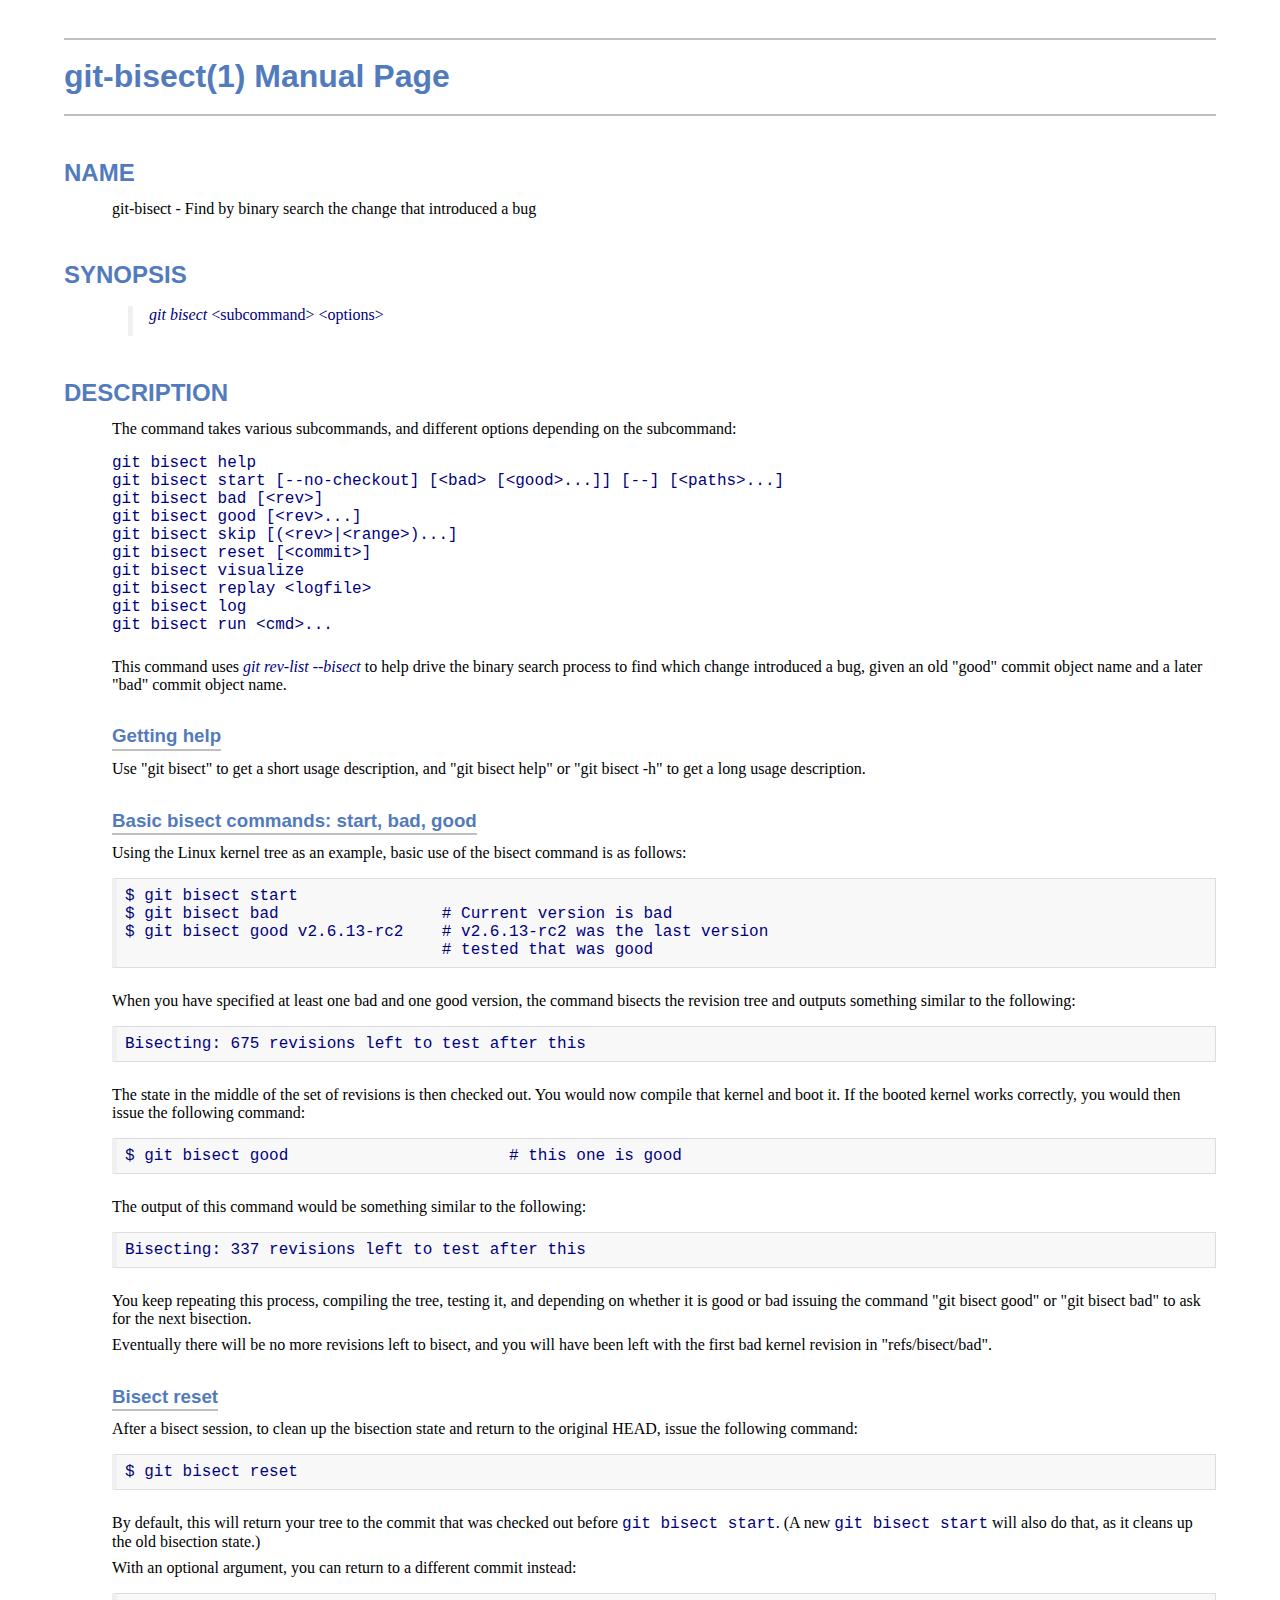
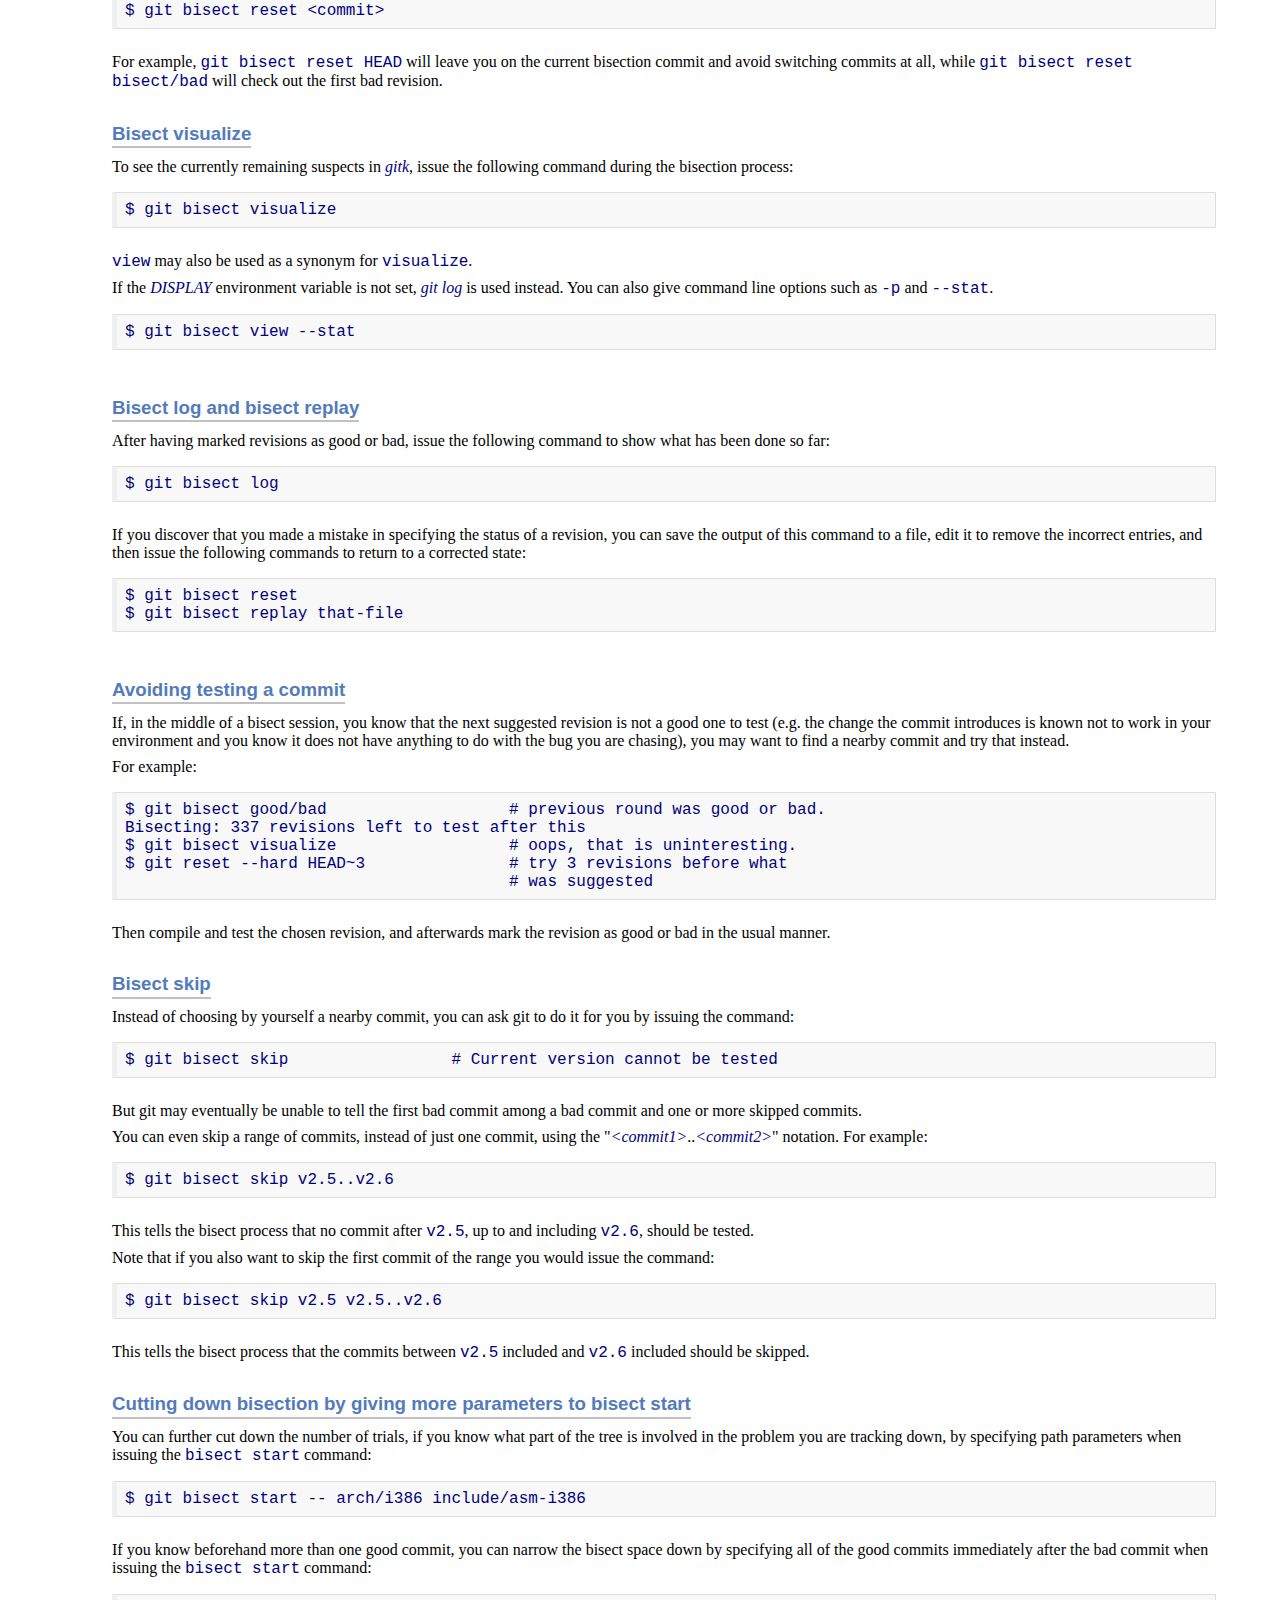
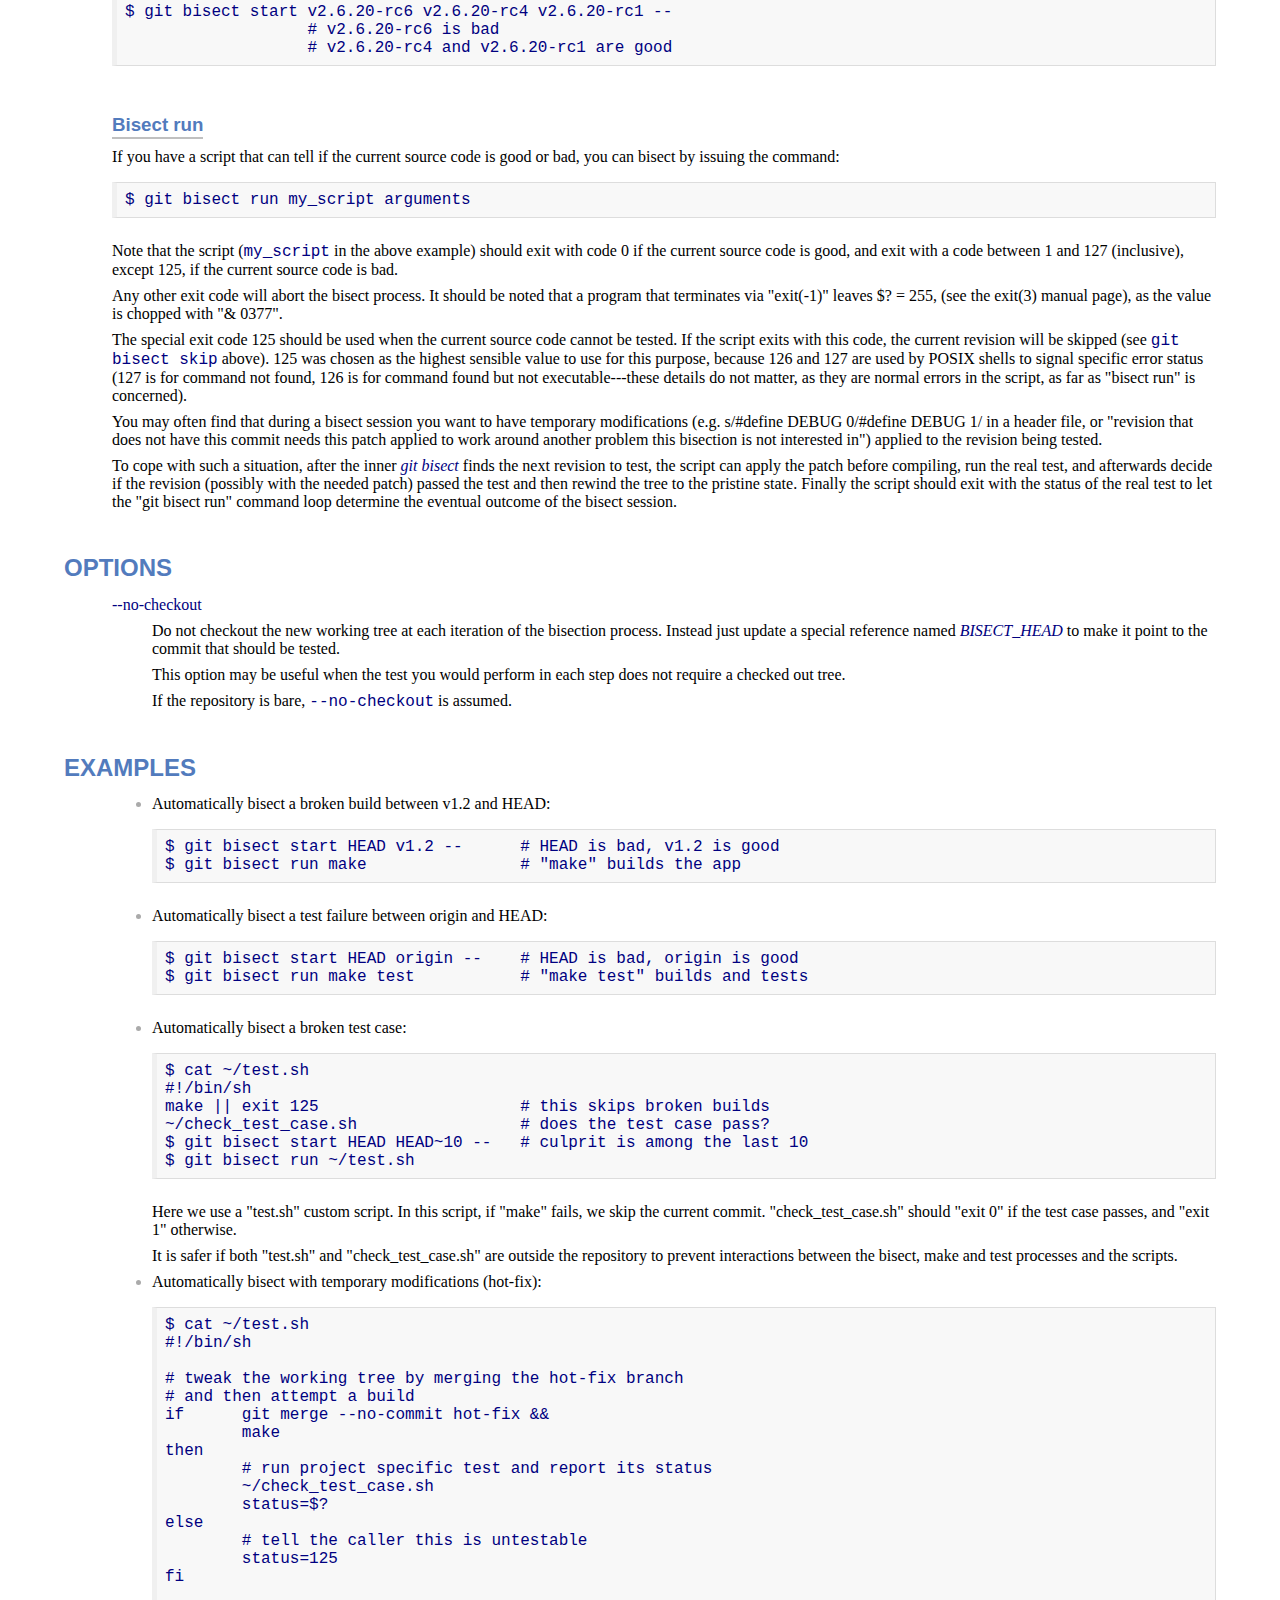
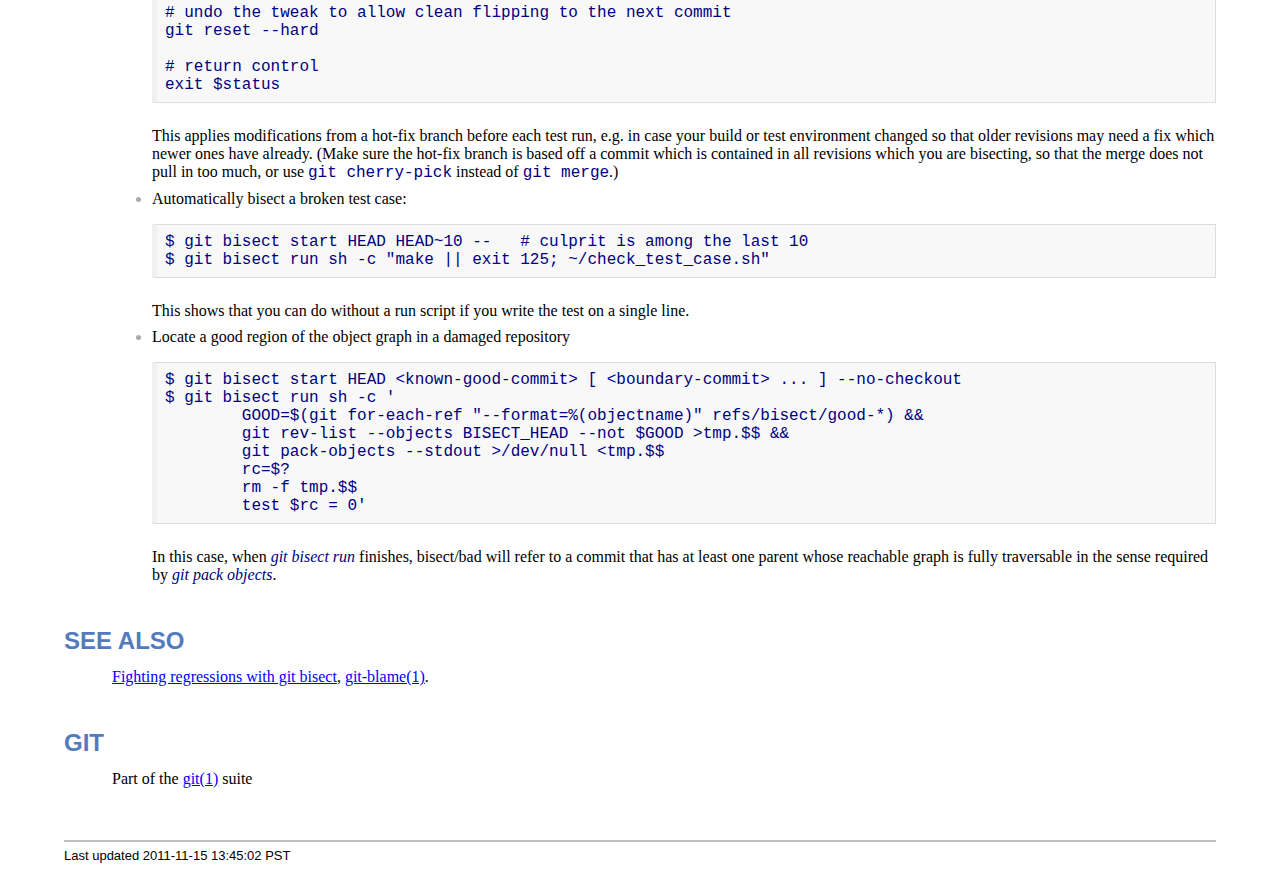
<file: app/gitdoc/git-bisect.html>
<!DOCTYPE html PUBLIC "-//W3C//DTD XHTML 1.1//EN"
    "http://www.w3.org/TR/xhtml11/DTD/xhtml11.dtd">
<html xmlns="http://www.w3.org/1999/xhtml" xml:lang="en">
<head>
<meta http-equiv="Content-Type" content="application/xhtml+xml; charset=UTF-8" />
<meta name="generator" content="AsciiDoc 8.6.8" />
<title>git-bisect(1)</title>
<style type="text/css">
/* Shared CSS for AsciiDoc xhtml11 and html5 backends */

/* Default font. */
body {
  font-family: Georgia,serif;
}

/* Title font. */
h1, h2, h3, h4, h5, h6,
div.title, caption.title,
thead, p.table.header,
#toctitle,
#author, #revnumber, #revdate, #revremark,
#footer {
  font-family: Arial,Helvetica,sans-serif;
}

body {
  margin: 1em 5% 1em 5%;
}

a {
  color: blue;
  text-decoration: underline;
}
a:visited {
  color: fuchsia;
}

em {
  font-style: italic;
  color: navy;
}

strong {
  font-weight: bold;
  color: #083194;
}

h1, h2, h3, h4, h5, h6 {
  color: #527bbd;
  margin-top: 1.2em;
  margin-bottom: 0.5em;
  line-height: 1.3;
}

h1, h2, h3 {
  border-bottom: 2px solid silver;
}
h2 {
  padding-top: 0.5em;
}
h3 {
  float: left;
}
h3 + * {
  clear: left;
}
h5 {
  font-size: 1.0em;
}

div.sectionbody {
  margin-left: 0;
}

hr {
  border: 1px solid silver;
}

p {
  margin-top: 0.5em;
  margin-bottom: 0.5em;
}

ul, ol, li > p {
  margin-top: 0;
}
ul > li     { color: #aaa; }
ul > li > * { color: black; }

.monospaced, code, pre {
  font-family: "Courier New", Courier, monospace;
  font-size: inherit;
  color: navy;
  padding: 0;
  margin: 0;
}


#author {
  color: #527bbd;
  font-weight: bold;
  font-size: 1.1em;
}
#email {
}
#revnumber, #revdate, #revremark {
}

#footer {
  font-size: small;
  border-top: 2px solid silver;
  padding-top: 0.5em;
  margin-top: 4.0em;
}
#footer-text {
  float: left;
  padding-bottom: 0.5em;
}
#footer-badges {
  float: right;
  padding-bottom: 0.5em;
}

#preamble {
  margin-top: 1.5em;
  margin-bottom: 1.5em;
}
div.imageblock, div.exampleblock, div.verseblock,
div.quoteblock, div.literalblock, div.listingblock, div.sidebarblock,
div.admonitionblock {
  margin-top: 1.0em;
  margin-bottom: 1.5em;
}
div.admonitionblock {
  margin-top: 2.0em;
  margin-bottom: 2.0em;
  margin-right: 10%;
  color: #606060;
}

div.content { /* Block element content. */
  padding: 0;
}

/* Block element titles. */
div.title, caption.title {
  color: #527bbd;
  font-weight: bold;
  text-align: left;
  margin-top: 1.0em;
  margin-bottom: 0.5em;
}
div.title + * {
  margin-top: 0;
}

td div.title:first-child {
  margin-top: 0.0em;
}
div.content div.title:first-child {
  margin-top: 0.0em;
}
div.content + div.title {
  margin-top: 0.0em;
}

div.sidebarblock > div.content {
  background: #ffffee;
  border: 1px solid #dddddd;
  border-left: 4px solid #f0f0f0;
  padding: 0.5em;
}

div.listingblock > div.content {
  border: 1px solid #dddddd;
  border-left: 5px solid #f0f0f0;
  background: #f8f8f8;
  padding: 0.5em;
}

div.quoteblock, div.verseblock {
  padding-left: 1.0em;
  margin-left: 1.0em;
  margin-right: 10%;
  border-left: 5px solid #f0f0f0;
  color: #888;
}

div.quoteblock > div.attribution {
  padding-top: 0.5em;
  text-align: right;
}

div.verseblock > pre.content {
  font-family: inherit;
  font-size: inherit;
}
div.verseblock > div.attribution {
  padding-top: 0.75em;
  text-align: left;
}
/* DEPRECATED: Pre version 8.2.7 verse style literal block. */
div.verseblock + div.attribution {
  text-align: left;
}

div.admonitionblock .icon {
  vertical-align: top;
  font-size: 1.1em;
  font-weight: bold;
  text-decoration: underline;
  color: #527bbd;
  padding-right: 0.5em;
}
div.admonitionblock td.content {
  padding-left: 0.5em;
  border-left: 3px solid #dddddd;
}

div.exampleblock > div.content {
  border-left: 3px solid #dddddd;
  padding-left: 0.5em;
}

div.imageblock div.content { padding-left: 0; }
span.image img { border-style: none; }
a.image:visited { color: white; }

dl {
  margin-top: 0.8em;
  margin-bottom: 0.8em;
}
dt {
  margin-top: 0.5em;
  margin-bottom: 0;
  font-style: normal;
  color: navy;
}
dd > *:first-child {
  margin-top: 0.1em;
}

ul, ol {
    list-style-position: outside;
}
ol.arabic {
  list-style-type: decimal;
}
ol.loweralpha {
  list-style-type: lower-alpha;
}
ol.upperalpha {
  list-style-type: upper-alpha;
}
ol.lowerroman {
  list-style-type: lower-roman;
}
ol.upperroman {
  list-style-type: upper-roman;
}

div.compact ul, div.compact ol,
div.compact p, div.compact p,
div.compact div, div.compact div {
  margin-top: 0.1em;
  margin-bottom: 0.1em;
}

tfoot {
  font-weight: bold;
}
td > div.verse {
  white-space: pre;
}

div.hdlist {
  margin-top: 0.8em;
  margin-bottom: 0.8em;
}
div.hdlist tr {
  padding-bottom: 15px;
}
dt.hdlist1.strong, td.hdlist1.strong {
  font-weight: bold;
}
td.hdlist1 {
  vertical-align: top;
  font-style: normal;
  padding-right: 0.8em;
  color: navy;
}
td.hdlist2 {
  vertical-align: top;
}
div.hdlist.compact tr {
  margin: 0;
  padding-bottom: 0;
}

.comment {
  background: yellow;
}

.footnote, .footnoteref {
  font-size: 0.8em;
}

span.footnote, span.footnoteref {
  vertical-align: super;
}

#footnotes {
  margin: 20px 0 20px 0;
  padding: 7px 0 0 0;
}

#footnotes div.footnote {
  margin: 0 0 5px 0;
}

#footnotes hr {
  border: none;
  border-top: 1px solid silver;
  height: 1px;
  text-align: left;
  margin-left: 0;
  width: 20%;
  min-width: 100px;
}

div.colist td {
  padding-right: 0.5em;
  padding-bottom: 0.3em;
  vertical-align: top;
}
div.colist td img {
  margin-top: 0.3em;
}

@media print {
  #footer-badges { display: none; }
}

#toc {
  margin-bottom: 2.5em;
}

#toctitle {
  color: #527bbd;
  font-size: 1.1em;
  font-weight: bold;
  margin-top: 1.0em;
  margin-bottom: 0.1em;
}

div.toclevel0, div.toclevel1, div.toclevel2, div.toclevel3, div.toclevel4 {
  margin-top: 0;
  margin-bottom: 0;
}
div.toclevel2 {
  margin-left: 2em;
  font-size: 0.9em;
}
div.toclevel3 {
  margin-left: 4em;
  font-size: 0.9em;
}
div.toclevel4 {
  margin-left: 6em;
  font-size: 0.9em;
}

span.aqua { color: aqua; }
span.black { color: black; }
span.blue { color: blue; }
span.fuchsia { color: fuchsia; }
span.gray { color: gray; }
span.green { color: green; }
span.lime { color: lime; }
span.maroon { color: maroon; }
span.navy { color: navy; }
span.olive { color: olive; }
span.purple { color: purple; }
span.red { color: red; }
span.silver { color: silver; }
span.teal { color: teal; }
span.white { color: white; }
span.yellow { color: yellow; }

span.aqua-background { background: aqua; }
span.black-background { background: black; }
span.blue-background { background: blue; }
span.fuchsia-background { background: fuchsia; }
span.gray-background { background: gray; }
span.green-background { background: green; }
span.lime-background { background: lime; }
span.maroon-background { background: maroon; }
span.navy-background { background: navy; }
span.olive-background { background: olive; }
span.purple-background { background: purple; }
span.red-background { background: red; }
span.silver-background { background: silver; }
span.teal-background { background: teal; }
span.white-background { background: white; }
span.yellow-background { background: yellow; }

span.big { font-size: 2em; }
span.small { font-size: 0.6em; }

span.underline { text-decoration: underline; }
span.overline { text-decoration: overline; }
span.line-through { text-decoration: line-through; }

div.unbreakable { page-break-inside: avoid; }


/*
 * xhtml11 specific
 *
 * */

div.tableblock {
  margin-top: 1.0em;
  margin-bottom: 1.5em;
}
div.tableblock > table {
  border: 3px solid #527bbd;
}
thead, p.table.header {
  font-weight: bold;
  color: #527bbd;
}
p.table {
  margin-top: 0;
}
/* Because the table frame attribute is overriden by CSS in most browsers. */
div.tableblock > table[frame="void"] {
  border-style: none;
}
div.tableblock > table[frame="hsides"] {
  border-left-style: none;
  border-right-style: none;
}
div.tableblock > table[frame="vsides"] {
  border-top-style: none;
  border-bottom-style: none;
}


/*
 * html5 specific
 *
 * */

table.tableblock {
  margin-top: 1.0em;
  margin-bottom: 1.5em;
}
thead, p.tableblock.header {
  font-weight: bold;
  color: #527bbd;
}
p.tableblock {
  margin-top: 0;
}
table.tableblock {
  border-width: 3px;
  border-spacing: 0px;
  border-style: solid;
  border-color: #527bbd;
  border-collapse: collapse;
}
th.tableblock, td.tableblock {
  border-width: 1px;
  padding: 4px;
  border-style: solid;
  border-color: #527bbd;
}

table.tableblock.frame-topbot {
  border-left-style: hidden;
  border-right-style: hidden;
}
table.tableblock.frame-sides {
  border-top-style: hidden;
  border-bottom-style: hidden;
}
table.tableblock.frame-none {
  border-style: hidden;
}

th.tableblock.halign-left, td.tableblock.halign-left {
  text-align: left;
}
th.tableblock.halign-center, td.tableblock.halign-center {
  text-align: center;
}
th.tableblock.halign-right, td.tableblock.halign-right {
  text-align: right;
}

th.tableblock.valign-top, td.tableblock.valign-top {
  vertical-align: top;
}
th.tableblock.valign-middle, td.tableblock.valign-middle {
  vertical-align: middle;
}
th.tableblock.valign-bottom, td.tableblock.valign-bottom {
  vertical-align: bottom;
}


/*
 * manpage specific
 *
 * */

body.manpage h1 {
  padding-top: 0.5em;
  padding-bottom: 0.5em;
  border-top: 2px solid silver;
  border-bottom: 2px solid silver;
}
body.manpage h2 {
  border-style: none;
}
body.manpage div.sectionbody {
  margin-left: 3em;
}

@media print {
  body.manpage div#toc { display: none; }
}


</style>
<script type="text/javascript">
/*<![CDATA[*/
var asciidoc = {  // Namespace.

/////////////////////////////////////////////////////////////////////
// Table Of Contents generator
/////////////////////////////////////////////////////////////////////

/* Author: Mihai Bazon, September 2002
 * http://students.infoiasi.ro/~mishoo
 *
 * Table Of Content generator
 * Version: 0.4
 *
 * Feel free to use this script under the terms of the GNU General Public
 * License, as long as you do not remove or alter this notice.
 */

 /* modified by Troy D. Hanson, September 2006. License: GPL */
 /* modified by Stuart Rackham, 2006, 2009. License: GPL */

// toclevels = 1..4.
toc: function (toclevels) {

  function getText(el) {
    var text = "";
    for (var i = el.firstChild; i != null; i = i.nextSibling) {
      if (i.nodeType == 3 /* Node.TEXT_NODE */) // IE doesn't speak constants.
        text += i.data;
      else if (i.firstChild != null)
        text += getText(i);
    }
    return text;
  }

  function TocEntry(el, text, toclevel) {
    this.element = el;
    this.text = text;
    this.toclevel = toclevel;
  }

  function tocEntries(el, toclevels) {
    var result = new Array;
    var re = new RegExp('[hH]([1-'+(toclevels+1)+'])');
    // Function that scans the DOM tree for header elements (the DOM2
    // nodeIterator API would be a better technique but not supported by all
    // browsers).
    var iterate = function (el) {
      for (var i = el.firstChild; i != null; i = i.nextSibling) {
        if (i.nodeType == 1 /* Node.ELEMENT_NODE */) {
          var mo = re.exec(i.tagName);
          if (mo && (i.getAttribute("class") || i.getAttribute("className")) != "float") {
            result[result.length] = new TocEntry(i, getText(i), mo[1]-1);
          }
          iterate(i);
        }
      }
    }
    iterate(el);
    return result;
  }

  var toc = document.getElementById("toc");
  if (!toc) {
    return;
  }

  // Delete existing TOC entries in case we're reloading the TOC.
  var tocEntriesToRemove = [];
  var i;
  for (i = 0; i < toc.childNodes.length; i++) {
    var entry = toc.childNodes[i];
    if (entry.nodeName.toLowerCase() == 'div'
     && entry.getAttribute("class")
     && entry.getAttribute("class").match(/^toclevel/))
      tocEntriesToRemove.push(entry);
  }
  for (i = 0; i < tocEntriesToRemove.length; i++) {
    toc.removeChild(tocEntriesToRemove[i]);
  }

  // Rebuild TOC entries.
  var entries = tocEntries(document.getElementById("content"), toclevels);
  for (var i = 0; i < entries.length; ++i) {
    var entry = entries[i];
    if (entry.element.id == "")
      entry.element.id = "_toc_" + i;
    var a = document.createElement("a");
    a.href = "#" + entry.element.id;
    a.appendChild(document.createTextNode(entry.text));
    var div = document.createElement("div");
    div.appendChild(a);
    div.className = "toclevel" + entry.toclevel;
    toc.appendChild(div);
  }
  if (entries.length == 0)
    toc.parentNode.removeChild(toc);
},


/////////////////////////////////////////////////////////////////////
// Footnotes generator
/////////////////////////////////////////////////////////////////////

/* Based on footnote generation code from:
 * http://www.brandspankingnew.net/archive/2005/07/format_footnote.html
 */

footnotes: function () {
  // Delete existing footnote entries in case we're reloading the footnodes.
  var i;
  var noteholder = document.getElementById("footnotes");
  if (!noteholder) {
    return;
  }
  var entriesToRemove = [];
  for (i = 0; i < noteholder.childNodes.length; i++) {
    var entry = noteholder.childNodes[i];
    if (entry.nodeName.toLowerCase() == 'div' && entry.getAttribute("class") == "footnote")
      entriesToRemove.push(entry);
  }
  for (i = 0; i < entriesToRemove.length; i++) {
    noteholder.removeChild(entriesToRemove[i]);
  }

  // Rebuild footnote entries.
  var cont = document.getElementById("content");
  var spans = cont.getElementsByTagName("span");
  var refs = {};
  var n = 0;
  for (i=0; i<spans.length; i++) {
    if (spans[i].className == "footnote") {
      n++;
      var note = spans[i].getAttribute("data-note");
      if (!note) {
        // Use [\s\S] in place of . so multi-line matches work.
        // Because JavaScript has no s (dotall) regex flag.
        note = spans[i].innerHTML.match(/\s*\[([\s\S]*)]\s*/)[1];
        spans[i].innerHTML =
          "[<a id='_footnoteref_" + n + "' href='#_footnote_" + n +
          "' title='View footnote' class='footnote'>" + n + "</a>]";
        spans[i].setAttribute("data-note", note);
      }
      noteholder.innerHTML +=
        "<div class='footnote' id='_footnote_" + n + "'>" +
        "<a href='#_footnoteref_" + n + "' title='Return to text'>" +
        n + "</a>. " + note + "</div>";
      var id =spans[i].getAttribute("id");
      if (id != null) refs["#"+id] = n;
    }
  }
  if (n == 0)
    noteholder.parentNode.removeChild(noteholder);
  else {
    // Process footnoterefs.
    for (i=0; i<spans.length; i++) {
      if (spans[i].className == "footnoteref") {
        var href = spans[i].getElementsByTagName("a")[0].getAttribute("href");
        href = href.match(/#.*/)[0];  // Because IE return full URL.
        n = refs[href];
        spans[i].innerHTML =
          "[<a href='#_footnote_" + n +
          "' title='View footnote' class='footnote'>" + n + "</a>]";
      }
    }
  }
},

install: function(toclevels) {
  var timerId;

  function reinstall() {
    asciidoc.footnotes();
    if (toclevels) {
      asciidoc.toc(toclevels);
    }
  }

  function reinstallAndRemoveTimer() {
    clearInterval(timerId);
    reinstall();
  }

  timerId = setInterval(reinstall, 500);
  if (document.addEventListener)
    document.addEventListener("DOMContentLoaded", reinstallAndRemoveTimer, false);
  else
    window.onload = reinstallAndRemoveTimer;
}

}
asciidoc.install();
/*]]>*/
</script>
</head>
<body class="manpage">
<div id="header">
<h1>
git-bisect(1) Manual Page
</h1>
<h2>NAME</h2>
<div class="sectionbody">
<p>git-bisect -
   Find by binary search the change that introduced a bug
</p>
</div>
</div>
<div id="content">
<div class="sect1">
<h2 id="_synopsis">SYNOPSIS</h2>
<div class="sectionbody">
<div class="verseblock">
<pre class="content"><em>git bisect</em> &lt;subcommand&gt; &lt;options&gt;</pre>
<div class="attribution">
</div></div>
</div>
</div>
<div class="sect1">
<h2 id="_description">DESCRIPTION</h2>
<div class="sectionbody">
<div class="paragraph"><p>The command takes various subcommands, and different options depending
on the subcommand:</p></div>
<div class="literalblock">
<div class="content">
<pre><code>git bisect help
git bisect start [--no-checkout] [&lt;bad&gt; [&lt;good&gt;...]] [--] [&lt;paths&gt;...]
git bisect bad [&lt;rev&gt;]
git bisect good [&lt;rev&gt;...]
git bisect skip [(&lt;rev&gt;|&lt;range&gt;)...]
git bisect reset [&lt;commit&gt;]
git bisect visualize
git bisect replay &lt;logfile&gt;
git bisect log
git bisect run &lt;cmd&gt;...</code></pre>
</div></div>
<div class="paragraph"><p>This command uses <em>git rev-list --bisect</em> to help drive the
binary search process to find which change introduced a bug, given an
old "good" commit object name and a later "bad" commit object name.</p></div>
<div class="sect2">
<h3 id="_getting_help">Getting help</h3>
<div class="paragraph"><p>Use "git bisect" to get a short usage description, and "git bisect
help" or "git bisect -h" to get a long usage description.</p></div>
</div>
<div class="sect2">
<h3 id="_basic_bisect_commands_start_bad_good">Basic bisect commands: start, bad, good</h3>
<div class="paragraph"><p>Using the Linux kernel tree as an example, basic use of the bisect
command is as follows:</p></div>
<div class="listingblock">
<div class="content">
<pre><code>$ git bisect start
$ git bisect bad                 # Current version is bad
$ git bisect good v2.6.13-rc2    # v2.6.13-rc2 was the last version
                                 # tested that was good</code></pre>
</div></div>
<div class="paragraph"><p>When you have specified at least one bad and one good version, the
command bisects the revision tree and outputs something similar to
the following:</p></div>
<div class="listingblock">
<div class="content">
<pre><code>Bisecting: 675 revisions left to test after this</code></pre>
</div></div>
<div class="paragraph"><p>The state in the middle of the set of revisions is then checked out.
You would now compile that kernel and boot it. If the booted kernel
works correctly, you would then issue the following command:</p></div>
<div class="listingblock">
<div class="content">
<pre><code>$ git bisect good                       # this one is good</code></pre>
</div></div>
<div class="paragraph"><p>The output of this command would be something similar to the following:</p></div>
<div class="listingblock">
<div class="content">
<pre><code>Bisecting: 337 revisions left to test after this</code></pre>
</div></div>
<div class="paragraph"><p>You keep repeating this process, compiling the tree, testing it, and
depending on whether it is good or bad issuing the command "git bisect good"
or "git bisect bad" to ask for the next bisection.</p></div>
<div class="paragraph"><p>Eventually there will be no more revisions left to bisect, and you
will have been left with the first bad kernel revision in "refs/bisect/bad".</p></div>
</div>
<div class="sect2">
<h3 id="_bisect_reset">Bisect reset</h3>
<div class="paragraph"><p>After a bisect session, to clean up the bisection state and return to
the original HEAD, issue the following command:</p></div>
<div class="listingblock">
<div class="content">
<pre><code>$ git bisect reset</code></pre>
</div></div>
<div class="paragraph"><p>By default, this will return your tree to the commit that was checked
out before <code>git bisect start</code>.  (A new <code>git bisect start</code> will also do
that, as it cleans up the old bisection state.)</p></div>
<div class="paragraph"><p>With an optional argument, you can return to a different commit
instead:</p></div>
<div class="listingblock">
<div class="content">
<pre><code>$ git bisect reset &lt;commit&gt;</code></pre>
</div></div>
<div class="paragraph"><p>For example, <code>git bisect reset HEAD</code> will leave you on the current
bisection commit and avoid switching commits at all, while <code>git bisect
reset bisect/bad</code> will check out the first bad revision.</p></div>
</div>
<div class="sect2">
<h3 id="_bisect_visualize">Bisect visualize</h3>
<div class="paragraph"><p>To see the currently remaining suspects in <em>gitk</em>, issue the following
command during the bisection process:</p></div>
<div class="listingblock">
<div class="content">
<pre><code>$ git bisect visualize</code></pre>
</div></div>
<div class="paragraph"><p><code>view</code> may also be used as a synonym for <code>visualize</code>.</p></div>
<div class="paragraph"><p>If the <em>DISPLAY</em> environment variable is not set, <em>git log</em> is used
instead.  You can also give command line options such as <code>-p</code> and
<code>--stat</code>.</p></div>
<div class="listingblock">
<div class="content">
<pre><code>$ git bisect view --stat</code></pre>
</div></div>
</div>
<div class="sect2">
<h3 id="_bisect_log_and_bisect_replay">Bisect log and bisect replay</h3>
<div class="paragraph"><p>After having marked revisions as good or bad, issue the following
command to show what has been done so far:</p></div>
<div class="listingblock">
<div class="content">
<pre><code>$ git bisect log</code></pre>
</div></div>
<div class="paragraph"><p>If you discover that you made a mistake in specifying the status of a
revision, you can save the output of this command to a file, edit it to
remove the incorrect entries, and then issue the following commands to
return to a corrected state:</p></div>
<div class="listingblock">
<div class="content">
<pre><code>$ git bisect reset
$ git bisect replay that-file</code></pre>
</div></div>
</div>
<div class="sect2">
<h3 id="_avoiding_testing_a_commit">Avoiding testing a commit</h3>
<div class="paragraph"><p>If, in the middle of a bisect session, you know that the next suggested
revision is not a good one to test (e.g. the change the commit
introduces is known not to work in your environment and you know it
does not have anything to do with the bug you are chasing), you may
want to find a nearby commit and try that instead.</p></div>
<div class="paragraph"><p>For example:</p></div>
<div class="listingblock">
<div class="content">
<pre><code>$ git bisect good/bad                   # previous round was good or bad.
Bisecting: 337 revisions left to test after this
$ git bisect visualize                  # oops, that is uninteresting.
$ git reset --hard HEAD~3               # try 3 revisions before what
                                        # was suggested</code></pre>
</div></div>
<div class="paragraph"><p>Then compile and test the chosen revision, and afterwards mark
the revision as good or bad in the usual manner.</p></div>
</div>
<div class="sect2">
<h3 id="_bisect_skip">Bisect skip</h3>
<div class="paragraph"><p>Instead of choosing by yourself a nearby commit, you can ask git
to do it for you by issuing the command:</p></div>
<div class="listingblock">
<div class="content">
<pre><code>$ git bisect skip                 # Current version cannot be tested</code></pre>
</div></div>
<div class="paragraph"><p>But git may eventually be unable to tell the first bad commit among
a bad commit and one or more skipped commits.</p></div>
<div class="paragraph"><p>You can even skip a range of commits, instead of just one commit,
using the "<em>&lt;commit1&gt;</em>..<em>&lt;commit2&gt;</em>" notation. For example:</p></div>
<div class="listingblock">
<div class="content">
<pre><code>$ git bisect skip v2.5..v2.6</code></pre>
</div></div>
<div class="paragraph"><p>This tells the bisect process that no commit after <code>v2.5</code>, up to and
including <code>v2.6</code>, should be tested.</p></div>
<div class="paragraph"><p>Note that if you also want to skip the first commit of the range you
would issue the command:</p></div>
<div class="listingblock">
<div class="content">
<pre><code>$ git bisect skip v2.5 v2.5..v2.6</code></pre>
</div></div>
<div class="paragraph"><p>This tells the bisect process that the commits between <code>v2.5</code> included
and <code>v2.6</code> included should be skipped.</p></div>
</div>
<div class="sect2">
<h3 id="_cutting_down_bisection_by_giving_more_parameters_to_bisect_start">Cutting down bisection by giving more parameters to bisect start</h3>
<div class="paragraph"><p>You can further cut down the number of trials, if you know what part of
the tree is involved in the problem you are tracking down, by specifying
path parameters when issuing the <code>bisect start</code> command:</p></div>
<div class="listingblock">
<div class="content">
<pre><code>$ git bisect start -- arch/i386 include/asm-i386</code></pre>
</div></div>
<div class="paragraph"><p>If you know beforehand more than one good commit, you can narrow the
bisect space down by specifying all of the good commits immediately after
the bad commit when issuing the <code>bisect start</code> command:</p></div>
<div class="listingblock">
<div class="content">
<pre><code>$ git bisect start v2.6.20-rc6 v2.6.20-rc4 v2.6.20-rc1 --
                   # v2.6.20-rc6 is bad
                   # v2.6.20-rc4 and v2.6.20-rc1 are good</code></pre>
</div></div>
</div>
<div class="sect2">
<h3 id="_bisect_run">Bisect run</h3>
<div class="paragraph"><p>If you have a script that can tell if the current source code is good
or bad, you can bisect by issuing the command:</p></div>
<div class="listingblock">
<div class="content">
<pre><code>$ git bisect run my_script arguments</code></pre>
</div></div>
<div class="paragraph"><p>Note that the script (<code>my_script</code> in the above example) should
exit with code 0 if the current source code is good, and exit with a
code between 1 and 127 (inclusive), except 125, if the current
source code is bad.</p></div>
<div class="paragraph"><p>Any other exit code will abort the bisect process. It should be noted
that a program that terminates via "exit(-1)" leaves $? = 255, (see the
exit(3) manual page), as the value is chopped with "&amp; 0377".</p></div>
<div class="paragraph"><p>The special exit code 125 should be used when the current source code
cannot be tested. If the script exits with this code, the current
revision will be skipped (see <code>git bisect skip</code> above). 125 was chosen
as the highest sensible value to use for this purpose, because 126 and 127
are used by POSIX shells to signal specific error status (127 is for
command not found, 126 is for command found but not executable---these
details do not matter, as they are normal errors in the script, as far as
"bisect run" is concerned).</p></div>
<div class="paragraph"><p>You may often find that during a bisect session you want to have
temporary modifications (e.g. s/#define DEBUG 0/#define DEBUG 1/ in a
header file, or "revision that does not have this commit needs this
patch applied to work around another problem this bisection is not
interested in") applied to the revision being tested.</p></div>
<div class="paragraph"><p>To cope with such a situation, after the inner <em>git bisect</em> finds the
next revision to test, the script can apply the patch
before compiling, run the real test, and afterwards decide if the
revision (possibly with the needed patch) passed the test and then
rewind the tree to the pristine state.  Finally the script should exit
with the status of the real test to let the "git bisect run" command loop
determine the eventual outcome of the bisect session.</p></div>
</div>
</div>
</div>
<div class="sect1">
<h2 id="_options">OPTIONS</h2>
<div class="sectionbody">
<div class="dlist"><dl>
<dt class="hdlist1">
--no-checkout
</dt>
<dd>
<div class="paragraph"><p>Do not checkout the new working tree at each iteration of the bisection
process. Instead just update a special reference named <em>BISECT_HEAD</em> to make
it point to the commit that should be tested.</p></div>
<div class="paragraph"><p>This option may be useful when the test you would perform in each step
does not require a checked out tree.</p></div>
<div class="paragraph"><p>If the repository is bare, <code>--no-checkout</code> is assumed.</p></div>
</dd>
</dl></div>
</div>
</div>
<div class="sect1">
<h2 id="_examples">EXAMPLES</h2>
<div class="sectionbody">
<div class="ulist"><ul>
<li>
<p>
Automatically bisect a broken build between v1.2 and HEAD:
</p>
<div class="listingblock">
<div class="content">
<pre><code>$ git bisect start HEAD v1.2 --      # HEAD is bad, v1.2 is good
$ git bisect run make                # "make" builds the app</code></pre>
</div></div>
</li>
<li>
<p>
Automatically bisect a test failure between origin and HEAD:
</p>
<div class="listingblock">
<div class="content">
<pre><code>$ git bisect start HEAD origin --    # HEAD is bad, origin is good
$ git bisect run make test           # "make test" builds and tests</code></pre>
</div></div>
</li>
<li>
<p>
Automatically bisect a broken test case:
</p>
<div class="listingblock">
<div class="content">
<pre><code>$ cat ~/test.sh
#!/bin/sh
make || exit 125                     # this skips broken builds
~/check_test_case.sh                 # does the test case pass?
$ git bisect start HEAD HEAD~10 --   # culprit is among the last 10
$ git bisect run ~/test.sh</code></pre>
</div></div>
<div class="paragraph"><p>Here we use a "test.sh" custom script. In this script, if "make"
fails, we skip the current commit.
"check_test_case.sh" should "exit 0" if the test case passes,
and "exit 1" otherwise.</p></div>
<div class="paragraph"><p>It is safer if both "test.sh" and "check_test_case.sh" are
outside the repository to prevent interactions between the bisect,
make and test processes and the scripts.</p></div>
</li>
<li>
<p>
Automatically bisect with temporary modifications (hot-fix):
</p>
<div class="listingblock">
<div class="content">
<pre><code>$ cat ~/test.sh
#!/bin/sh

# tweak the working tree by merging the hot-fix branch
# and then attempt a build
if      git merge --no-commit hot-fix &amp;&amp;
        make
then
        # run project specific test and report its status
        ~/check_test_case.sh
        status=$?
else
        # tell the caller this is untestable
        status=125
fi

# undo the tweak to allow clean flipping to the next commit
git reset --hard

# return control
exit $status</code></pre>
</div></div>
<div class="paragraph"><p>This applies modifications from a hot-fix branch before each test run,
e.g. in case your build or test environment changed so that older
revisions may need a fix which newer ones have already. (Make sure the
hot-fix branch is based off a commit which is contained in all revisions
which you are bisecting, so that the merge does not pull in too much, or
use <code>git cherry-pick</code> instead of <code>git merge</code>.)</p></div>
</li>
<li>
<p>
Automatically bisect a broken test case:
</p>
<div class="listingblock">
<div class="content">
<pre><code>$ git bisect start HEAD HEAD~10 --   # culprit is among the last 10
$ git bisect run sh -c "make || exit 125; ~/check_test_case.sh"</code></pre>
</div></div>
<div class="paragraph"><p>This shows that you can do without a run script if you write the test
on a single line.</p></div>
</li>
<li>
<p>
Locate a good region of the object graph in a damaged repository
</p>
<div class="listingblock">
<div class="content">
<pre><code>$ git bisect start HEAD &lt;known-good-commit&gt; [ &lt;boundary-commit&gt; ... ] --no-checkout
$ git bisect run sh -c '
        GOOD=$(git for-each-ref "--format=%(objectname)" refs/bisect/good-*) &amp;&amp;
        git rev-list --objects BISECT_HEAD --not $GOOD &gt;tmp.$$ &amp;&amp;
        git pack-objects --stdout &gt;/dev/null &lt;tmp.$$
        rc=$?
        rm -f tmp.$$
        test $rc = 0'</code></pre>
</div></div>
<div class="paragraph"><p>In this case, when <em>git bisect run</em> finishes, bisect/bad will refer to a commit that
has at least one parent whose reachable graph is fully traversable in the sense
required by <em>git pack objects</em>.</p></div>
</li>
</ul></div>
</div>
</div>
<div class="sect1">
<h2 id="_see_also">SEE ALSO</h2>
<div class="sectionbody">
<div class="paragraph"><p><a href="git-bisect-lk2009.html">Fighting regressions with git bisect</a>,
<a href="git-blame.html">git-blame(1)</a>.</p></div>
</div>
</div>
<div class="sect1">
<h2 id="_git">GIT</h2>
<div class="sectionbody">
<div class="paragraph"><p>Part of the <a href="git.html">git(1)</a> suite</p></div>
</div>
</div>
</div>
<div id="footnotes"><hr /></div>
<div id="footer">
<div id="footer-text">
Last updated 2011-11-15 13:45:02 PST
</div>
</div>
</body>
</html>
</file>
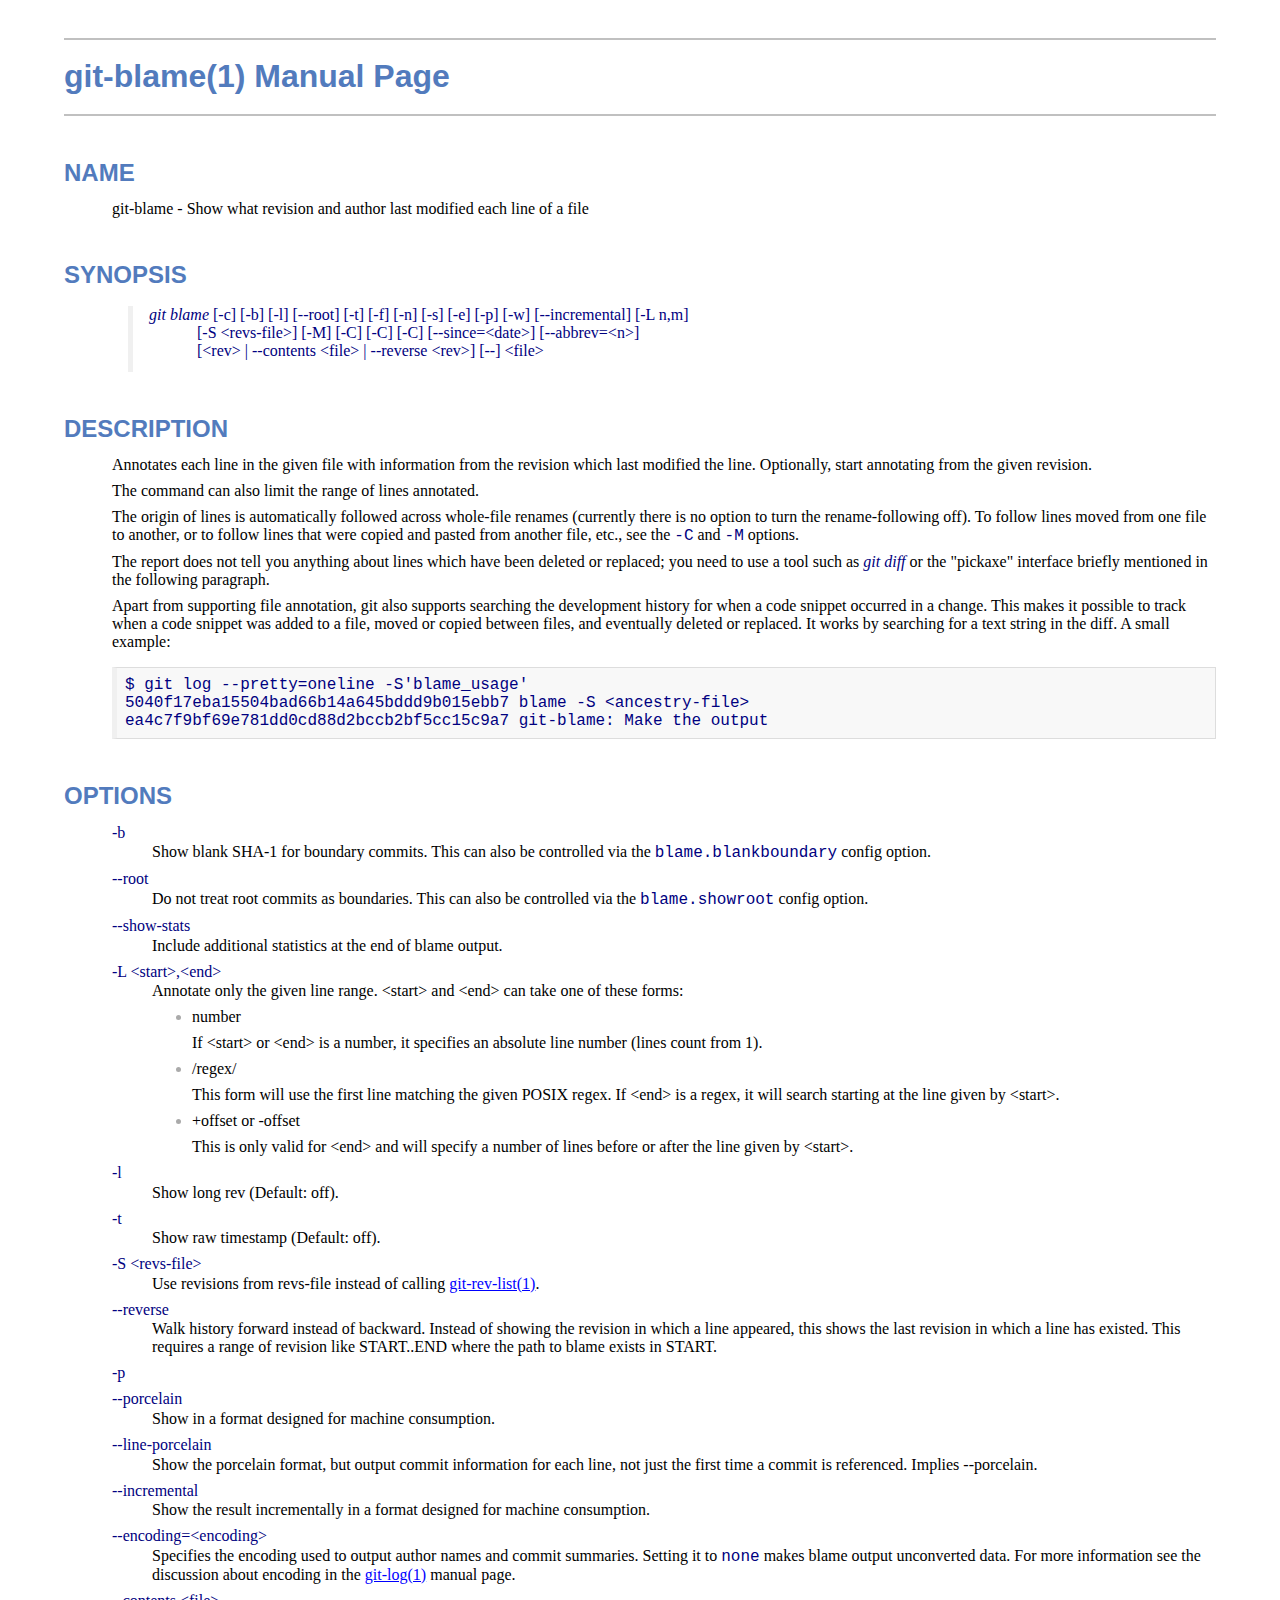
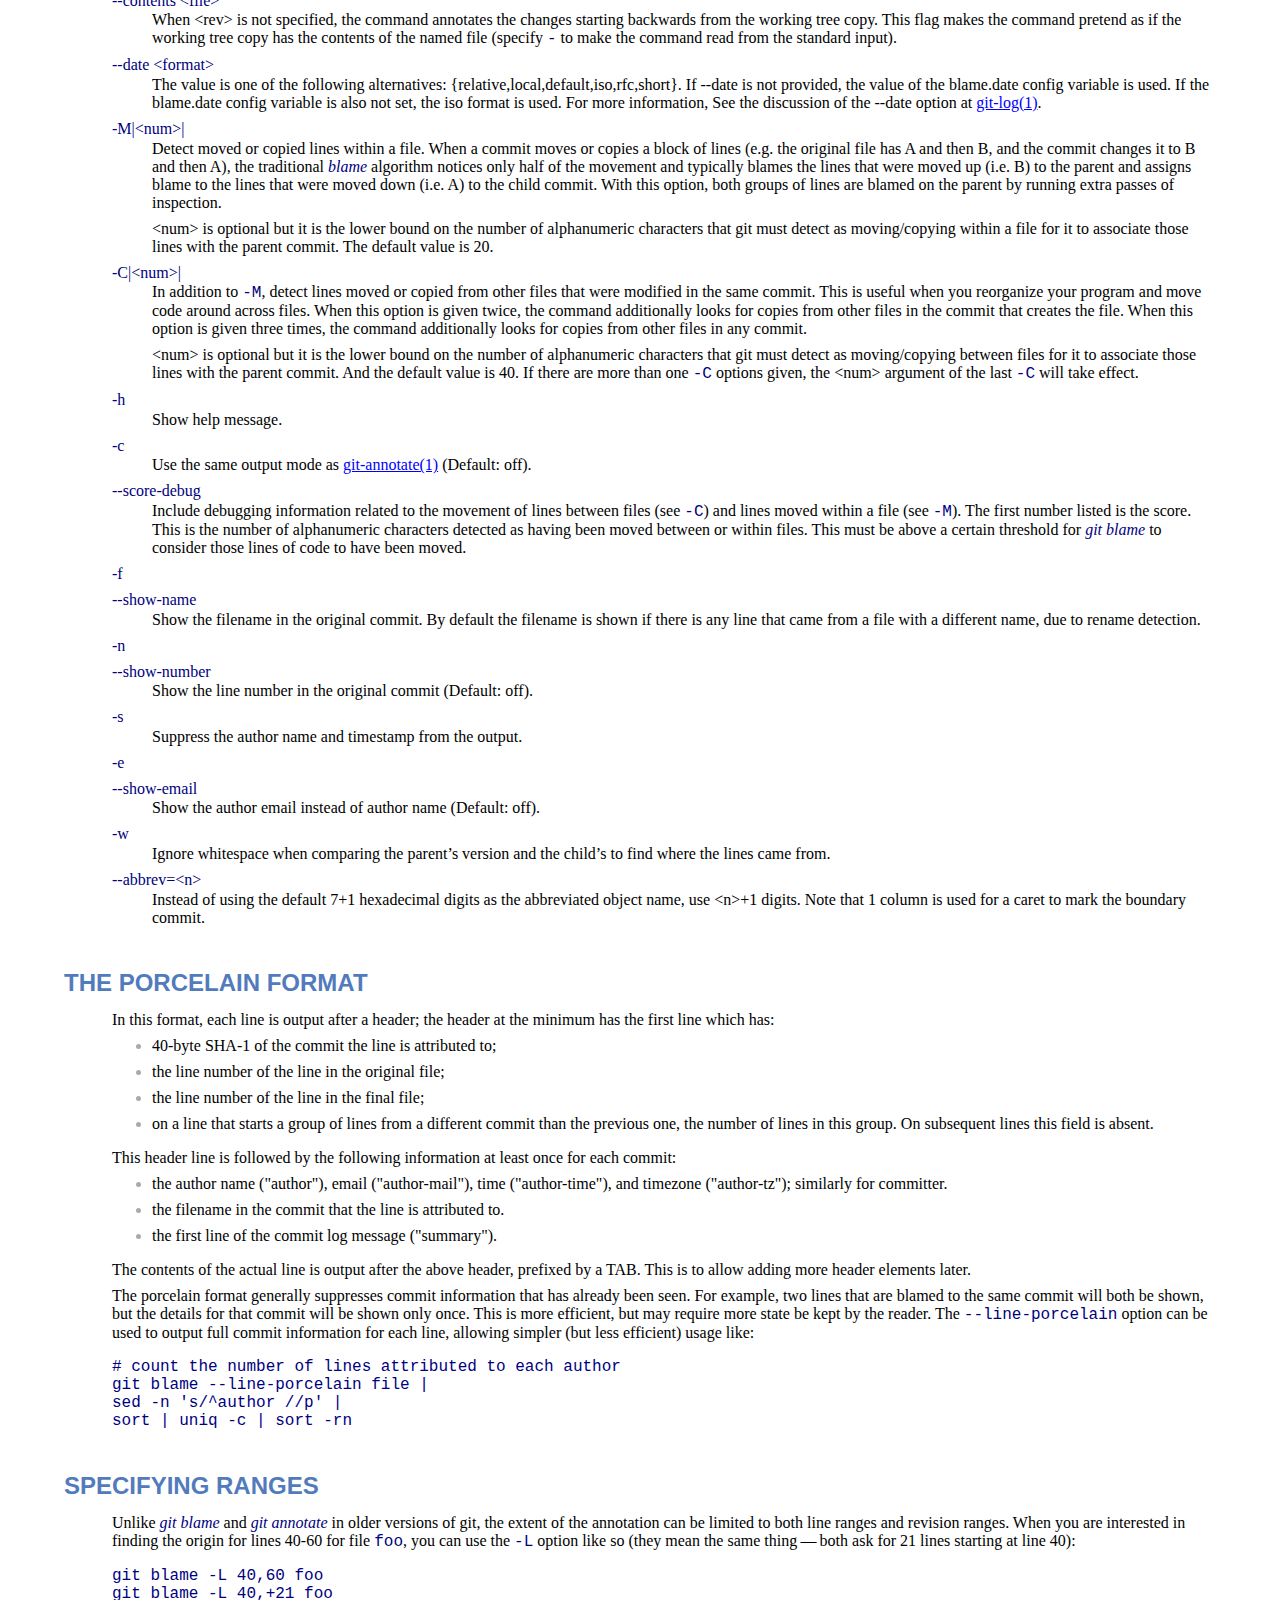
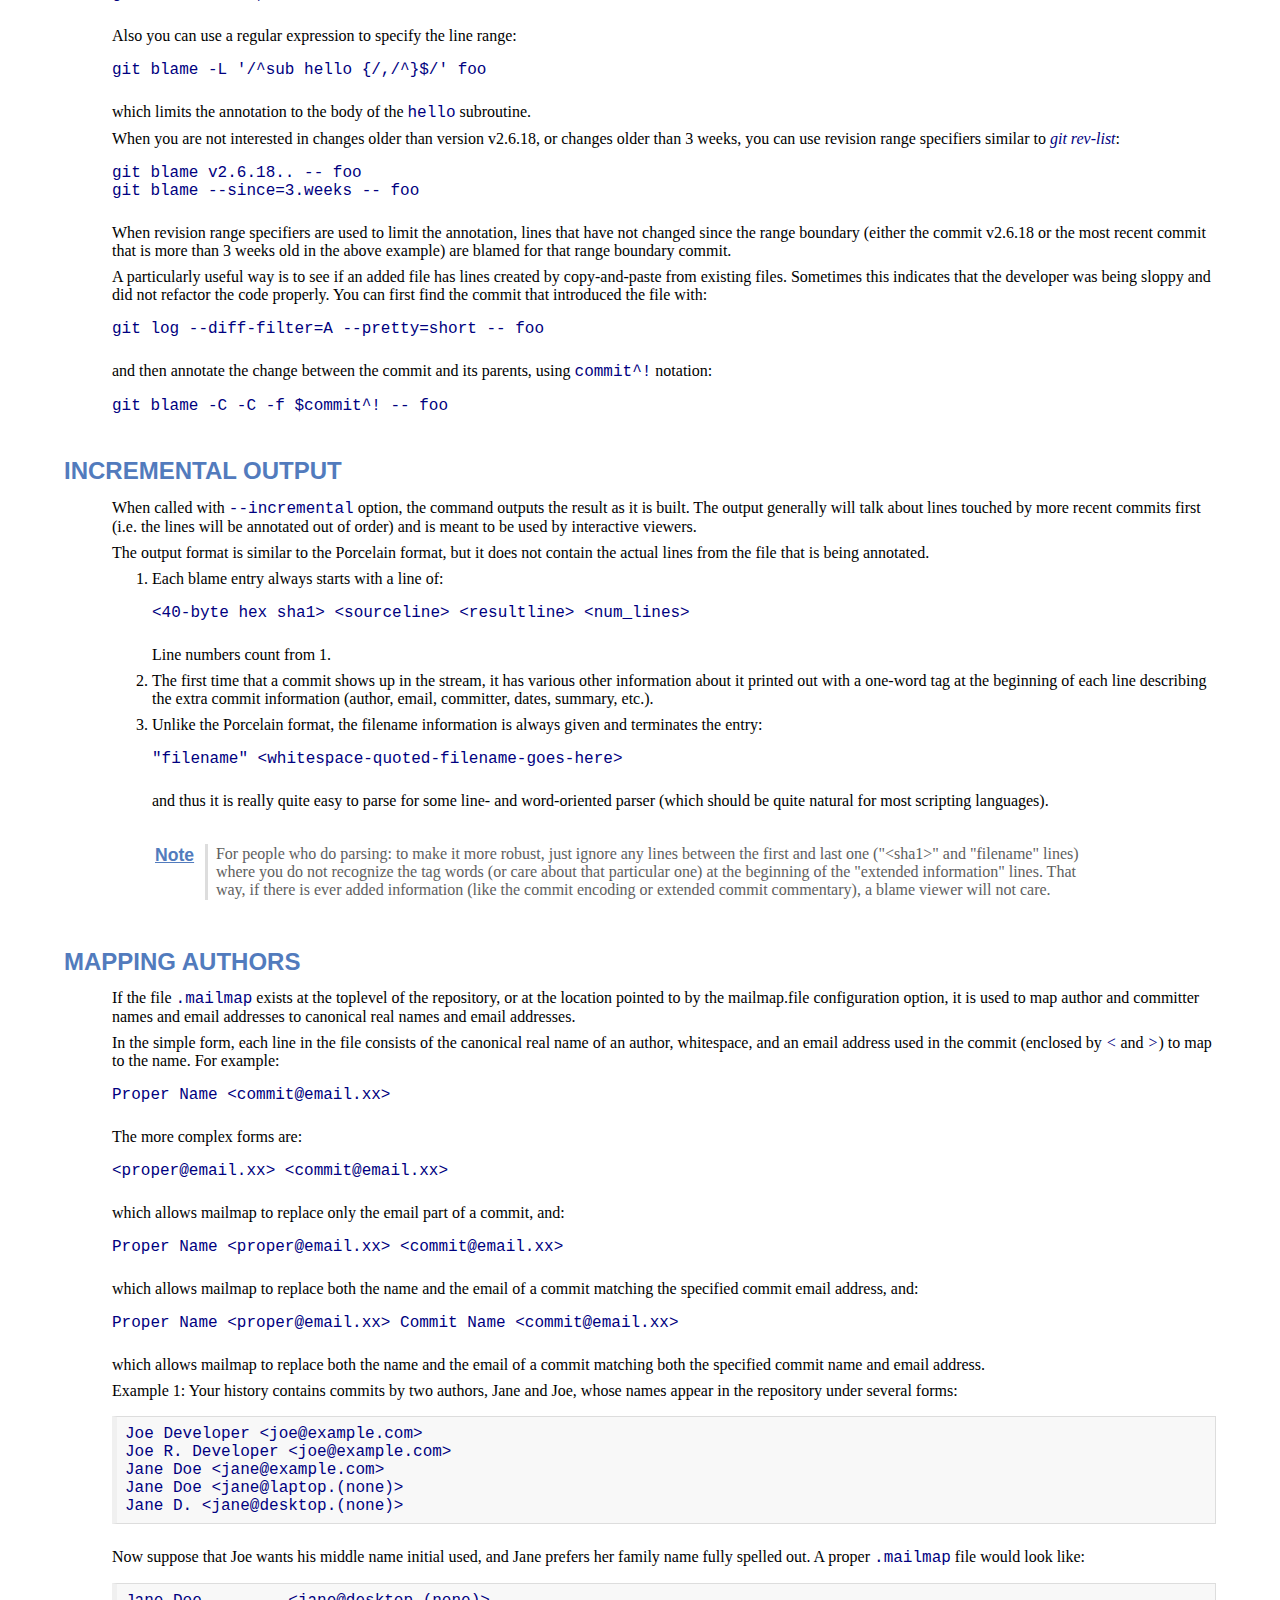
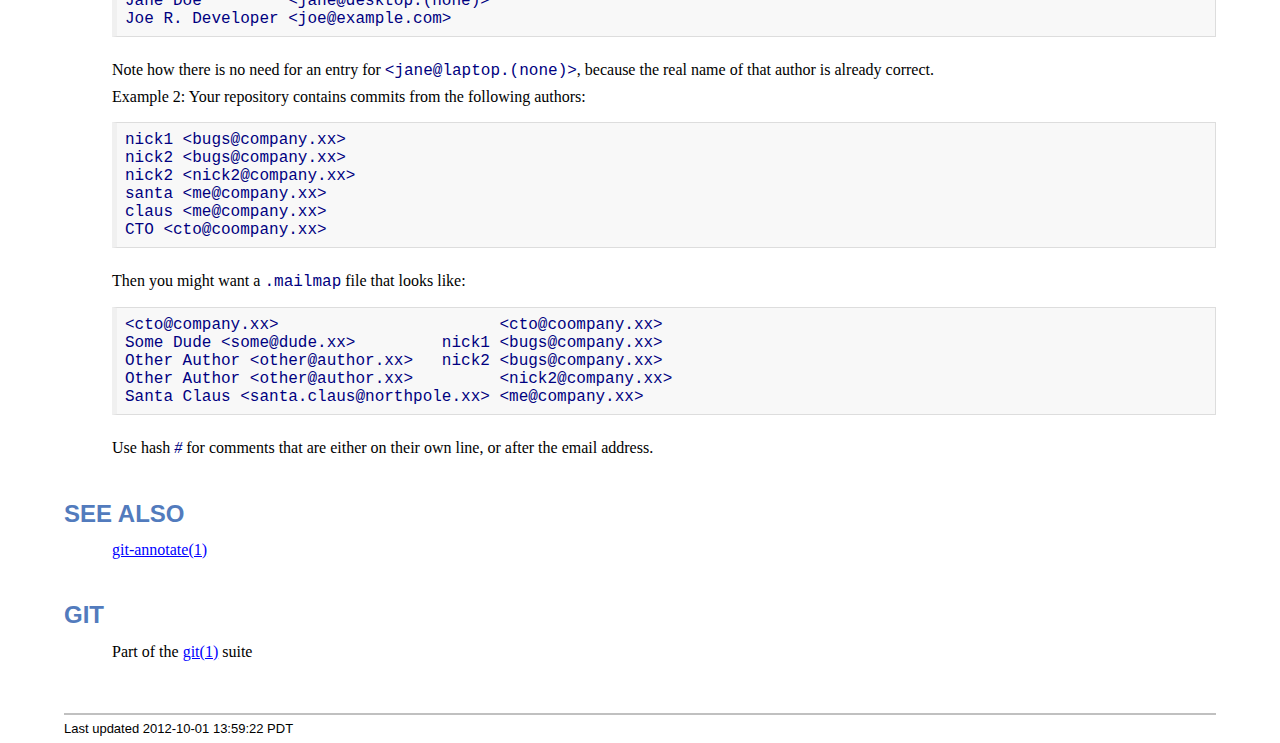
<file: app/gitdoc/git-blame.html>
<!DOCTYPE html PUBLIC "-//W3C//DTD XHTML 1.1//EN"
    "http://www.w3.org/TR/xhtml11/DTD/xhtml11.dtd">
<html xmlns="http://www.w3.org/1999/xhtml" xml:lang="en">
<head>
<meta http-equiv="Content-Type" content="application/xhtml+xml; charset=UTF-8" />
<meta name="generator" content="AsciiDoc 8.6.8" />
<title>git-blame(1)</title>
<style type="text/css">
/* Shared CSS for AsciiDoc xhtml11 and html5 backends */

/* Default font. */
body {
  font-family: Georgia,serif;
}

/* Title font. */
h1, h2, h3, h4, h5, h6,
div.title, caption.title,
thead, p.table.header,
#toctitle,
#author, #revnumber, #revdate, #revremark,
#footer {
  font-family: Arial,Helvetica,sans-serif;
}

body {
  margin: 1em 5% 1em 5%;
}

a {
  color: blue;
  text-decoration: underline;
}
a:visited {
  color: fuchsia;
}

em {
  font-style: italic;
  color: navy;
}

strong {
  font-weight: bold;
  color: #083194;
}

h1, h2, h3, h4, h5, h6 {
  color: #527bbd;
  margin-top: 1.2em;
  margin-bottom: 0.5em;
  line-height: 1.3;
}

h1, h2, h3 {
  border-bottom: 2px solid silver;
}
h2 {
  padding-top: 0.5em;
}
h3 {
  float: left;
}
h3 + * {
  clear: left;
}
h5 {
  font-size: 1.0em;
}

div.sectionbody {
  margin-left: 0;
}

hr {
  border: 1px solid silver;
}

p {
  margin-top: 0.5em;
  margin-bottom: 0.5em;
}

ul, ol, li > p {
  margin-top: 0;
}
ul > li     { color: #aaa; }
ul > li > * { color: black; }

.monospaced, code, pre {
  font-family: "Courier New", Courier, monospace;
  font-size: inherit;
  color: navy;
  padding: 0;
  margin: 0;
}


#author {
  color: #527bbd;
  font-weight: bold;
  font-size: 1.1em;
}
#email {
}
#revnumber, #revdate, #revremark {
}

#footer {
  font-size: small;
  border-top: 2px solid silver;
  padding-top: 0.5em;
  margin-top: 4.0em;
}
#footer-text {
  float: left;
  padding-bottom: 0.5em;
}
#footer-badges {
  float: right;
  padding-bottom: 0.5em;
}

#preamble {
  margin-top: 1.5em;
  margin-bottom: 1.5em;
}
div.imageblock, div.exampleblock, div.verseblock,
div.quoteblock, div.literalblock, div.listingblock, div.sidebarblock,
div.admonitionblock {
  margin-top: 1.0em;
  margin-bottom: 1.5em;
}
div.admonitionblock {
  margin-top: 2.0em;
  margin-bottom: 2.0em;
  margin-right: 10%;
  color: #606060;
}

div.content { /* Block element content. */
  padding: 0;
}

/* Block element titles. */
div.title, caption.title {
  color: #527bbd;
  font-weight: bold;
  text-align: left;
  margin-top: 1.0em;
  margin-bottom: 0.5em;
}
div.title + * {
  margin-top: 0;
}

td div.title:first-child {
  margin-top: 0.0em;
}
div.content div.title:first-child {
  margin-top: 0.0em;
}
div.content + div.title {
  margin-top: 0.0em;
}

div.sidebarblock > div.content {
  background: #ffffee;
  border: 1px solid #dddddd;
  border-left: 4px solid #f0f0f0;
  padding: 0.5em;
}

div.listingblock > div.content {
  border: 1px solid #dddddd;
  border-left: 5px solid #f0f0f0;
  background: #f8f8f8;
  padding: 0.5em;
}

div.quoteblock, div.verseblock {
  padding-left: 1.0em;
  margin-left: 1.0em;
  margin-right: 10%;
  border-left: 5px solid #f0f0f0;
  color: #888;
}

div.quoteblock > div.attribution {
  padding-top: 0.5em;
  text-align: right;
}

div.verseblock > pre.content {
  font-family: inherit;
  font-size: inherit;
}
div.verseblock > div.attribution {
  padding-top: 0.75em;
  text-align: left;
}
/* DEPRECATED: Pre version 8.2.7 verse style literal block. */
div.verseblock + div.attribution {
  text-align: left;
}

div.admonitionblock .icon {
  vertical-align: top;
  font-size: 1.1em;
  font-weight: bold;
  text-decoration: underline;
  color: #527bbd;
  padding-right: 0.5em;
}
div.admonitionblock td.content {
  padding-left: 0.5em;
  border-left: 3px solid #dddddd;
}

div.exampleblock > div.content {
  border-left: 3px solid #dddddd;
  padding-left: 0.5em;
}

div.imageblock div.content { padding-left: 0; }
span.image img { border-style: none; }
a.image:visited { color: white; }

dl {
  margin-top: 0.8em;
  margin-bottom: 0.8em;
}
dt {
  margin-top: 0.5em;
  margin-bottom: 0;
  font-style: normal;
  color: navy;
}
dd > *:first-child {
  margin-top: 0.1em;
}

ul, ol {
    list-style-position: outside;
}
ol.arabic {
  list-style-type: decimal;
}
ol.loweralpha {
  list-style-type: lower-alpha;
}
ol.upperalpha {
  list-style-type: upper-alpha;
}
ol.lowerroman {
  list-style-type: lower-roman;
}
ol.upperroman {
  list-style-type: upper-roman;
}

div.compact ul, div.compact ol,
div.compact p, div.compact p,
div.compact div, div.compact div {
  margin-top: 0.1em;
  margin-bottom: 0.1em;
}

tfoot {
  font-weight: bold;
}
td > div.verse {
  white-space: pre;
}

div.hdlist {
  margin-top: 0.8em;
  margin-bottom: 0.8em;
}
div.hdlist tr {
  padding-bottom: 15px;
}
dt.hdlist1.strong, td.hdlist1.strong {
  font-weight: bold;
}
td.hdlist1 {
  vertical-align: top;
  font-style: normal;
  padding-right: 0.8em;
  color: navy;
}
td.hdlist2 {
  vertical-align: top;
}
div.hdlist.compact tr {
  margin: 0;
  padding-bottom: 0;
}

.comment {
  background: yellow;
}

.footnote, .footnoteref {
  font-size: 0.8em;
}

span.footnote, span.footnoteref {
  vertical-align: super;
}

#footnotes {
  margin: 20px 0 20px 0;
  padding: 7px 0 0 0;
}

#footnotes div.footnote {
  margin: 0 0 5px 0;
}

#footnotes hr {
  border: none;
  border-top: 1px solid silver;
  height: 1px;
  text-align: left;
  margin-left: 0;
  width: 20%;
  min-width: 100px;
}

div.colist td {
  padding-right: 0.5em;
  padding-bottom: 0.3em;
  vertical-align: top;
}
div.colist td img {
  margin-top: 0.3em;
}

@media print {
  #footer-badges { display: none; }
}

#toc {
  margin-bottom: 2.5em;
}

#toctitle {
  color: #527bbd;
  font-size: 1.1em;
  font-weight: bold;
  margin-top: 1.0em;
  margin-bottom: 0.1em;
}

div.toclevel0, div.toclevel1, div.toclevel2, div.toclevel3, div.toclevel4 {
  margin-top: 0;
  margin-bottom: 0;
}
div.toclevel2 {
  margin-left: 2em;
  font-size: 0.9em;
}
div.toclevel3 {
  margin-left: 4em;
  font-size: 0.9em;
}
div.toclevel4 {
  margin-left: 6em;
  font-size: 0.9em;
}

span.aqua { color: aqua; }
span.black { color: black; }
span.blue { color: blue; }
span.fuchsia { color: fuchsia; }
span.gray { color: gray; }
span.green { color: green; }
span.lime { color: lime; }
span.maroon { color: maroon; }
span.navy { color: navy; }
span.olive { color: olive; }
span.purple { color: purple; }
span.red { color: red; }
span.silver { color: silver; }
span.teal { color: teal; }
span.white { color: white; }
span.yellow { color: yellow; }

span.aqua-background { background: aqua; }
span.black-background { background: black; }
span.blue-background { background: blue; }
span.fuchsia-background { background: fuchsia; }
span.gray-background { background: gray; }
span.green-background { background: green; }
span.lime-background { background: lime; }
span.maroon-background { background: maroon; }
span.navy-background { background: navy; }
span.olive-background { background: olive; }
span.purple-background { background: purple; }
span.red-background { background: red; }
span.silver-background { background: silver; }
span.teal-background { background: teal; }
span.white-background { background: white; }
span.yellow-background { background: yellow; }

span.big { font-size: 2em; }
span.small { font-size: 0.6em; }

span.underline { text-decoration: underline; }
span.overline { text-decoration: overline; }
span.line-through { text-decoration: line-through; }

div.unbreakable { page-break-inside: avoid; }


/*
 * xhtml11 specific
 *
 * */

div.tableblock {
  margin-top: 1.0em;
  margin-bottom: 1.5em;
}
div.tableblock > table {
  border: 3px solid #527bbd;
}
thead, p.table.header {
  font-weight: bold;
  color: #527bbd;
}
p.table {
  margin-top: 0;
}
/* Because the table frame attribute is overriden by CSS in most browsers. */
div.tableblock > table[frame="void"] {
  border-style: none;
}
div.tableblock > table[frame="hsides"] {
  border-left-style: none;
  border-right-style: none;
}
div.tableblock > table[frame="vsides"] {
  border-top-style: none;
  border-bottom-style: none;
}


/*
 * html5 specific
 *
 * */

table.tableblock {
  margin-top: 1.0em;
  margin-bottom: 1.5em;
}
thead, p.tableblock.header {
  font-weight: bold;
  color: #527bbd;
}
p.tableblock {
  margin-top: 0;
}
table.tableblock {
  border-width: 3px;
  border-spacing: 0px;
  border-style: solid;
  border-color: #527bbd;
  border-collapse: collapse;
}
th.tableblock, td.tableblock {
  border-width: 1px;
  padding: 4px;
  border-style: solid;
  border-color: #527bbd;
}

table.tableblock.frame-topbot {
  border-left-style: hidden;
  border-right-style: hidden;
}
table.tableblock.frame-sides {
  border-top-style: hidden;
  border-bottom-style: hidden;
}
table.tableblock.frame-none {
  border-style: hidden;
}

th.tableblock.halign-left, td.tableblock.halign-left {
  text-align: left;
}
th.tableblock.halign-center, td.tableblock.halign-center {
  text-align: center;
}
th.tableblock.halign-right, td.tableblock.halign-right {
  text-align: right;
}

th.tableblock.valign-top, td.tableblock.valign-top {
  vertical-align: top;
}
th.tableblock.valign-middle, td.tableblock.valign-middle {
  vertical-align: middle;
}
th.tableblock.valign-bottom, td.tableblock.valign-bottom {
  vertical-align: bottom;
}


/*
 * manpage specific
 *
 * */

body.manpage h1 {
  padding-top: 0.5em;
  padding-bottom: 0.5em;
  border-top: 2px solid silver;
  border-bottom: 2px solid silver;
}
body.manpage h2 {
  border-style: none;
}
body.manpage div.sectionbody {
  margin-left: 3em;
}

@media print {
  body.manpage div#toc { display: none; }
}


</style>
<script type="text/javascript">
/*<![CDATA[*/
var asciidoc = {  // Namespace.

/////////////////////////////////////////////////////////////////////
// Table Of Contents generator
/////////////////////////////////////////////////////////////////////

/* Author: Mihai Bazon, September 2002
 * http://students.infoiasi.ro/~mishoo
 *
 * Table Of Content generator
 * Version: 0.4
 *
 * Feel free to use this script under the terms of the GNU General Public
 * License, as long as you do not remove or alter this notice.
 */

 /* modified by Troy D. Hanson, September 2006. License: GPL */
 /* modified by Stuart Rackham, 2006, 2009. License: GPL */

// toclevels = 1..4.
toc: function (toclevels) {

  function getText(el) {
    var text = "";
    for (var i = el.firstChild; i != null; i = i.nextSibling) {
      if (i.nodeType == 3 /* Node.TEXT_NODE */) // IE doesn't speak constants.
        text += i.data;
      else if (i.firstChild != null)
        text += getText(i);
    }
    return text;
  }

  function TocEntry(el, text, toclevel) {
    this.element = el;
    this.text = text;
    this.toclevel = toclevel;
  }

  function tocEntries(el, toclevels) {
    var result = new Array;
    var re = new RegExp('[hH]([1-'+(toclevels+1)+'])');
    // Function that scans the DOM tree for header elements (the DOM2
    // nodeIterator API would be a better technique but not supported by all
    // browsers).
    var iterate = function (el) {
      for (var i = el.firstChild; i != null; i = i.nextSibling) {
        if (i.nodeType == 1 /* Node.ELEMENT_NODE */) {
          var mo = re.exec(i.tagName);
          if (mo && (i.getAttribute("class") || i.getAttribute("className")) != "float") {
            result[result.length] = new TocEntry(i, getText(i), mo[1]-1);
          }
          iterate(i);
        }
      }
    }
    iterate(el);
    return result;
  }

  var toc = document.getElementById("toc");
  if (!toc) {
    return;
  }

  // Delete existing TOC entries in case we're reloading the TOC.
  var tocEntriesToRemove = [];
  var i;
  for (i = 0; i < toc.childNodes.length; i++) {
    var entry = toc.childNodes[i];
    if (entry.nodeName.toLowerCase() == 'div'
     && entry.getAttribute("class")
     && entry.getAttribute("class").match(/^toclevel/))
      tocEntriesToRemove.push(entry);
  }
  for (i = 0; i < tocEntriesToRemove.length; i++) {
    toc.removeChild(tocEntriesToRemove[i]);
  }

  // Rebuild TOC entries.
  var entries = tocEntries(document.getElementById("content"), toclevels);
  for (var i = 0; i < entries.length; ++i) {
    var entry = entries[i];
    if (entry.element.id == "")
      entry.element.id = "_toc_" + i;
    var a = document.createElement("a");
    a.href = "#" + entry.element.id;
    a.appendChild(document.createTextNode(entry.text));
    var div = document.createElement("div");
    div.appendChild(a);
    div.className = "toclevel" + entry.toclevel;
    toc.appendChild(div);
  }
  if (entries.length == 0)
    toc.parentNode.removeChild(toc);
},


/////////////////////////////////////////////////////////////////////
// Footnotes generator
/////////////////////////////////////////////////////////////////////

/* Based on footnote generation code from:
 * http://www.brandspankingnew.net/archive/2005/07/format_footnote.html
 */

footnotes: function () {
  // Delete existing footnote entries in case we're reloading the footnodes.
  var i;
  var noteholder = document.getElementById("footnotes");
  if (!noteholder) {
    return;
  }
  var entriesToRemove = [];
  for (i = 0; i < noteholder.childNodes.length; i++) {
    var entry = noteholder.childNodes[i];
    if (entry.nodeName.toLowerCase() == 'div' && entry.getAttribute("class") == "footnote")
      entriesToRemove.push(entry);
  }
  for (i = 0; i < entriesToRemove.length; i++) {
    noteholder.removeChild(entriesToRemove[i]);
  }

  // Rebuild footnote entries.
  var cont = document.getElementById("content");
  var spans = cont.getElementsByTagName("span");
  var refs = {};
  var n = 0;
  for (i=0; i<spans.length; i++) {
    if (spans[i].className == "footnote") {
      n++;
      var note = spans[i].getAttribute("data-note");
      if (!note) {
        // Use [\s\S] in place of . so multi-line matches work.
        // Because JavaScript has no s (dotall) regex flag.
        note = spans[i].innerHTML.match(/\s*\[([\s\S]*)]\s*/)[1];
        spans[i].innerHTML =
          "[<a id='_footnoteref_" + n + "' href='#_footnote_" + n +
          "' title='View footnote' class='footnote'>" + n + "</a>]";
        spans[i].setAttribute("data-note", note);
      }
      noteholder.innerHTML +=
        "<div class='footnote' id='_footnote_" + n + "'>" +
        "<a href='#_footnoteref_" + n + "' title='Return to text'>" +
        n + "</a>. " + note + "</div>";
      var id =spans[i].getAttribute("id");
      if (id != null) refs["#"+id] = n;
    }
  }
  if (n == 0)
    noteholder.parentNode.removeChild(noteholder);
  else {
    // Process footnoterefs.
    for (i=0; i<spans.length; i++) {
      if (spans[i].className == "footnoteref") {
        var href = spans[i].getElementsByTagName("a")[0].getAttribute("href");
        href = href.match(/#.*/)[0];  // Because IE return full URL.
        n = refs[href];
        spans[i].innerHTML =
          "[<a href='#_footnote_" + n +
          "' title='View footnote' class='footnote'>" + n + "</a>]";
      }
    }
  }
},

install: function(toclevels) {
  var timerId;

  function reinstall() {
    asciidoc.footnotes();
    if (toclevels) {
      asciidoc.toc(toclevels);
    }
  }

  function reinstallAndRemoveTimer() {
    clearInterval(timerId);
    reinstall();
  }

  timerId = setInterval(reinstall, 500);
  if (document.addEventListener)
    document.addEventListener("DOMContentLoaded", reinstallAndRemoveTimer, false);
  else
    window.onload = reinstallAndRemoveTimer;
}

}
asciidoc.install();
/*]]>*/
</script>
</head>
<body class="manpage">
<div id="header">
<h1>
git-blame(1) Manual Page
</h1>
<h2>NAME</h2>
<div class="sectionbody">
<p>git-blame -
   Show what revision and author last modified each line of a file
</p>
</div>
</div>
<div id="content">
<div class="sect1">
<h2 id="_synopsis">SYNOPSIS</h2>
<div class="sectionbody">
<div class="verseblock">
<pre class="content"><em>git blame</em> [-c] [-b] [-l] [--root] [-t] [-f] [-n] [-s] [-e] [-p] [-w] [--incremental] [-L n,m]
            [-S &lt;revs-file&gt;] [-M] [-C] [-C] [-C] [--since=&lt;date&gt;] [--abbrev=&lt;n&gt;]
            [&lt;rev&gt; | --contents &lt;file&gt; | --reverse &lt;rev&gt;] [--] &lt;file&gt;</pre>
<div class="attribution">
</div></div>
</div>
</div>
<div class="sect1">
<h2 id="_description">DESCRIPTION</h2>
<div class="sectionbody">
<div class="paragraph"><p>Annotates each line in the given file with information from the revision which
last modified the line. Optionally, start annotating from the given revision.</p></div>
<div class="paragraph"><p>The command can also limit the range of lines annotated.</p></div>
<div class="paragraph"><p>The origin of lines is automatically followed across whole-file
renames (currently there is no option to turn the rename-following
off). To follow lines moved from one file to another, or to follow
lines that were copied and pasted from another file, etc., see the
<code>-C</code> and <code>-M</code> options.</p></div>
<div class="paragraph"><p>The report does not tell you anything about lines which have been deleted or
replaced; you need to use a tool such as <em>git diff</em> or the "pickaxe"
interface briefly mentioned in the following paragraph.</p></div>
<div class="paragraph"><p>Apart from supporting file annotation, git also supports searching the
development history for when a code snippet occurred in a change. This makes it
possible to track when a code snippet was added to a file, moved or copied
between files, and eventually deleted or replaced. It works by searching for
a text string in the diff. A small example:</p></div>
<div class="listingblock">
<div class="content">
<pre><code>$ git log --pretty=oneline -S'blame_usage'
5040f17eba15504bad66b14a645bddd9b015ebb7 blame -S &lt;ancestry-file&gt;
ea4c7f9bf69e781dd0cd88d2bccb2bf5cc15c9a7 git-blame: Make the output</code></pre>
</div></div>
</div>
</div>
<div class="sect1">
<h2 id="_options">OPTIONS</h2>
<div class="sectionbody">
<div class="dlist"><dl>
<dt class="hdlist1">
-b
</dt>
<dd>
<p>
        Show blank SHA-1 for boundary commits.  This can also
        be controlled via the <code>blame.blankboundary</code> config option.
</p>
</dd>
<dt class="hdlist1">
--root
</dt>
<dd>
<p>
        Do not treat root commits as boundaries.  This can also be
        controlled via the <code>blame.showroot</code> config option.
</p>
</dd>
<dt class="hdlist1">
--show-stats
</dt>
<dd>
<p>
        Include additional statistics at the end of blame output.
</p>
</dd>
<dt class="hdlist1">
-L &lt;start&gt;,&lt;end&gt;
</dt>
<dd>
<p>
        Annotate only the given line range.  &lt;start&gt; and &lt;end&gt; can take
        one of these forms:
</p>
<div class="ulist"><ul>
<li>
<p>
number
</p>
<div class="paragraph"><p>If &lt;start&gt; or &lt;end&gt; is a number, it specifies an
absolute line number (lines count from 1).</p></div>
</li>
<li>
<p>
/regex/
</p>
<div class="paragraph"><p>This form will use the first line matching the given
POSIX regex.  If &lt;end&gt; is a regex, it will search
starting at the line given by &lt;start&gt;.</p></div>
</li>
<li>
<p>
+offset or -offset
</p>
<div class="paragraph"><p>This is only valid for &lt;end&gt; and will specify a number
of lines before or after the line given by &lt;start&gt;.</p></div>
</li>
</ul></div>
</dd>
<dt class="hdlist1">
-l
</dt>
<dd>
<p>
        Show long rev (Default: off).
</p>
</dd>
<dt class="hdlist1">
-t
</dt>
<dd>
<p>
        Show raw timestamp (Default: off).
</p>
</dd>
<dt class="hdlist1">
-S &lt;revs-file&gt;
</dt>
<dd>
<p>
        Use revisions from revs-file instead of calling <a href="git-rev-list.html">git-rev-list(1)</a>.
</p>
</dd>
<dt class="hdlist1">
--reverse
</dt>
<dd>
<p>
        Walk history forward instead of backward. Instead of showing
        the revision in which a line appeared, this shows the last
        revision in which a line has existed. This requires a range of
        revision like START..END where the path to blame exists in
        START.
</p>
</dd>
<dt class="hdlist1">
-p
</dt>
<dt class="hdlist1">
--porcelain
</dt>
<dd>
<p>
        Show in a format designed for machine consumption.
</p>
</dd>
<dt class="hdlist1">
--line-porcelain
</dt>
<dd>
<p>
        Show the porcelain format, but output commit information for
        each line, not just the first time a commit is referenced.
        Implies --porcelain.
</p>
</dd>
<dt class="hdlist1">
--incremental
</dt>
<dd>
<p>
        Show the result incrementally in a format designed for
        machine consumption.
</p>
</dd>
<dt class="hdlist1">
--encoding=&lt;encoding&gt;
</dt>
<dd>
<p>
        Specifies the encoding used to output author names
        and commit summaries. Setting it to <code>none</code> makes blame
        output unconverted data. For more information see the
        discussion about encoding in the <a href="git-log.html">git-log(1)</a>
        manual page.
</p>
</dd>
<dt class="hdlist1">
--contents &lt;file&gt;
</dt>
<dd>
<p>
        When &lt;rev&gt; is not specified, the command annotates the
        changes starting backwards from the working tree copy.
        This flag makes the command pretend as if the working
        tree copy has the contents of the named file (specify
        <code>-</code> to make the command read from the standard input).
</p>
</dd>
<dt class="hdlist1">
--date &lt;format&gt;
</dt>
<dd>
<p>
        The value is one of the following alternatives:
        {relative,local,default,iso,rfc,short}. If --date is not
        provided, the value of the blame.date config variable is
        used. If the blame.date config variable is also not set, the
        iso format is used. For more information, See the discussion
        of the --date option at <a href="git-log.html">git-log(1)</a>.
</p>
</dd>
<dt class="hdlist1">
-M|&lt;num&gt;|
</dt>
<dd>
<p>
        Detect moved or copied lines within a file. When a commit
        moves or copies a block of lines (e.g. the original file
        has A and then B, and the commit changes it to B and then
        A), the traditional <em>blame</em> algorithm notices only half of
        the movement and typically blames the lines that were moved
        up (i.e. B) to the parent and assigns blame to the lines that
        were moved down (i.e. A) to the child commit.  With this
        option, both groups of lines are blamed on the parent by
        running extra passes of inspection.
</p>
<div class="paragraph"><p>&lt;num&gt; is optional but it is the lower bound on the number of
alphanumeric characters that git must detect as moving/copying
within a file for it to associate those lines with the parent
commit. The default value is 20.</p></div>
</dd>
<dt class="hdlist1">
-C|&lt;num&gt;|
</dt>
<dd>
<p>
        In addition to <code>-M</code>, detect lines moved or copied from other
        files that were modified in the same commit.  This is
        useful when you reorganize your program and move code
        around across files.  When this option is given twice,
        the command additionally looks for copies from other
        files in the commit that creates the file. When this
        option is given three times, the command additionally
        looks for copies from other files in any commit.
</p>
<div class="paragraph"><p>&lt;num&gt; is optional but it is the lower bound on the number of
alphanumeric characters that git must detect as moving/copying
between files for it to associate those lines with the parent
commit. And the default value is 40. If there are more than one
<code>-C</code> options given, the &lt;num&gt; argument of the last <code>-C</code> will
take effect.</p></div>
</dd>
<dt class="hdlist1">
-h
</dt>
<dd>
<p>
        Show help message.
</p>
</dd>
<dt class="hdlist1">
-c
</dt>
<dd>
<p>
        Use the same output mode as <a href="git-annotate.html">git-annotate(1)</a> (Default: off).
</p>
</dd>
<dt class="hdlist1">
--score-debug
</dt>
<dd>
<p>
        Include debugging information related to the movement of
        lines between files (see <code>-C</code>) and lines moved within a
        file (see <code>-M</code>).  The first number listed is the score.
        This is the number of alphanumeric characters detected
        as having been moved between or within files.  This must be above
        a certain threshold for <em>git blame</em> to consider those lines
        of code to have been moved.
</p>
</dd>
<dt class="hdlist1">
-f
</dt>
<dt class="hdlist1">
--show-name
</dt>
<dd>
<p>
        Show the filename in the original commit.  By default
        the filename is shown if there is any line that came from a
        file with a different name, due to rename detection.
</p>
</dd>
<dt class="hdlist1">
-n
</dt>
<dt class="hdlist1">
--show-number
</dt>
<dd>
<p>
        Show the line number in the original commit (Default: off).
</p>
</dd>
<dt class="hdlist1">
-s
</dt>
<dd>
<p>
        Suppress the author name and timestamp from the output.
</p>
</dd>
<dt class="hdlist1">
-e
</dt>
<dt class="hdlist1">
--show-email
</dt>
<dd>
<p>
        Show the author email instead of author name (Default: off).
</p>
</dd>
<dt class="hdlist1">
-w
</dt>
<dd>
<p>
        Ignore whitespace when comparing the parent&#8217;s version and
        the child&#8217;s to find where the lines came from.
</p>
</dd>
<dt class="hdlist1">
--abbrev=&lt;n&gt;
</dt>
<dd>
<p>
        Instead of using the default 7+1 hexadecimal digits as the
        abbreviated object name, use &lt;n&gt;+1 digits. Note that 1 column
        is used for a caret to mark the boundary commit.
</p>
</dd>
</dl></div>
</div>
</div>
<div class="sect1">
<h2 id="_the_porcelain_format">THE PORCELAIN FORMAT</h2>
<div class="sectionbody">
<div class="paragraph"><p>In this format, each line is output after a header; the
header at the minimum has the first line which has:</p></div>
<div class="ulist"><ul>
<li>
<p>
40-byte SHA-1 of the commit the line is attributed to;
</p>
</li>
<li>
<p>
the line number of the line in the original file;
</p>
</li>
<li>
<p>
the line number of the line in the final file;
</p>
</li>
<li>
<p>
on a line that starts a group of lines from a different
  commit than the previous one, the number of lines in this
  group.  On subsequent lines this field is absent.
</p>
</li>
</ul></div>
<div class="paragraph"><p>This header line is followed by the following information
at least once for each commit:</p></div>
<div class="ulist"><ul>
<li>
<p>
the author name ("author"), email ("author-mail"), time
  ("author-time"), and timezone ("author-tz"); similarly
  for committer.
</p>
</li>
<li>
<p>
the filename in the commit that the line is attributed to.
</p>
</li>
<li>
<p>
the first line of the commit log message ("summary").
</p>
</li>
</ul></div>
<div class="paragraph"><p>The contents of the actual line is output after the above
header, prefixed by a TAB. This is to allow adding more
header elements later.</p></div>
<div class="paragraph"><p>The porcelain format generally suppresses commit information that has
already been seen. For example, two lines that are blamed to the same
commit will both be shown, but the details for that commit will be shown
only once. This is more efficient, but may require more state be kept by
the reader. The <code>--line-porcelain</code> option can be used to output full
commit information for each line, allowing simpler (but less efficient)
usage like:</p></div>
<div class="literalblock">
<div class="content">
<pre><code># count the number of lines attributed to each author
git blame --line-porcelain file |
sed -n 's/^author //p' |
sort | uniq -c | sort -rn</code></pre>
</div></div>
</div>
</div>
<div class="sect1">
<h2 id="_specifying_ranges">SPECIFYING RANGES</h2>
<div class="sectionbody">
<div class="paragraph"><p>Unlike <em>git blame</em> and <em>git annotate</em> in older versions of git, the extent
of the annotation can be limited to both line ranges and revision
ranges.  When you are interested in finding the origin for
lines 40-60 for file <code>foo</code>, you can use the <code>-L</code> option like so
(they mean the same thing&#8201;&#8212;&#8201;both ask for 21 lines starting at
line 40):</p></div>
<div class="literalblock">
<div class="content">
<pre><code>git blame -L 40,60 foo
git blame -L 40,+21 foo</code></pre>
</div></div>
<div class="paragraph"><p>Also you can use a regular expression to specify the line range:</p></div>
<div class="literalblock">
<div class="content">
<pre><code>git blame -L '/^sub hello {/,/^}$/' foo</code></pre>
</div></div>
<div class="paragraph"><p>which limits the annotation to the body of the <code>hello</code> subroutine.</p></div>
<div class="paragraph"><p>When you are not interested in changes older than version
v2.6.18, or changes older than 3 weeks, you can use revision
range specifiers  similar to <em>git rev-list</em>:</p></div>
<div class="literalblock">
<div class="content">
<pre><code>git blame v2.6.18.. -- foo
git blame --since=3.weeks -- foo</code></pre>
</div></div>
<div class="paragraph"><p>When revision range specifiers are used to limit the annotation,
lines that have not changed since the range boundary (either the
commit v2.6.18 or the most recent commit that is more than 3
weeks old in the above example) are blamed for that range
boundary commit.</p></div>
<div class="paragraph"><p>A particularly useful way is to see if an added file has lines
created by copy-and-paste from existing files.  Sometimes this
indicates that the developer was being sloppy and did not
refactor the code properly.  You can first find the commit that
introduced the file with:</p></div>
<div class="literalblock">
<div class="content">
<pre><code>git log --diff-filter=A --pretty=short -- foo</code></pre>
</div></div>
<div class="paragraph"><p>and then annotate the change between the commit and its
parents, using <code>commit^!</code> notation:</p></div>
<div class="literalblock">
<div class="content">
<pre><code>git blame -C -C -f $commit^! -- foo</code></pre>
</div></div>
</div>
</div>
<div class="sect1">
<h2 id="_incremental_output">INCREMENTAL OUTPUT</h2>
<div class="sectionbody">
<div class="paragraph"><p>When called with <code>--incremental</code> option, the command outputs the
result as it is built.  The output generally will talk about
lines touched by more recent commits first (i.e. the lines will
be annotated out of order) and is meant to be used by
interactive viewers.</p></div>
<div class="paragraph"><p>The output format is similar to the Porcelain format, but it
does not contain the actual lines from the file that is being
annotated.</p></div>
<div class="olist arabic"><ol class="arabic">
<li>
<p>
Each blame entry always starts with a line of:
</p>
<div class="literalblock">
<div class="content">
<pre><code>&lt;40-byte hex sha1&gt; &lt;sourceline&gt; &lt;resultline&gt; &lt;num_lines&gt;</code></pre>
</div></div>
<div class="paragraph"><p>Line numbers count from 1.</p></div>
</li>
<li>
<p>
The first time that a commit shows up in the stream, it has various
  other information about it printed out with a one-word tag at the
  beginning of each line describing the extra commit information (author,
  email, committer, dates, summary, etc.).
</p>
</li>
<li>
<p>
Unlike the Porcelain format, the filename information is always
  given and terminates the entry:
</p>
<div class="literalblock">
<div class="content">
<pre><code>"filename" &lt;whitespace-quoted-filename-goes-here&gt;</code></pre>
</div></div>
<div class="paragraph"><p>and thus it is really quite easy to parse for some line- and word-oriented
parser (which should be quite natural for most scripting languages).</p></div>
<div class="admonitionblock">
<table><tr>
<td class="icon">
<div class="title">Note</div>
</td>
<td class="content">For people who do parsing: to make it more robust, just ignore any
lines between the first and last one ("&lt;sha1&gt;" and "filename" lines)
where you do not recognize the tag words (or care about that particular
one) at the beginning of the "extended information" lines. That way, if
there is ever added information (like the commit encoding or extended
commit commentary), a blame viewer will not care.</td>
</tr></table>
</div>
</li>
</ol></div>
</div>
</div>
<div class="sect1">
<h2 id="_mapping_authors">MAPPING AUTHORS</h2>
<div class="sectionbody">
<div class="paragraph"><p>If the file <code>.mailmap</code> exists at the toplevel of the repository, or at
the location pointed to by the mailmap.file configuration option, it
is used to map author and committer names and email addresses to
canonical real names and email addresses.</p></div>
<div class="paragraph"><p>In the simple form, each line in the file consists of the canonical
real name of an author, whitespace, and an email address used in the
commit (enclosed by <em>&lt;</em> and <em>&gt;</em>) to map to the name. For example:</p></div>
<div class="openblock">
<div class="content">
<div class="literalblock">
<div class="content">
<pre><code>Proper Name &lt;commit@email.xx&gt;</code></pre>
</div></div>
</div></div>
<div class="paragraph"><p>The more complex forms are:</p></div>
<div class="openblock">
<div class="content">
<div class="literalblock">
<div class="content">
<pre><code>&lt;proper@email.xx&gt; &lt;commit@email.xx&gt;</code></pre>
</div></div>
</div></div>
<div class="paragraph"><p>which allows mailmap to replace only the email part of a commit, and:</p></div>
<div class="openblock">
<div class="content">
<div class="literalblock">
<div class="content">
<pre><code>Proper Name &lt;proper@email.xx&gt; &lt;commit@email.xx&gt;</code></pre>
</div></div>
</div></div>
<div class="paragraph"><p>which allows mailmap to replace both the name and the email of a
commit matching the specified commit email address, and:</p></div>
<div class="openblock">
<div class="content">
<div class="literalblock">
<div class="content">
<pre><code>Proper Name &lt;proper@email.xx&gt; Commit Name &lt;commit@email.xx&gt;</code></pre>
</div></div>
</div></div>
<div class="paragraph"><p>which allows mailmap to replace both the name and the email of a
commit matching both the specified commit name and email address.</p></div>
<div class="paragraph"><p>Example 1: Your history contains commits by two authors, Jane
and Joe, whose names appear in the repository under several forms:</p></div>
<div class="listingblock">
<div class="content">
<pre><code>Joe Developer &lt;joe@example.com&gt;
Joe R. Developer &lt;joe@example.com&gt;
Jane Doe &lt;jane@example.com&gt;
Jane Doe &lt;jane@laptop.(none)&gt;
Jane D. &lt;jane@desktop.(none)&gt;</code></pre>
</div></div>
<div class="paragraph"><p>Now suppose that Joe wants his middle name initial used, and Jane
prefers her family name fully spelled out. A proper <code>.mailmap</code> file
would look like:</p></div>
<div class="listingblock">
<div class="content">
<pre><code>Jane Doe         &lt;jane@desktop.(none)&gt;
Joe R. Developer &lt;joe@example.com&gt;</code></pre>
</div></div>
<div class="paragraph"><p>Note how there is no need for an entry for <code>&lt;jane@laptop.(none)&gt;</code>, because the
real name of that author is already correct.</p></div>
<div class="paragraph"><p>Example 2: Your repository contains commits from the following
authors:</p></div>
<div class="listingblock">
<div class="content">
<pre><code>nick1 &lt;bugs@company.xx&gt;
nick2 &lt;bugs@company.xx&gt;
nick2 &lt;nick2@company.xx&gt;
santa &lt;me@company.xx&gt;
claus &lt;me@company.xx&gt;
CTO &lt;cto@coompany.xx&gt;</code></pre>
</div></div>
<div class="paragraph"><p>Then you might want a <code>.mailmap</code> file that looks like:</p></div>
<div class="listingblock">
<div class="content">
<pre><code>&lt;cto@company.xx&gt;                       &lt;cto@coompany.xx&gt;
Some Dude &lt;some@dude.xx&gt;         nick1 &lt;bugs@company.xx&gt;
Other Author &lt;other@author.xx&gt;   nick2 &lt;bugs@company.xx&gt;
Other Author &lt;other@author.xx&gt;         &lt;nick2@company.xx&gt;
Santa Claus &lt;santa.claus@northpole.xx&gt; &lt;me@company.xx&gt;</code></pre>
</div></div>
<div class="paragraph"><p>Use hash <em>#</em> for comments that are either on their own line, or after
the email address.</p></div>
</div>
</div>
<div class="sect1">
<h2 id="_see_also">SEE ALSO</h2>
<div class="sectionbody">
<div class="paragraph"><p><a href="git-annotate.html">git-annotate(1)</a></p></div>
</div>
</div>
<div class="sect1">
<h2 id="_git">GIT</h2>
<div class="sectionbody">
<div class="paragraph"><p>Part of the <a href="git.html">git(1)</a> suite</p></div>
</div>
</div>
</div>
<div id="footnotes"><hr /></div>
<div id="footer">
<div id="footer-text">
Last updated 2012-10-01 13:59:22 PDT
</div>
</div>
</body>
</html>
</file>
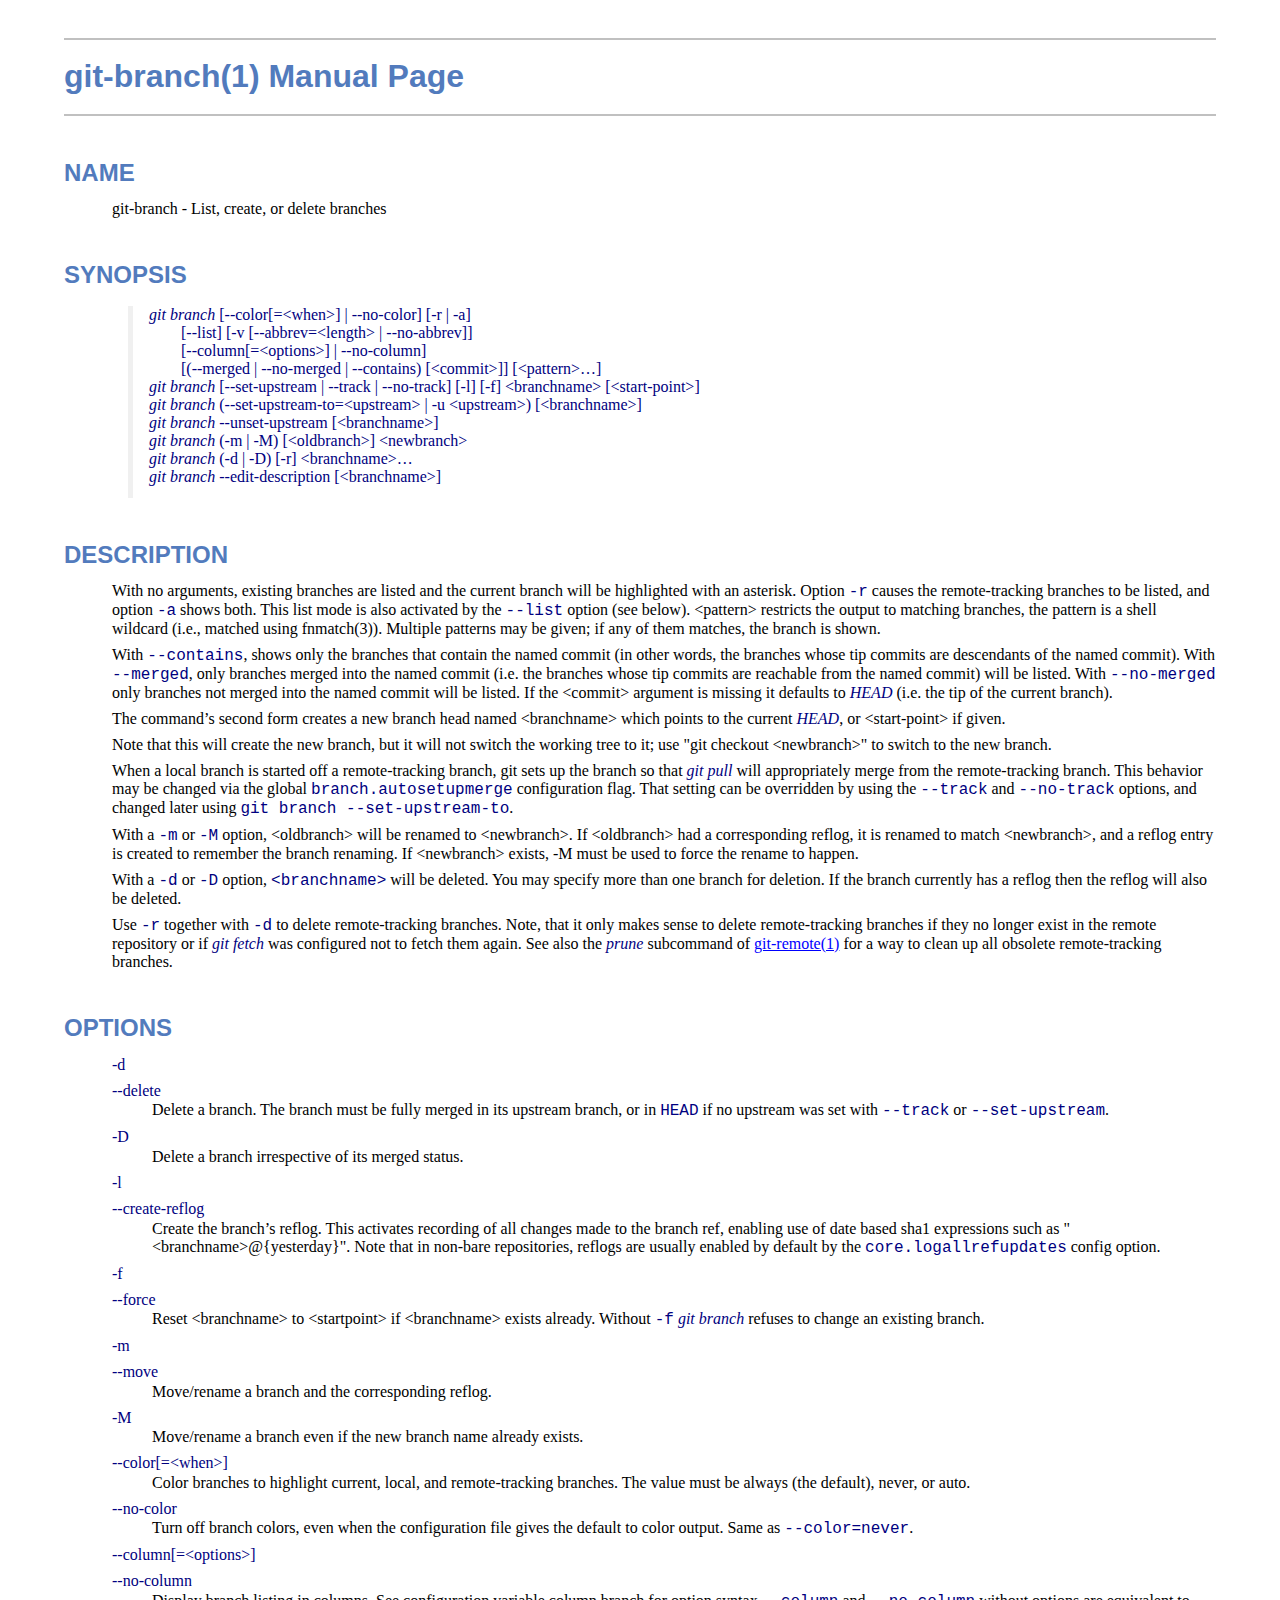
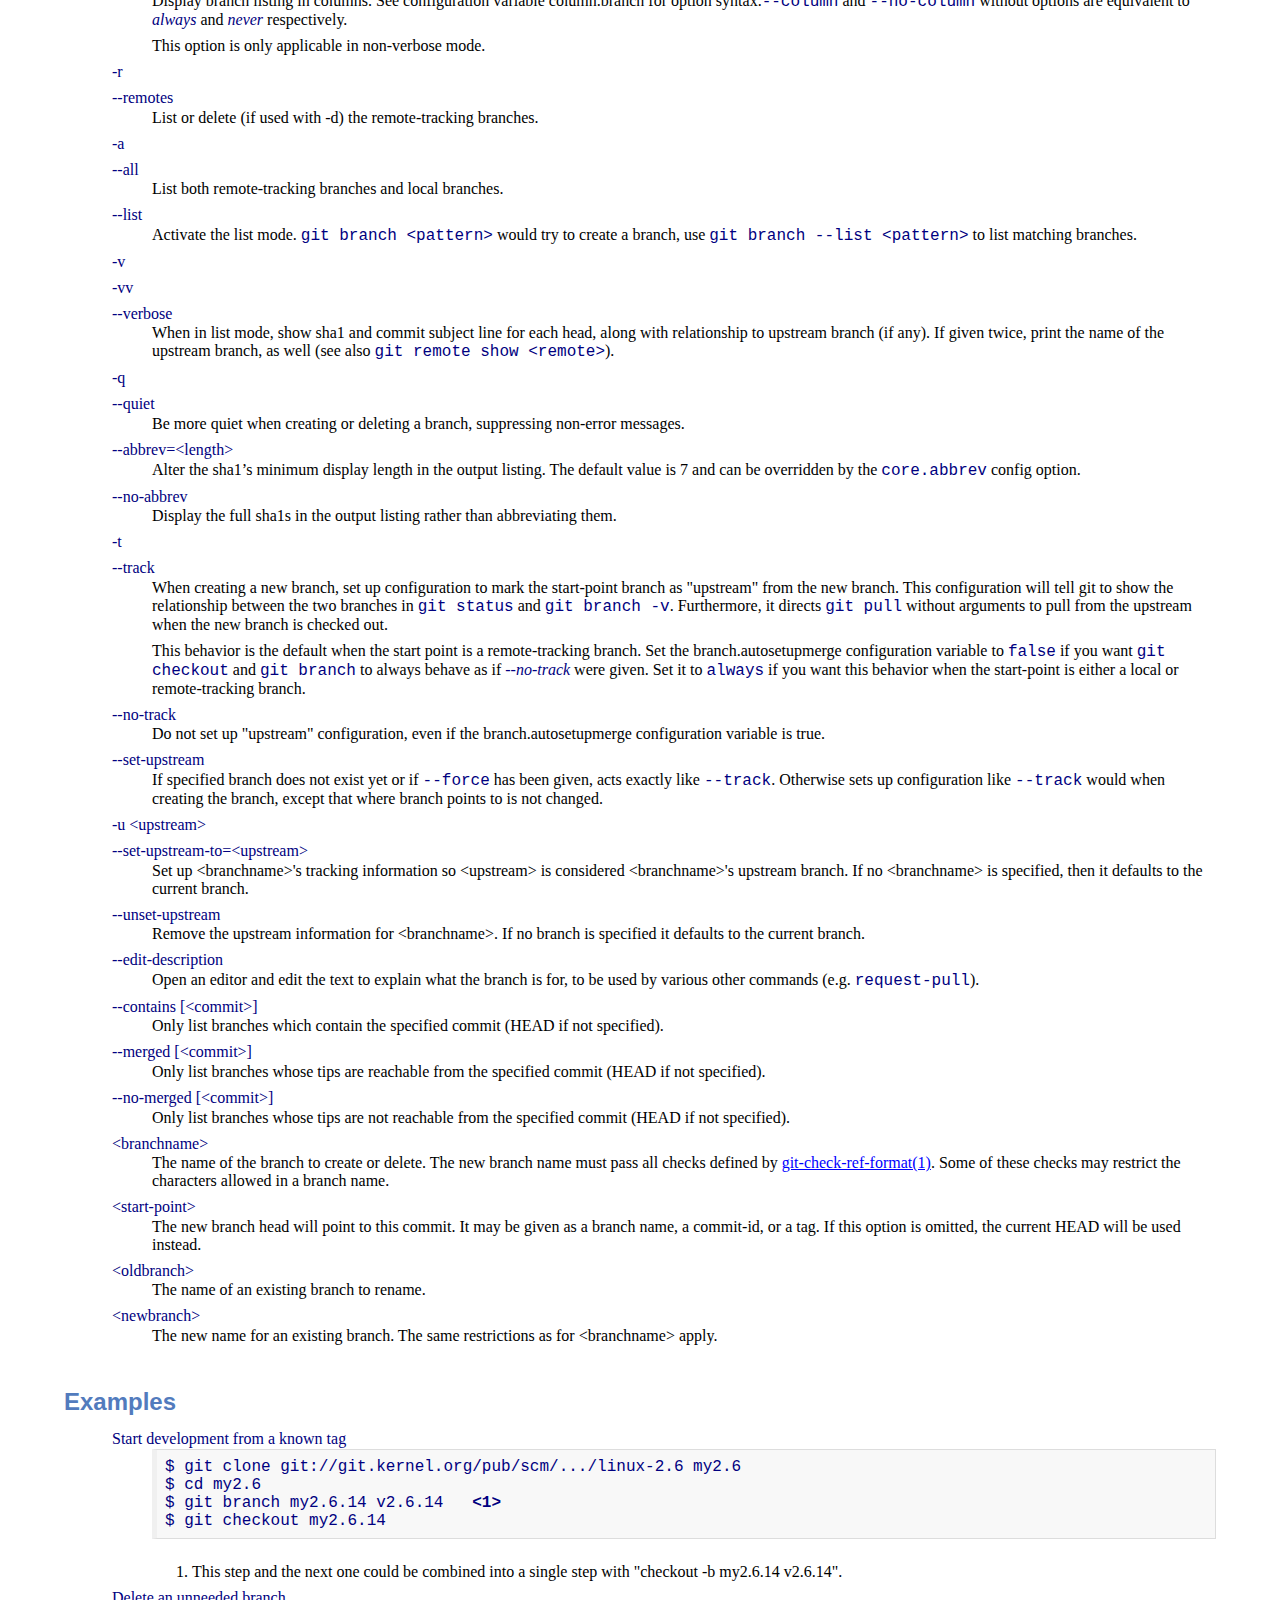
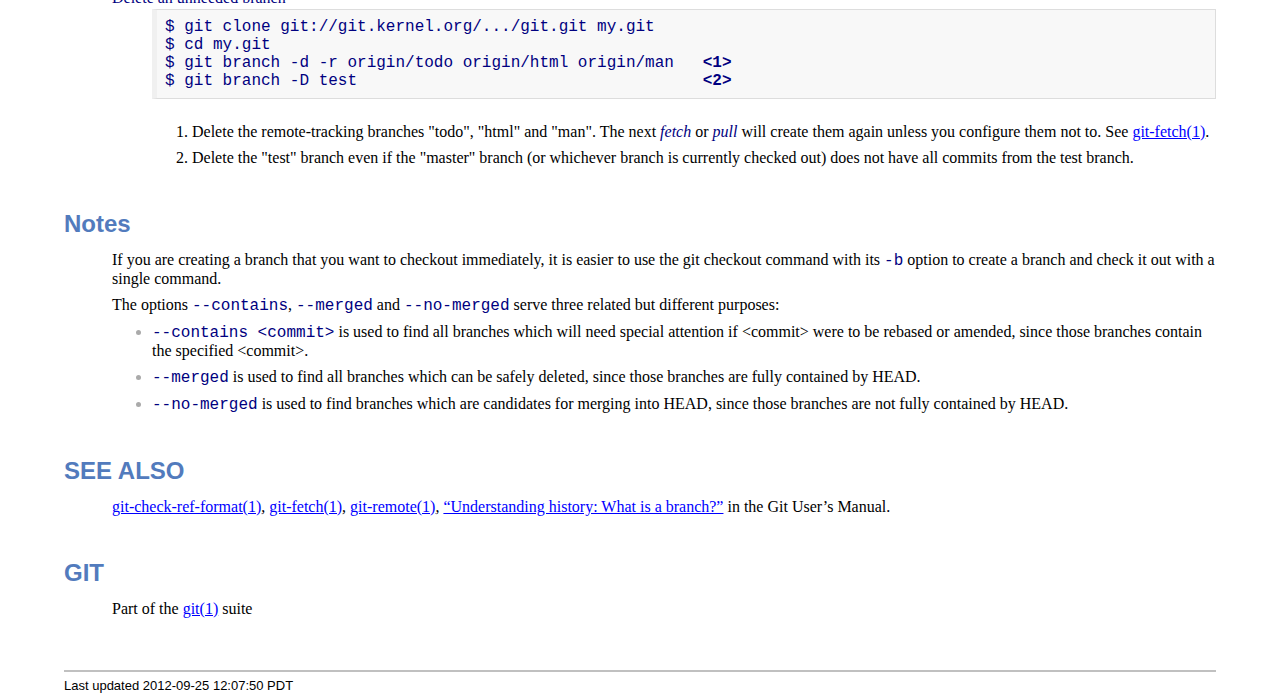
<file: app/gitdoc/git-branch.html>
<!DOCTYPE html PUBLIC "-//W3C//DTD XHTML 1.1//EN"
    "http://www.w3.org/TR/xhtml11/DTD/xhtml11.dtd">
<html xmlns="http://www.w3.org/1999/xhtml" xml:lang="en">
<head>
<meta http-equiv="Content-Type" content="application/xhtml+xml; charset=UTF-8" />
<meta name="generator" content="AsciiDoc 8.6.8" />
<title>git-branch(1)</title>
<style type="text/css">
/* Shared CSS for AsciiDoc xhtml11 and html5 backends */

/* Default font. */
body {
  font-family: Georgia,serif;
}

/* Title font. */
h1, h2, h3, h4, h5, h6,
div.title, caption.title,
thead, p.table.header,
#toctitle,
#author, #revnumber, #revdate, #revremark,
#footer {
  font-family: Arial,Helvetica,sans-serif;
}

body {
  margin: 1em 5% 1em 5%;
}

a {
  color: blue;
  text-decoration: underline;
}
a:visited {
  color: fuchsia;
}

em {
  font-style: italic;
  color: navy;
}

strong {
  font-weight: bold;
  color: #083194;
}

h1, h2, h3, h4, h5, h6 {
  color: #527bbd;
  margin-top: 1.2em;
  margin-bottom: 0.5em;
  line-height: 1.3;
}

h1, h2, h3 {
  border-bottom: 2px solid silver;
}
h2 {
  padding-top: 0.5em;
}
h3 {
  float: left;
}
h3 + * {
  clear: left;
}
h5 {
  font-size: 1.0em;
}

div.sectionbody {
  margin-left: 0;
}

hr {
  border: 1px solid silver;
}

p {
  margin-top: 0.5em;
  margin-bottom: 0.5em;
}

ul, ol, li > p {
  margin-top: 0;
}
ul > li     { color: #aaa; }
ul > li > * { color: black; }

.monospaced, code, pre {
  font-family: "Courier New", Courier, monospace;
  font-size: inherit;
  color: navy;
  padding: 0;
  margin: 0;
}


#author {
  color: #527bbd;
  font-weight: bold;
  font-size: 1.1em;
}
#email {
}
#revnumber, #revdate, #revremark {
}

#footer {
  font-size: small;
  border-top: 2px solid silver;
  padding-top: 0.5em;
  margin-top: 4.0em;
}
#footer-text {
  float: left;
  padding-bottom: 0.5em;
}
#footer-badges {
  float: right;
  padding-bottom: 0.5em;
}

#preamble {
  margin-top: 1.5em;
  margin-bottom: 1.5em;
}
div.imageblock, div.exampleblock, div.verseblock,
div.quoteblock, div.literalblock, div.listingblock, div.sidebarblock,
div.admonitionblock {
  margin-top: 1.0em;
  margin-bottom: 1.5em;
}
div.admonitionblock {
  margin-top: 2.0em;
  margin-bottom: 2.0em;
  margin-right: 10%;
  color: #606060;
}

div.content { /* Block element content. */
  padding: 0;
}

/* Block element titles. */
div.title, caption.title {
  color: #527bbd;
  font-weight: bold;
  text-align: left;
  margin-top: 1.0em;
  margin-bottom: 0.5em;
}
div.title + * {
  margin-top: 0;
}

td div.title:first-child {
  margin-top: 0.0em;
}
div.content div.title:first-child {
  margin-top: 0.0em;
}
div.content + div.title {
  margin-top: 0.0em;
}

div.sidebarblock > div.content {
  background: #ffffee;
  border: 1px solid #dddddd;
  border-left: 4px solid #f0f0f0;
  padding: 0.5em;
}

div.listingblock > div.content {
  border: 1px solid #dddddd;
  border-left: 5px solid #f0f0f0;
  background: #f8f8f8;
  padding: 0.5em;
}

div.quoteblock, div.verseblock {
  padding-left: 1.0em;
  margin-left: 1.0em;
  margin-right: 10%;
  border-left: 5px solid #f0f0f0;
  color: #888;
}

div.quoteblock > div.attribution {
  padding-top: 0.5em;
  text-align: right;
}

div.verseblock > pre.content {
  font-family: inherit;
  font-size: inherit;
}
div.verseblock > div.attribution {
  padding-top: 0.75em;
  text-align: left;
}
/* DEPRECATED: Pre version 8.2.7 verse style literal block. */
div.verseblock + div.attribution {
  text-align: left;
}

div.admonitionblock .icon {
  vertical-align: top;
  font-size: 1.1em;
  font-weight: bold;
  text-decoration: underline;
  color: #527bbd;
  padding-right: 0.5em;
}
div.admonitionblock td.content {
  padding-left: 0.5em;
  border-left: 3px solid #dddddd;
}

div.exampleblock > div.content {
  border-left: 3px solid #dddddd;
  padding-left: 0.5em;
}

div.imageblock div.content { padding-left: 0; }
span.image img { border-style: none; }
a.image:visited { color: white; }

dl {
  margin-top: 0.8em;
  margin-bottom: 0.8em;
}
dt {
  margin-top: 0.5em;
  margin-bottom: 0;
  font-style: normal;
  color: navy;
}
dd > *:first-child {
  margin-top: 0.1em;
}

ul, ol {
    list-style-position: outside;
}
ol.arabic {
  list-style-type: decimal;
}
ol.loweralpha {
  list-style-type: lower-alpha;
}
ol.upperalpha {
  list-style-type: upper-alpha;
}
ol.lowerroman {
  list-style-type: lower-roman;
}
ol.upperroman {
  list-style-type: upper-roman;
}

div.compact ul, div.compact ol,
div.compact p, div.compact p,
div.compact div, div.compact div {
  margin-top: 0.1em;
  margin-bottom: 0.1em;
}

tfoot {
  font-weight: bold;
}
td > div.verse {
  white-space: pre;
}

div.hdlist {
  margin-top: 0.8em;
  margin-bottom: 0.8em;
}
div.hdlist tr {
  padding-bottom: 15px;
}
dt.hdlist1.strong, td.hdlist1.strong {
  font-weight: bold;
}
td.hdlist1 {
  vertical-align: top;
  font-style: normal;
  padding-right: 0.8em;
  color: navy;
}
td.hdlist2 {
  vertical-align: top;
}
div.hdlist.compact tr {
  margin: 0;
  padding-bottom: 0;
}

.comment {
  background: yellow;
}

.footnote, .footnoteref {
  font-size: 0.8em;
}

span.footnote, span.footnoteref {
  vertical-align: super;
}

#footnotes {
  margin: 20px 0 20px 0;
  padding: 7px 0 0 0;
}

#footnotes div.footnote {
  margin: 0 0 5px 0;
}

#footnotes hr {
  border: none;
  border-top: 1px solid silver;
  height: 1px;
  text-align: left;
  margin-left: 0;
  width: 20%;
  min-width: 100px;
}

div.colist td {
  padding-right: 0.5em;
  padding-bottom: 0.3em;
  vertical-align: top;
}
div.colist td img {
  margin-top: 0.3em;
}

@media print {
  #footer-badges { display: none; }
}

#toc {
  margin-bottom: 2.5em;
}

#toctitle {
  color: #527bbd;
  font-size: 1.1em;
  font-weight: bold;
  margin-top: 1.0em;
  margin-bottom: 0.1em;
}

div.toclevel0, div.toclevel1, div.toclevel2, div.toclevel3, div.toclevel4 {
  margin-top: 0;
  margin-bottom: 0;
}
div.toclevel2 {
  margin-left: 2em;
  font-size: 0.9em;
}
div.toclevel3 {
  margin-left: 4em;
  font-size: 0.9em;
}
div.toclevel4 {
  margin-left: 6em;
  font-size: 0.9em;
}

span.aqua { color: aqua; }
span.black { color: black; }
span.blue { color: blue; }
span.fuchsia { color: fuchsia; }
span.gray { color: gray; }
span.green { color: green; }
span.lime { color: lime; }
span.maroon { color: maroon; }
span.navy { color: navy; }
span.olive { color: olive; }
span.purple { color: purple; }
span.red { color: red; }
span.silver { color: silver; }
span.teal { color: teal; }
span.white { color: white; }
span.yellow { color: yellow; }

span.aqua-background { background: aqua; }
span.black-background { background: black; }
span.blue-background { background: blue; }
span.fuchsia-background { background: fuchsia; }
span.gray-background { background: gray; }
span.green-background { background: green; }
span.lime-background { background: lime; }
span.maroon-background { background: maroon; }
span.navy-background { background: navy; }
span.olive-background { background: olive; }
span.purple-background { background: purple; }
span.red-background { background: red; }
span.silver-background { background: silver; }
span.teal-background { background: teal; }
span.white-background { background: white; }
span.yellow-background { background: yellow; }

span.big { font-size: 2em; }
span.small { font-size: 0.6em; }

span.underline { text-decoration: underline; }
span.overline { text-decoration: overline; }
span.line-through { text-decoration: line-through; }

div.unbreakable { page-break-inside: avoid; }


/*
 * xhtml11 specific
 *
 * */

div.tableblock {
  margin-top: 1.0em;
  margin-bottom: 1.5em;
}
div.tableblock > table {
  border: 3px solid #527bbd;
}
thead, p.table.header {
  font-weight: bold;
  color: #527bbd;
}
p.table {
  margin-top: 0;
}
/* Because the table frame attribute is overriden by CSS in most browsers. */
div.tableblock > table[frame="void"] {
  border-style: none;
}
div.tableblock > table[frame="hsides"] {
  border-left-style: none;
  border-right-style: none;
}
div.tableblock > table[frame="vsides"] {
  border-top-style: none;
  border-bottom-style: none;
}


/*
 * html5 specific
 *
 * */

table.tableblock {
  margin-top: 1.0em;
  margin-bottom: 1.5em;
}
thead, p.tableblock.header {
  font-weight: bold;
  color: #527bbd;
}
p.tableblock {
  margin-top: 0;
}
table.tableblock {
  border-width: 3px;
  border-spacing: 0px;
  border-style: solid;
  border-color: #527bbd;
  border-collapse: collapse;
}
th.tableblock, td.tableblock {
  border-width: 1px;
  padding: 4px;
  border-style: solid;
  border-color: #527bbd;
}

table.tableblock.frame-topbot {
  border-left-style: hidden;
  border-right-style: hidden;
}
table.tableblock.frame-sides {
  border-top-style: hidden;
  border-bottom-style: hidden;
}
table.tableblock.frame-none {
  border-style: hidden;
}

th.tableblock.halign-left, td.tableblock.halign-left {
  text-align: left;
}
th.tableblock.halign-center, td.tableblock.halign-center {
  text-align: center;
}
th.tableblock.halign-right, td.tableblock.halign-right {
  text-align: right;
}

th.tableblock.valign-top, td.tableblock.valign-top {
  vertical-align: top;
}
th.tableblock.valign-middle, td.tableblock.valign-middle {
  vertical-align: middle;
}
th.tableblock.valign-bottom, td.tableblock.valign-bottom {
  vertical-align: bottom;
}


/*
 * manpage specific
 *
 * */

body.manpage h1 {
  padding-top: 0.5em;
  padding-bottom: 0.5em;
  border-top: 2px solid silver;
  border-bottom: 2px solid silver;
}
body.manpage h2 {
  border-style: none;
}
body.manpage div.sectionbody {
  margin-left: 3em;
}

@media print {
  body.manpage div#toc { display: none; }
}


</style>
<script type="text/javascript">
/*<![CDATA[*/
var asciidoc = {  // Namespace.

/////////////////////////////////////////////////////////////////////
// Table Of Contents generator
/////////////////////////////////////////////////////////////////////

/* Author: Mihai Bazon, September 2002
 * http://students.infoiasi.ro/~mishoo
 *
 * Table Of Content generator
 * Version: 0.4
 *
 * Feel free to use this script under the terms of the GNU General Public
 * License, as long as you do not remove or alter this notice.
 */

 /* modified by Troy D. Hanson, September 2006. License: GPL */
 /* modified by Stuart Rackham, 2006, 2009. License: GPL */

// toclevels = 1..4.
toc: function (toclevels) {

  function getText(el) {
    var text = "";
    for (var i = el.firstChild; i != null; i = i.nextSibling) {
      if (i.nodeType == 3 /* Node.TEXT_NODE */) // IE doesn't speak constants.
        text += i.data;
      else if (i.firstChild != null)
        text += getText(i);
    }
    return text;
  }

  function TocEntry(el, text, toclevel) {
    this.element = el;
    this.text = text;
    this.toclevel = toclevel;
  }

  function tocEntries(el, toclevels) {
    var result = new Array;
    var re = new RegExp('[hH]([1-'+(toclevels+1)+'])');
    // Function that scans the DOM tree for header elements (the DOM2
    // nodeIterator API would be a better technique but not supported by all
    // browsers).
    var iterate = function (el) {
      for (var i = el.firstChild; i != null; i = i.nextSibling) {
        if (i.nodeType == 1 /* Node.ELEMENT_NODE */) {
          var mo = re.exec(i.tagName);
          if (mo && (i.getAttribute("class") || i.getAttribute("className")) != "float") {
            result[result.length] = new TocEntry(i, getText(i), mo[1]-1);
          }
          iterate(i);
        }
      }
    }
    iterate(el);
    return result;
  }

  var toc = document.getElementById("toc");
  if (!toc) {
    return;
  }

  // Delete existing TOC entries in case we're reloading the TOC.
  var tocEntriesToRemove = [];
  var i;
  for (i = 0; i < toc.childNodes.length; i++) {
    var entry = toc.childNodes[i];
    if (entry.nodeName.toLowerCase() == 'div'
     && entry.getAttribute("class")
     && entry.getAttribute("class").match(/^toclevel/))
      tocEntriesToRemove.push(entry);
  }
  for (i = 0; i < tocEntriesToRemove.length; i++) {
    toc.removeChild(tocEntriesToRemove[i]);
  }

  // Rebuild TOC entries.
  var entries = tocEntries(document.getElementById("content"), toclevels);
  for (var i = 0; i < entries.length; ++i) {
    var entry = entries[i];
    if (entry.element.id == "")
      entry.element.id = "_toc_" + i;
    var a = document.createElement("a");
    a.href = "#" + entry.element.id;
    a.appendChild(document.createTextNode(entry.text));
    var div = document.createElement("div");
    div.appendChild(a);
    div.className = "toclevel" + entry.toclevel;
    toc.appendChild(div);
  }
  if (entries.length == 0)
    toc.parentNode.removeChild(toc);
},


/////////////////////////////////////////////////////////////////////
// Footnotes generator
/////////////////////////////////////////////////////////////////////

/* Based on footnote generation code from:
 * http://www.brandspankingnew.net/archive/2005/07/format_footnote.html
 */

footnotes: function () {
  // Delete existing footnote entries in case we're reloading the footnodes.
  var i;
  var noteholder = document.getElementById("footnotes");
  if (!noteholder) {
    return;
  }
  var entriesToRemove = [];
  for (i = 0; i < noteholder.childNodes.length; i++) {
    var entry = noteholder.childNodes[i];
    if (entry.nodeName.toLowerCase() == 'div' && entry.getAttribute("class") == "footnote")
      entriesToRemove.push(entry);
  }
  for (i = 0; i < entriesToRemove.length; i++) {
    noteholder.removeChild(entriesToRemove[i]);
  }

  // Rebuild footnote entries.
  var cont = document.getElementById("content");
  var spans = cont.getElementsByTagName("span");
  var refs = {};
  var n = 0;
  for (i=0; i<spans.length; i++) {
    if (spans[i].className == "footnote") {
      n++;
      var note = spans[i].getAttribute("data-note");
      if (!note) {
        // Use [\s\S] in place of . so multi-line matches work.
        // Because JavaScript has no s (dotall) regex flag.
        note = spans[i].innerHTML.match(/\s*\[([\s\S]*)]\s*/)[1];
        spans[i].innerHTML =
          "[<a id='_footnoteref_" + n + "' href='#_footnote_" + n +
          "' title='View footnote' class='footnote'>" + n + "</a>]";
        spans[i].setAttribute("data-note", note);
      }
      noteholder.innerHTML +=
        "<div class='footnote' id='_footnote_" + n + "'>" +
        "<a href='#_footnoteref_" + n + "' title='Return to text'>" +
        n + "</a>. " + note + "</div>";
      var id =spans[i].getAttribute("id");
      if (id != null) refs["#"+id] = n;
    }
  }
  if (n == 0)
    noteholder.parentNode.removeChild(noteholder);
  else {
    // Process footnoterefs.
    for (i=0; i<spans.length; i++) {
      if (spans[i].className == "footnoteref") {
        var href = spans[i].getElementsByTagName("a")[0].getAttribute("href");
        href = href.match(/#.*/)[0];  // Because IE return full URL.
        n = refs[href];
        spans[i].innerHTML =
          "[<a href='#_footnote_" + n +
          "' title='View footnote' class='footnote'>" + n + "</a>]";
      }
    }
  }
},

install: function(toclevels) {
  var timerId;

  function reinstall() {
    asciidoc.footnotes();
    if (toclevels) {
      asciidoc.toc(toclevels);
    }
  }

  function reinstallAndRemoveTimer() {
    clearInterval(timerId);
    reinstall();
  }

  timerId = setInterval(reinstall, 500);
  if (document.addEventListener)
    document.addEventListener("DOMContentLoaded", reinstallAndRemoveTimer, false);
  else
    window.onload = reinstallAndRemoveTimer;
}

}
asciidoc.install();
/*]]>*/
</script>
</head>
<body class="manpage">
<div id="header">
<h1>
git-branch(1) Manual Page
</h1>
<h2>NAME</h2>
<div class="sectionbody">
<p>git-branch -
   List, create, or delete branches
</p>
</div>
</div>
<div id="content">
<div class="sect1">
<h2 id="_synopsis">SYNOPSIS</h2>
<div class="sectionbody">
<div class="verseblock">
<pre class="content"><em>git branch</em> [--color[=&lt;when&gt;] | --no-color] [-r | -a]
        [--list] [-v [--abbrev=&lt;length&gt; | --no-abbrev]]
        [--column[=&lt;options&gt;] | --no-column]
        [(--merged | --no-merged | --contains) [&lt;commit&gt;]] [&lt;pattern&gt;&#8230;]
<em>git branch</em> [--set-upstream | --track | --no-track] [-l] [-f] &lt;branchname&gt; [&lt;start-point&gt;]
<em>git branch</em> (--set-upstream-to=&lt;upstream&gt; | -u &lt;upstream&gt;) [&lt;branchname&gt;]
<em>git branch</em> --unset-upstream [&lt;branchname&gt;]
<em>git branch</em> (-m | -M) [&lt;oldbranch&gt;] &lt;newbranch&gt;
<em>git branch</em> (-d | -D) [-r] &lt;branchname&gt;&#8230;
<em>git branch</em> --edit-description [&lt;branchname&gt;]</pre>
<div class="attribution">
</div></div>
</div>
</div>
<div class="sect1">
<h2 id="_description">DESCRIPTION</h2>
<div class="sectionbody">
<div class="paragraph"><p>With no arguments, existing branches are listed and the current branch will
be highlighted with an asterisk.  Option <code>-r</code> causes the remote-tracking
branches to be listed, and option <code>-a</code> shows both. This list mode is also
activated by the <code>--list</code> option (see below).
&lt;pattern&gt; restricts the output to matching branches, the pattern is a shell
wildcard (i.e., matched using fnmatch(3)).
Multiple patterns may be given; if any of them matches, the branch is shown.</p></div>
<div class="paragraph"><p>With <code>--contains</code>, shows only the branches that contain the named commit
(in other words, the branches whose tip commits are descendants of the
named commit).  With <code>--merged</code>, only branches merged into the named
commit (i.e. the branches whose tip commits are reachable from the named
commit) will be listed.  With <code>--no-merged</code> only branches not merged into
the named commit will be listed.  If the &lt;commit&gt; argument is missing it
defaults to <em>HEAD</em> (i.e. the tip of the current branch).</p></div>
<div class="paragraph"><p>The command&#8217;s second form creates a new branch head named &lt;branchname&gt;
which points to the current <em>HEAD</em>, or &lt;start-point&gt; if given.</p></div>
<div class="paragraph"><p>Note that this will create the new branch, but it will not switch the
working tree to it; use "git checkout &lt;newbranch&gt;" to switch to the
new branch.</p></div>
<div class="paragraph"><p>When a local branch is started off a remote-tracking branch, git sets up the
branch so that <em>git pull</em> will appropriately merge from
the remote-tracking branch. This behavior may be changed via the global
<code>branch.autosetupmerge</code> configuration flag. That setting can be
overridden by using the <code>--track</code> and <code>--no-track</code> options, and
changed later using <code>git branch --set-upstream-to</code>.</p></div>
<div class="paragraph"><p>With a <code>-m</code> or <code>-M</code> option, &lt;oldbranch&gt; will be renamed to &lt;newbranch&gt;.
If &lt;oldbranch&gt; had a corresponding reflog, it is renamed to match
&lt;newbranch&gt;, and a reflog entry is created to remember the branch
renaming. If &lt;newbranch&gt; exists, -M must be used to force the rename
to happen.</p></div>
<div class="paragraph"><p>With a <code>-d</code> or <code>-D</code> option, <code>&lt;branchname&gt;</code> will be deleted.  You may
specify more than one branch for deletion.  If the branch currently
has a reflog then the reflog will also be deleted.</p></div>
<div class="paragraph"><p>Use <code>-r</code> together with <code>-d</code> to delete remote-tracking branches. Note, that it
only makes sense to delete remote-tracking branches if they no longer exist
in the remote repository or if <em>git fetch</em> was configured not to fetch
them again. See also the <em>prune</em> subcommand of <a href="git-remote.html">git-remote(1)</a> for a
way to clean up all obsolete remote-tracking branches.</p></div>
</div>
</div>
<div class="sect1">
<h2 id="_options">OPTIONS</h2>
<div class="sectionbody">
<div class="dlist"><dl>
<dt class="hdlist1">
-d
</dt>
<dt class="hdlist1">
--delete
</dt>
<dd>
<p>
        Delete a branch. The branch must be fully merged in its
        upstream branch, or in <code>HEAD</code> if no upstream was set with
        <code>--track</code> or <code>--set-upstream</code>.
</p>
</dd>
<dt class="hdlist1">
-D
</dt>
<dd>
<p>
        Delete a branch irrespective of its merged status.
</p>
</dd>
<dt class="hdlist1">
-l
</dt>
<dt class="hdlist1">
--create-reflog
</dt>
<dd>
<p>
        Create the branch&#8217;s reflog.  This activates recording of
        all changes made to the branch ref, enabling use of date
        based sha1 expressions such as "&lt;branchname&gt;@{yesterday}".
        Note that in non-bare repositories, reflogs are usually
        enabled by default by the <code>core.logallrefupdates</code> config option.
</p>
</dd>
<dt class="hdlist1">
-f
</dt>
<dt class="hdlist1">
--force
</dt>
<dd>
<p>
        Reset &lt;branchname&gt; to &lt;startpoint&gt; if &lt;branchname&gt; exists
        already. Without <code>-f</code> <em>git branch</em> refuses to change an existing branch.
</p>
</dd>
<dt class="hdlist1">
-m
</dt>
<dt class="hdlist1">
--move
</dt>
<dd>
<p>
        Move/rename a branch and the corresponding reflog.
</p>
</dd>
<dt class="hdlist1">
-M
</dt>
<dd>
<p>
        Move/rename a branch even if the new branch name already exists.
</p>
</dd>
<dt class="hdlist1">
--color[=&lt;when&gt;]
</dt>
<dd>
<p>
        Color branches to highlight current, local, and
        remote-tracking branches.
        The value must be always (the default), never, or auto.
</p>
</dd>
<dt class="hdlist1">
--no-color
</dt>
<dd>
<p>
        Turn off branch colors, even when the configuration file gives the
        default to color output.
        Same as <code>--color=never</code>.
</p>
</dd>
<dt class="hdlist1">
--column[=&lt;options&gt;]
</dt>
<dt class="hdlist1">
--no-column
</dt>
<dd>
<p>
        Display branch listing in columns. See configuration variable
        column.branch for option syntax.<code>--column</code> and <code>--no-column</code>
        without options are equivalent to <em>always</em> and <em>never</em> respectively.
</p>
<div class="paragraph"><p>This option is only applicable in non-verbose mode.</p></div>
</dd>
<dt class="hdlist1">
-r
</dt>
<dt class="hdlist1">
--remotes
</dt>
<dd>
<p>
        List or delete (if used with -d) the remote-tracking branches.
</p>
</dd>
<dt class="hdlist1">
-a
</dt>
<dt class="hdlist1">
--all
</dt>
<dd>
<p>
        List both remote-tracking branches and local branches.
</p>
</dd>
<dt class="hdlist1">
--list
</dt>
<dd>
<p>
        Activate the list mode. <code>git branch &lt;pattern&gt;</code> would try to create a branch,
        use <code>git branch --list &lt;pattern&gt;</code> to list matching branches.
</p>
</dd>
<dt class="hdlist1">
-v
</dt>
<dt class="hdlist1">
-vv
</dt>
<dt class="hdlist1">
--verbose
</dt>
<dd>
<p>
        When in list mode,
        show sha1 and commit subject line for each head, along with
        relationship to upstream branch (if any). If given twice, print
        the name of the upstream branch, as well (see also <code>git remote
        show &lt;remote&gt;</code>).
</p>
</dd>
<dt class="hdlist1">
-q
</dt>
<dt class="hdlist1">
--quiet
</dt>
<dd>
<p>
        Be more quiet when creating or deleting a branch, suppressing
        non-error messages.
</p>
</dd>
<dt class="hdlist1">
--abbrev=&lt;length&gt;
</dt>
<dd>
<p>
        Alter the sha1&#8217;s minimum display length in the output listing.
        The default value is 7 and can be overridden by the <code>core.abbrev</code>
        config option.
</p>
</dd>
<dt class="hdlist1">
--no-abbrev
</dt>
<dd>
<p>
        Display the full sha1s in the output listing rather than abbreviating them.
</p>
</dd>
<dt class="hdlist1">
-t
</dt>
<dt class="hdlist1">
--track
</dt>
<dd>
<p>
        When creating a new branch, set up configuration to mark the
        start-point branch as "upstream" from the new branch. This
        configuration will tell git to show the relationship between the
        two branches in <code>git status</code> and <code>git branch -v</code>. Furthermore,
        it directs <code>git pull</code> without arguments to pull from the
        upstream when the new branch is checked out.
</p>
<div class="paragraph"><p>This behavior is the default when the start point is a remote-tracking branch.
Set the branch.autosetupmerge configuration variable to <code>false</code> if you
want <code>git checkout</code> and <code>git branch</code> to always behave as if <em>--no-track</em>
were given. Set it to <code>always</code> if you want this behavior when the
start-point is either a local or remote-tracking branch.</p></div>
</dd>
<dt class="hdlist1">
--no-track
</dt>
<dd>
<p>
        Do not set up "upstream" configuration, even if the
        branch.autosetupmerge configuration variable is true.
</p>
</dd>
<dt class="hdlist1">
--set-upstream
</dt>
<dd>
<p>
        If specified branch does not exist yet or if <code>--force</code> has been
        given, acts exactly like <code>--track</code>. Otherwise sets up configuration
        like <code>--track</code> would when creating the branch, except that where
        branch points to is not changed.
</p>
</dd>
<dt class="hdlist1">
-u &lt;upstream&gt;
</dt>
<dt class="hdlist1">
--set-upstream-to=&lt;upstream&gt;
</dt>
<dd>
<p>
        Set up &lt;branchname&gt;'s tracking information so &lt;upstream&gt; is
        considered &lt;branchname&gt;'s upstream branch. If no &lt;branchname&gt;
        is specified, then it defaults to the current branch.
</p>
</dd>
<dt class="hdlist1">
--unset-upstream
</dt>
<dd>
<p>
        Remove the upstream information for &lt;branchname&gt;. If no branch
        is specified it defaults to the current branch.
</p>
</dd>
<dt class="hdlist1">
--edit-description
</dt>
<dd>
<p>
        Open an editor and edit the text to explain what the branch is
        for, to be used by various other commands (e.g. <code>request-pull</code>).
</p>
</dd>
<dt class="hdlist1">
--contains [&lt;commit&gt;]
</dt>
<dd>
<p>
        Only list branches which contain the specified commit (HEAD
        if not specified).
</p>
</dd>
<dt class="hdlist1">
--merged [&lt;commit&gt;]
</dt>
<dd>
<p>
        Only list branches whose tips are reachable from the
        specified commit (HEAD if not specified).
</p>
</dd>
<dt class="hdlist1">
--no-merged [&lt;commit&gt;]
</dt>
<dd>
<p>
        Only list branches whose tips are not reachable from the
        specified commit (HEAD if not specified).
</p>
</dd>
<dt class="hdlist1">
&lt;branchname&gt;
</dt>
<dd>
<p>
        The name of the branch to create or delete.
        The new branch name must pass all checks defined by
        <a href="git-check-ref-format.html">git-check-ref-format(1)</a>.  Some of these checks
        may restrict the characters allowed in a branch name.
</p>
</dd>
<dt class="hdlist1">
&lt;start-point&gt;
</dt>
<dd>
<p>
        The new branch head will point to this commit.  It may be
        given as a branch name, a commit-id, or a tag.  If this
        option is omitted, the current HEAD will be used instead.
</p>
</dd>
<dt class="hdlist1">
&lt;oldbranch&gt;
</dt>
<dd>
<p>
        The name of an existing branch to rename.
</p>
</dd>
<dt class="hdlist1">
&lt;newbranch&gt;
</dt>
<dd>
<p>
        The new name for an existing branch. The same restrictions as for
        &lt;branchname&gt; apply.
</p>
</dd>
</dl></div>
</div>
</div>
<div class="sect1">
<h2 id="_examples">Examples</h2>
<div class="sectionbody">
<div class="dlist"><dl>
<dt class="hdlist1">
Start development from a known tag
</dt>
<dd>
<div class="listingblock">
<div class="content">
<pre><code>$ git clone git://git.kernel.org/pub/scm/.../linux-2.6 my2.6
$ cd my2.6
$ git branch my2.6.14 v2.6.14   <b>&lt;1&gt;</b>
$ git checkout my2.6.14</code></pre>
</div></div>
<div class="colist arabic"><ol>
<li>
<p>
This step and the next one could be combined into a single step with
"checkout -b my2.6.14 v2.6.14".
</p>
</li>
</ol></div>
</dd>
<dt class="hdlist1">
Delete an unneeded branch
</dt>
<dd>
<div class="listingblock">
<div class="content">
<pre><code>$ git clone git://git.kernel.org/.../git.git my.git
$ cd my.git
$ git branch -d -r origin/todo origin/html origin/man   <b>&lt;1&gt;</b>
$ git branch -D test                                    <b>&lt;2&gt;</b></code></pre>
</div></div>
<div class="colist arabic"><ol>
<li>
<p>
Delete the remote-tracking branches "todo", "html" and "man". The next
<em>fetch</em> or <em>pull</em> will create them again unless you configure them not to.
See <a href="git-fetch.html">git-fetch(1)</a>.
</p>
</li>
<li>
<p>
Delete the "test" branch even if the "master" branch (or whichever branch
is currently checked out) does not have all commits from the test branch.
</p>
</li>
</ol></div>
</dd>
</dl></div>
</div>
</div>
<div class="sect1">
<h2 id="_notes">Notes</h2>
<div class="sectionbody">
<div class="paragraph"><p>If you are creating a branch that you want to checkout immediately, it is
easier to use the git checkout command with its <code>-b</code> option to create
a branch and check it out with a single command.</p></div>
<div class="paragraph"><p>The options <code>--contains</code>, <code>--merged</code> and <code>--no-merged</code> serve three related
but different purposes:</p></div>
<div class="ulist"><ul>
<li>
<p>
<code>--contains &lt;commit&gt;</code> is used to find all branches which will need
  special attention if &lt;commit&gt; were to be rebased or amended, since those
  branches contain the specified &lt;commit&gt;.
</p>
</li>
<li>
<p>
<code>--merged</code> is used to find all branches which can be safely deleted,
  since those branches are fully contained by HEAD.
</p>
</li>
<li>
<p>
<code>--no-merged</code> is used to find branches which are candidates for merging
  into HEAD, since those branches are not fully contained by HEAD.
</p>
</li>
</ul></div>
</div>
</div>
<div class="sect1">
<h2 id="_see_also">SEE ALSO</h2>
<div class="sectionbody">
<div class="paragraph"><p><a href="git-check-ref-format.html">git-check-ref-format(1)</a>,
<a href="git-fetch.html">git-fetch(1)</a>,
<a href="git-remote.html">git-remote(1)</a>,
<a href="user-manual.html#what-is-a-branch">&#8220;Understanding history: What is
a branch?&#8221;</a> in the Git User&#8217;s Manual.</p></div>
</div>
</div>
<div class="sect1">
<h2 id="_git">GIT</h2>
<div class="sectionbody">
<div class="paragraph"><p>Part of the <a href="git.html">git(1)</a> suite</p></div>
</div>
</div>
</div>
<div id="footnotes"><hr /></div>
<div id="footer">
<div id="footer-text">
Last updated 2012-09-25 12:07:50 PDT
</div>
</div>
</body>
</html>
</file>
<file: static/js/ckeditor/samples/sample.css>
/*
Copyright (c) 2003-2014, CKSource - Frederico Knabben. All rights reserved.
For licensing, see LICENSE.md or http://ckeditor.com/license
*/

html, body, h1, h2, h3, h4, h5, h6, div, span, blockquote, p, address, form, fieldset, img, ul, ol, dl, dt, dd, li, hr, table, td, th, strong, em, sup, sub, dfn, ins, del, q, cite, var, samp, code, kbd, tt, pre
{
	line-height: 1.5;
}

body
{
	padding: 10px 30px;
}

input, textarea, select, option, optgroup, button, td, th
{
	font-size: 100%;
}

pre, code, kbd, samp, tt
{
	font-family: monospace,monospace;
	font-size: 1em;
}

body {
    width: 960px;
    margin: 0 auto;
}

code
{
	background: #f3f3f3;
	border: 1px solid #ddd;
	padding: 1px 4px;

	-moz-border-radius: 3px;
	-webkit-border-radius: 3px;
	border-radius: 3px;
}

abbr
{
	border-bottom: 1px dotted #555;
	cursor: pointer;
}

.new, .beta
{
	text-transform: uppercase;
	font-size: 10px;
	font-weight: bold;
	padding: 1px 4px;
	margin: 0 0 0 5px;
	color: #fff;
	float: right;

	-moz-border-radius: 3px;
	-webkit-border-radius: 3px;
	border-radius: 3px;
}

.new
{
	background: #FF7E00;
	border: 1px solid #DA8028;
	text-shadow: 0 1px 0 #C97626;

	-moz-box-shadow: 0 2px 3px 0 #FFA54E inset;
	-webkit-box-shadow: 0 2px 3px 0 #FFA54E inset;
	box-shadow: 0 2px 3px 0 #FFA54E inset;
}

.beta
{
	background: #18C0DF;
	border: 1px solid #19AAD8;
	text-shadow: 0 1px 0 #048CAD;
	font-style: italic;

	-moz-box-shadow: 0 2px 3px 0 #50D4FD inset;
	-webkit-box-shadow: 0 2px 3px 0 #50D4FD inset;
	box-shadow: 0 2px 3px 0 #50D4FD inset;
}

h1.samples
{
	color: #0782C1;
	font-size: 200%;
	font-weight: normal;
	margin: 0;
	padding: 0;
}

h1.samples a
{
	color: #0782C1;
	text-decoration: none;
	border-bottom: 1px dotted #0782C1;
}

.samples a:hover
{
	border-bottom: 1px dotted #0782C1;
}

h2.samples
{
	color: #000000;
	font-size: 130%;
	margin: 15px 0 0 0;
	padding: 0;
}

p, blockquote, address, form, pre, dl, h1.samples, h2.samples
{
	margin-bottom: 15px;
}

ul.samples
{
	margin-bottom: 15px;
}

.clear
{
	clear: both;
}

fieldset
{
	margin: 0;
	padding: 10px;
}

body, input, textarea
{
	color: #333333;
	font-family: Arial, Helvetica, sans-serif;
}

body
{
	font-size: 75%;
}

a.samples
{
	color: #189DE1;
	text-decoration: none;
}

form
{
	margin: 0;
	padding: 0;
}

pre.samples
{
	background-color: #F7F7F7;
	border: 1px solid #D7D7D7;
	overflow: auto;
	padding: 0.25em;
	white-space: pre-wrap; /* CSS 2.1 */
	word-wrap: break-word; /* IE7 */
	-moz-tab-size: 4;
	-o-tab-size: 4;
	-webkit-tab-size: 4;
	tab-size: 4;
}

#footer
{
	clear: both;
	padding-top: 10px;
}

#footer hr
{
	margin: 10px 0 15px 0;
	height: 1px;
	border: solid 1px gray;
	border-bottom: none;
}

#footer p
{
	margin: 0 10px 10px 10px;
	float: left;
}

#footer #copy
{
	float: right;
}

#outputSample
{
	width: 100%;
	table-layout: fixed;
}

#outputSample thead th
{
	color: #dddddd;
	background-color: #999999;
	padding: 4px;
	white-space: nowrap;
}

#outputSample tbody th
{
	vertical-align: top;
	text-align: left;
}

#outputSample pre
{
	margin: 0;
	padding: 0;
}

.description
{
	border: 1px dotted #B7B7B7;
	margin-bottom: 10px;
	padding: 10px 10px 0;
	overflow: hidden;
}

label
{
	display: block;
	margin-bottom: 6px;
}

/**
 *	CKEditor editables are automatically set with the "cke_editable" class
 *	plus cke_editable_(inline|themed) depending on the editor type.
 */

/* Style a bit the inline editables. */
.cke_editable.cke_editable_inline
{
	cursor: pointer;
}

/* Once an editable element gets focused, the "cke_focus" class is
   added to it, so we can style it differently. */
.cke_editable.cke_editable_inline.cke_focus
{
	box-shadow: inset 0px 0px 20px 3px #ddd, inset 0 0 1px #000;
	outline: none;
	background: #eee;
	cursor: text;
}

/* Avoid pre-formatted overflows inline editable. */
.cke_editable_inline pre
{
	white-space: pre-wrap;
	word-wrap: break-word;
}

/**
 *	Samples index styles.
 */

.twoColumns,
.twoColumnsLeft,
.twoColumnsRight
{
	overflow: hidden;
}

.twoColumnsLeft,
.twoColumnsRight
{
	width: 45%;
}

.twoColumnsLeft
{
	float: left;
}

.twoColumnsRight
{
	float: right;
}

dl.samples
{
	padding: 0 0 0 40px;
}
dl.samples > dt
{
	display: list-item;
	list-style-type: disc;
	list-style-position: outside;
	margin: 0 0 3px;
}
dl.samples > dd
{
	margin: 0 0 3px;
}
.warning
{
    color: #ff0000;
	background-color: #FFCCBA;
    border: 2px dotted #ff0000;
	padding: 15px 10px;
	margin: 10px 0;
}

/* Used on inline samples */

blockquote
{
	font-style: italic;
	font-family: Georgia, Times, "Times New Roman", serif;
	padding: 2px 0;
	border-style: solid;
	border-color: #ccc;
	border-width: 0;
}

.cke_contents_ltr blockquote
{
	padding-left: 20px;
	padding-right: 8px;
	border-left-width: 5px;
}

.cke_contents_rtl blockquote
{
	padding-left: 8px;
	padding-right: 20px;
	border-right-width: 5px;
}

img.right {
    border: 1px solid #ccc;
    float: right;
    margin-left: 15px;
    padding: 5px;
}

img.left {
    border: 1px solid #ccc;
    float: left;
    margin-right: 15px;
    padding: 5px;
}
</file>
